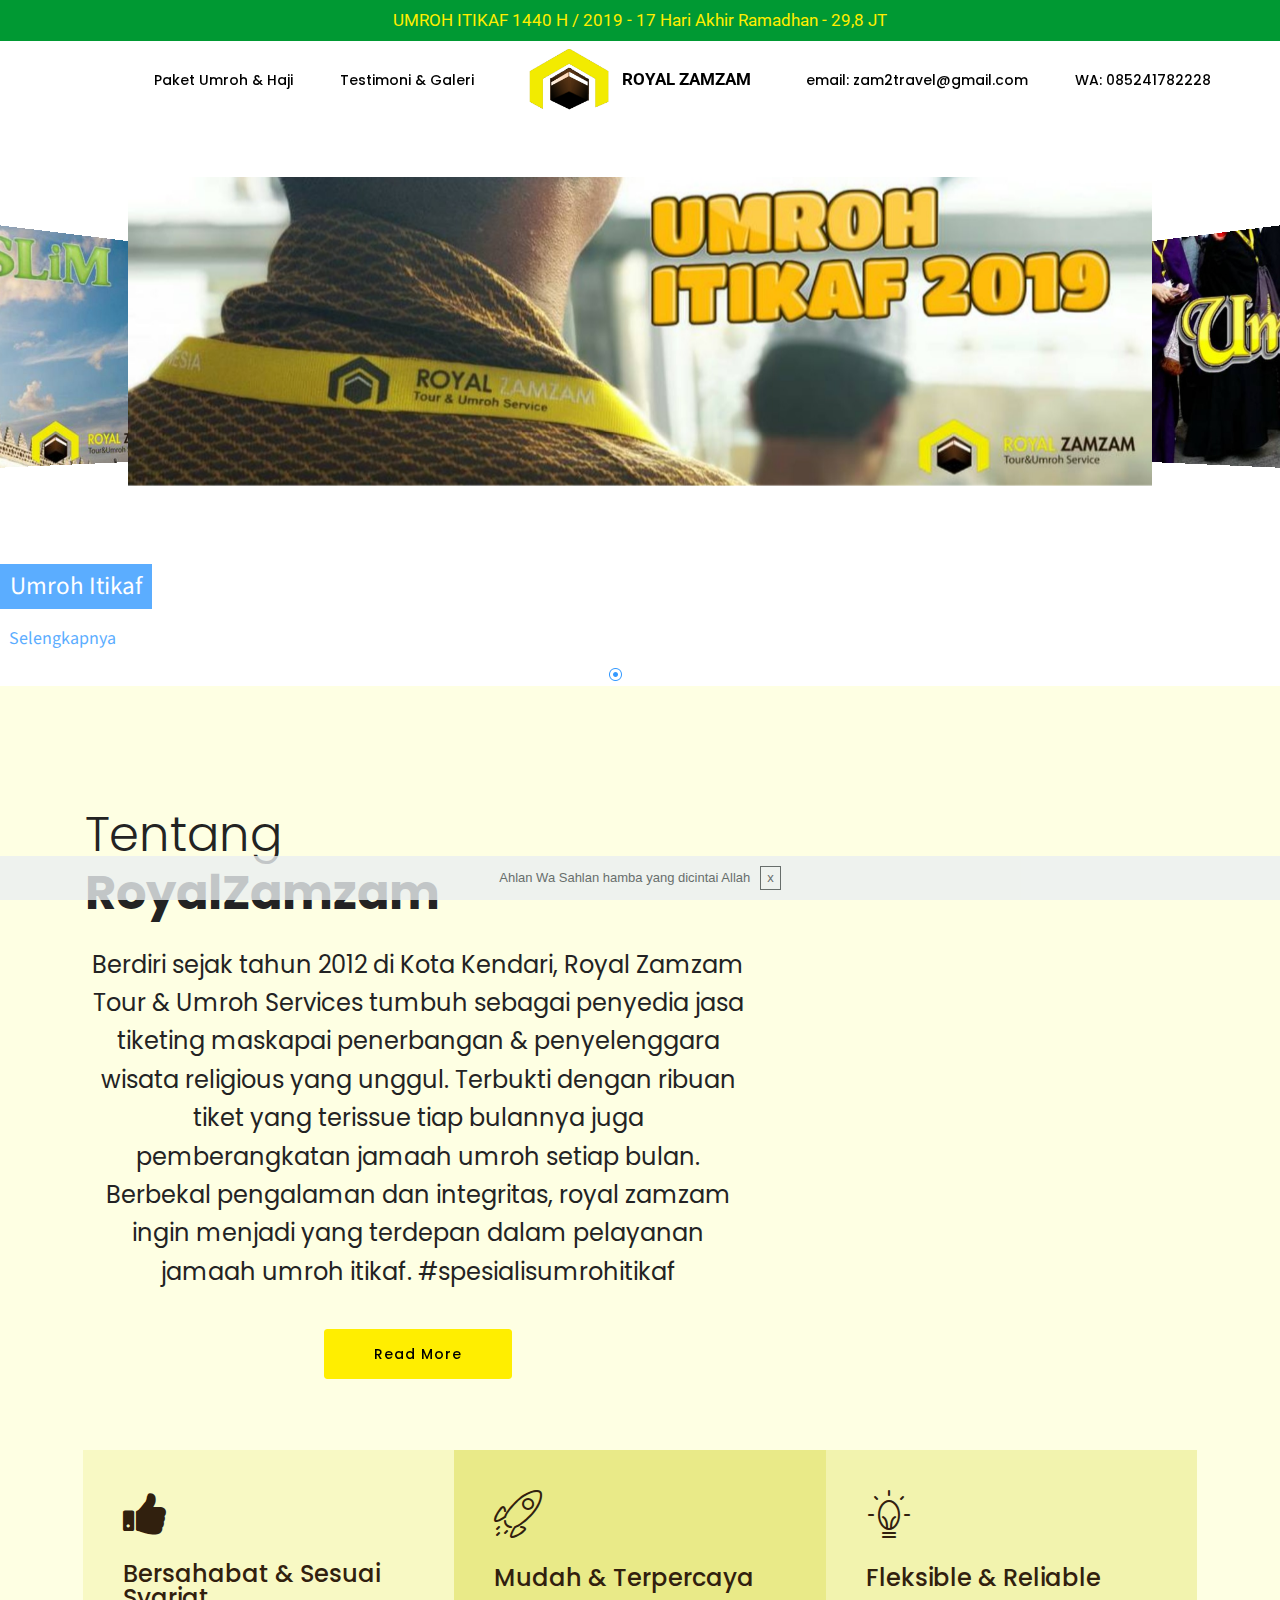
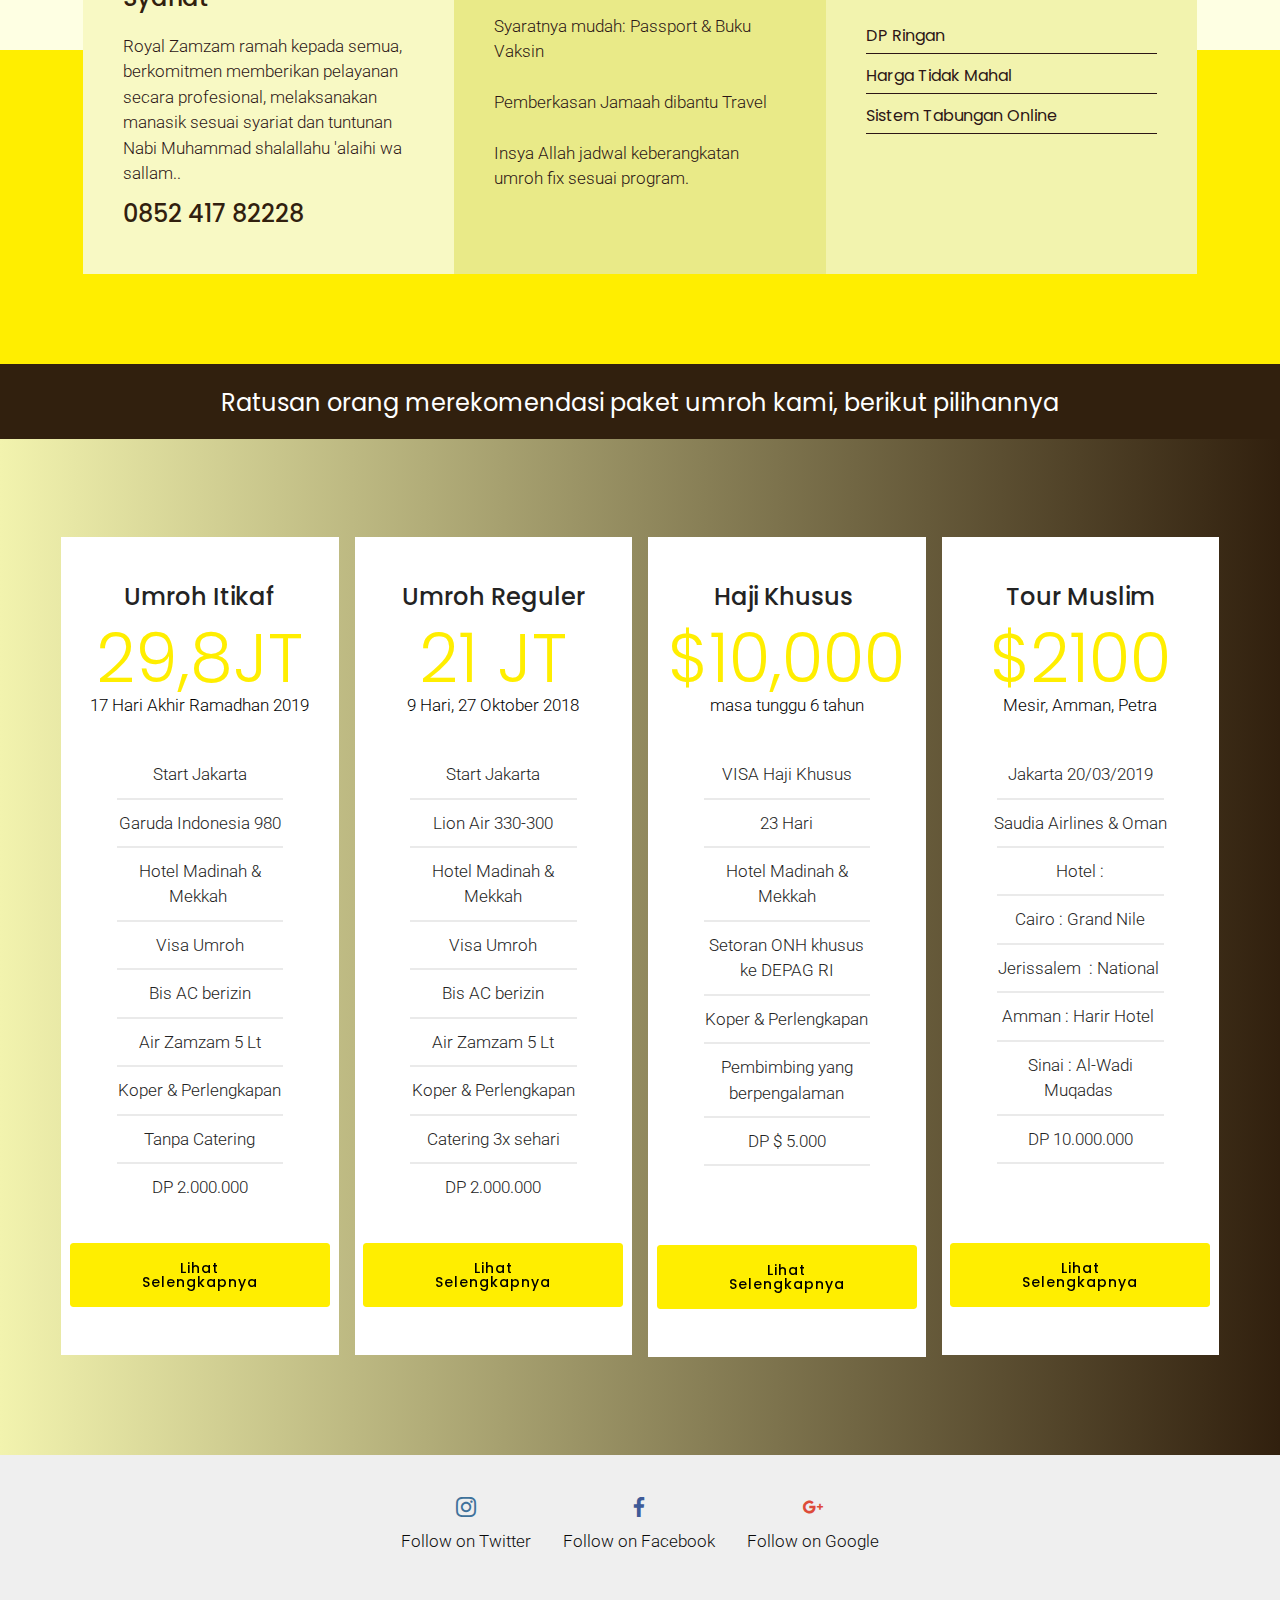
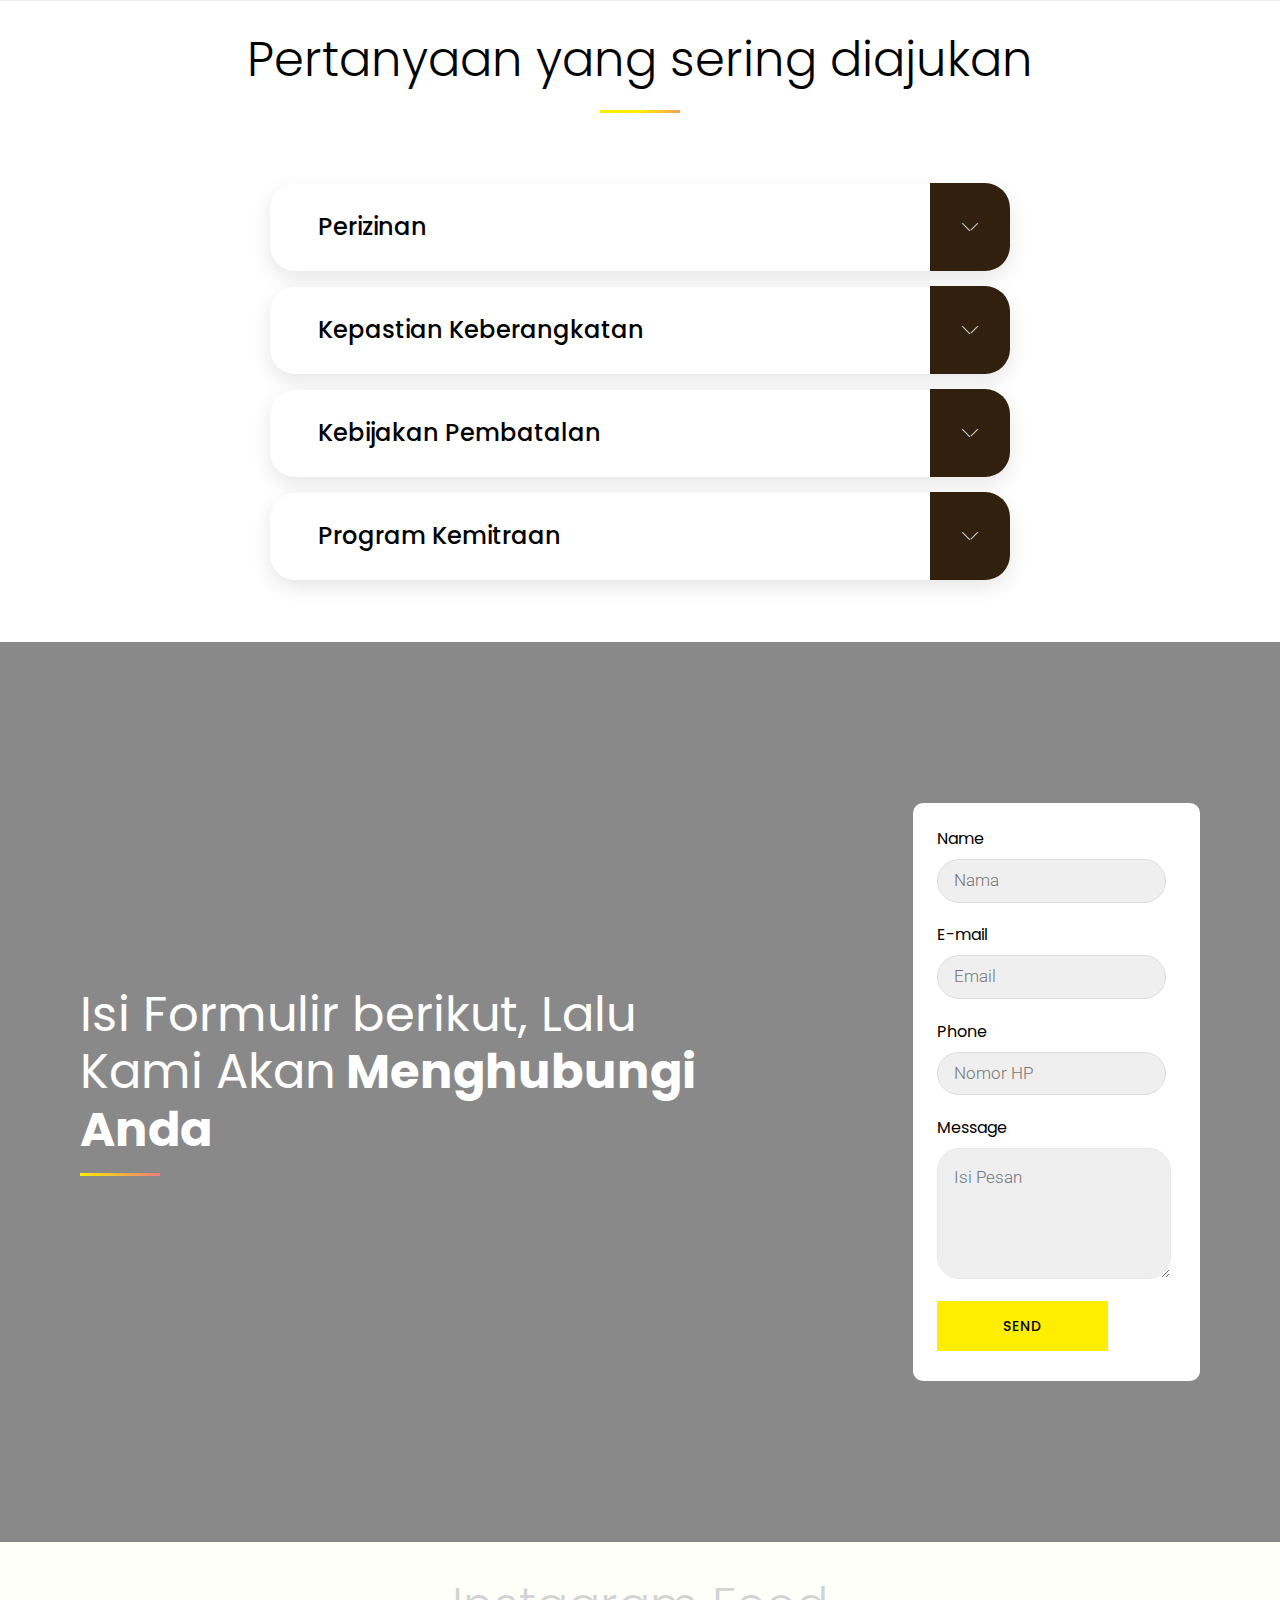
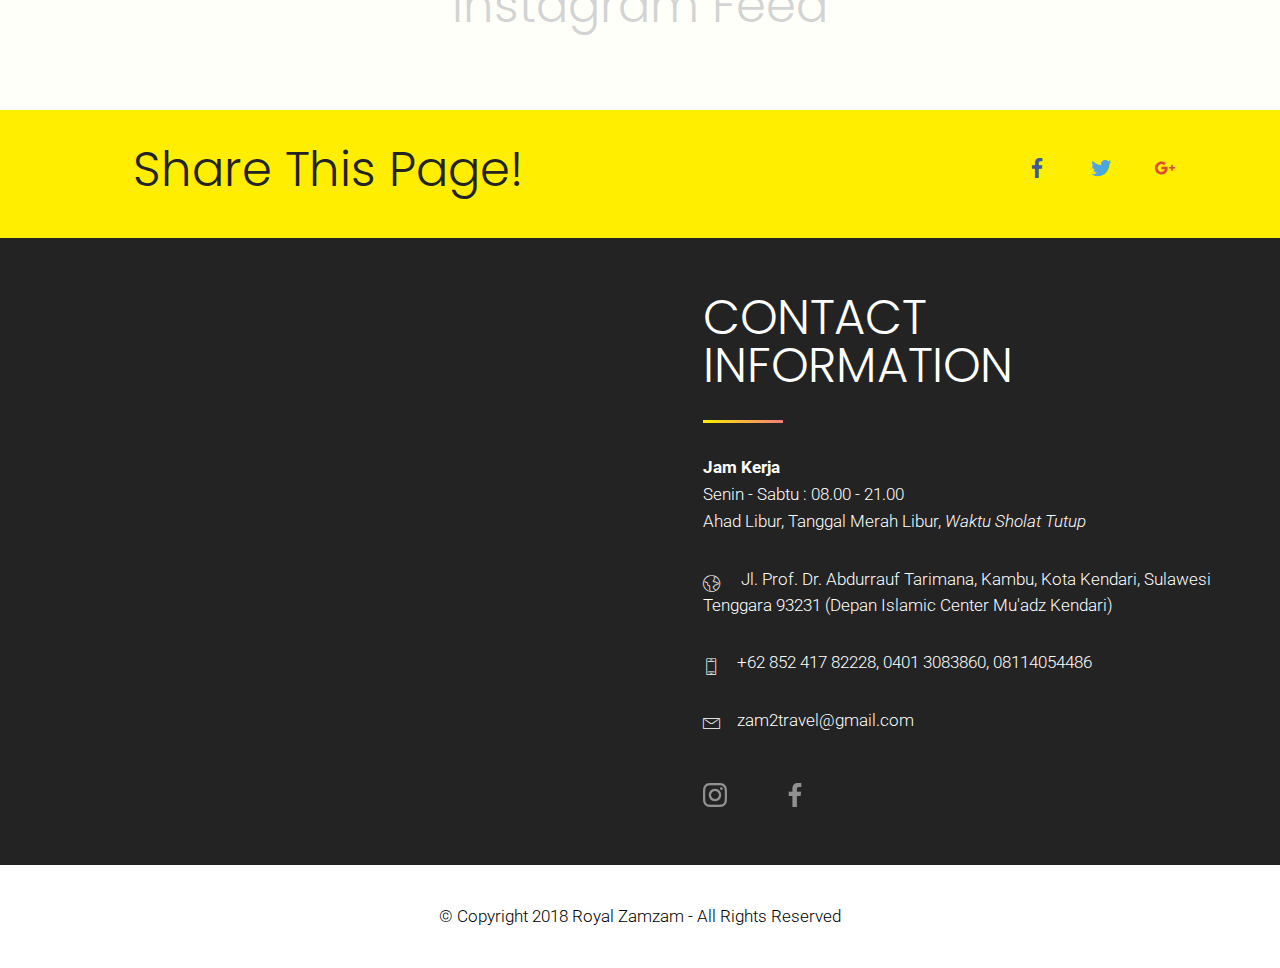
<file: index.html>
<!DOCTYPE html>
<html >
<head>
  <!-- Site made with Mobirise Website Builder v4.5.2, https://mobirise.com -->
  <meta charset="UTF-8">
  <meta http-equiv="X-UA-Compatible" content="IE=edge">
  <meta name="generator" content="Mobirise v4.5.2, mobirise.com">
  <meta name="viewport" content="width=device-width, initial-scale=1, minimum-scale=1">
  <link rel="shortcut icon" href="assets/images/logo-royal-zamzam-landscape-transparan-1401x971.png" type="image/x-icon">
  <meta name="description" content="">
  <title>Home</title>
  <link rel="stylesheet" href="assets/font-awesome/css/font-awesome.css">
  <link rel="stylesheet" href="assets/web/assets/mobirise-icons/mobirise-icons.css">
  <link rel="stylesheet" href="assets/tether/tether.min.css">
  <link rel="stylesheet" href="assets/bootstrap/css/bootstrap.min.css">
  <link rel="stylesheet" href="assets/bootstrap/css/bootstrap-reboot.min.css">
  <link rel="stylesheet" href="assets/bootstrap/css/bootstrap-grid.min.css">
  <link rel="stylesheet" href="assets/dropdown/css/style.css">
  <link rel="stylesheet" href="assets/socicon/css/styles.css">
  <link rel="stylesheet" href="assets/style.css">
  <link rel="stylesheet" href="assets/slick.css">
  <link rel="stylesheet" href="assets/theme/css/style.css">
  <link rel="stylesheet" href="assets/wowslider-init/style.css">
  <link rel="stylesheet" href="assets/mobirise/css/mbr-additional.css" type="text/css">
  
  
  <!-- Facebook Pixel Code -->
<script>
  !function(f,b,e,v,n,t,s)
  {if(f.fbq)return;n=f.fbq=function(){n.callMethod?
  n.callMethod.apply(n,arguments):n.queue.push(arguments)};
  if(!f._fbq)f._fbq=n;n.push=n;n.loaded=!0;n.version='2.0';
  n.queue=[];t=b.createElement(e);t.async=!0;
  t.src=v;s=b.getElementsByTagName(e)[0];
  s.parentNode.insertBefore(t,s)}(window, document,'script',
  'https://connect.facebook.net/en_US/fbevents.js');
  fbq('init', '320686184950274');
  fbq('track', 'PageViewHalamanUtama');
</script>
<noscript><img height="1" width="1" style="display:none"
  src="https://www.facebook.com/tr?id=320686184950274&ev=PageView&noscript=1"
/></noscript>
<!-- End Facebook Pixel Code -->

<link rel="stylesheet" href = "assets/wowslider-init/elegant/style.css"></link></head>
<body>

<!-- Google Analytics -->
UA-110448313-1
<!-- /Google Analytics -->


<section class="menu popup-btn-cards cid-qWdTb4c80M" once="menu" id="menu2-3" data-rv-view="576">

    
    

    <nav class="navbar navbar-dropdown navbar-fixed-top navbar-expand-lg">
        <div class="mbr-overlay" style="opacity: 0.6;"></div>

      <a class="full-link" href="http://www.royalzamzam.id">
        </a><div class="menu-top card-wrapper mbr-fonts-style mbr-white display-7"><a class="full-link" href="{{linkValue}}"></a><a href="paket-umroh-itikaf-akhir-ramadhan-2019-1440-royal-zamzam-travel.html">UMROH ITIKAF 1440 H / 2019 - 17 Hari Akhir Ramadhan - 29,8 JT</a></div>
      
      <div class="collapse navbar-collapse" id="navbarSupportedContent">
            
        <div class="left-menu">
          <ul class="navbar-nav nav-dropdown" data-app-modern-menu="true"><li class="nav-item">
                  <a class="nav-link link text-black display-4" href="paket-umroh-haji-royal-zamzam-travel.html">Paket Umroh &amp; Haji</a>
              </li><li class="nav-item"><a class="nav-link link text-black display-4" href="testimoni-galeri-royal-zamzam-travel.html">Testimoni &amp; Galeri</a></li></ul>
        </div>

        <div class="brand-container">
          <div class="navbar-brand">
              <span class="navbar-logo">
                  <a href="https://royalzamzam.id">
                      <img src="assets/images/logo-royal-zamzam-landscape-transparan-1401x971.png" alt="Herbal Zamzam" title="" media-simple="true" style="height: 3.8rem;">
                  </a>
              </span>
              <span class="navbar-caption-wrap"><a class="navbar-caption text-black display-7" href="#top">ROYAL ZAMZAM</a></span>
          </div>
        </div>

        <div class="right-menu">
          <ul class="navbar-nav nav-dropdown" data-app-modern-menu="true"><li class="nav-item">
                <a class="nav-link link text-black display-4" href="testimoni-galeri-royal-zamzam-travel.html">email: zam2travel@gmail.com</a>
            </li><li class="nav-item"><a class="nav-link link text-black display-4" href="testimoni-galeri-royal-zamzam-travel.html">WA: 085241782228</a></li></ul>
        </div>
      </div>

          <button class="navbar-toggler" type="button" data-toggle="collapse" data-target="#navbarSupportedContent" aria-controls="navbarNavAltMarkup" aria-expanded="false" aria-label="Toggle navigation">
            <div class="hamburger">
                <span></span>
                <span></span>
                <span></span>
                <span></span>
            </div>
          </button>
    </nav>
</section>

<section class="mbr-wowslider-container mbr-section mbr-section__container carousel slide mbr-section-nopadding mbr-wowslider-container--elegant" data-ride="carousel" data-keyboard="false" data-wrap="true" data-interval="false" id="wowslider-4" data-rv-view="2" style="background-color: rgb(255, 255, 255);">
    <div class="mbr-wowslider">
        <div class="ws_images">
            <ul>
                <li>
                    <a href="http://google.com">
                    <img src="assets/images/1-1600x708.jpg" alt="Umroh Itikaf" title="Umroh Itikaf">Selengkapnya
                    </a>
                     Selengkapnya
                </li><li>
                    
                    <img src="assets/images/3-1600x708.jpg" alt="Umroh Reguler" title="Umroh Reguler"> Selengkapnya
                </li><li>
                    
                    <img src="assets/images/2-1600x708.jpg" alt="Haji Khusus" title="Haji Khusus"> Selengkapnya
                </li><li>
                    <a href="http://google.com">
                    <img src="assets/images/4-1600x708.jpg" alt="UMROH ITIKAF" title="UMROH ITIKAF">Selengkapnya
                    </a>
                     Selengkapnya
                </li><li>
                    
                    <img src="assets/images/5-1600x708.jpg" alt="Umroh Reguler" title="Umroh Reguler"> Selengkapnya
                </li>
            </ul>
        </div>
        <div class="ws_bullets">
            <div>
                <a href="#" title="">
                    <span><img alt="slide1" src="assets/images/1-2-85x37.png"></span>
                </a><a href="#" title="">
                    <span><img alt="slide1" src="assets/images/3-85x37.png"></span>
                </a><a href="#" title="">
                    <span><img alt="slide1" src="assets/images/2-85x37.png"></span>
                </a><a href="#" title="">
                    <span><img alt="slide1" src="assets/images/4-85x37.png"></span>
                </a><a href="#" title="">
                    <span><img alt="slide1" src="assets/images/5-85x37.png"></span>
                </a>
            </div>
        </div>
        <div class="ws_shadow"></div>
        <div class="mbr-wowslider-options">
            <div class="params" data-paddingbottom="0" data-anim-type="carousel" data-theme="elegant" data-autoplay="true" data-paddingtop="4" data-fullscreen="true" data-showbullets="true" data-timeout="2" data-duration="2" data-height="600" data-width="800" data-responsive="2" data-showcaptions="true" data-captionseffect="fade" data-hidecontrols="true"></div>
        </div>
</div></section>

<section class="header7 cid-qWfhlw7A1T" id="header7-7" data-rv-view="588">

    

    

    <div class="container">
        <div class="media-container-row">
            <div class="mb-4 content-container" style="width: 60%;">
                <h1 class="mbr-section-title pb-3 mbr-fonts-style display-2">Tentang&nbsp;<br><strong>RoyalZamzam</strong></h1>
                <p class="mbr-text pb-3 mbr-fonts-style display-5">Berdiri sejak tahun 2012 di Kota Kendari, Royal Zamzam Tour &amp; Umroh Services tumbuh sebagai penyedia jasa tiketing maskapai penerbangan &amp; penyelenggara wisata religious yang unggul. Terbukti dengan ribuan tiket yang terissue tiap bulannya juga pemberangkatan jamaah umroh setiap bulan. Berbekal pengalaman dan integritas, royal zamzam ingin menjadi yang terdepan dalam pelayanan jamaah umroh itikaf. #spesialisumrohitikaf<br></p>
                <div class="mbr-section-btn pb-5"><a class="btn btn-md btn-primary btn-bgr display-4" href="https://mobirise.com">Read More</a></div>
            </div>
        </div>
    </div>
    <div class="container-boxes mbr-white">
        <div class="box-item">
            <div class="icon-block-top pb-4">
                <span class="mbr-iconfont fa-thumbs-up fa display-2" media-simple="true"></span>
            </div>
            <h4 class="box-item-title pb-3 mbr-fonts-style display-5">Bersahabat &amp; Sesuai Syariat</h4>
            <p class="box-item-text mbr-fonts-style display-7">Royal Zamzam ramah kepada semua, berkomitmen memberikan pelayanan secara profesional, melaksanakan manasik sesuai syariat dan tuntunan Nabi Muhammad shalallahu 'alaihi wa sallam.. <br></p>
            <h5 class="mbr-fonts-style display-5">0852 417 82228</h5>
        </div>
        <div class="box-item">
            <div class="icon-block-top pb-4">
                <span class="mbr-iconfont mbri-rocket display-2" media-simple="true"></span>
            </div>
            <h4 class="box-item-title pb-3 mbr-fonts-style display-5">Mudah &amp; Terpercaya</h4>
            <p class="box-item-text mbr-fonts-style display-7">Syaratnya mudah: Passport &amp; Buku Vaksin<br><br>Pemberkasan Jamaah dibantu Travel<br><br>Insya Allah jadwal keberangkatan umroh fix sesuai program. <br></p>
        </div>
        <div class="box-item">
            <div class="icon-block-top pb-4">
                <span class="mbr-iconfont mbri-idea display-2" media-simple="true"></span>
            </div>
            <h4 class="box-item-title pb-3 mbr-fonts-style display-5">Fleksible &amp; Reliable</h4>
            <ul class="box-list">
                <li class="clearfix">DP Ringan</li><li class="clearfix">Harga Tidak Mahal</li><li class="clearfix">Sistem Tabungan Online</li><li class="clearfix"><br></li>
            </ul>
        </div>
    </div>
</section>

<section class="header9 cid-qWfpX7OVii" id="header9-a" data-rv-view="591">

    

    

    <div class="container">
        <div class="row justify-content-center">
            <div class="media-container-column mbr-white col-md-10">
            <p class="mbr-text align-center mbr-fonts-style display-5">Ratusan orang merekomendasi paket umroh kami, berikut pilihannya</p>
            
        </div>
        </div>
    </div>

    
</section>

<section class="cid-qWfpTVUd6E" id="pricing-tables3-9" data-rv-view="594">

    

    
    <div class="container">
        <div class="media-container-row">
            <div class="plan col-12 mx-2 my-2 justify-content-center col-lg-3">
                <div class="mbr-overlay"></div>
                <div class="plan-header text-center pt-5">
                    <h3 class="plan-title mb-3 mbr-fonts-style display-5">Umroh Itikaf</h3>
                    <div class="plan-price">
                        <span class="price-figure mbr-fonts-style display-1">29,8JT</span>
                        <div class="price-term mbr-black mbr-fonts-style display-7">17 Hari Akhir Ramadhan 2019</div>
                    </div>
                </div>
                <div class="plan-body">
                    <div class="plan-list align-center">
                        <ul class="list-group list-group-flush mbr-fonts-style display-7">
                            <li class="list-group-item"><span style="background-color: initial; font-size: 1.06rem;">Start Jakarta</span></li><li class="list-group-item"><span style="background-color: initial; font-size: 1.06rem;">Garuda Indonesia 980</span></li><li class="list-group-item"><span style="background-color: initial; font-size: 1.06rem;">Hotel Madinah &amp; Mekkah&nbsp;</span></li><li class="list-group-item"><span style="background-color: initial; font-size: 1.06rem;">Visa Umroh</span></li><li class="list-group-item"><span style="background-color: initial; font-size: 1.06rem;">Bis AC berizin</span></li><li class="list-group-item">Air Zamzam 5 Lt</li><li class="list-group-item">Koper &amp; Perlengkapan</li><li class="list-group-item">Tanpa Catering</li><li class="list-group-item">DP 2.000.000</li>
                        </ul>
                    </div>
                    <div class="mbr-section-btn text-center pt-4"><a href="paket-umroh-itikaf-akhir-ramadhan-2019-1440-royal-zamzam-travel.html" class="btn btn-primary btn-bgr display-4">Lihat Selengkapnya</a></div>
                </div>
            </div>

            <div class="plan col-12 mx-2 my-2 justify-content-center col-lg-3">
                <div class="mbr-overlay"></div>
                <div class="plan-header text-center pt-5">
                    <h3 class="plan-title mb-3 mbr-fonts-style display-5">Umroh Reguler</h3>
                    <div class="plan-price">
                        <span class="price-figure mbr-fonts-style display-1">21 JT</span>
                        <div class="price-term mbr-black mbr-fonts-style display-7">9 Hari, 27 Oktober 2018</div>
                    </div>
                </div>
                <div class="plan-body">
                    <div class="plan-list align-center">
                        <ul class="list-group list-group-flush mbr-fonts-style display-7">
                            <li class="list-group-item"><span style="background-color: initial; font-size: 1.06rem;">Start Jakarta</span></li><li class="list-group-item"><span style="background-color: initial; font-size: 1.06rem;">Lion Air 330-300</span></li><li class="list-group-item"><span style="background-color: initial; font-size: 1.06rem;">Hotel Madinah &amp; Mekkah</span></li><li class="list-group-item"><span style="background-color: initial; font-size: 1.06rem;">Visa Umroh</span></li><li class="list-group-item"><span style="background-color: initial; font-size: 1.06rem;">Bis AC berizin</span></li><li class="list-group-item"><span style="background-color: initial; font-size: 1.06rem;">Air Zamzam 5 Lt</span></li><li class="list-group-item"><span style="background-color: initial; font-size: 1.06rem;">Koper &amp; Perlengkapan</span></li><li class="list-group-item"><span style="background-color: initial; font-size: 1.06rem;">Catering 3x sehari</span></li><li class="list-group-item"><span style="background-color: initial; font-size: 1.06rem;">DP 2.000.000</span><br></li>
                        </ul>
                    </div>
                    <div class="mbr-section-btn text-center pt-4"><a href="paket-umroh-oktober-2018-royal-zamzam-travel.html" class="btn btn-primary btn-bgr display-4">Lihat Selengkapnya</a></div>
                </div>
            </div>

            <div class="plan col-12 mx-2 my-2 justify-content-center col-lg-3">
                <div class="mbr-overlay"></div>
                <div class="plan-header text-center pt-5">
                    <h3 class="plan-title mb-3 mbr-fonts-style display-5">Haji Khusus&nbsp;</h3>
                    <div class="plan-price">
                        <span class="price-figure mbr-fonts-style display-1">
                            $10,000</span>
                        <div class="price-term mbr-black mbr-fonts-style display-7">masa tunggu 6 tahun</div>
                    </div>
                </div>
                <div class="plan-body">
                    <div class="plan-list align-center">
                        <ul class="list-group list-group-flush mbr-fonts-style display-7">
                            <li class="list-group-item"><span style="background-color: initial; font-size: 1.06rem;">VISA Haji Khusus</span></li><li class="list-group-item"><span style="background-color: initial; font-size: 1.06rem;">23 Hari</span></li><li class="list-group-item"><span style="background-color: initial; font-size: 1.06rem;">Hotel Madinah &amp; Mekkah</span></li><li class="list-group-item"><span style="background-color: initial; font-size: 1.06rem;">Setoran ONH khusus ke DEPAG RI</span></li><li class="list-group-item"><span style="background-color: initial; font-size: 1.06rem;">Koper &amp; Perlengkapan</span></li><li class="list-group-item"><span style="background-color: initial; font-size: 1.06rem;">Pembimbing yang berpengalaman</span></li><li class="list-group-item"><span style="background-color: initial; font-size: 1.06rem;">DP $ 5.000</span></li><li class="list-group-item"><br></li>
                        </ul>
                    </div>
                    <div class="mbr-section-btn text-center pt-4"><a href="https://mobirise.com" class="btn btn-primary btn-bgr display-4">Lihat Selengkapnya</a></div>
                </div>
            </div>

            <div class="plan col-12 mx-2 my-2 justify-content-center col-lg-3">
                <div class="mbr-overlay"></div>
                <div class="plan-header text-center pt-5">
                    <h3 class="plan-title mb-3 mbr-fonts-style display-5">Tour Muslim</h3>
                    <div class="plan-price">
                        <span class="price-figure mbr-fonts-style display-1">
                            $2100</span>
                        <div class="price-term mbr-black mbr-fonts-style display-7">Mesir, Amman, Petra<br></div>
                    </div>
                </div>
                <div class="plan-body">
                    <div class="plan-list align-center">
                        <ul class="list-group list-group-flush mbr-fonts-style display-7">
                            <li class="list-group-item"><span style="background-color: initial; font-size: 1.06rem;">Jakarta 20/03/2019</span></li><li class="list-group-item"><span style="background-color: initial; font-size: 1.06rem;">Saudia Airlines &amp; Oman</span></li><li class="list-group-item"><span style="background-color: initial; font-size: 1.06rem;">Hotel          :
</span></li><li class="list-group-item"><span style="background-color: initial; font-size: 1.06rem;">Cairo          : Grand Nile</span></li><li class="list-group-item"><span style="background-color: initial; font-size: 1.06rem;">Jerissalem &nbsp;: National&nbsp;</span><span style="background-color: initial; font-size: 1.06rem;"></span></li><li class="list-group-item"><span style="background-color: initial; font-size: 1.06rem;">Amman       : Harir Hotel&nbsp;</span></li><li class="list-group-item"><span style="background-color: initial; font-size: 1.06rem;">Sinai                    : Al-Wadi Muqadas&nbsp;</span></li><li class="list-group-item"><span style="background-color: initial; font-size: 1.06rem;">DP 10.000.000</span></li><li class="list-group-item"><span style="background-color: initial; font-size: 1.06rem;"><br></span></li>
                        </ul>
                    </div>
                    <div class="mbr-section-btn text-center pt-4"><a href="tour-muslim-petra-amman-jerussalem-2019.html" class="btn btn-primary btn-bgr display-4">Lihat Selengkapnya</a></div>
                </div>
            </div>

        </div>
    </div>
</section>

<section class="cid-qWwPSsAMNJ" id="social-buttons1-14" data-rv-view="597">

    

    

    <div class="container">
        <div class="media-container-row">
            <a href="https://instagram.com/royalzamzam.id" target="_blank">
                <span class="px-2 mbr-iconfont mbr-iconfont-social socicon-instagram socicon" media-simple="true"></span>
                <p class="mbr-fonts-style display-7">Follow on Twitter</p>
            </a>
            <a href="https://www.facebook.com/royalzamzam.id" target="_blank">
                <span class="px-2 mbr-iconfont mbr-iconfont-social socicon-facebook socicon" media-simple="true"></span>
                <p class="mbr-fonts-style display-7">Follow on Facebook</p>
            </a>
            <a href="https://plus.google.com/u/0/+royalzamzam" target="_blank">
                <span class="px-2 mbr-iconfont mbr-iconfont-social socicon-googleplus socicon" media-simple="true"></span>
                <p class="mbr-fonts-style display-7">Follow on Google</p>
            </a>
            
            
            
            
            
                
            
        </div>
    </div>
</section>

<section class="accordion1 cid-qWxBYjv3JP" id="accordion1-1y" data-rv-view="600">

    

    
    <div class="container-fluid">
        <div class="media-container-row align-center">
            <div class="col-12 col-md-12">
                <h2 class="mbr-section-title mbr-fonts-style display-2">Pertanyaan yang sering diajukan</h2>
                <div class="underline align-center pb-3">
                    <div class="line"></div>
                </div>
                
                <div id="bootstrap-accordion_4" class="panel-group accordionStyles accordion col-sm-12 col-md-10 col-lg-8 align-left pt-5" role="tablist" aria-multiselectable="true">
                    <div class="card">
                        <div class="card-header" role="tab" id="headingOne">
                            <a role="button" class="collapsed panel-title text-black" data-toggle="collapse" data-core="" href="#collapse1_4" aria-expanded="false" aria-controls="collapse1" data-parent="#bootstrap-accordion_4">
                                <span class="sign mbr-iconfont mbri-arrow-down inactive"></span>
                                <h4 class="mbr-fonts-style header-text display-5">Perizinan</h4>
                            </a>
                        </div>
                        <div id="collapse1_4" class="panel-collapse noScroll collapse" role="tabpanel" aria-labelledby="headingOne" data-parent="#accordion">
                            <div class="panel-body p-4">
                                <p class="mbr-fonts-style panel-text display-7">Travel kami berasosiasi dengan PPIU, memiliki akses SIPATUH, dan terdaftar di KEMENAG Provinsi Sulawesi Tenggara</p>
                            </div>
                        </div>
                    </div>
            
                    <div class="card">
                        <div class="card-header" role="tab" id="headingTwo">
                            <a role="button" class="collapsed panel-title text-black" data-toggle="collapse" data-core="" href="#collapse2_4" aria-expanded="false" aria-controls="collapse2" data-parent="#bootstrap-accordion_4">
                                <span class="sign mbr-iconfont mbri-arrow-down inactive"></span>
                                <h4 class="mbr-fonts-style header-text display-5">Kepastian Keberangkatan</h4>
                            </a>
                            
                        </div>
                        <div id="collapse2_4" class="panel-collapse noScroll collapse" role="tabpanel" aria-labelledby="headingTwo" data-parent="#accordion">
                            <div class="panel-body p-4">
                                <p class="mbr-fonts-style panel-text display-7">Insya Allah kode booking tiket pesawat telah siap 4 bulan sebelum keberangkatan</p>
                            </div>
                        </div>
                    </div>
            
                    <div class="card">
                        <div class="card-header" role="tab" id="headingThree">
                            <a role="button" class="collapsed panel-title text-black" data-toggle="collapse" data-core="" href="#collapse3_4" aria-expanded="false" aria-controls="collapse3" data-parent="#bootstrap-accordion_4">
                                <span class="sign mbr-iconfont mbri-arrow-down inactive"></span>
                                <h4 class="mbr-fonts-style header-text display-5">Kebijakan Pembatalan</h4>
                            </a>
                        </div>
                        <div id="collapse3_4" class="panel-collapse noScroll collapse" role="tabpanel" aria-labelledby="headingThree" data-parent="#accordion">
                            <div class="panel-body p-4">
                                <p class="mbr-fonts-style panel-text display-7">Pembatalan diatas 2 bulan sebelum keberangkatan tidak dikenakan biaya. Pembatalan dibawah 2 bulan akan dikenakan biaya sesuai biaya yang telah dikeluarkan travel</p>
                            </div>
                        </div>
                    </div>
            
                    <div class="card">
                        <div class="card-header" role="tab" id="headingFour">
                            <a role="button" class="collapsed panel-title text-black" data-toggle="collapse" data-core="" href="#collapse4_4" aria-expanded="false" aria-controls="collapse4" data-parent="#bootstrap-accordion_4">
                                <span class="sign mbr-iconfont mbri-arrow-down inactive"></span>
                                <h4 class="mbr-fonts-style header-text display-5">Program Kemitraan</h4>
                            </a>
                        </div>
                        <div id="collapse4_4" class="panel-collapse noScroll collapse" role="tabpanel" aria-labelledby="headingFour" data-parent="#accordion">
                            <div class="panel-body p-4">
                                <p class="mbr-fonts-style panel-text display-7">Program Kemitraan dapat diakses di <strong><em>link ini</em></strong></p>
                            </div>
                        </div>
                    </div>
            
                    
            
                    
                </div>
            </div>
        </div>
    </div>
</section>

<section class="cid-qWxCg92C1p mbr-fullscreen mbr-parallax-background" id="header2-1z" data-rv-view="603">

    

    <div class="mbr-overlay" style="opacity: 0.5; background-color: rgb(35, 35, 35);">
    </div>
    <div class="container-fluid">
        <div class="row justify-content-space-between">
            <div class="col-md-7 text-element">
                <h2 class="mbr-section-title mbr-fonts-style mbr-white mbr-bold display-2"><span style="font-weight: normal;">Isi Formulir berikut, Lalu Kami Akan</span>&nbsp;Menghubungi Anda</h2>
                <div class="underline align-left pb-3">
                     <div class="line"></div>
                </div>
                
                
            </div>
            <div class="form-1 col-md-4 col-xl-3" data-form-type="formoid">
                <div data-form-alert="" hidden="">Terima Kasih, insya Allah kami akan menghubungi Anda dalam 2x24 jam</div>
                
                <form class="mbr-form" action="https://mobirise.com/" method="post" data-form-title="My Mobirise Form"><input type="hidden" data-form-email="true" value="q9rGJbfxHIdr31ooWY36LRlO7NSZHq070mFEM/8PTIUCmBRaFUNy0DAFh7thq1RWZ74btRsTSuz/VhWlKysdbAx/8eumfBjADA7t2GfUS+1Atggqv6+r312i6pNvAvPU">
                    <div class="input-wrap" data-for="name">
                        <label class="form-label-outside" for="form-1-name">Name</label>
                        <input type="text" class="field display-7" name="name" data-form-field="Name" required="" placeholder="Nama" id="name-header2-1z">
                    </div>
                    <div class="input-wrap" data-for="email">
                        <label class="form-label-outside" for="form-1-email">E-mail</label>
                        <input type="text" class="field display-7" name="email" data-form-field="E-mail" required="" placeholder="Email" id="email-header2-1z">
                    </div>
                    <div class="input-wrap" data-for="phone">
                        <label class="form-label-outside" for="form-1-phone">Phone</label>
                        <input type="text" class="field display-7" name="phone" data-form-field="Phone" placeholder="Nomor HP" id="phone-header2-1z">
                    </div>
                    <div class="form-group" data-for="message">
                        <label class="form-label-outside" for="form-1-message">Message</label>
                        <textarea type="text" class="form-control display-7" name="message" rows="4" data-form-field="Message" placeholder="Isi Pesan" id="message-header2-1z"></textarea>
                    </div>
                    <div class="btn-row">
                        <span class="input-group-btn">
                            <button href="https://mobirise.com/" type="submit" class="btn btn-form btn-primary display-4">SEND</button>
                        </span>
                    </div>
                </form>
            </div>
        </div>
    </div>
              
</section>

<section class="mbr-instagram-feed" data-rows="" data-per-row-slider="7" data-spacing="5" data-full-width="" data-token="6311008976.727bfe1.e7eb1cbb6c654eaea75c36d344886dc3" data-per-row-grid="" id="instagram-feed-block-c" data-rv-view="20" style="background-color: rgb(254, 255, 227); padding-top: 40px; padding-bottom: 40px;">
    
    <div class="container container_toggle">
        <div class="row">
            <div class="col">
                <div class="inst">
                    <h1 class="inst__title align-center mbr-fonts-style display-2">Instagram Feed</h1>
                    <div class="inst__content"></div>
                    
                </div>
            </div>
        </div>
    </div>
</section>



<section class="cid-qWvk8kDMql" id="social-buttons2-n" data-rv-view="606">
    
    

    

    <div class="container">
        <div class="media-container-row pt-3">
            <h2 class="pb-3 mbr-section-title mbr-fonts-style display-2">Share This Page!</h2>
            <div>
                <div class="mbr-social-likes">
                    <span class="btn btn-social socicon-bg-facebook facebook mx-2" title="Share link on Facebook">
                        <i class="socicon socicon-facebook"></i>
                    </span>
                    <span class="btn btn-social twitter socicon-bg-twitter mx-2" title="Share link on Twitter">
                        <i class="socicon socicon-twitter"></i>
                    </span>
                    <span class="btn btn-social plusone socicon-bg-googleplus mx-2" title="Share link on Google+">
                        <i class="socicon socicon-googleplus"></i>
                    </span>
                    
                    
                    
                    
                </div>
            </div>
        </div>
    </div>
</section>

<section class="info3 cid-qWmVNfpEPy" id="info3-e" data-rv-view="609">

    

    
    <div class="container-fluid">
        <div class="row main">
            <div class="col-md-6 map">
              <div class="google-map"><iframe frameborder="0" style="border:0" src="https://www.google.com/maps/embed/v1/place?key=AIzaSyA0Dx_boXQiwvdz8sJHoYeZNVTdoWONYkU&amp;q=place_id:ChIJcc_e9F2NmC0Rz61Pk7f4gdE" allowfullscreen=""></iframe></div>
            </div>
            <div class="col-md-6 text-element">
                <div class="text-content">
                    <h2 class="mbr-title pt-2 mbr-fonts-style display-2">CONTACT INFORMATION</h2>
                    <div class="underline align-left">
                         <div class="line"></div>
                    </div>
                    <div class="mbr-section-text">
                        <p class="mbr-text pt-3 mbr-light mbr-fonts-style display-7"><strong>Jam Kerja</strong><br>Senin - Sabtu : 08.00 - 21.00<br>Ahad Libur, Tanggal Merah Libur, <em>Waktu Sholat Tutup</em></p>
                    </div>
                    <div class="mbr-list  mbr-fonts-style display-7">
                        <ul class="mbr-list mbr-fonts-style">
                          <li> <span class="mbri-globe mbr-iconfont"></span>&nbsp;Jl. Prof. Dr. Abdurrauf Tarimana, Kambu, Kota Kendari, Sulawesi Tenggara 93231 (Depan Islamic Center Mu'adz Kendari)</li>
                          <li><span class="mbri-mobile2 mbr-iconfont"></span>+62 852 417 82228, 0401 3083860, 08114054486</li>
                          <li><span class="mbri-letter mbr-iconfont"></span>zam2travel@gmail.com</li>
                        </ul>
                    </div>
                     <div class="social-list align-right">
                        <div class="soc-item">
                            <a href="https://www.instagram.com/royalzamzam.id" target="_blank">
                                <span class="mbr-iconfont mbr-iconfont-social socicon-instagram socicon" media-simple="true"></span>
                            </a>
                        </div>
                        <div class="soc-item">
                            <a href="https://www.facebook.com/royalzamzam.id" target="_blank">
                                <span class="mbr-iconfont mbr-iconfont-social socicon-facebook socicon" media-simple="true"></span>
                            </a>
                        </div>
                        
                        
                        
                        
                    </div>
                </div>
            </div>
        </div>
    </div>
</section>









<section once="footers" class="cid-qWxBUqD637" id="footer1-1x" data-rv-view="612">

    

    

    <div class="container">
        <div class="media-container-row align-center justify-content-center align-items-center">
            <div class="section-text m-2">
                <p class="mbr-text mbr-black mb-0 mbr-fonts-style display-7">© Copyright 2018 Royal Zamzam - All Rights Reserved</p>
            </div>
            
        </div>
    </div>
</section>


  <script src="assets/web/assets/jquery/jquery.min.js"></script>
  <script src="assets/tether/tether.min.js"></script>
  <script src="assets/popper/popper.min.js"></script>
  <script src="assets/bootstrap/js/bootstrap.min.js"></script>
  <script src="assets/dropdown/js/script.min.js"></script>
  <script src="assets/touchswipe/jquery.touch-swipe.min.js"></script>
  <script src="assets/wowslider-plugin/wowslider.js"></script>
  <script src="assets/smoothscroll/smooth-scroll.js"></script>
  <script src="assets/sociallikes/social-likes.js"></script>
  <script src="assets/mbr-switch-arrow/mbr-switch-arrow.js"></script>
  <script src="assets/parallax/jarallax.min.js"></script>
  <script src="assets/cookies-alert-plugin/cookies-alert-core.js"></script>
  <script src="assets/cookies-alert-plugin/cookies-alert-script.js"></script>
  <script src="assets/index.js"></script>
  <script src="assets/slick.min.js"></script>
  <script src="assets/wowslider-effect/effects.js"></script>
  <script src="assets/theme/js/script.js"></script>
  <script src="assets/formoid/formoid.min.js"></script>
  <script src="assets/wowslider-init/script.js"></script>
  
  
<input name="cookieData" type="hidden" data-cookie-text="Ahlan Wa Sahlan hamba yang dicintai Allah">
  </body>
</html>
</file>
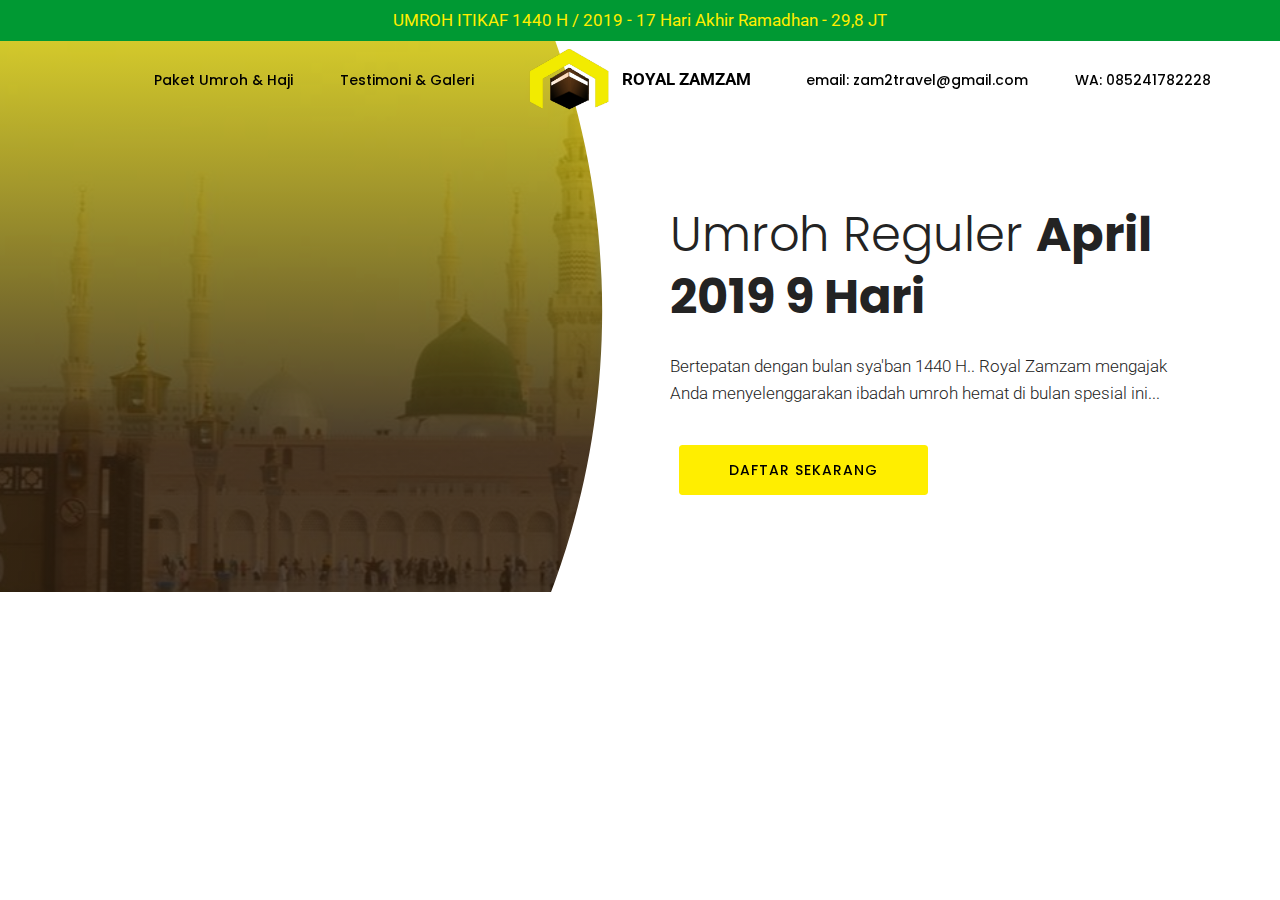
<file: paket-umroh-april 2019-royal-zamzam-travel.html>
<meta content='Program Paket Umroh hemat di bulan April 2019 bersama royal zamzam tour & umroh service' name='description'/>
<meta content='Umroh Gratis, Umroh Kendari, Kendari Travel, Kendari Tour, Sulawesi Tenggara, Sultra, Tanpa Biaya, Umrah, Umrah Gratis, Paket Umroh, Paket Umrah, Biaya Umroh, Biaya Umrah, Travel Umrah, Travel Umroh, tips Umroh, Umrah murah, Umroh murah, Paket Umroh promo, paket umrah promo, paket umroh murah, haji dan umroh, haji dan umrah, travel haji kendari, travel umroh kendari, umroh ramadhan, umroh april, umroh 21 juta' name='keywords'/><!DOCTYPE html>
<html >
<head>
  <!-- Site made with Mobirise Website Builder v4.5.2, https://mobirise.com -->
  <meta charset="UTF-8">
  <meta http-equiv="X-UA-Compatible" content="IE=edge">
  <meta name="generator" content="Mobirise v4.5.2, mobirise.com">
  <meta name="viewport" content="width=device-width, initial-scale=1, minimum-scale=1">
  <link rel="shortcut icon" href="assets/images/logo-royal-zamzam-landscape-transparan-1401x971.png" type="image/x-icon">
  <meta name="description" content="">
  <title>Umroh Reguler April 2019</title>
  <link rel="stylesheet" href="assets/tether/tether.min.css">
  <link rel="stylesheet" href="assets/bootstrap/css/bootstrap.min.css">
  <link rel="stylesheet" href="assets/bootstrap/css/bootstrap-reboot.min.css">
  <link rel="stylesheet" href="assets/bootstrap/css/bootstrap-grid.min.css">
  <link rel="stylesheet" href="assets/dropdown/css/style.css">
  <link rel="stylesheet" href="assets/theme/css/style.css">
  <link rel="stylesheet" href="assets/mobirise/css/mbr-additional.css" type="text/css">
  
  
  <!-- Facebook Pixel Code -->
<script>
  !function(f,b,e,v,n,t,s)
  {if(f.fbq)return;n=f.fbq=function(){n.callMethod?
  n.callMethod.apply(n,arguments):n.queue.push(arguments)};
  if(!f._fbq)f._fbq=n;n.push=n;n.loaded=!0;n.version='2.0';
  n.queue=[];t=b.createElement(e);t.async=!0;
  t.src=v;s=b.getElementsByTagName(e)[0];
  s.parentNode.insertBefore(t,s)}(window, document,'script',
  'https://connect.facebook.net/en_US/fbevents.js');
  fbq('init', '320686184950274');
  fbq('track', 'UmrohApril');
</script>
<noscript><img height="1" width="1" style="display:none"
  src="https://www.facebook.com/tr?id=320686184950274&ev=PageView&noscript=1"
/></noscript>
<!-- End Facebook Pixel Code -->

</head>
<body>

<!-- Google Analytics -->
UA-110448313-1
<!-- /Google Analytics -->


<section class="menu popup-btn-cards cid-qWdTb4c80M" once="menu" id="menu2-v" data-rv-view="971">

    
    

    <nav class="navbar navbar-dropdown navbar-fixed-top navbar-expand-lg">
        <div class="mbr-overlay" style="opacity: 0.6;"></div>

      <a class="full-link" href="http://www.royalzamzam.id">
        </a><div class="menu-top card-wrapper mbr-fonts-style mbr-white display-7"><a class="full-link" href="{{linkValue}}"></a><a href="paket-umroh-itikaf-akhir-ramadhan-2019-1440-royal-zamzam-travel.html">UMROH ITIKAF 1440 H / 2019 - 17 Hari Akhir Ramadhan - 29,8 JT</a></div>
      
      <div class="collapse navbar-collapse" id="navbarSupportedContent">
            
        <div class="left-menu">
          <ul class="navbar-nav nav-dropdown" data-app-modern-menu="true"><li class="nav-item">
                  <a class="nav-link link text-black display-4" href="paket-umroh-haji-royal-zamzam-travel.html">Paket Umroh &amp; Haji</a>
              </li><li class="nav-item"><a class="nav-link link text-black display-4" href="testimoni-galeri-royal-zamzam-travel.html">Testimoni &amp; Galeri</a></li></ul>
        </div>

        <div class="brand-container">
          <div class="navbar-brand">
              <span class="navbar-logo">
                  <a href="https://royalzamzam.id">
                      <img src="assets/images/logo-royal-zamzam-landscape-transparan-1401x971.png" alt="Herbal Zamzam" title="" media-simple="true" style="height: 3.8rem;">
                  </a>
              </span>
              <span class="navbar-caption-wrap"><a class="navbar-caption text-black display-7" href="#top">ROYAL ZAMZAM</a></span>
          </div>
        </div>

        <div class="right-menu">
          <ul class="navbar-nav nav-dropdown" data-app-modern-menu="true"><li class="nav-item">
                <a class="nav-link link text-black display-4" href="testimoni-galeri-royal-zamzam-travel.html">email: zam2travel@gmail.com</a>
            </li><li class="nav-item"><a class="nav-link link text-black display-4" href="testimoni-galeri-royal-zamzam-travel.html">WA: 085241782228</a></li></ul>
        </div>
      </div>

          <button class="navbar-toggler" type="button" data-toggle="collapse" data-target="#navbarSupportedContent" aria-controls="navbarNavAltMarkup" aria-expanded="false" aria-label="Toggle navigation">
            <div class="hamburger">
                <span></span>
                <span></span>
                <span></span>
                <span></span>
            </div>
          </button>
    </nav>
</section>

<section class="header5 cid-qWxnPlutPD mbr-parallax-background" id="header5-1u" data-rv-view="973">

    

    <div class="mbr-overlay" style="opacity: 0.8;">
    </div>
    <div class="container-full-width clearfix">
        <svg version="1.1" class="layer" xmlns="http://www.w3.org/2000/svg" xmlns:xlink="http://www.w3.org/1999/xlink" x="0px" y="0px" height="100%" viewBox="0 0 97 604" enable-background="new 0 0 97 604" xml:space="preserve">
                    <path fill-rule="evenodd" clip-rule="evenodd" fill="#43D5CB" d="M0,0c36,93.5,56,195.4,56,302c0,106.6-20,208.5-56,302 c22.8,0,97,0,97,0V0C97,0,32.5,0,0,0z"></path>
        </svg>
        <div class="column-content">
            <div class="text-content">
                <h1 class="mbr-section-subtitle mbr-light pb-3 mbr-fonts-style display-2">Umroh Reguler&nbsp;<strong>April 2019 9 Hari</strong></h1>
                <p class="mbr-text pb-3 mbr-fonts-style display-7">Bertepatan dengan bulan sya'ban 1440 H.. Royal Zamzam mengajak Anda menyelenggarakan ibadah umroh hemat di bulan spesial ini...&nbsp;</p>
                <div class="mbr-section-btn"><a class="btn btn-md btn-bgr btn-primary display-4" href="https://docs.google.com/forms/d/e/1FAIpQLSd8d33B-QbQRBUfRwTPyqxZ6rM-AB2LVJF8J-5GrhGveBieBA/viewform?usp=sf_link" target="_blank">DAFTAR SEKARANG</a></div>
            </div>
        </div>
    </div>
</section>


  <script src="assets/web/assets/jquery/jquery.min.js"></script>
  <script src="assets/popper/popper.min.js"></script>
  <script src="assets/tether/tether.min.js"></script>
  <script src="assets/bootstrap/js/bootstrap.min.js"></script>
  <script src="assets/smoothscroll/smooth-scroll.js"></script>
  <script src="assets/cookies-alert-plugin/cookies-alert-core.js"></script>
  <script src="assets/cookies-alert-plugin/cookies-alert-script.js"></script>
  <script src="assets/dropdown/js/script.min.js"></script>
  <script src="assets/touchswipe/jquery.touch-swipe.min.js"></script>
  <script src="assets/parallax/jarallax.min.js"></script>
  <script src="assets/theme/js/script.js"></script>
  
  
<input name="cookieData" type="hidden" data-cookie-text="Ahlan Wa Sahlan hamba yang dicintai Allah">
  </body>
</html>
</file>
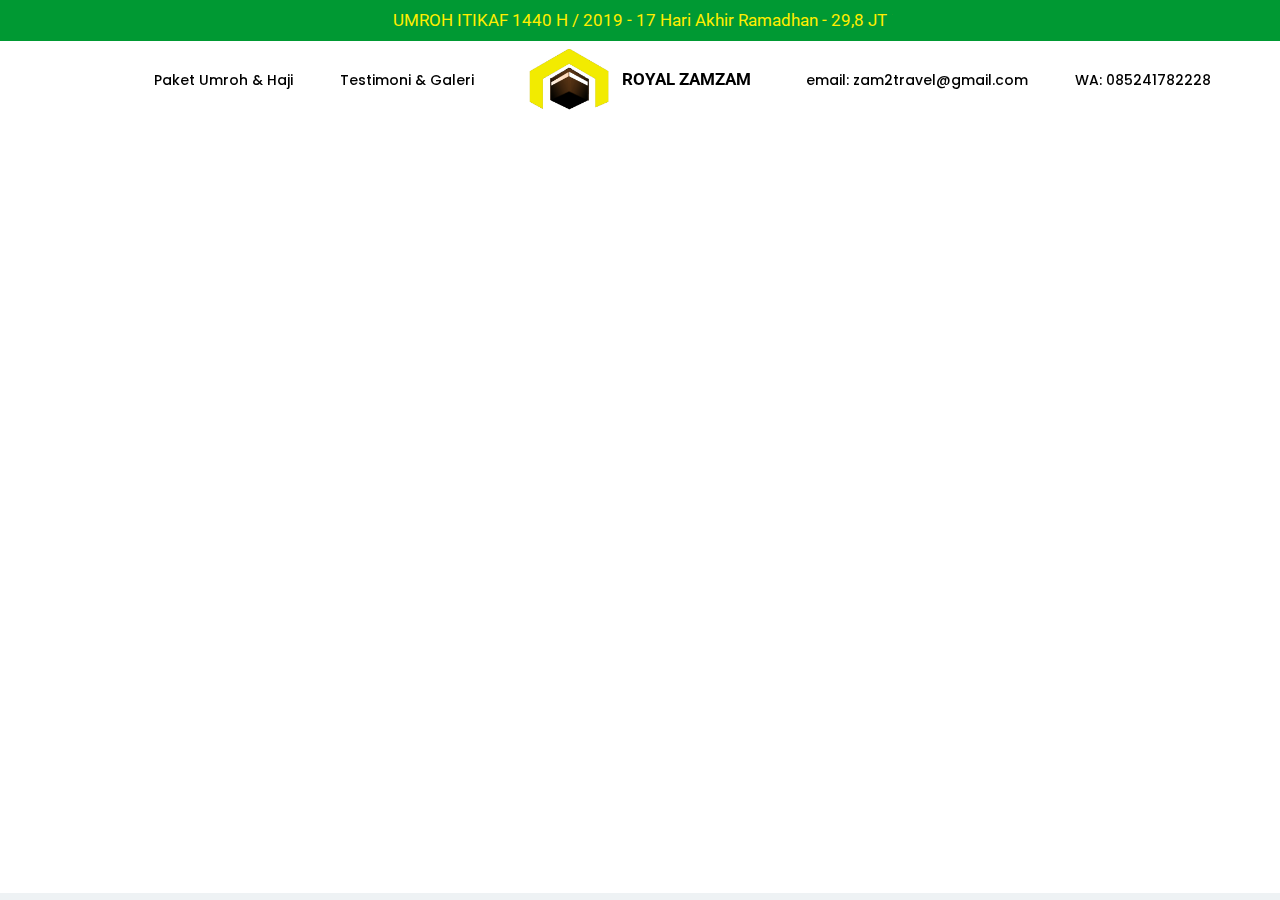
<file: paket-umroh-desember-2018-royal-zamzam-travel.html>
<meta content='Program Paket Umroh Akhir tahun di bulan Desember 2018 bersama royal zamzam tour & umroh service' name='description'/>
<meta content='Umroh Gratis, Umroh Kendari, Kendari Travel, Kendari Tour, Sulawesi Tenggara, Sultra, Tanpa Biaya, Umrah, Umrah Gratis, Paket Umroh, Paket Umrah, Biaya Umroh, Biaya Umrah, Travel Umrah, Travel Umroh, tips Umroh, Umrah murah, Umroh murah, Paket Umroh promo, paket umrah promo, paket umroh murah, haji dan umroh, haji dan umrah, travel haji kendari, travel umroh kendari, umroh ramadhan, umroh akhir tahun, umroh 21 juta' name='keywords'/><!DOCTYPE html>
<html >
<head>
  <!-- Site made with Mobirise Website Builder v4.5.2, https://mobirise.com -->
  <meta charset="UTF-8">
  <meta http-equiv="X-UA-Compatible" content="IE=edge">
  <meta name="generator" content="Mobirise v4.5.2, mobirise.com">
  <meta name="viewport" content="width=device-width, initial-scale=1, minimum-scale=1">
  <link rel="shortcut icon" href="assets/images/logo-royal-zamzam-landscape-transparan-1401x971.png" type="image/x-icon">
  <meta name="description" content="">
  <title>Umroh Reguler Desember 2018</title>
  <link rel="stylesheet" href="assets/tether/tether.min.css">
  <link rel="stylesheet" href="assets/bootstrap/css/bootstrap.min.css">
  <link rel="stylesheet" href="assets/bootstrap/css/bootstrap-reboot.min.css">
  <link rel="stylesheet" href="assets/bootstrap/css/bootstrap-grid.min.css">
  <link rel="stylesheet" href="assets/dropdown/css/style.css">
  <link rel="stylesheet" href="assets/theme/css/style.css">
  <link rel="stylesheet" href="assets/mobirise/css/mbr-additional.css" type="text/css">
  
  
  <!-- Facebook Pixel Code -->
<script>
  !function(f,b,e,v,n,t,s)
  {if(f.fbq)return;n=f.fbq=function(){n.callMethod?
  n.callMethod.apply(n,arguments):n.queue.push(arguments)};
  if(!f._fbq)f._fbq=n;n.push=n;n.loaded=!0;n.version='2.0';
  n.queue=[];t=b.createElement(e);t.async=!0;
  t.src=v;s=b.getElementsByTagName(e)[0];
  s.parentNode.insertBefore(t,s)}(window, document,'script',
  'https://connect.facebook.net/en_US/fbevents.js');
  fbq('init', '320686184950274');
  fbq('track', 'UmrohDesember');
</script>
<noscript><img height="1" width="1" style="display:none"
  src="https://www.facebook.com/tr?id=320686184950274&ev=PageView&noscript=1"
/></noscript>
<!-- End Facebook Pixel Code -->

</head>
<body>

<!-- Google Analytics -->
UA-110448313-1
<!-- /Google Analytics -->


<section class="menu popup-btn-cards cid-qWdTb4c80M" once="menu" id="menu2-t" data-rv-view="967">

    
    

    <nav class="navbar navbar-dropdown navbar-fixed-top navbar-expand-lg">
        <div class="mbr-overlay" style="opacity: 0.6;"></div>

      <a class="full-link" href="http://www.royalzamzam.id">
        </a><div class="menu-top card-wrapper mbr-fonts-style mbr-white display-7"><a class="full-link" href="{{linkValue}}"></a><a href="paket-umroh-itikaf-akhir-ramadhan-2019-1440-royal-zamzam-travel.html">UMROH ITIKAF 1440 H / 2019 - 17 Hari Akhir Ramadhan - 29,8 JT</a></div>
      
      <div class="collapse navbar-collapse" id="navbarSupportedContent">
            
        <div class="left-menu">
          <ul class="navbar-nav nav-dropdown" data-app-modern-menu="true"><li class="nav-item">
                  <a class="nav-link link text-black display-4" href="paket-umroh-haji-royal-zamzam-travel.html">Paket Umroh &amp; Haji</a>
              </li><li class="nav-item"><a class="nav-link link text-black display-4" href="testimoni-galeri-royal-zamzam-travel.html">Testimoni &amp; Galeri</a></li></ul>
        </div>

        <div class="brand-container">
          <div class="navbar-brand">
              <span class="navbar-logo">
                  <a href="https://royalzamzam.id">
                      <img src="assets/images/logo-royal-zamzam-landscape-transparan-1401x971.png" alt="Herbal Zamzam" title="" media-simple="true" style="height: 3.8rem;">
                  </a>
              </span>
              <span class="navbar-caption-wrap"><a class="navbar-caption text-black display-7" href="#top">ROYAL ZAMZAM</a></span>
          </div>
        </div>

        <div class="right-menu">
          <ul class="navbar-nav nav-dropdown" data-app-modern-menu="true"><li class="nav-item">
                <a class="nav-link link text-black display-4" href="testimoni-galeri-royal-zamzam-travel.html">email: zam2travel@gmail.com</a>
            </li><li class="nav-item"><a class="nav-link link text-black display-4" href="testimoni-galeri-royal-zamzam-travel.html">WA: 085241782228</a></li></ul>
        </div>
      </div>

          <button class="navbar-toggler" type="button" data-toggle="collapse" data-target="#navbarSupportedContent" aria-controls="navbarNavAltMarkup" aria-expanded="false" aria-label="Toggle navigation">
            <div class="hamburger">
                <span></span>
                <span></span>
                <span></span>
                <span></span>
            </div>
          </button>
    </nav>
</section>


  <script src="assets/web/assets/jquery/jquery.min.js"></script>
  <script src="assets/popper/popper.min.js"></script>
  <script src="assets/tether/tether.min.js"></script>
  <script src="assets/bootstrap/js/bootstrap.min.js"></script>
  <script src="assets/smoothscroll/smooth-scroll.js"></script>
  <script src="assets/cookies-alert-plugin/cookies-alert-core.js"></script>
  <script src="assets/cookies-alert-plugin/cookies-alert-script.js"></script>
  <script src="assets/dropdown/js/script.min.js"></script>
  <script src="assets/touchswipe/jquery.touch-swipe.min.js"></script>
  <script src="assets/theme/js/script.js"></script>
  
  
<input name="cookieData" type="hidden" data-cookie-text="Ahlan Wa Sahlan hamba yang dicintai Allah">
  </body>
</html>
</file>
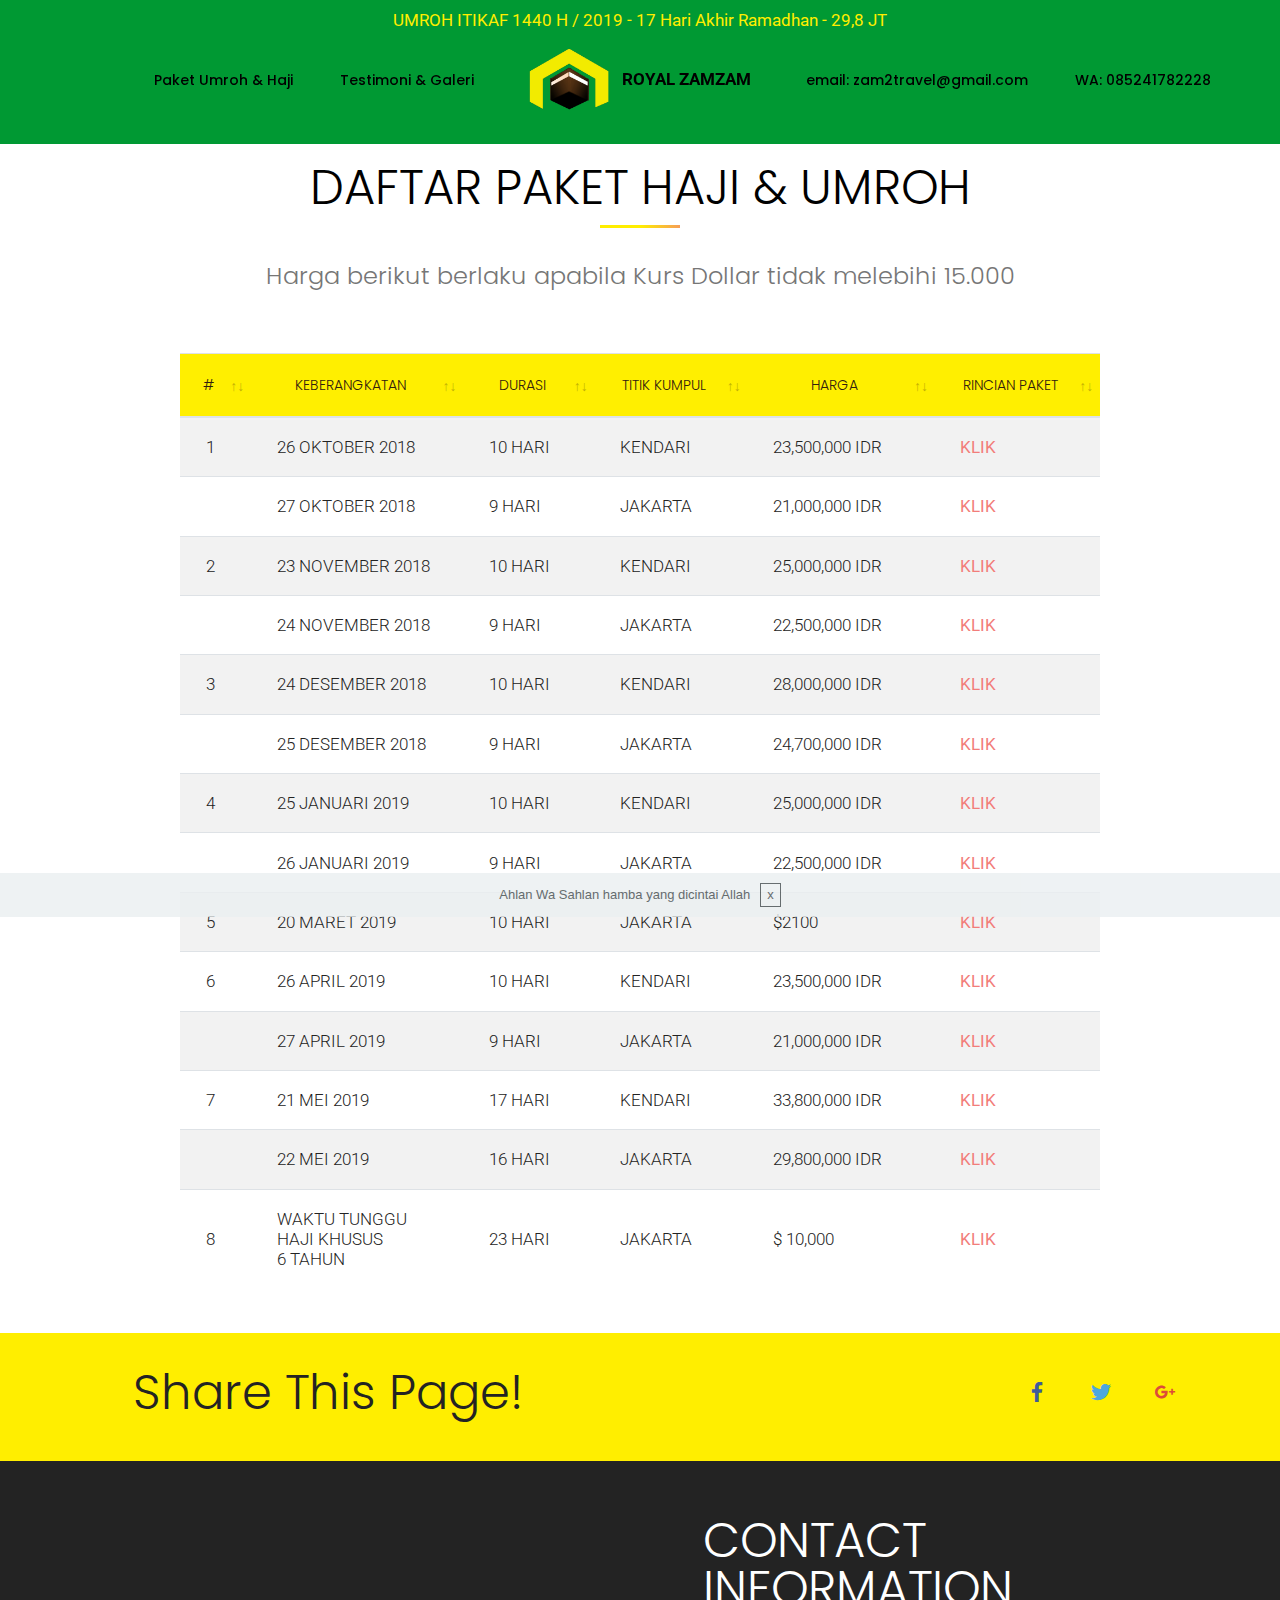
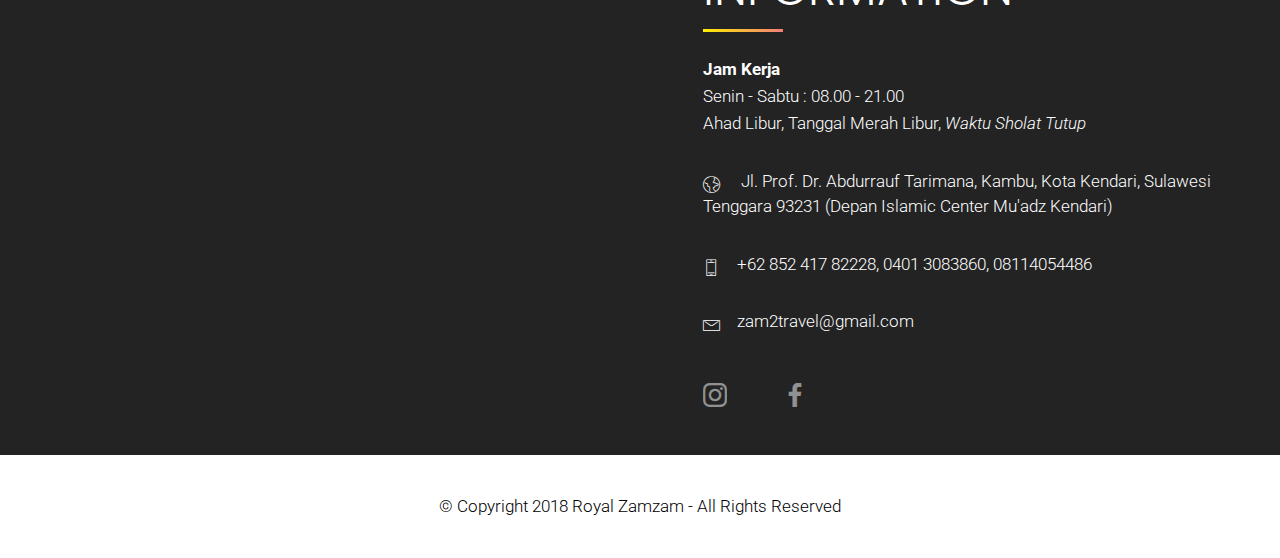
<file: paket-umroh-haji-royal-zamzam-travel.html>
<meta content='Program Paket Umroh hemat & Haji Khusus bersama royal zamzam tour & umroh service' name='description'/>
<meta content='Umroh Gratis, Umroh Kendari, Kendari Travel, Kendari Tour, Sulawesi Tenggara, Sultra, Tanpa Biaya, Umrah, Umrah Gratis, Paket Umroh, Paket Umrah, Biaya Umroh, Biaya Umrah, Travel Umrah, Travel Umroh, tips Umroh, Umrah murah, Umroh murah, Paket Umroh promo, paket umrah promo, paket umroh murah, haji dan umroh, haji dan umrah, travel haji kendari, travel umroh kendari, umroh ramadhan,  umroh itikaf, umroh November, umroh 21 juta' name='keywords'/><!DOCTYPE html>
<html >
<head>
  <!-- Site made with Mobirise Website Builder v4.5.2, https://mobirise.com -->
  <meta charset="UTF-8">
  <meta http-equiv="X-UA-Compatible" content="IE=edge">
  <meta name="generator" content="Mobirise v4.5.2, mobirise.com">
  <meta name="viewport" content="width=device-width, initial-scale=1, minimum-scale=1">
  <link rel="shortcut icon" href="assets/images/logo-royal-zamzam-landscape-transparan-1401x971.png" type="image/x-icon">
  <meta name="description" content="">
  <title>Paket Umroh &amp; Haji</title>
  <link rel="stylesheet" href="assets/web/assets/mobirise-icons/mobirise-icons.css">
  <link rel="stylesheet" href="assets/tether/tether.min.css">
  <link rel="stylesheet" href="assets/bootstrap/css/bootstrap.min.css">
  <link rel="stylesheet" href="assets/bootstrap/css/bootstrap-reboot.min.css">
  <link rel="stylesheet" href="assets/bootstrap/css/bootstrap-grid.min.css">
  <link rel="stylesheet" href="assets/socicon/css/styles.css">
  <link rel="stylesheet" href="assets/datatables/data-tables.bootstrap4.min.css">
  <link rel="stylesheet" href="assets/dropdown/css/style.css">
  <link rel="stylesheet" href="assets/theme/css/style.css">
  <link rel="stylesheet" href="assets/mobirise/css/mbr-additional.css" type="text/css">
  
  
  <!-- Facebook Pixel Code -->
<script>
  !function(f,b,e,v,n,t,s)
  {if(f.fbq)return;n=f.fbq=function(){n.callMethod?
  n.callMethod.apply(n,arguments):n.queue.push(arguments)};
  if(!f._fbq)f._fbq=n;n.push=n;n.loaded=!0;n.version='2.0';
  n.queue=[];t=b.createElement(e);t.async=!0;
  t.src=v;s=b.getElementsByTagName(e)[0];
  s.parentNode.insertBefore(t,s)}(window, document,'script',
  'https://connect.facebook.net/en_US/fbevents.js');
  fbq('init', '320686184950274');
  fbq('track', 'LihatPaketUmum');
</script>
<noscript><img height="1" width="1" style="display:none"
  src="https://www.facebook.com/tr?id=320686184950274&ev=PageView&noscript=1"
/></noscript>
<!-- End Facebook Pixel Code -->

</head>
<body>

<!-- Google Analytics -->
UA-110448313-1
<!-- /Google Analytics -->


<section class="menu popup-btn-cards cid-qWdTb4c80M" once="menu" id="menu2-o" data-rv-view="704">

    
    

    <nav class="navbar navbar-dropdown navbar-fixed-top navbar-expand-lg">
        <div class="mbr-overlay" style="opacity: 0.6;"></div>

      <a class="full-link" href="http://www.royalzamzam.id">
        </a><div class="menu-top card-wrapper mbr-fonts-style mbr-white display-7"><a class="full-link" href="{{linkValue}}"></a><a href="paket-umroh-itikaf-akhir-ramadhan-2019-1440-royal-zamzam-travel.html">UMROH ITIKAF 1440 H / 2019 - 17 Hari Akhir Ramadhan - 29,8 JT</a></div>
      
      <div class="collapse navbar-collapse" id="navbarSupportedContent">
            
        <div class="left-menu">
          <ul class="navbar-nav nav-dropdown" data-app-modern-menu="true"><li class="nav-item">
                  <a class="nav-link link text-black display-4" href="paket-umroh-haji-royal-zamzam-travel.html">Paket Umroh &amp; Haji</a>
              </li><li class="nav-item"><a class="nav-link link text-black display-4" href="testimoni-galeri-royal-zamzam-travel.html">Testimoni &amp; Galeri</a></li></ul>
        </div>

        <div class="brand-container">
          <div class="navbar-brand">
              <span class="navbar-logo">
                  <a href="https://royalzamzam.id">
                      <img src="assets/images/logo-royal-zamzam-landscape-transparan-1401x971.png" alt="Herbal Zamzam" title="" media-simple="true" style="height: 3.8rem;">
                  </a>
              </span>
              <span class="navbar-caption-wrap"><a class="navbar-caption text-black display-7" href="#top">ROYAL ZAMZAM</a></span>
          </div>
        </div>

        <div class="right-menu">
          <ul class="navbar-nav nav-dropdown" data-app-modern-menu="true"><li class="nav-item">
                <a class="nav-link link text-black display-4" href="testimoni-galeri-royal-zamzam-travel.html">email: zam2travel@gmail.com</a>
            </li><li class="nav-item"><a class="nav-link link text-black display-4" href="testimoni-galeri-royal-zamzam-travel.html">WA: 085241782228</a></li></ul>
        </div>
      </div>

          <button class="navbar-toggler" type="button" data-toggle="collapse" data-target="#navbarSupportedContent" aria-controls="navbarNavAltMarkup" aria-expanded="false" aria-label="Toggle navigation">
            <div class="hamburger">
                <span></span>
                <span></span>
                <span></span>
                <span></span>
            </div>
          </button>
    </nav>
</section>

<section class="cid-qWy6VBnzlK" id="info2-21" data-rv-view="701">

    

    
    <div class="container-fluid">
        <div class="row justify-content-center">
            
            
        </div>
    </div>
</section>

<section class="table1 section-table cid-qWy6RNFopo" id="table1-20" data-rv-view="706">

    

    
    <div class="container-fluid">
        <div class="media-container-row align-center">
            <div class="col-12 col-md-12">
                <h2 class="mbr-section-title mbr-fonts-style mbr-black display-2">DAFTAR PAKET HAJI &amp; UMROH</h2>
                <div class="underline align-center pb-3">
                    <div class="line"></div>
                </div>
                <h3 class="mbr-section-subtitle mbr-light mbr-fonts-style pb-5 pt-3 display-5">Harga berikut berlaku apabila Kurs Dollar tidak melebihi 15.000</h3>
                <div class="table-wrapper" style="width: 88%;">
                    <div class="container-fluid">
                        
                    </div>
                    <div class="container-fluid scroll">
                        <table class="table table-striped" cellspacing="0">
                            <thead>
                                <tr class="table-heads">
                                    
                                    
                                    
                                    
                                    
                                <th class="head-item mbr-fonts-style display-4">#</th><th class="head-item mbr-fonts-style display-4">KEBERANGKATAN</th><th class="head-item mbr-fonts-style display-4">DURASI</th><th class="head-item mbr-fonts-style display-4">TITIK KUMPUL</th><th class="head-item mbr-fonts-style display-4">HARGA</th><th class="head-item mbr-fonts-style display-4">RINCIAN PAKET</th></tr>
                            </thead>

                            <tbody>
                                

                                

                                

                                

                                
                            <tr> 
                                    
                                    
                                    
                                    
                                    
                                <td class="body-item mbr-fonts-style display-7">1</td><td class="body-item mbr-fonts-style display-7">26 OKTOBER 2018</td><td class="body-item mbr-fonts-style display-7">10 HARI</td><td class="body-item mbr-fonts-style display-7">KENDARI</td><td class="body-item mbr-fonts-style display-7">23,500,000 IDR</td><td class="body-item mbr-fonts-style display-7"><strong><em><a href="paket-umroh-oktober-2018-royal-zamzam-travel.html" class="text-secondary">KLIK</a></em></strong></td></tr><tr> 
                                    
                                    
                                    
                                    
                                    
                                <td class="body-item mbr-fonts-style display-7"></td><td class="body-item mbr-fonts-style display-7">27 OKTOBER 2018</td><td class="body-item mbr-fonts-style display-7">9 HARI</td><td class="body-item mbr-fonts-style display-7">JAKARTA</td><td class="body-item mbr-fonts-style display-7">21,000,000 IDR</td><td class="body-item mbr-fonts-style display-7"><strong><em><a href="paket-umroh-oktober-2018-royal-zamzam-travel.html" class="text-secondary">KLIK</a></em></strong></td></tr><tr> 
                                    
                                    
                                    
                                    
                                    
                                <td class="body-item mbr-fonts-style display-7">2</td><td class="body-item mbr-fonts-style display-7">23 NOVEMBER 2018</td><td class="body-item mbr-fonts-style display-7">10 HARI</td><td class="body-item mbr-fonts-style display-7">KENDARI</td><td class="body-item mbr-fonts-style display-7">25,000,000 IDR</td><td class="body-item mbr-fonts-style display-7"><strong><em><a href="paket-umroh-november-2018-royal-zamzam-travel.html" class="text-secondary">KLIK</a></em></strong></td></tr><tr> 
                                    
                                    
                                    
                                    
                                    
                                <td class="body-item mbr-fonts-style display-7"></td><td class="body-item mbr-fonts-style display-7">24 NOVEMBER 2018</td><td class="body-item mbr-fonts-style display-7">9 HARI</td><td class="body-item mbr-fonts-style display-7">JAKARTA</td><td class="body-item mbr-fonts-style display-7">22,500,000 IDR</td><td class="body-item mbr-fonts-style display-7"><em><strong><a href="paket-umroh-november-2018-royal-zamzam-travel.html" class="text-secondary">KLIK</a></strong></em></td></tr><tr> 
                                    
                                    
                                    
                                    
                                    
                                <td class="body-item mbr-fonts-style display-7">3</td><td class="body-item mbr-fonts-style display-7">24 DESEMBER 2018</td><td class="body-item mbr-fonts-style display-7">10 HARI</td><td class="body-item mbr-fonts-style display-7">KENDARI</td><td class="body-item mbr-fonts-style display-7">28,000,000 IDR</td><td class="body-item mbr-fonts-style display-7"><em><strong><a href="paket-umroh-desember-2018-royal-zamzam-travel.html" class="text-secondary">KLIK</a></strong></em></td></tr><tr> 
                                    
                                    
                                    
                                    
                                    
                                <td class="body-item mbr-fonts-style display-7"></td><td class="body-item mbr-fonts-style display-7">25 DESEMBER 2018</td><td class="body-item mbr-fonts-style display-7">9 HARI</td><td class="body-item mbr-fonts-style display-7">JAKARTA</td><td class="body-item mbr-fonts-style display-7">24,700,000 IDR</td><td class="body-item mbr-fonts-style display-7"><em><strong><a href="paket-umroh-desember-2018-royal-zamzam-travel.html" class="text-secondary">KLIK</a></strong></em></td></tr><tr> 
                                    
                                    
                                    
                                    
                                    
                                <td class="body-item mbr-fonts-style display-7">4</td><td class="body-item mbr-fonts-style display-7">25 JANUARI 2019</td><td class="body-item mbr-fonts-style display-7">10 HARI</td><td class="body-item mbr-fonts-style display-7">KENDARI</td><td class="body-item mbr-fonts-style display-7">25,000,000 IDR</td><td class="body-item mbr-fonts-style display-7"><em><strong><a href="paket-umroh-januari-2019-royal-zamzam-travel.html" class="text-secondary">KLIK</a></strong></em></td></tr><tr> 
                                    
                                    
                                    
                                    
                                    
                                <td class="body-item mbr-fonts-style display-7"></td><td class="body-item mbr-fonts-style display-7">26 JANUARI 2019</td><td class="body-item mbr-fonts-style display-7">9 HARI</td><td class="body-item mbr-fonts-style display-7">JAKARTA</td><td class="body-item mbr-fonts-style display-7">22,500,000 IDR</td><td class="body-item mbr-fonts-style display-7"><em><strong><a href="paket-umroh-januari-2019-royal-zamzam-travel.html" class="text-secondary">KLIK</a></strong></em></td></tr><tr> 
                                    
                                    
                                    
                                    
                                    
                                <td class="body-item mbr-fonts-style display-7">5</td><td class="body-item mbr-fonts-style display-7">20 MARET 2019</td><td class="body-item mbr-fonts-style display-7">10 HARI</td><td class="body-item mbr-fonts-style display-7">JAKARTA</td><td class="body-item mbr-fonts-style display-7">$2100</td><td class="body-item mbr-fonts-style display-7"><em><strong><a href="tour-muslim-petra-amman-jerussalem-2019.html" class="text-secondary">KLIK</a></strong></em></td></tr><tr> 
                                    
                                    
                                    
                                    
                                    
                                <td class="body-item mbr-fonts-style display-7">6</td><td class="body-item mbr-fonts-style display-7">26 APRIL 2019</td><td class="body-item mbr-fonts-style display-7">10 HARI</td><td class="body-item mbr-fonts-style display-7">KENDARI</td><td class="body-item mbr-fonts-style display-7">23,500,000 IDR</td><td class="body-item mbr-fonts-style display-7"><em><strong><a href="paket-umroh-april 2019-royal-zamzam-travel.html" class="text-secondary">KLIK</a></strong></em></td></tr><tr> 
                                    
                                    
                                    
                                    
                                    
                                <td class="body-item mbr-fonts-style display-7"></td><td class="body-item mbr-fonts-style display-7">27 APRIL 2019</td><td class="body-item mbr-fonts-style display-7">9 HARI</td><td class="body-item mbr-fonts-style display-7">JAKARTA</td><td class="body-item mbr-fonts-style display-7">21,000,000 IDR</td><td class="body-item mbr-fonts-style display-7"><em><strong><a href="paket-umroh-april 2019-royal-zamzam-travel.html" class="text-secondary">KLIK</a></strong></em></td></tr><tr> 
                                    
                                    
                                    
                                    
                                    
                                <td class="body-item mbr-fonts-style display-7">7</td><td class="body-item mbr-fonts-style display-7">21 MEI 2019</td><td class="body-item mbr-fonts-style display-7">17 HARI</td><td class="body-item mbr-fonts-style display-7">KENDARI</td><td class="body-item mbr-fonts-style display-7">33,800,000 IDR</td><td class="body-item mbr-fonts-style display-7"><em><strong><a href="paket-umroh-itikaf-akhir-ramadhan-2019-1440-royal-zamzam-travel.html" class="text-secondary">KLIK</a></strong></em></td></tr><tr> 
                                    
                                    
                                    
                                    
                                    
                                <td class="body-item mbr-fonts-style display-7"></td><td class="body-item mbr-fonts-style display-7">22 MEI 2019</td><td class="body-item mbr-fonts-style display-7">16 HARI</td><td class="body-item mbr-fonts-style display-7">JAKARTA</td><td class="body-item mbr-fonts-style display-7">29,800,000 IDR</td><td class="body-item mbr-fonts-style display-7"><em><strong><a href="paket-umroh-itikaf-akhir-ramadhan-2019-1440-royal-zamzam-travel.html" class="text-secondary">KLIK</a></strong></em></td></tr><tr> 
                                    
                                    
                                    
                                    
                                    
                                <td class="body-item mbr-fonts-style display-7">8</td><td class="body-item mbr-fonts-style display-7">WAKTU TUNGGU <br>HAJI KHUSUS <br>6 TAHUN</td><td class="body-item mbr-fonts-style display-7">23 HARI</td><td class="body-item mbr-fonts-style display-7">JAKARTA</td><td class="body-item mbr-fonts-style display-7">$ 10,000</td><td class="body-item mbr-fonts-style display-7"><em><strong><a href="Program-Haji-khusus-royal-zamzam-travel.html" class="text-secondary">KLIK</a></strong></em></td></tr></tbody>
                        </table>
                    </div>
                    <div class="container-fluid table-info-container">
                        
                    </div>
                </div>
            </div>
        </div>
    </div>
</section>

<section class="cid-qWy7k43lkJ" id="social-buttons2-22" data-rv-view="933">
    
    

    

    <div class="container">
        <div class="media-container-row pt-3">
            <h2 class="pb-3 mbr-section-title mbr-fonts-style display-2">Share This Page!</h2>
            <div>
                <div class="mbr-social-likes">
                    <span class="btn btn-social socicon-bg-facebook facebook mx-2" title="Share link on Facebook">
                        <i class="socicon socicon-facebook"></i>
                    </span>
                    <span class="btn btn-social twitter socicon-bg-twitter mx-2" title="Share link on Twitter">
                        <i class="socicon socicon-twitter"></i>
                    </span>
                    <span class="btn btn-social plusone socicon-bg-googleplus mx-2" title="Share link on Google+">
                        <i class="socicon socicon-googleplus"></i>
                    </span>
                    
                    
                    
                    
                </div>
            </div>
        </div>
    </div>
</section>

<section class="info3 cid-qWyJCPF41f" id="info3-24" data-rv-view="936">

    

    
    <div class="container-fluid">
        <div class="row main">
            <div class="col-md-6 map">
              <div class="google-map"><iframe frameborder="0" style="border:0" src="https://www.google.com/maps/embed/v1/place?key=AIzaSyA0Dx_boXQiwvdz8sJHoYeZNVTdoWONYkU&amp;q=place_id:ChIJcc_e9F2NmC0Rz61Pk7f4gdE" allowfullscreen=""></iframe></div>
            </div>
            <div class="col-md-6 text-element">
                <div class="text-content">
                    <h2 class="mbr-title pt-2 mbr-fonts-style display-2">CONTACT INFORMATION</h2>
                    <div class="underline align-left">
                         <div class="line"></div>
                    </div>
                    <div class="mbr-section-text">
                        <p class="mbr-text pt-3 mbr-light mbr-fonts-style display-7"><strong>Jam Kerja</strong><br>Senin - Sabtu : 08.00 - 21.00<br>Ahad Libur, Tanggal Merah Libur, <em>Waktu Sholat Tutup</em></p>
                    </div>
                    <div class="mbr-list  mbr-fonts-style display-7">
                        <ul class="mbr-list mbr-fonts-style">
                          <li> <span class="mbri-globe mbr-iconfont"></span>&nbsp;Jl. Prof. Dr. Abdurrauf Tarimana, Kambu, Kota Kendari, Sulawesi Tenggara 93231 (Depan Islamic Center Mu'adz Kendari)</li>
                          <li><span class="mbri-mobile2 mbr-iconfont"></span>+62 852 417 82228, 0401 3083860, 08114054486</li>
                          <li><span class="mbri-letter mbr-iconfont"></span>zam2travel@gmail.com</li>
                        </ul>
                    </div>
                     <div class="social-list align-right">
                        <div class="soc-item">
                            <a href="https://www.instagram.com/royalzamzam.id" target="_blank">
                                <span class="mbr-iconfont mbr-iconfont-social socicon-instagram socicon" media-simple="true"></span>
                            </a>
                        </div>
                        <div class="soc-item">
                            <a href="https://www.facebook.com/royalzamzam.id" target="_blank">
                                <span class="mbr-iconfont mbr-iconfont-social socicon-facebook socicon" media-simple="true"></span>
                            </a>
                        </div>
                        
                        
                        
                        
                    </div>
                </div>
            </div>
        </div>
    </div>
</section>

<section once="footers" class="cid-qWyIHdsyJc" id="footer1-23" data-rv-view="939">

    

    

    <div class="container">
        <div class="media-container-row align-center justify-content-center align-items-center">
            <div class="section-text m-2">
                <p class="mbr-text mbr-black mb-0 mbr-fonts-style display-7">© Copyright 2018 Royal Zamzam - All Rights Reserved</p>
            </div>
            
        </div>
    </div>
</section>


  <script src="assets/web/assets/jquery/jquery.min.js"></script>
  <script src="assets/popper/popper.min.js"></script>
  <script src="assets/tether/tether.min.js"></script>
  <script src="assets/bootstrap/js/bootstrap.min.js"></script>
  <script src="assets/smoothscroll/smooth-scroll.js"></script>
  <script src="assets/cookies-alert-plugin/cookies-alert-core.js"></script>
  <script src="assets/cookies-alert-plugin/cookies-alert-script.js"></script>
  <script src="assets/touchswipe/jquery.touch-swipe.min.js"></script>
  <script src="assets/datatables/jquery.data-tables.min.js"></script>
  <script src="assets/datatables/data-tables.bootstrap4.min.js"></script>
  <script src="assets/sociallikes/social-likes.js"></script>
  <script src="assets/dropdown/js/script.min.js"></script>
  <script src="assets/theme/js/script.js"></script>
  
  
<input name="cookieData" type="hidden" data-cookie-text="Ahlan Wa Sahlan hamba yang dicintai Allah">
  </body>
</html>
</file>
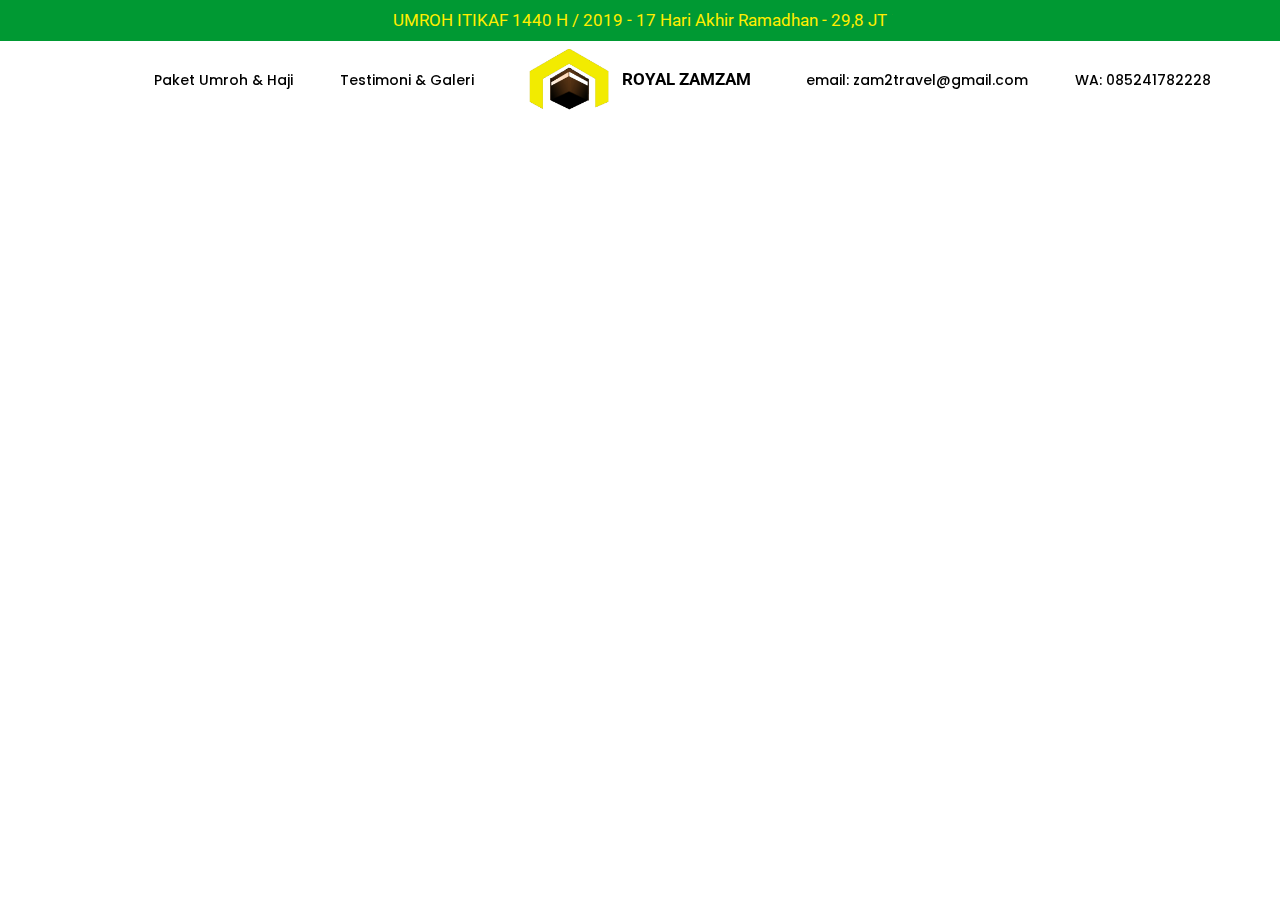
<file: paket-umroh-itikaf-akhir-ramadhan-2019-1440-royal-zamzam-travel.html>
<meta content='Program Paket Umroh hemat di bulan November 2018 bersama royal zamzam tour & umroh service' name='description'/>
<meta content='Umroh Gratis, Umroh Kendari, Kendari Travel, Kendari Tour, Sulawesi Tenggara, Sultra, Tanpa Biaya, Umrah, Umrah Gratis, Paket Umroh, Paket Umrah, Biaya Umroh, Biaya Umrah, Travel Umrah, Travel Umroh, tips Umroh, Umrah murah, Umroh murah, Paket Umroh promo, paket umrah promo, paket umroh murah, haji dan umroh, haji dan umrah, travel haji kendari, travel umroh kendari, umroh ramadhan,  umroh itikaf, umroh Mei, umroh 21 juta, umroh 28 juta, umroh kendari, umroh unaaha, umroh lailatul qadr, umroh lebaran, lebaran di mekkah, lailatul qadr' name='keywords'/><!DOCTYPE html>
<html >
<head>
  <!-- Site made with Mobirise Website Builder v4.5.2, https://mobirise.com -->
  <meta charset="UTF-8">
  <meta http-equiv="X-UA-Compatible" content="IE=edge">
  <meta name="generator" content="Mobirise v4.5.2, mobirise.com">
  <meta name="viewport" content="width=device-width, initial-scale=1, minimum-scale=1">
  <link rel="shortcut icon" href="assets/images/logo-royal-zamzam-landscape-transparan-1401x971.png" type="image/x-icon">
  <meta name="description" content="">
  <title>Umroh Itikaf 2019</title>
  <link rel="stylesheet" href="assets/tether/tether.min.css">
  <link rel="stylesheet" href="assets/bootstrap/css/bootstrap.min.css">
  <link rel="stylesheet" href="assets/bootstrap/css/bootstrap-reboot.min.css">
  <link rel="stylesheet" href="assets/bootstrap/css/bootstrap-grid.min.css">
  <link rel="stylesheet" href="assets/dropdown/css/style.css">
  <link rel="stylesheet" href="assets/theme/css/style.css">
  <link rel="stylesheet" href="assets/mobirise/css/mbr-additional.css" type="text/css">
  
  
  <!-- Facebook Pixel Code -->
<script>
  !function(f,b,e,v,n,t,s)
  {if(f.fbq)return;n=f.fbq=function(){n.callMethod?
  n.callMethod.apply(n,arguments):n.queue.push(arguments)};
  if(!f._fbq)f._fbq=n;n.push=n;n.loaded=!0;n.version='2.0';
  n.queue=[];t=b.createElement(e);t.async=!0;
  t.src=v;s=b.getElementsByTagName(e)[0];
  s.parentNode.insertBefore(t,s)}(window, document,'script',
  'https://connect.facebook.net/en_US/fbevents.js');
  fbq('init', '320686184950274');
  fbq('track', 'UmrohItikaf2019');
</script>
<noscript><img height="1" width="1" style="display:none"
  src="https://www.facebook.com/tr?id=320686184950274&ev=PageView&noscript=1"
/></noscript>
<!-- End Facebook Pixel Code -->

</head>
<body>

<!-- Google Analytics -->
UA-110448313-1
<!-- /Google Analytics -->


<section class="menu popup-btn-cards cid-qWdTb4c80M" once="menu" id="menu2-q" data-rv-view="942">

    
    

    <nav class="navbar navbar-dropdown navbar-fixed-top navbar-expand-lg">
        <div class="mbr-overlay" style="opacity: 0.6;"></div>

      <a class="full-link" href="http://www.royalzamzam.id">
        </a><div class="menu-top card-wrapper mbr-fonts-style mbr-white display-7"><a class="full-link" href="{{linkValue}}"></a><a href="paket-umroh-itikaf-akhir-ramadhan-2019-1440-royal-zamzam-travel.html">UMROH ITIKAF 1440 H / 2019 - 17 Hari Akhir Ramadhan - 29,8 JT</a></div>
      
      <div class="collapse navbar-collapse" id="navbarSupportedContent">
            
        <div class="left-menu">
          <ul class="navbar-nav nav-dropdown" data-app-modern-menu="true"><li class="nav-item">
                  <a class="nav-link link text-black display-4" href="paket-umroh-haji-royal-zamzam-travel.html">Paket Umroh &amp; Haji</a>
              </li><li class="nav-item"><a class="nav-link link text-black display-4" href="testimoni-galeri-royal-zamzam-travel.html">Testimoni &amp; Galeri</a></li></ul>
        </div>

        <div class="brand-container">
          <div class="navbar-brand">
              <span class="navbar-logo">
                  <a href="https://royalzamzam.id">
                      <img src="assets/images/logo-royal-zamzam-landscape-transparan-1401x971.png" alt="Herbal Zamzam" title="" media-simple="true" style="height: 3.8rem;">
                  </a>
              </span>
              <span class="navbar-caption-wrap"><a class="navbar-caption text-black display-7" href="#top">ROYAL ZAMZAM</a></span>
          </div>
        </div>

        <div class="right-menu">
          <ul class="navbar-nav nav-dropdown" data-app-modern-menu="true"><li class="nav-item">
                <a class="nav-link link text-black display-4" href="testimoni-galeri-royal-zamzam-travel.html">email: zam2travel@gmail.com</a>
            </li><li class="nav-item"><a class="nav-link link text-black display-4" href="testimoni-galeri-royal-zamzam-travel.html">WA: 085241782228</a></li></ul>
        </div>
      </div>

          <button class="navbar-toggler" type="button" data-toggle="collapse" data-target="#navbarSupportedContent" aria-controls="navbarNavAltMarkup" aria-expanded="false" aria-label="Toggle navigation">
            <div class="hamburger">
                <span></span>
                <span></span>
                <span></span>
                <span></span>
            </div>
          </button>
    </nav>
</section>


  <script src="assets/web/assets/jquery/jquery.min.js"></script>
  <script src="assets/popper/popper.min.js"></script>
  <script src="assets/tether/tether.min.js"></script>
  <script src="assets/bootstrap/js/bootstrap.min.js"></script>
  <script src="assets/smoothscroll/smooth-scroll.js"></script>
  <script src="assets/cookies-alert-plugin/cookies-alert-core.js"></script>
  <script src="assets/cookies-alert-plugin/cookies-alert-script.js"></script>
  <script src="assets/dropdown/js/script.min.js"></script>
  <script src="assets/touchswipe/jquery.touch-swipe.min.js"></script>
  <script src="assets/theme/js/script.js"></script>
  
  
<input name="cookieData" type="hidden" data-cookie-text="Ahlan Wa Sahlan hamba yang dicintai Allah">
  </body>
</html>
</file>
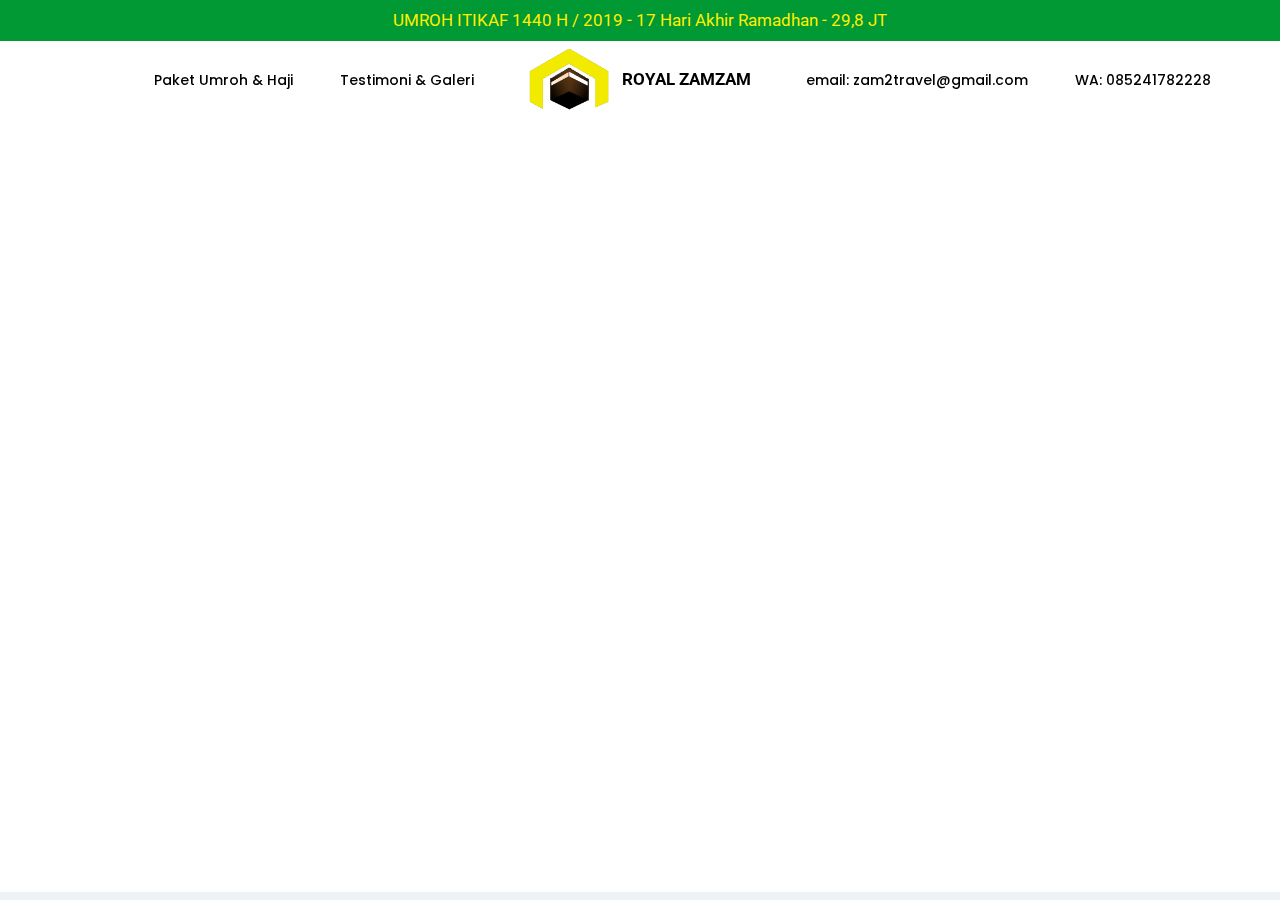
<file: paket-umroh-januari-2019-royal-zamzam-travel.html>
<meta content='Program Paket Umroh hemat di bulan Januari 2019 bersama royal zamzam tour & umroh service' name='description'/>
<meta content='Umroh Gratis, Umroh Kendari, Kendari Travel, Kendari Tour, Sulawesi Tenggara, Sultra, Tanpa Biaya, Umrah, Umrah Gratis, Paket Umroh, Paket Umrah, Biaya Umroh, Biaya Umrah, Travel Umrah, Travel Umroh, tips Umroh, Umrah murah, Umroh murah, Paket Umroh promo, paket umrah promo, paket umroh murah, haji dan umroh, haji dan umrah, travel haji kendari, travel umroh kendari, umroh ramadhan, umroh Januari, umroh 21 juta' name='keywords'/><!DOCTYPE html>
<html >
<head>
  <!-- Site made with Mobirise Website Builder v4.5.2, https://mobirise.com -->
  <meta charset="UTF-8">
  <meta http-equiv="X-UA-Compatible" content="IE=edge">
  <meta name="generator" content="Mobirise v4.5.2, mobirise.com">
  <meta name="viewport" content="width=device-width, initial-scale=1, minimum-scale=1">
  <link rel="shortcut icon" href="assets/images/logo-royal-zamzam-landscape-transparan-1401x971.png" type="image/x-icon">
  <meta name="description" content="">
  <title>Umroh Reguler Januari 2019</title>
  <link rel="stylesheet" href="assets/tether/tether.min.css">
  <link rel="stylesheet" href="assets/bootstrap/css/bootstrap.min.css">
  <link rel="stylesheet" href="assets/bootstrap/css/bootstrap-reboot.min.css">
  <link rel="stylesheet" href="assets/bootstrap/css/bootstrap-grid.min.css">
  <link rel="stylesheet" href="assets/dropdown/css/style.css">
  <link rel="stylesheet" href="assets/theme/css/style.css">
  <link rel="stylesheet" href="assets/mobirise/css/mbr-additional.css" type="text/css">
  
  
  <!-- Facebook Pixel Code -->
<script>
  !function(f,b,e,v,n,t,s)
  {if(f.fbq)return;n=f.fbq=function(){n.callMethod?
  n.callMethod.apply(n,arguments):n.queue.push(arguments)};
  if(!f._fbq)f._fbq=n;n.push=n;n.loaded=!0;n.version='2.0';
  n.queue=[];t=b.createElement(e);t.async=!0;
  t.src=v;s=b.getElementsByTagName(e)[0];
  s.parentNode.insertBefore(t,s)}(window, document,'script',
  'https://connect.facebook.net/en_US/fbevents.js');
  fbq('init', '320686184950274');
  fbq('track', 'UmrohJanuari');
</script>
<noscript><img height="1" width="1" style="display:none"
  src="https://www.facebook.com/tr?id=320686184950274&ev=PageView&noscript=1"
/></noscript>
<!-- End Facebook Pixel Code -->

</head>
<body>

<!-- Google Analytics -->
UA-110448313-1
<!-- /Google Analytics -->


<section class="menu popup-btn-cards cid-qWdTb4c80M" once="menu" id="menu2-u" data-rv-view="969">

    
    

    <nav class="navbar navbar-dropdown navbar-fixed-top navbar-expand-lg">
        <div class="mbr-overlay" style="opacity: 0.6;"></div>

      <a class="full-link" href="http://www.royalzamzam.id">
        </a><div class="menu-top card-wrapper mbr-fonts-style mbr-white display-7"><a class="full-link" href="{{linkValue}}"></a><a href="paket-umroh-itikaf-akhir-ramadhan-2019-1440-royal-zamzam-travel.html">UMROH ITIKAF 1440 H / 2019 - 17 Hari Akhir Ramadhan - 29,8 JT</a></div>
      
      <div class="collapse navbar-collapse" id="navbarSupportedContent">
            
        <div class="left-menu">
          <ul class="navbar-nav nav-dropdown" data-app-modern-menu="true"><li class="nav-item">
                  <a class="nav-link link text-black display-4" href="paket-umroh-haji-royal-zamzam-travel.html">Paket Umroh &amp; Haji</a>
              </li><li class="nav-item"><a class="nav-link link text-black display-4" href="testimoni-galeri-royal-zamzam-travel.html">Testimoni &amp; Galeri</a></li></ul>
        </div>

        <div class="brand-container">
          <div class="navbar-brand">
              <span class="navbar-logo">
                  <a href="https://royalzamzam.id">
                      <img src="assets/images/logo-royal-zamzam-landscape-transparan-1401x971.png" alt="Herbal Zamzam" title="" media-simple="true" style="height: 3.8rem;">
                  </a>
              </span>
              <span class="navbar-caption-wrap"><a class="navbar-caption text-black display-7" href="#top">ROYAL ZAMZAM</a></span>
          </div>
        </div>

        <div class="right-menu">
          <ul class="navbar-nav nav-dropdown" data-app-modern-menu="true"><li class="nav-item">
                <a class="nav-link link text-black display-4" href="testimoni-galeri-royal-zamzam-travel.html">email: zam2travel@gmail.com</a>
            </li><li class="nav-item"><a class="nav-link link text-black display-4" href="testimoni-galeri-royal-zamzam-travel.html">WA: 085241782228</a></li></ul>
        </div>
      </div>

          <button class="navbar-toggler" type="button" data-toggle="collapse" data-target="#navbarSupportedContent" aria-controls="navbarNavAltMarkup" aria-expanded="false" aria-label="Toggle navigation">
            <div class="hamburger">
                <span></span>
                <span></span>
                <span></span>
                <span></span>
            </div>
          </button>
    </nav>
</section>


  <script src="assets/web/assets/jquery/jquery.min.js"></script>
  <script src="assets/popper/popper.min.js"></script>
  <script src="assets/tether/tether.min.js"></script>
  <script src="assets/bootstrap/js/bootstrap.min.js"></script>
  <script src="assets/smoothscroll/smooth-scroll.js"></script>
  <script src="assets/cookies-alert-plugin/cookies-alert-core.js"></script>
  <script src="assets/cookies-alert-plugin/cookies-alert-script.js"></script>
  <script src="assets/dropdown/js/script.min.js"></script>
  <script src="assets/touchswipe/jquery.touch-swipe.min.js"></script>
  <script src="assets/theme/js/script.js"></script>
  
  
<input name="cookieData" type="hidden" data-cookie-text="Ahlan Wa Sahlan hamba yang dicintai Allah">
  </body>
</html>
</file>
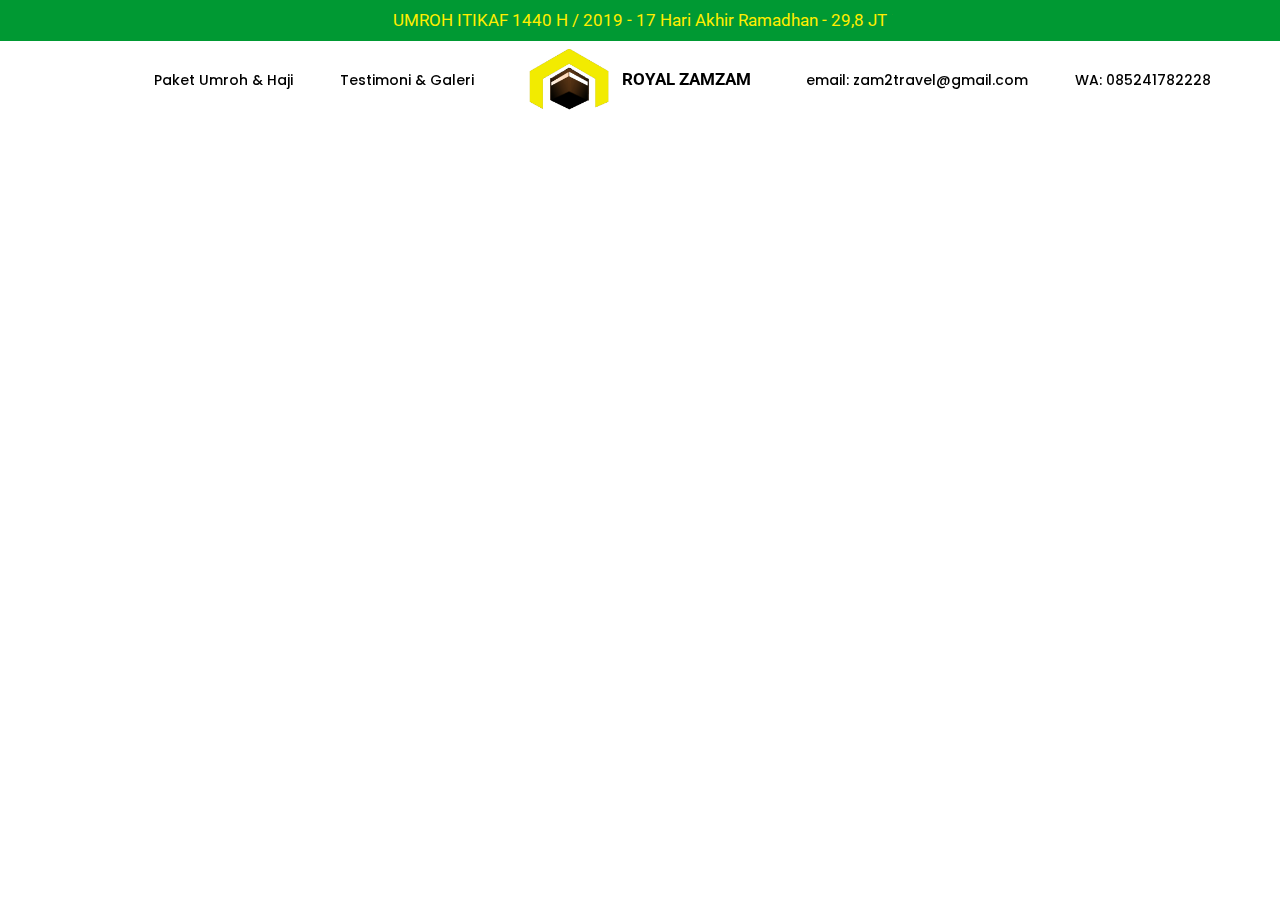
<file: paket-umroh-november-2018-royal-zamzam-travel.html>
<meta content='Program Paket Umroh hemat di bulan November 2018 bersama royal zamzam tour & umroh service' name='description'/>
<meta content='Umroh Gratis, Umroh Kendari, Kendari Travel, Kendari Tour, Sulawesi Tenggara, Sultra, Tanpa Biaya, Umrah, Umrah Gratis, Paket Umroh, Paket Umrah, Biaya Umroh, Biaya Umrah, Travel Umrah, Travel Umroh, tips Umroh, Umrah murah, Umroh murah, Paket Umroh promo, paket umrah promo, paket umroh murah, haji dan umroh, haji dan umrah, travel haji kendari, travel umroh kendari, umroh ramadhan,  umroh itikaf, umroh November, umroh 21 juta' name='keywords'/><!DOCTYPE html>
<html >
<head>
  <!-- Site made with Mobirise Website Builder v4.5.2, https://mobirise.com -->
  <meta charset="UTF-8">
  <meta http-equiv="X-UA-Compatible" content="IE=edge">
  <meta name="generator" content="Mobirise v4.5.2, mobirise.com">
  <meta name="viewport" content="width=device-width, initial-scale=1, minimum-scale=1">
  <link rel="shortcut icon" href="assets/images/logo-royal-zamzam-landscape-transparan-1401x971.png" type="image/x-icon">
  <meta name="description" content="">
  <title>Umroh Reguler November 2018</title>
  <link rel="stylesheet" href="assets/tether/tether.min.css">
  <link rel="stylesheet" href="assets/bootstrap/css/bootstrap.min.css">
  <link rel="stylesheet" href="assets/bootstrap/css/bootstrap-reboot.min.css">
  <link rel="stylesheet" href="assets/bootstrap/css/bootstrap-grid.min.css">
  <link rel="stylesheet" href="assets/dropdown/css/style.css">
  <link rel="stylesheet" href="assets/theme/css/style.css">
  <link rel="stylesheet" href="assets/mobirise/css/mbr-additional.css" type="text/css">
  
  
  <!-- Facebook Pixel Code -->
<script>
  !function(f,b,e,v,n,t,s)
  {if(f.fbq)return;n=f.fbq=function(){n.callMethod?
  n.callMethod.apply(n,arguments):n.queue.push(arguments)};
  if(!f._fbq)f._fbq=n;n.push=n;n.loaded=!0;n.version='2.0';
  n.queue=[];t=b.createElement(e);t.async=!0;
  t.src=v;s=b.getElementsByTagName(e)[0];
  s.parentNode.insertBefore(t,s)}(window, document,'script',
  'https://connect.facebook.net/en_US/fbevents.js');
  fbq('init', '320686184950274');
  fbq('track', 'UmrohDesember');
</script>
<noscript><img height="1" width="1" style="display:none"
  src="https://www.facebook.com/tr?id=320686184950274&ev=PageView&noscript=1"
/></noscript>
<!-- End Facebook Pixel Code -->

</head>
<body>

<!-- Google Analytics -->
UA-110448313-1
<!-- /Google Analytics -->


<section class="menu popup-btn-cards cid-qWdTb4c80M" once="menu" id="menu2-s" data-rv-view="965">

    
    

    <nav class="navbar navbar-dropdown navbar-fixed-top navbar-expand-lg">
        <div class="mbr-overlay" style="opacity: 0.6;"></div>

      <a class="full-link" href="http://www.royalzamzam.id">
        </a><div class="menu-top card-wrapper mbr-fonts-style mbr-white display-7"><a class="full-link" href="{{linkValue}}"></a><a href="paket-umroh-itikaf-akhir-ramadhan-2019-1440-royal-zamzam-travel.html">UMROH ITIKAF 1440 H / 2019 - 17 Hari Akhir Ramadhan - 29,8 JT</a></div>
      
      <div class="collapse navbar-collapse" id="navbarSupportedContent">
            
        <div class="left-menu">
          <ul class="navbar-nav nav-dropdown" data-app-modern-menu="true"><li class="nav-item">
                  <a class="nav-link link text-black display-4" href="paket-umroh-haji-royal-zamzam-travel.html">Paket Umroh &amp; Haji</a>
              </li><li class="nav-item"><a class="nav-link link text-black display-4" href="testimoni-galeri-royal-zamzam-travel.html">Testimoni &amp; Galeri</a></li></ul>
        </div>

        <div class="brand-container">
          <div class="navbar-brand">
              <span class="navbar-logo">
                  <a href="https://royalzamzam.id">
                      <img src="assets/images/logo-royal-zamzam-landscape-transparan-1401x971.png" alt="Herbal Zamzam" title="" media-simple="true" style="height: 3.8rem;">
                  </a>
              </span>
              <span class="navbar-caption-wrap"><a class="navbar-caption text-black display-7" href="#top">ROYAL ZAMZAM</a></span>
          </div>
        </div>

        <div class="right-menu">
          <ul class="navbar-nav nav-dropdown" data-app-modern-menu="true"><li class="nav-item">
                <a class="nav-link link text-black display-4" href="testimoni-galeri-royal-zamzam-travel.html">email: zam2travel@gmail.com</a>
            </li><li class="nav-item"><a class="nav-link link text-black display-4" href="testimoni-galeri-royal-zamzam-travel.html">WA: 085241782228</a></li></ul>
        </div>
      </div>

          <button class="navbar-toggler" type="button" data-toggle="collapse" data-target="#navbarSupportedContent" aria-controls="navbarNavAltMarkup" aria-expanded="false" aria-label="Toggle navigation">
            <div class="hamburger">
                <span></span>
                <span></span>
                <span></span>
                <span></span>
            </div>
          </button>
    </nav>
</section>


  <script src="assets/web/assets/jquery/jquery.min.js"></script>
  <script src="assets/popper/popper.min.js"></script>
  <script src="assets/tether/tether.min.js"></script>
  <script src="assets/bootstrap/js/bootstrap.min.js"></script>
  <script src="assets/smoothscroll/smooth-scroll.js"></script>
  <script src="assets/cookies-alert-plugin/cookies-alert-core.js"></script>
  <script src="assets/cookies-alert-plugin/cookies-alert-script.js"></script>
  <script src="assets/dropdown/js/script.min.js"></script>
  <script src="assets/touchswipe/jquery.touch-swipe.min.js"></script>
  <script src="assets/theme/js/script.js"></script>
  
  
<input name="cookieData" type="hidden" data-cookie-text="Ahlan Wa Sahlan hamba yang dicintai Allah">
  </body>
</html>
</file>
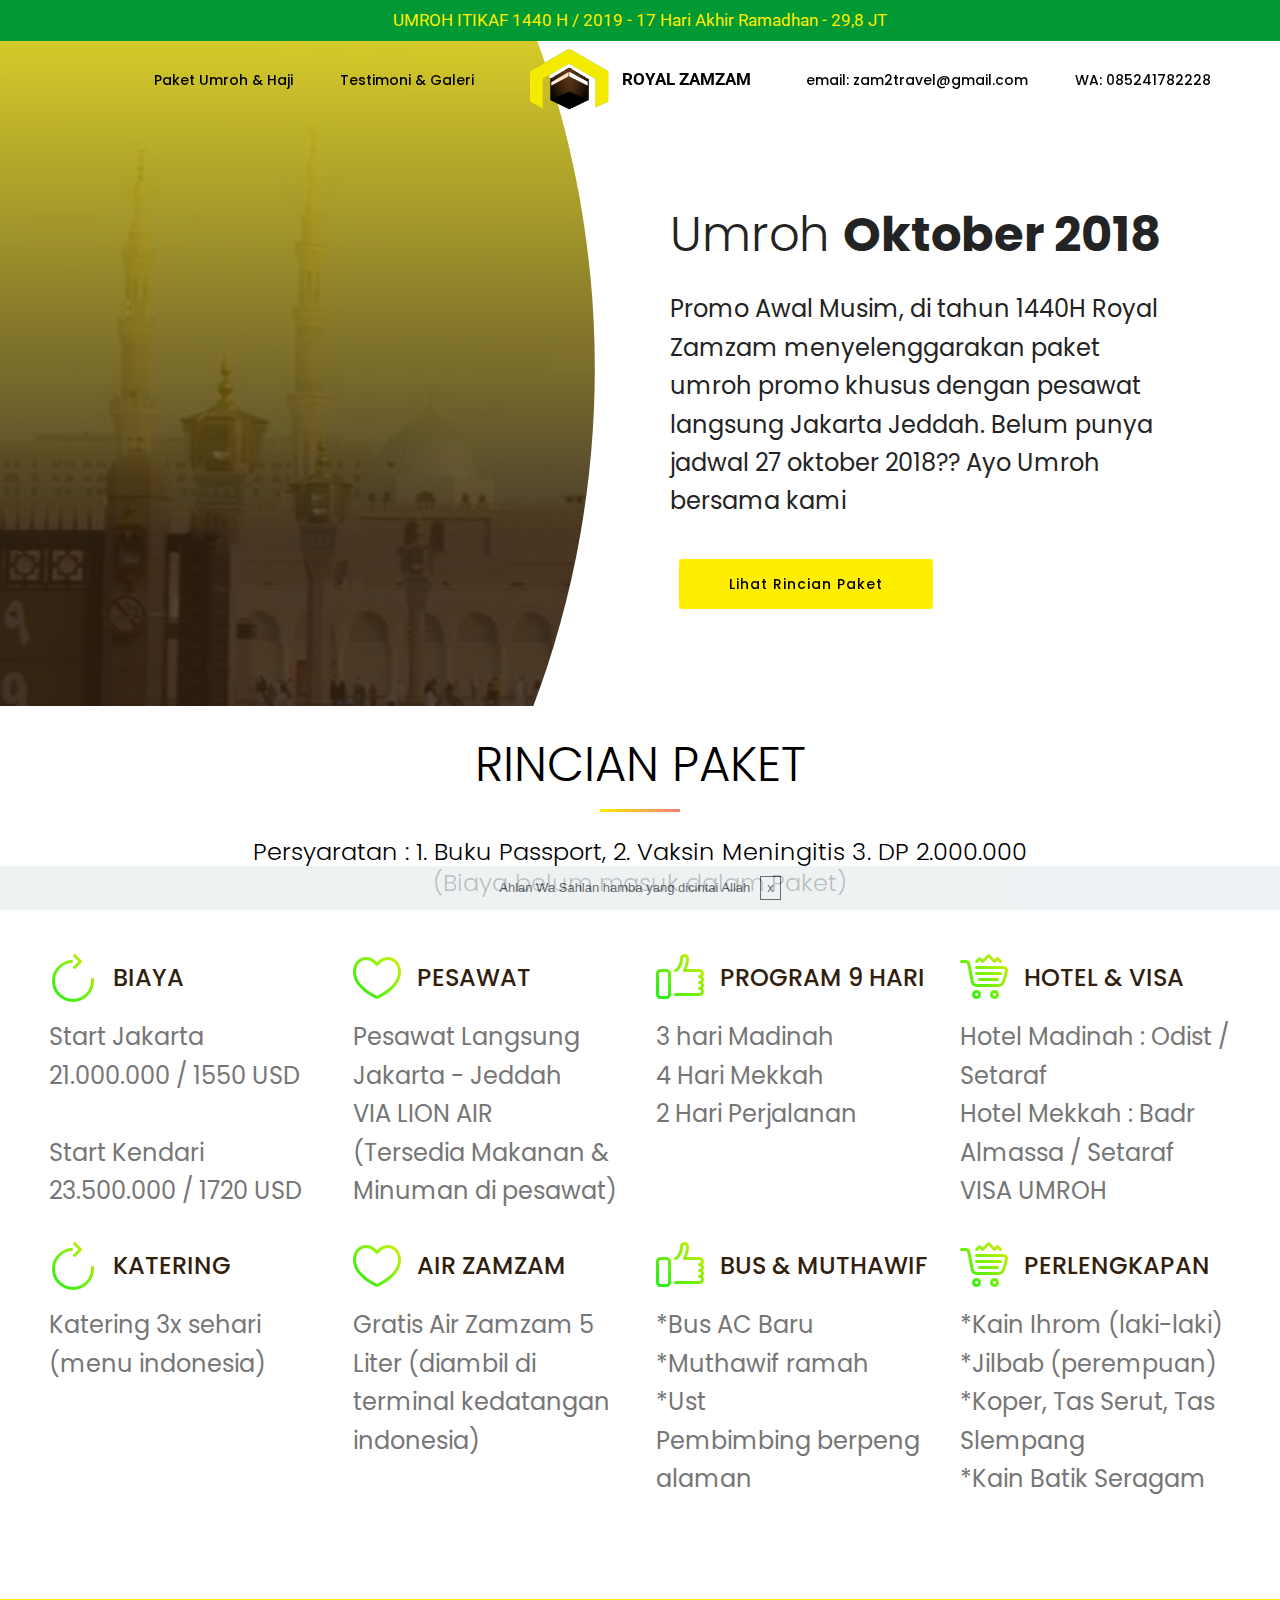
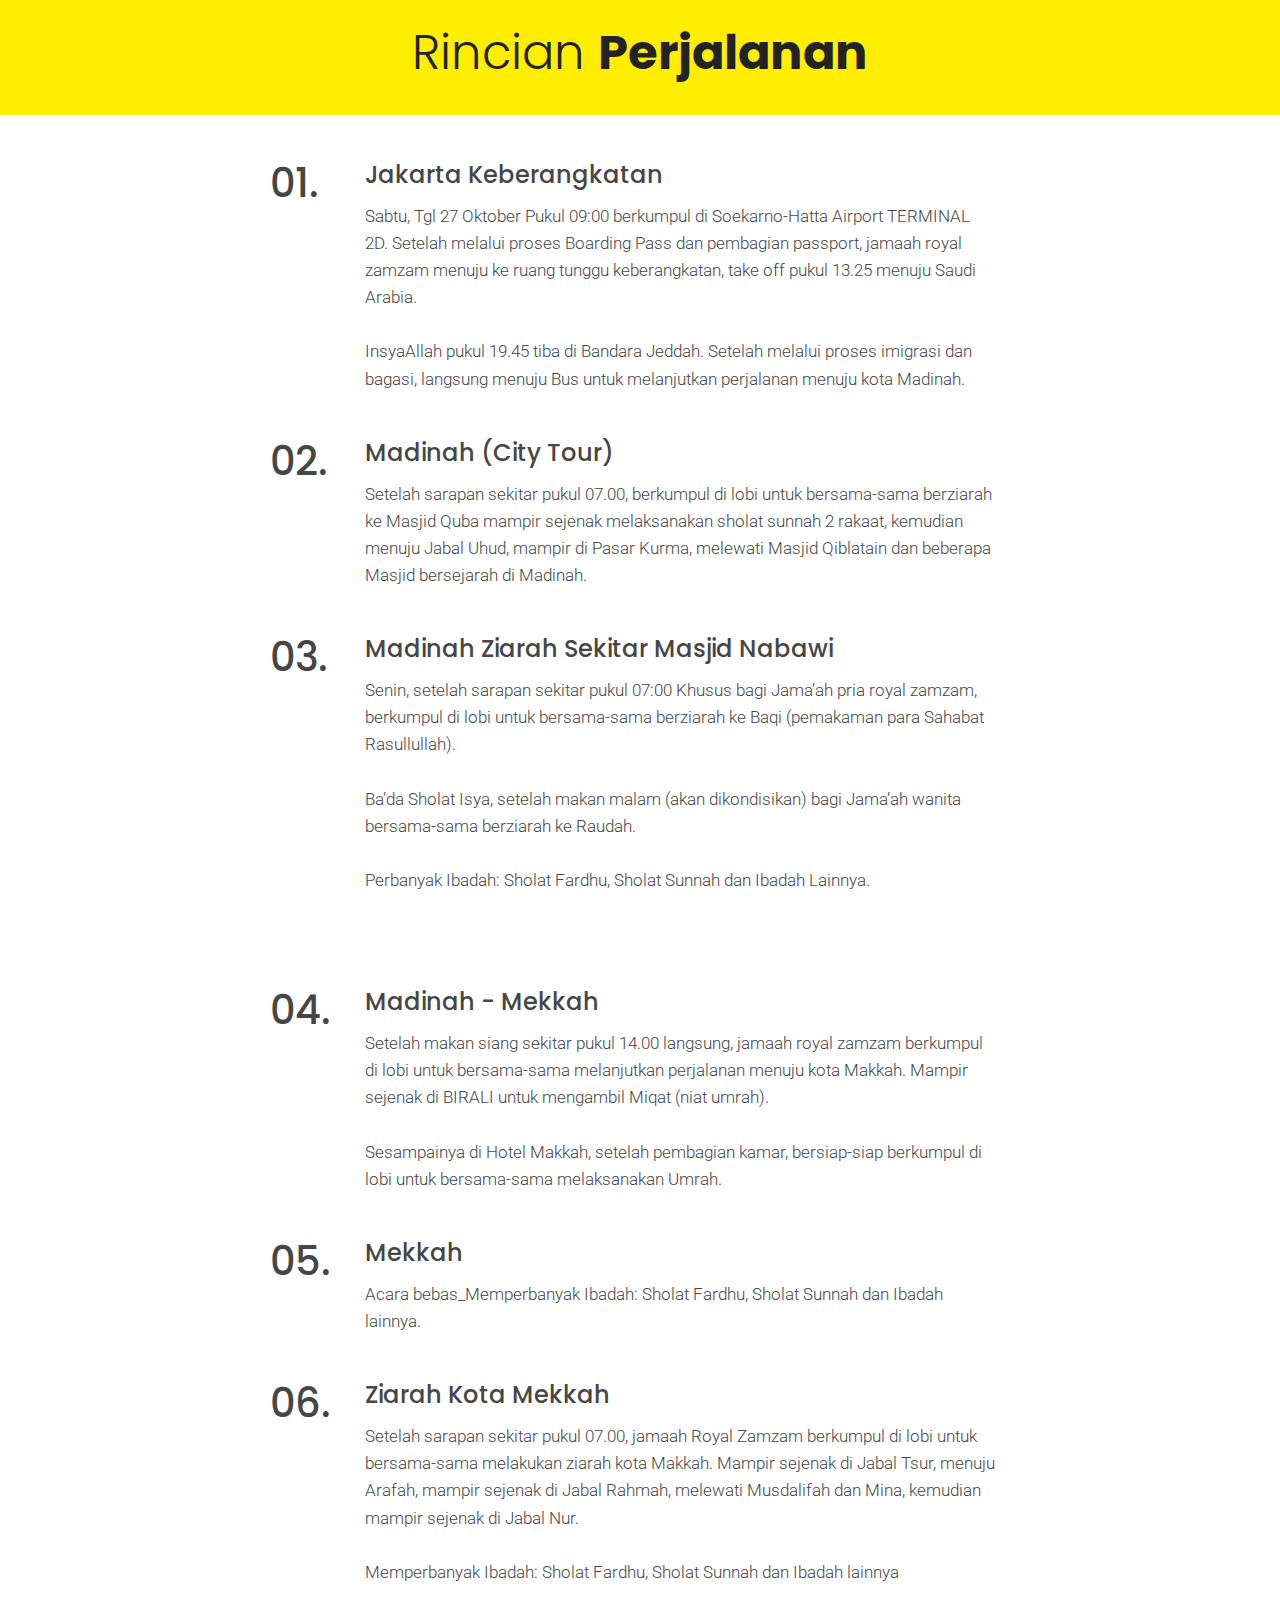
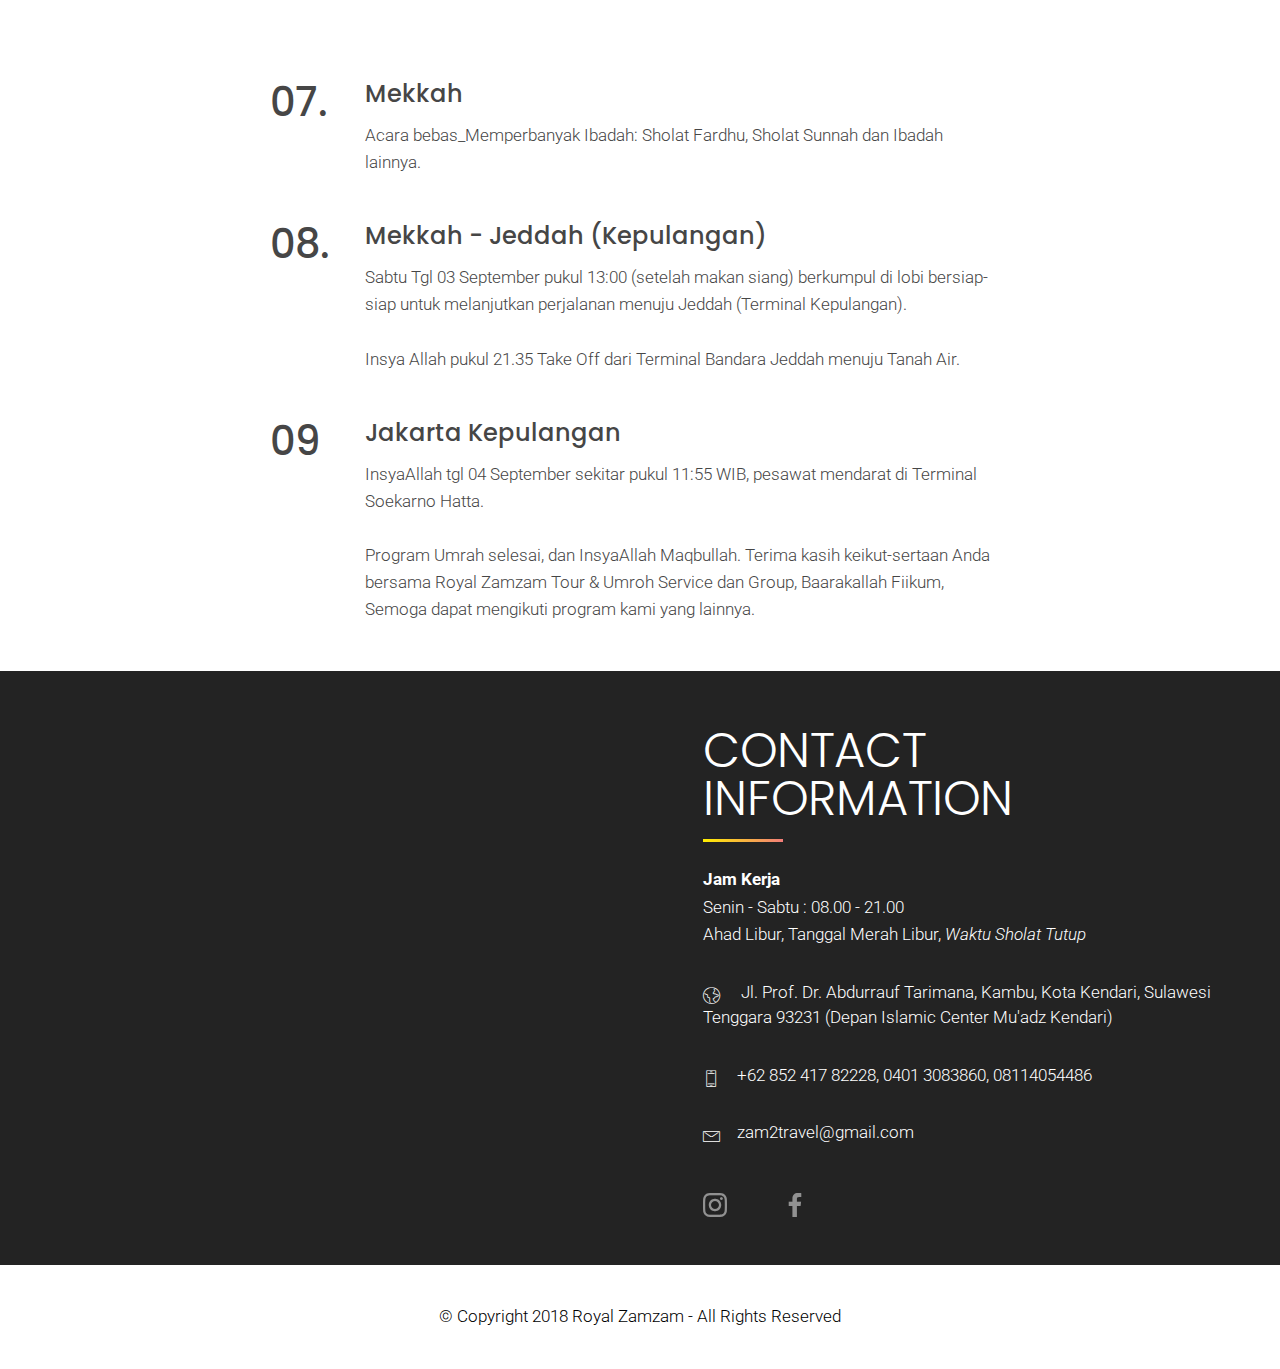
<file: paket-umroh-oktober-2018-royal-zamzam-travel.html>
<meta content='Program Paket Umroh hemat di bulan November 2018 bersama royal zamzam tour & umroh service' name='description'/>
<meta content='Umroh Gratis, Umroh Kendari, Kendari Travel, Kendari Tour, Sulawesi Tenggara, Sultra, Tanpa Biaya, Umrah, Umrah Gratis, Paket Umroh, Paket Umrah, Biaya Umroh, Biaya Umrah, Travel Umrah, Travel Umroh, tips Umroh, Umrah murah, Umroh murah, Paket Umroh promo, paket umrah promo, paket umroh murah, haji dan umroh, haji dan umrah, travel haji kendari, travel umroh kendari, umroh ramadhan,  umroh itikaf, umroh Oktober, umroh 21 juta' name='keywords'/><!DOCTYPE html>
<html >
<head>
  <!-- Site made with Mobirise Website Builder v4.5.2, https://mobirise.com -->
  <meta charset="UTF-8">
  <meta http-equiv="X-UA-Compatible" content="IE=edge">
  <meta name="generator" content="Mobirise v4.5.2, mobirise.com">
  <meta name="viewport" content="width=device-width, initial-scale=1, minimum-scale=1">
  <link rel="shortcut icon" href="assets/images/logo-royal-zamzam-landscape-transparan-1401x971.png" type="image/x-icon">
  <meta name="description" content="">
  <title>Umroh Reguler Oktober 2018</title>
  <link rel="stylesheet" href="assets/web/assets/mobirise-icons/mobirise-icons.css">
  <link rel="stylesheet" href="assets/web/assets/mobirise-icons-bold/mobirise-icons-bold.css">
  <link rel="stylesheet" href="assets/tether/tether.min.css">
  <link rel="stylesheet" href="assets/bootstrap/css/bootstrap.min.css">
  <link rel="stylesheet" href="assets/bootstrap/css/bootstrap-reboot.min.css">
  <link rel="stylesheet" href="assets/bootstrap/css/bootstrap-grid.min.css">
  <link rel="stylesheet" href="assets/socicon/css/styles.css">
  <link rel="stylesheet" href="assets/dropdown/css/style.css">
  <link rel="stylesheet" href="assets/theme/css/style.css">
  <link rel="stylesheet" href="assets/mobirise/css/mbr-additional.css" type="text/css">
  
  
  <!-- Facebook Pixel Code -->
<script>
  !function(f,b,e,v,n,t,s)
  {if(f.fbq)return;n=f.fbq=function(){n.callMethod?
  n.callMethod.apply(n,arguments):n.queue.push(arguments)};
  if(!f._fbq)f._fbq=n;n.push=n;n.loaded=!0;n.version='2.0';
  n.queue=[];t=b.createElement(e);t.async=!0;
  t.src=v;s=b.getElementsByTagName(e)[0];
  s.parentNode.insertBefore(t,s)}(window, document,'script',
  'https://connect.facebook.net/en_US/fbevents.js');
  fbq('init', '320686184950274');
  fbq('track', 'UmrohOktober');
</script>
<noscript><img height="1" width="1" style="display:none"
  src="https://www.facebook.com/tr?id=320686184950274&ev=PageView&noscript=1"
/></noscript>
<!-- End Facebook Pixel Code -->

</head>
<body>

<!-- Google Analytics -->
UA-110448313-1
<!-- /Google Analytics -->


<section class="menu popup-btn-cards cid-qWdTb4c80M" once="menu" id="menu2-r" data-rv-view="944">

    
    

    <nav class="navbar navbar-dropdown navbar-fixed-top navbar-expand-lg">
        <div class="mbr-overlay" style="opacity: 0.6;"></div>

      <a class="full-link" href="http://www.royalzamzam.id">
        </a><div class="menu-top card-wrapper mbr-fonts-style mbr-white display-7"><a class="full-link" href="{{linkValue}}"></a><a href="paket-umroh-itikaf-akhir-ramadhan-2019-1440-royal-zamzam-travel.html">UMROH ITIKAF 1440 H / 2019 - 17 Hari Akhir Ramadhan - 29,8 JT</a></div>
      
      <div class="collapse navbar-collapse" id="navbarSupportedContent">
            
        <div class="left-menu">
          <ul class="navbar-nav nav-dropdown" data-app-modern-menu="true"><li class="nav-item">
                  <a class="nav-link link text-black display-4" href="paket-umroh-haji-royal-zamzam-travel.html">Paket Umroh &amp; Haji</a>
              </li><li class="nav-item"><a class="nav-link link text-black display-4" href="testimoni-galeri-royal-zamzam-travel.html">Testimoni &amp; Galeri</a></li></ul>
        </div>

        <div class="brand-container">
          <div class="navbar-brand">
              <span class="navbar-logo">
                  <a href="https://royalzamzam.id">
                      <img src="assets/images/logo-royal-zamzam-landscape-transparan-1401x971.png" alt="Herbal Zamzam" title="" media-simple="true" style="height: 3.8rem;">
                  </a>
              </span>
              <span class="navbar-caption-wrap"><a class="navbar-caption text-black display-7" href="#top">ROYAL ZAMZAM</a></span>
          </div>
        </div>

        <div class="right-menu">
          <ul class="navbar-nav nav-dropdown" data-app-modern-menu="true"><li class="nav-item">
                <a class="nav-link link text-black display-4" href="testimoni-galeri-royal-zamzam-travel.html">email: zam2travel@gmail.com</a>
            </li><li class="nav-item"><a class="nav-link link text-black display-4" href="testimoni-galeri-royal-zamzam-travel.html">WA: 085241782228</a></li></ul>
        </div>
      </div>

          <button class="navbar-toggler" type="button" data-toggle="collapse" data-target="#navbarSupportedContent" aria-controls="navbarNavAltMarkup" aria-expanded="false" aria-label="Toggle navigation">
            <div class="hamburger">
                <span></span>
                <span></span>
                <span></span>
                <span></span>
            </div>
          </button>
    </nav>
</section>

<section class="header5 cid-qWEc3sp3DU mbr-parallax-background" id="header5-29" data-rv-view="946">

    

    <div class="mbr-overlay" style="opacity: 0.8;">
    </div>
    <div class="container-full-width clearfix">
        <svg version="1.1" class="layer" xmlns="http://www.w3.org/2000/svg" xmlns:xlink="http://www.w3.org/1999/xlink" x="0px" y="0px" height="100%" viewBox="0 0 97 604" enable-background="new 0 0 97 604" xml:space="preserve">
                    <path fill-rule="evenodd" clip-rule="evenodd" fill="#43D5CB" d="M0,0c36,93.5,56,195.4,56,302c0,106.6-20,208.5-56,302 c22.8,0,97,0,97,0V0C97,0,32.5,0,0,0z"></path>
        </svg>
        <div class="column-content">
            <div class="text-content">
                <h1 class="mbr-section-subtitle mbr-light pb-3 mbr-fonts-style display-2">Umroh&nbsp;<strong>Oktober 2018</strong></h1>
                <p class="mbr-text pb-3 mbr-fonts-style display-5">Promo Awal Musim, di tahun 1440H Royal Zamzam menyelenggarakan paket umroh promo khusus dengan pesawat langsung Jakarta Jeddah. Belum punya jadwal 27 oktober 2018?? Ayo Umroh bersama kami</p>
                <div class="mbr-section-btn"><a class="btn btn-md btn-bgr btn-primary display-4" href="paket-umroh-oktober-2018-royal-zamzam-travel.html#features8-2c">Lihat Rincian Paket</a></div>
            </div>
        </div>
    </div>
</section>

<section class="features8 cid-qWHDIzz45j" id="features8-2c" data-rv-view="949">
    
    

    
    <div class="container-fluid justify-content-center">
        <h2 class="mbr-section-title mbr-fonts-style align-center mbr-black display-2">RINCIAN PAKET</h2>
        <div class="underline align-center">
            <div class="line"></div>
        </div>
        <h3 class="mbr-section-subtitle mbr-fonts-style pb-5 pt-3 mbr-light align-center mbr-black display-5">Persyaratan : 1. Buku Passport, 2. Vaksin Meningitis 3. DP 2.000.000<br>(Biaya belum masuk dalam Paket)</h3>
        
        <div class="row content-row">
            <div class="card pl-3 pr-3 col-12 col-md-6 col-lg-3">
                <div class="media pb-3">
                    <div class="card-img align-self-center">
                        <span class="mbrib-refresh mbr-iconfont" media-simple="true"></span>
                    </div>
                    <div class="media-body">
                        <h4 class="card-title py-2 align-left mbr-fonts-style display-5">BIAYA</h4>
                    </div>
                </div>                
                <div class="card-box align-left">
                    <p class="mbr-text mbr-fonts-style display-5">Start Jakarta 
<br>21.000.000 / 1550 USD<br>
<br>Start Kendari <br>23.500.000 / 1720 USD<br></p>
                </div>
            </div>

            <div class="card pl-3 pr-3 col-12 col-md-6 col-lg-3">
                <div class="media pb-3">
                    <div class="card-img align-self-center">
                        <span class="mbrib-hearth mbr-iconfont" media-simple="true"></span>
                    </div>
                    <div class="media-body">
                        <h4 class="card-title py-2 align-left mbr-fonts-style display-5">PESAWAT</h4>
                    </div>
                </div>                
                <div class="card-box align-left">
                    <p class="mbr-text mbr-fonts-style display-5">Pesawat Langsung Jakarta - Jeddah<br>VIA LION AIR&nbsp;<br>(Tersedia Makanan &amp; Minuman di pesawat)</p>
                </div>
            </div>

            <div class="card pl-3 pr-3 col-12 col-md-6 col-lg-3">
                <div class="media pb-3">
                    <div class="card-img align-self-center">
                        <span class="mbrib-like mbr-iconfont" media-simple="true"></span>
                    </div>
                    <div class="media-body">
                        <h4 class="card-title py-2 align-left mbr-fonts-style display-5">PROGRAM 9 HARI</h4>
                    </div>
                </div>                
                <div class="card-box align-left">
                    <p class="mbr-text mbr-fonts-style display-5">3 hari Madinah<br>4 Hari Mekkah<br>2 Hari Perjalanan<br><br><br></p>
                </div>
            </div>

            <div class="card pl-3 pr-3 col-12 col-md-6 col-lg-3">
                <div class="media pb-3">
                    <div class="card-img align-self-center">
                        <span class="mbrib-cart-full mbr-iconfont" media-simple="true"></span>
                    </div>
                    <div class="media-body">
                        <h4 class="card-title py-2 align-left mbr-fonts-style display-5">HOTEL &amp; VISA</h4>
                    </div>
                </div>                
                <div class="card-box align-left">
                    <p class="mbr-text mbr-fonts-style display-5">Hotel Madinah : Odist / Setaraf<br>Hotel Mekkah : Badr Almassa / Setaraf<br>VISA UMROH</p>
                </div>
            </div>
        </div>
        
        <div class="row content-row">
            <div class="card pl-3 pr-3 col-12 col-md-6 col-lg-3">
                <div class="media pb-3">
                    <div class="card-img align-self-center">
                        <span class="mbrib-refresh mbr-iconfont" media-simple="true"></span>
                    </div>
                    <div class="media-body">
                        <h4 class="card-title py-2 align-left mbr-fonts-style display-5">KATERING</h4>
                    </div>
                </div>                
                <div class="card-box align-left">
                    <p class="mbr-text mbr-fonts-style display-5">Katering 3x sehari (menu indonesia)</p>
                </div>
            </div>

            <div class="card pl-3 pr-3 col-12 col-md-6 col-lg-3">
                <div class="media pb-3">
                    <div class="card-img align-self-center">
                        <span class="mbrib-hearth mbr-iconfont" media-simple="true"></span>
                    </div>
                    <div class="media-body">
                        <h4 class="card-title py-2 align-left mbr-fonts-style display-5">AIR ZAMZAM</h4>
                    </div>
                </div>                
                <div class="card-box align-left">
                    <p class="mbr-text mbr-fonts-style display-5">Gratis Air Zamzam 5 Liter (diambil di terminal kedatangan indonesia)</p>
                </div>
            </div>

            <div class="card pl-3 pr-3 col-12 col-md-6 col-lg-3">
                <div class="media pb-3">
                    <div class="card-img align-self-center">
                        <span class="mbrib-like mbr-iconfont" media-simple="true"></span>
                    </div>
                    <div class="media-body">
                        <h4 class="card-title py-2 align-left mbr-fonts-style display-5">BUS &amp; MUTHAWIF</h4>
                    </div>
                </div>                
                <div class="card-box align-left">
                    <p class="mbr-text mbr-fonts-style display-5">*Bus AC Baru&nbsp;<br>*Muthawif ramah<br>*Ust Pembimbing&nbsp;berpengalaman</p>
                </div>
            </div>

            <div class="card pl-3 pr-3 col-12 col-md-6 col-lg-3">
                <div class="media pb-3">
                    <div class="card-img align-self-center">
                        <span class="mbrib-cart-full mbr-iconfont" media-simple="true"></span>
                    </div>
                    <div class="media-body">
                        <h4 class="card-title py-2 align-left mbr-fonts-style display-5">PERLENGKAPAN</h4>
                    </div>
                </div>                
                <div class="card-box align-left">
                    <p class="mbr-text mbr-fonts-style display-5">*Kain Ihrom (laki-laki)<br>*Jilbab (perempuan)<br>*Koper, Tas Serut, Tas Slempang<br>*Kain Batik Seragam<br><br></p>
                </div>
            </div>
        </div>
    </div>
</section>

<section class="mbr-section article content1 cid-qWHIaNfIdj" id="content1-2d" data-rv-view="952">

     

    <div class="container">
        <div class="media-container-row">
            <div class="mbr-text col-12 col-md-12">
                <h2 class="mbr-fonts-style block-title align-center display-2">Rincian&nbsp;<strong>Perjalanan</strong></h2>
            </div>
        </div>
    </div>
</section>

<section class="mbr-section article content12 cid-qWHKIpjaJX" id="content6-2e" data-rv-view="953">
     

    <div class="container">
        <div class="media-container-row">
            <div class="mbr-text counter-container col-12 col-md-8 mbr-fonts-style pt-5">
                <div class="mb-5">
                    <h4 class="counter">01.</h4>
                    <h3 class="mb-3 mbr-fonts-style display-5">Jakarta Keberangkatan</h3>
                    <p class="mbr-fonts-style display-7">Sabtu, Tgl 27 Oktober Pukul 09:00 berkumpul di Soekarno-Hatta Airport TERMINAL 2D. Setelah melalui proses Boarding Pass dan pembagian passport, jamaah royal zamzam menuju ke ruang tunggu keberangkatan, take off pukul 13.25 menuju Saudi Arabia. 
<br>
<br>InsyaAllah pukul 19.45 tiba di Bandara Jeddah. Setelah melalui proses imigrasi dan bagasi, langsung menuju Bus untuk melanjutkan perjalanan menuju kota Madinah.&nbsp;<br></p>
                </div>
                <div class="mb-5">
                    <h4 class="counter">02.</h4>
                    <h3 class="mb-3 mbr-fonts-style display-5">Madinah (City Tour)</h3>
                    <p class="mbr-fonts-style display-7">Setelah sarapan sekitar pukul 07.00, berkumpul di lobi untuk bersama-sama berziarah ke Masjid Quba mampir sejenak melaksanakan sholat sunnah 2 rakaat, kemudian menuju Jabal Uhud, mampir di Pasar Kurma, melewati Masjid Qiblatain dan beberapa Masjid bersejarah di Madinah.</p>
                </div>
                <div class="mb-5">
                    <h4 class="counter">03.</h4>
                    <h3 class="mb-3 mbr-fonts-style display-5">Madinah Ziarah Sekitar Masjid Nabawi</h3>
                    <p class="mbr-fonts-style display-7">Senin, setelah sarapan sekitar pukul 07:00 Khusus bagi Jama’ah pria royal zamzam, berkumpul di lobi untuk bersama-sama berziarah ke Baqi (pemakaman para Sahabat Rasullullah).
<br>
<br>Ba’da Sholat Isya, setelah makan malam (akan dikondisikan) bagi Jama’ah wanita bersama-sama berziarah ke Raudah.
<br>
<br>Perbanyak Ibadah: Sholat Fardhu, Sholat Sunnah dan Ibadah Lainnya.&nbsp;<br></p>
                </div>
            </div>
        </div>
    </div>
</section>

<section class="mbr-section article content12 cid-qWHSgHdbkP" id="content6-2f" data-rv-view="955">
     

    <div class="container">
        <div class="media-container-row">
            <div class="mbr-text counter-container col-12 col-md-8 mbr-fonts-style pt-5">
                <div class="mb-5">
                    <h4 class="counter">04.</h4>
                    <h3 class="mb-3 mbr-fonts-style display-5">Madinah - Mekkah</h3>
                    <p class="mbr-fonts-style display-7">Setelah makan siang sekitar pukul 14.00 langsung, jamaah royal zamzam&nbsp;berkumpul di lobi untuk bersama-sama melanjutkan perjalanan menuju kota Makkah. Mampir sejenak di BIRALI untuk mengambil Miqat (niat umrah).
<br>
<br>Sesampainya di Hotel Makkah, setelah pembagian kamar, bersiap-siap berkumpul di lobi untuk bersama-sama melaksanakan Umrah. &nbsp;<br></p>
                </div>
                <div class="mb-5">
                    <h4 class="counter">05.</h4>
                    <h3 class="mb-3 mbr-fonts-style display-5">Mekkah</h3>
                    <p class="mbr-fonts-style display-7">Acara bebas_Memperbanyak Ibadah: Sholat Fardhu, Sholat Sunnah dan Ibadah lainnya.</p>
                </div>
                <div class="mb-5">
                    <h4 class="counter">06.</h4>
                    <h3 class="mb-3 mbr-fonts-style display-5">Ziarah Kota Mekkah</h3>
                    <p class="mbr-fonts-style display-7">Setelah sarapan sekitar pukul 07.00, jamaah Royal Zamzam berkumpul di lobi untuk bersama-sama melakukan ziarah kota Makkah. Mampir sejenak di Jabal Tsur, menuju Arafah, mampir sejenak di Jabal Rahmah, melewati Musdalifah dan Mina, kemudian mampir sejenak di Jabal Nur.
<br>
<br>Memperbanyak Ibadah: Sholat Fardhu, Sholat Sunnah dan Ibadah lainnya&nbsp;<br></p>
                </div>
            </div>
        </div>
    </div>
</section>

<section class="mbr-section article content12 cid-qWHSYUY6gZ" id="content6-2g" data-rv-view="957">
     

    <div class="container">
        <div class="media-container-row">
            <div class="mbr-text counter-container col-12 col-md-8 mbr-fonts-style pt-5">
                <div class="mb-5">
                    <h4 class="counter">07.</h4>
                    <h3 class="mb-3 mbr-fonts-style display-5">Mekkah</h3>
                    <p class="mbr-fonts-style display-7">Acara bebas_Memperbanyak Ibadah: Sholat Fardhu, Sholat Sunnah dan Ibadah lainnya.<br></p>
                </div>
                <div class="mb-5">
                    <h4 class="counter">08.</h4>
                    <h3 class="mb-3 mbr-fonts-style display-5">Mekkah - Jeddah (Kepulangan)</h3>
                    <p class="mbr-fonts-style display-7">Sabtu Tgl 03 September pukul 13:00 (setelah makan siang) berkumpul di lobi bersiap-siap untuk melanjutkan perjalanan menuju Jeddah (Terminal Kepulangan).
<br>
<br>Insya Allah pukul 21.35 Take Off dari Terminal Bandara Jeddah menuju Tanah Air.&nbsp;<br></p>
                </div>
                <div class="mb-5">
                    <h4 class="counter"><p>09&nbsp;&nbsp;&nbsp;&nbsp;.</p></h4>
                    <h3 class="mb-3 mbr-fonts-style display-5">Jakarta Kepulangan</h3>
                    <p class="mbr-fonts-style display-7">InsyaAllah tgl 04 September sekitar pukul 11:55 WIB, pesawat mendarat di Terminal Soekarno Hatta.
<br>
<br>Program Umrah selesai, dan InsyaAllah Maqbullah. Terima kasih keikut-sertaan Anda bersama Royal Zamzam Tour &amp; Umroh Service dan Group, Baarakallah Fiikum, Semoga dapat mengikuti program kami yang lainnya.&nbsp;<br></p>
                </div>
            </div>
        </div>
    </div>
</section>

<section class="info3 cid-qWHU0GeleY" id="info3-2i" data-rv-view="959">

    

    
    <div class="container-fluid">
        <div class="row main">
            <div class="col-md-6 map">
              <div class="google-map"><iframe frameborder="0" style="border:0" src="https://www.google.com/maps/embed/v1/place?key=AIzaSyA0Dx_boXQiwvdz8sJHoYeZNVTdoWONYkU&amp;q=place_id:ChIJcc_e9F2NmC0Rz61Pk7f4gdE" allowfullscreen=""></iframe></div>
            </div>
            <div class="col-md-6 text-element">
                <div class="text-content">
                    <h2 class="mbr-title pt-2 mbr-fonts-style display-2">CONTACT INFORMATION</h2>
                    <div class="underline align-left">
                         <div class="line"></div>
                    </div>
                    <div class="mbr-section-text">
                        <p class="mbr-text pt-3 mbr-light mbr-fonts-style display-7"><strong>Jam Kerja</strong><br>Senin - Sabtu : 08.00 - 21.00<br>Ahad Libur, Tanggal Merah Libur, <em>Waktu Sholat Tutup</em></p>
                    </div>
                    <div class="mbr-list  mbr-fonts-style display-7">
                        <ul class="mbr-list mbr-fonts-style">
                          <li> <span class="mbri-globe mbr-iconfont"></span>&nbsp;Jl. Prof. Dr. Abdurrauf Tarimana, Kambu, Kota Kendari, Sulawesi Tenggara 93231 (Depan Islamic Center Mu'adz Kendari)</li>
                          <li><span class="mbri-mobile2 mbr-iconfont"></span>+62 852 417 82228, 0401 3083860, 08114054486</li>
                          <li><span class="mbri-letter mbr-iconfont"></span>zam2travel@gmail.com</li>
                        </ul>
                    </div>
                     <div class="social-list align-right">
                        <div class="soc-item">
                            <a href="https://www.instagram.com/royalzamzam.id" target="_blank">
                                <span class="mbr-iconfont mbr-iconfont-social socicon-instagram socicon" media-simple="true"></span>
                            </a>
                        </div>
                        <div class="soc-item">
                            <a href="https://www.facebook.com/royalzamzam.id" target="_blank">
                                <span class="mbr-iconfont mbr-iconfont-social socicon-facebook socicon" media-simple="true"></span>
                            </a>
                        </div>
                        
                        
                        
                        
                    </div>
                </div>
            </div>
        </div>
    </div>
</section>

<section once="footers" class="cid-qWHTUXZ3eW" id="footer1-2h" data-rv-view="962">

    

    

    <div class="container">
        <div class="media-container-row align-center justify-content-center align-items-center">
            <div class="section-text m-2">
                <p class="mbr-text mbr-black mb-0 mbr-fonts-style display-7">© Copyright 2018 Royal Zamzam - All Rights Reserved</p>
            </div>
            
        </div>
    </div>
</section>


  <script src="assets/web/assets/jquery/jquery.min.js"></script>
  <script src="assets/popper/popper.min.js"></script>
  <script src="assets/tether/tether.min.js"></script>
  <script src="assets/bootstrap/js/bootstrap.min.js"></script>
  <script src="assets/dropdown/js/script.min.js"></script>
  <script src="assets/touchswipe/jquery.touch-swipe.min.js"></script>
  <script src="assets/parallax/jarallax.min.js"></script>
  <script src="assets/smoothscroll/smooth-scroll.js"></script>
  <script src="assets/cookies-alert-plugin/cookies-alert-core.js"></script>
  <script src="assets/cookies-alert-plugin/cookies-alert-script.js"></script>
  <script src="assets/theme/js/script.js"></script>
  
  
<input name="cookieData" type="hidden" data-cookie-text="Ahlan Wa Sahlan hamba yang dicintai Allah">
  </body>
</html>
</file>
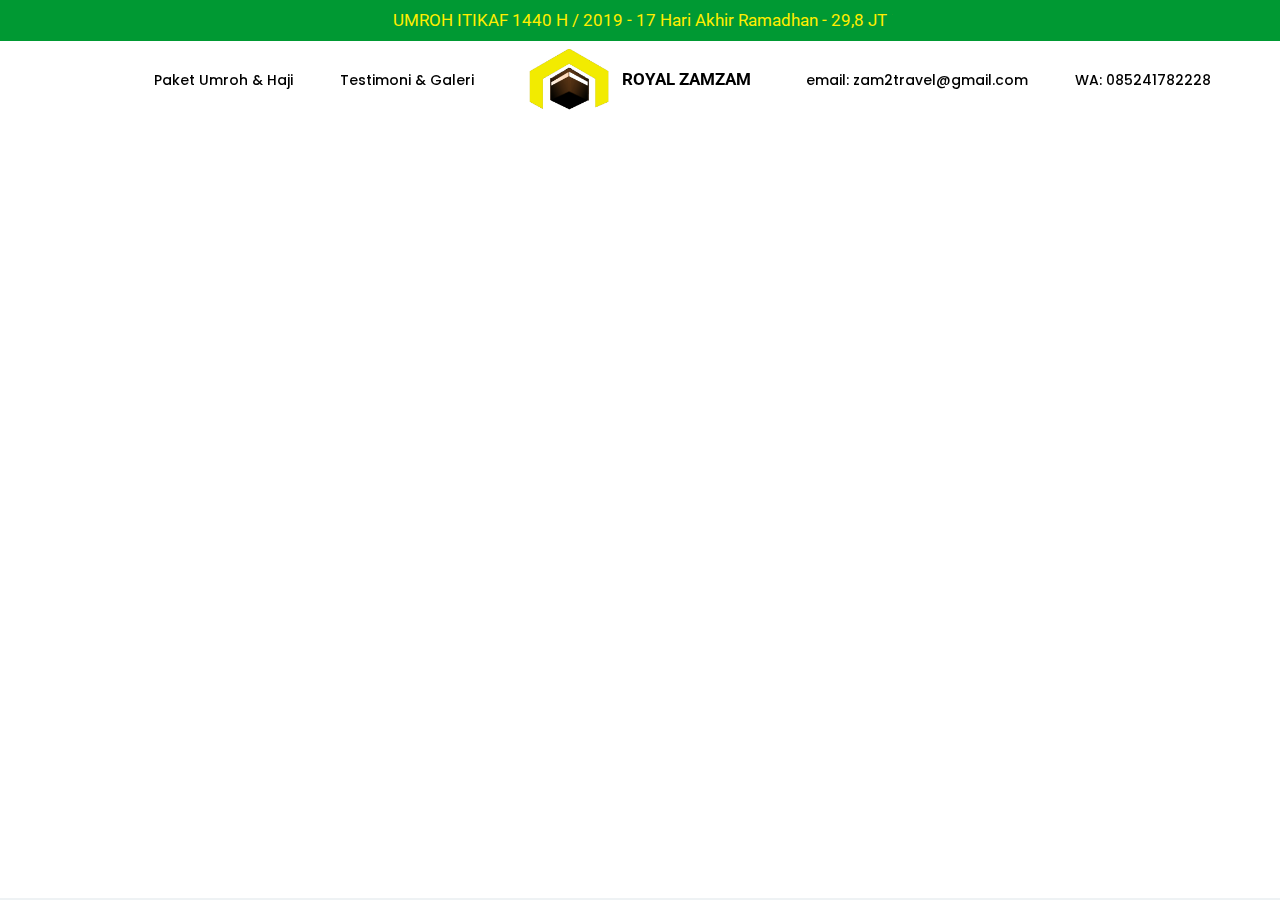
<file: Program-Haji-khusus-royal-zamzam-travel.html>
<meta content='Program Paket Haji Khusus Resmi Kemenag bersama royal zamzam tour & umroh service' name='description'/>
<meta content='Umroh Gratis, Umroh Kendari, Kendari Travel, Kendari Tour, Sulawesi Tenggara, Sultra, Tanpa Biaya, Umrah, Umrah Gratis, Paket Umroh, Paket Umrah, Biaya Umroh, Biaya Umrah, Travel Umrah, Travel Umroh, tips Umroh, Umrah murah, Umroh murah, Paket Umroh promo, paket umrah promo, paket umroh murah, haji dan umroh, haji dan umrah, travel haji kendari, travel umroh kendari, umroh ramadhan,  umroh itikaf, umroh Mei, umroh 21 juta, umroh 28 juta, umroh kendari, umroh unaaha, umroh lailatul qadr, umroh lebaran, lebaran di mekkah, lailatul qadr' name='keywords'/><!DOCTYPE html>
<html >
<head>
  <!-- Site made with Mobirise Website Builder v4.5.2, https://mobirise.com -->
  <meta charset="UTF-8">
  <meta http-equiv="X-UA-Compatible" content="IE=edge">
  <meta name="generator" content="Mobirise v4.5.2, mobirise.com">
  <meta name="viewport" content="width=device-width, initial-scale=1, minimum-scale=1">
  <link rel="shortcut icon" href="assets/images/logo-royal-zamzam-landscape-transparan-1401x971.png" type="image/x-icon">
  <meta name="description" content="">
  <title>Program Haji Khusus</title>
  <link rel="stylesheet" href="assets/tether/tether.min.css">
  <link rel="stylesheet" href="assets/bootstrap/css/bootstrap.min.css">
  <link rel="stylesheet" href="assets/bootstrap/css/bootstrap-reboot.min.css">
  <link rel="stylesheet" href="assets/bootstrap/css/bootstrap-grid.min.css">
  <link rel="stylesheet" href="assets/dropdown/css/style.css">
  <link rel="stylesheet" href="assets/theme/css/style.css">
  <link rel="stylesheet" href="assets/mobirise/css/mbr-additional.css" type="text/css">
  
  
  <!-- Facebook Pixel Code -->
<script>
  !function(f,b,e,v,n,t,s)
  {if(f.fbq)return;n=f.fbq=function(){n.callMethod?
  n.callMethod.apply(n,arguments):n.queue.push(arguments)};
  if(!f._fbq)f._fbq=n;n.push=n;n.loaded=!0;n.version='2.0';
  n.queue=[];t=b.createElement(e);t.async=!0;
  t.src=v;s=b.getElementsByTagName(e)[0];
  s.parentNode.insertBefore(t,s)}(window, document,'script',
  'https://connect.facebook.net/en_US/fbevents.js');
  fbq('init', '320686184950274');
  fbq('track', 'Hajikhusus');
</script>
<noscript><img height="1" width="1" style="display:none"
  src="https://www.facebook.com/tr?id=320686184950274&ev=PageView&noscript=1"
/></noscript>
<!-- End Facebook Pixel Code -->

</head>
<body>

<!-- Google Analytics -->
UA-110448313-1
<!-- /Google Analytics -->


<section class="menu popup-btn-cards cid-qWwHxX1O0c" once="menu" id="menu2-10" data-rv-view="996">

    
    

    <nav class="navbar navbar-dropdown navbar-fixed-top navbar-expand-lg">
        <div class="mbr-overlay" style="opacity: 0.6;"></div>

      <a class="full-link" href="http://www.royalzamzam.id">
        </a><div class="menu-top card-wrapper mbr-fonts-style mbr-white display-7"><a class="full-link" href="{{linkValue}}"></a><a href="paket-umroh-itikaf-akhir-ramadhan-2019-1440-royal-zamzam-travel.html">UMROH ITIKAF 1440 H / 2019 - 17 Hari Akhir Ramadhan - 29,8 JT</a></div>
      
      <div class="collapse navbar-collapse" id="navbarSupportedContent">
            
        <div class="left-menu">
          <ul class="navbar-nav nav-dropdown" data-app-modern-menu="true"><li class="nav-item">
                  <a class="nav-link link text-black display-4" href="paket-umroh-haji-royal-zamzam-travel.html">Paket Umroh &amp; Haji</a>
              </li><li class="nav-item"><a class="nav-link link text-black display-4" href="testimoni-galeri-royal-zamzam-travel.html">Testimoni &amp; Galeri</a></li></ul>
        </div>

        <div class="brand-container">
          <div class="navbar-brand">
              <span class="navbar-logo">
                  <a href="https://royalzamzam.id">
                      <img src="assets/images/logo-royal-zamzam-landscape-transparan-1401x971.png" alt="Herbal Zamzam" title="" media-simple="true" style="height: 3.8rem;">
                  </a>
              </span>
              <span class="navbar-caption-wrap"><a class="navbar-caption text-black display-7" href="#top">ROYAL ZAMZAM</a></span>
          </div>
        </div>

        <div class="right-menu">
          <ul class="navbar-nav nav-dropdown" data-app-modern-menu="true"><li class="nav-item">
                <a class="nav-link link text-black display-4" href="testimoni-galeri-royal-zamzam-travel.html">email: zam2travel@gmail.com</a>
            </li><li class="nav-item"><a class="nav-link link text-black display-4" href="testimoni-galeri-royal-zamzam-travel.html">WA: 085241782228</a></li></ul>
        </div>
      </div>

          <button class="navbar-toggler" type="button" data-toggle="collapse" data-target="#navbarSupportedContent" aria-controls="navbarNavAltMarkup" aria-expanded="false" aria-label="Toggle navigation">
            <div class="hamburger">
                <span></span>
                <span></span>
                <span></span>
                <span></span>
            </div>
          </button>
    </nav>
</section>


  <script src="assets/web/assets/jquery/jquery.min.js"></script>
  <script src="assets/popper/popper.min.js"></script>
  <script src="assets/tether/tether.min.js"></script>
  <script src="assets/bootstrap/js/bootstrap.min.js"></script>
  <script src="assets/smoothscroll/smooth-scroll.js"></script>
  <script src="assets/cookies-alert-plugin/cookies-alert-core.js"></script>
  <script src="assets/cookies-alert-plugin/cookies-alert-script.js"></script>
  <script src="assets/dropdown/js/script.min.js"></script>
  <script src="assets/touchswipe/jquery.touch-swipe.min.js"></script>
  <script src="assets/theme/js/script.js"></script>
  
  
<input name="cookieData" type="hidden" data-cookie-text="Ahlan Wa Sahlan hamba yang dicintai Allah">
  </body>
</html>
</file>
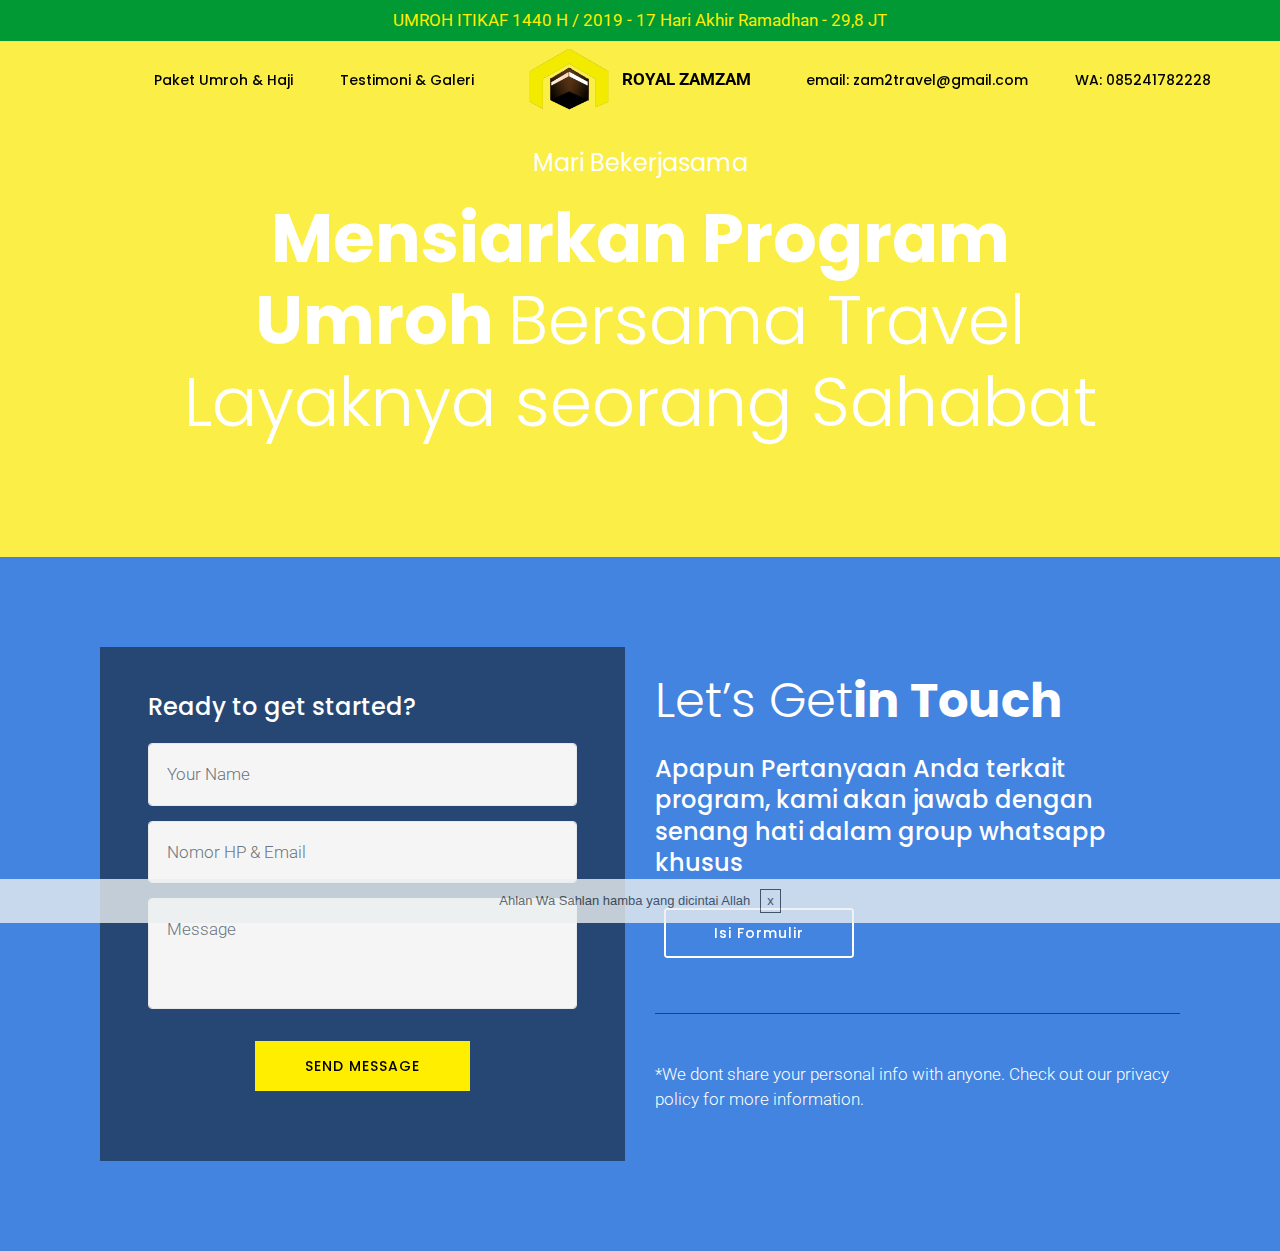
<file: program-kemitraan-royal-zamzam-travel.html>
<meta content='Program Kemitraan Bagi Anda yang siap dan semangat mensiarkan program umroh' name='description'/>
<meta content='Umroh Gratis, Umroh Kendari, Kendari Travel, Kendari Tour, Sulawesi Tenggara, Sultra, Tanpa Biaya, Umrah, Umrah Gratis, Paket Umroh, Paket Umrah, Biaya Umroh, Biaya Umrah, Travel Umrah, Travel Umroh, tips Umroh, Umrah murah, Umroh murah, Paket Umroh promo, paket umrah promo, paket umroh murah, haji dan umroh, haji dan umrah, travel haji kendari, travel umroh kendari, umroh ramadhan,' name='keywords'/><!DOCTYPE html>
<html >
<head>
  <!-- Site made with Mobirise Website Builder v4.5.2, https://mobirise.com -->
  <meta charset="UTF-8">
  <meta http-equiv="X-UA-Compatible" content="IE=edge">
  <meta name="generator" content="Mobirise v4.5.2, mobirise.com">
  <meta name="viewport" content="width=device-width, initial-scale=1, minimum-scale=1">
  <link rel="shortcut icon" href="assets/images/logo-royal-zamzam-landscape-transparan-1401x971.png" type="image/x-icon">
  <meta name="description" content="">
  <title>Program Kemitraan</title>
  <link rel="stylesheet" href="assets/web/assets/mobirise-icons/mobirise-icons.css">
  <link rel="stylesheet" href="assets/tether/tether.min.css">
  <link rel="stylesheet" href="assets/bootstrap/css/bootstrap.min.css">
  <link rel="stylesheet" href="assets/bootstrap/css/bootstrap-reboot.min.css">
  <link rel="stylesheet" href="assets/bootstrap/css/bootstrap-grid.min.css">
  <link rel="stylesheet" href="assets/dropdown/css/style.css">
  <link rel="stylesheet" href="assets/theme/css/style.css">
  <link rel="stylesheet" href="assets/mobirise/css/mbr-additional.css" type="text/css">
  
  
  <!-- Facebook Pixel Code -->
<script>
  !function(f,b,e,v,n,t,s)
  {if(f.fbq)return;n=f.fbq=function(){n.callMethod?
  n.callMethod.apply(n,arguments):n.queue.push(arguments)};
  if(!f._fbq)f._fbq=n;n.push=n;n.loaded=!0;n.version='2.0';
  n.queue=[];t=b.createElement(e);t.async=!0;
  t.src=v;s=b.getElementsByTagName(e)[0];
  s.parentNode.insertBefore(t,s)}(window, document,'script',
  'https://connect.facebook.net/en_US/fbevents.js');
  fbq('init', '320686184950274');
  fbq('track', 'ProgramKemitraan');
</script>
<noscript><img height="1" width="1" style="display:none"
  src="https://www.facebook.com/tr?id=320686184950274&ev=PageView&noscript=1"
/></noscript>
<!-- End Facebook Pixel Code -->

</head>
<body>

<!-- Google Analytics -->
UA-110448313-1
<!-- /Google Analytics -->


<section class="menu popup-btn-cards cid-qWdTb4c80M" once="menu" id="menu2-x" data-rv-view="987">

    
    

    <nav class="navbar navbar-dropdown navbar-fixed-top navbar-expand-lg">
        <div class="mbr-overlay" style="opacity: 0.6;"></div>

      <a class="full-link" href="http://www.royalzamzam.id">
        </a><div class="menu-top card-wrapper mbr-fonts-style mbr-white display-7"><a class="full-link" href="{{linkValue}}"></a><a href="paket-umroh-itikaf-akhir-ramadhan-2019-1440-royal-zamzam-travel.html">UMROH ITIKAF 1440 H / 2019 - 17 Hari Akhir Ramadhan - 29,8 JT</a></div>
      
      <div class="collapse navbar-collapse" id="navbarSupportedContent">
            
        <div class="left-menu">
          <ul class="navbar-nav nav-dropdown" data-app-modern-menu="true"><li class="nav-item">
                  <a class="nav-link link text-black display-4" href="paket-umroh-haji-royal-zamzam-travel.html">Paket Umroh &amp; Haji</a>
              </li><li class="nav-item"><a class="nav-link link text-black display-4" href="testimoni-galeri-royal-zamzam-travel.html">Testimoni &amp; Galeri</a></li></ul>
        </div>

        <div class="brand-container">
          <div class="navbar-brand">
              <span class="navbar-logo">
                  <a href="https://royalzamzam.id">
                      <img src="assets/images/logo-royal-zamzam-landscape-transparan-1401x971.png" alt="Herbal Zamzam" title="" media-simple="true" style="height: 3.8rem;">
                  </a>
              </span>
              <span class="navbar-caption-wrap"><a class="navbar-caption text-black display-7" href="#top">ROYAL ZAMZAM</a></span>
          </div>
        </div>

        <div class="right-menu">
          <ul class="navbar-nav nav-dropdown" data-app-modern-menu="true"><li class="nav-item">
                <a class="nav-link link text-black display-4" href="testimoni-galeri-royal-zamzam-travel.html">email: zam2travel@gmail.com</a>
            </li><li class="nav-item"><a class="nav-link link text-black display-4" href="testimoni-galeri-royal-zamzam-travel.html">WA: 085241782228</a></li></ul>
        </div>
      </div>

          <button class="navbar-toggler" type="button" data-toggle="collapse" data-target="#navbarSupportedContent" aria-controls="navbarNavAltMarkup" aria-expanded="false" aria-label="Toggle navigation">
            <div class="hamburger">
                <span></span>
                <span></span>
                <span></span>
                <span></span>
            </div>
          </button>
    </nav>
</section>

<section class="header9 cid-qWwQd4SHKd" data-bg-video="https://www.youtube.com/watch?v=E0Pa8tYo94U" id="header9-15" data-rv-view="989">

    

    <div class="mbr-overlay" style="opacity: 0.7; background-color: rgb(255, 238, 0);">
    </div>

    <div class="container">
        <div class="row justify-content-center">
            <div class="media-container-column mbr-white col-md-10">
            <p class="mbr-text align-center mbr-fonts-style display-5">Mari Bekerjasama</p>
            <h1 class="mbr-section-title align-center pb-3 mbr-fonts-style display-1">
                <strong>Mensiarkan Program Umroh&nbsp;</strong>Bersama Travel Layaknya seorang Sahabat</h1>
        </div>
        </div>
    </div>

    
</section>

<section class="mbr-section form2 cid-qWwR0g50AG" id="form2-17" data-rv-view="993">

    

    
    <div class="container">
        <div class="media-container-row">
            <div class="col-md-6 col-lg-6 block-content">
                <div data-form-type="formoid">
                    <div class="form-block" data-form-type="formoid">
                        <h4 class="mb-4 mbr-fonts-style display-5">Ready to get started?</h4>
                        <div data-form-alert="" hidden="">Thanks for filling out the form!</div>
                        <form class="block mbr-form" action="https://mobirise.com/" method="post" data-form-title="Mobirise Form"><input type="hidden" data-form-email="true" value="mrtKNiamYeGHJL5zdkPEaobxhxDqz65lVxPY3SyxP6IidfIjYgdvZ6byZ/6gVabr3uTM4w5u1SKNDB7pfi4feoZTn8AV2DhhvTyN2O96P44fNGJEFeKGCPH4oXjh6dwj">
                            <div class="row">
                                <div class="col-md-12" data-for="name">
                                    <input type="text" class="form-control input" name="name" data-form-field="Name" placeholder="Your Name" required="" id="name-form2-17">
                                </div>
                                <div class="col-md-12" data-for="email">
                                    <input type="text" class="form-control input" name="email" data-form-field="Email" placeholder="Nomor HP &amp; Email" required="" id="email-form2-17">
                                </div>
                                <div class="col-md-12" data-for="message">
                                    <textarea class="form-control input" name="message" rows="3" data-form-field="Message" placeholder="Message" style="resize:none" id="message-form2-17"></textarea>
                                </div>
                                <div class="input-group-btn col-md-12" style="margin-top: 10px;"><button href="" type="submit" class="btn btn-primary btn-form btn-bgr display-4">SEND MESSAGE</button></div>
                            </div>
                        </form>
                    </div>
                </div>
            </div>
            <div class="col-md-6 col-lg-6">
                <div class="text-block">
                    <h2 class="mb-4 mbr-fonts-style mbr-section-title display-2">Let’s Get<strong>in Touch</strong></h2>
                    <h3 class="mbr-section-subtitle mbr-fonts-style mb-4 display-5">Apapun Pertanyaan Anda terkait program, kami akan jawab dengan senang hati dalam group whatsapp khusus</h3>
                    
                    <div class="mbr-section-btn mb-5"><a class="btn btn-md btn-white-outline btn-bgr display-4" href="program-kemitraan-royal-zamzam-travel.html#form2-17">Isi Formulir</a></div>
                </div>
                <p class="mb-4 pt-5 mbr-fonts-style subtext display-7">*We dont share your personal info with anyone. Check out our privacy policy for more information.</p>
            </div>
        </div>
    </div>
</section>


  <script src="assets/web/assets/jquery/jquery.min.js"></script>
  <script src="assets/popper/popper.min.js"></script>
  <script src="assets/tether/tether.min.js"></script>
  <script src="assets/bootstrap/js/bootstrap.min.js"></script>
  <script src="assets/smoothscroll/smooth-scroll.js"></script>
  <script src="assets/cookies-alert-plugin/cookies-alert-core.js"></script>
  <script src="assets/cookies-alert-plugin/cookies-alert-script.js"></script>
  <script src="assets/vimeoplayer/jquery.mb.vimeo_player.js"></script>
  <script src="assets/touchswipe/jquery.touch-swipe.min.js"></script>
  <script src="assets/ytplayer/jquery.mb.ytplayer.min.js"></script>
  <script src="assets/dropdown/js/script.min.js"></script>
  <script src="assets/theme/js/script.js"></script>
  <script src="assets/formoid/formoid.min.js"></script>
  
  
<input name="cookieData" type="hidden" data-cookie-text="Ahlan Wa Sahlan hamba yang dicintai Allah">
  </body>
</html>
</file>
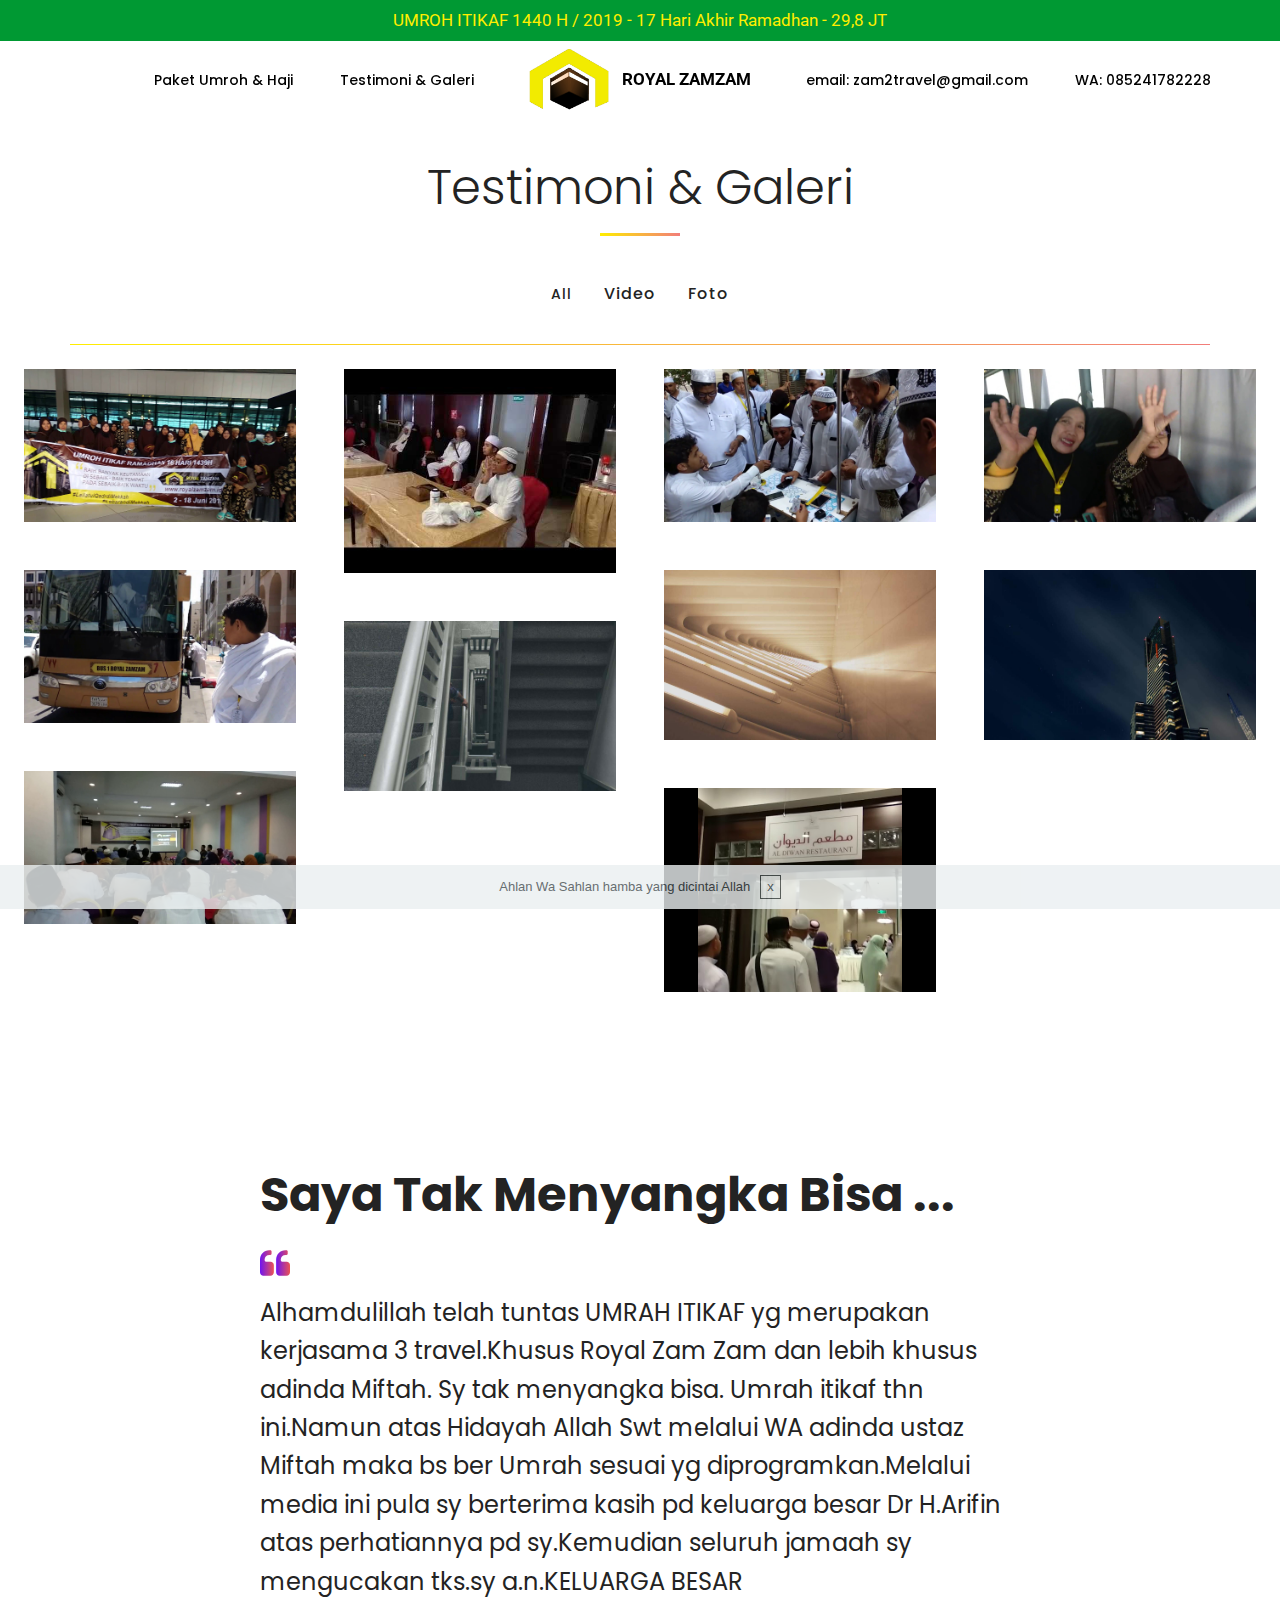
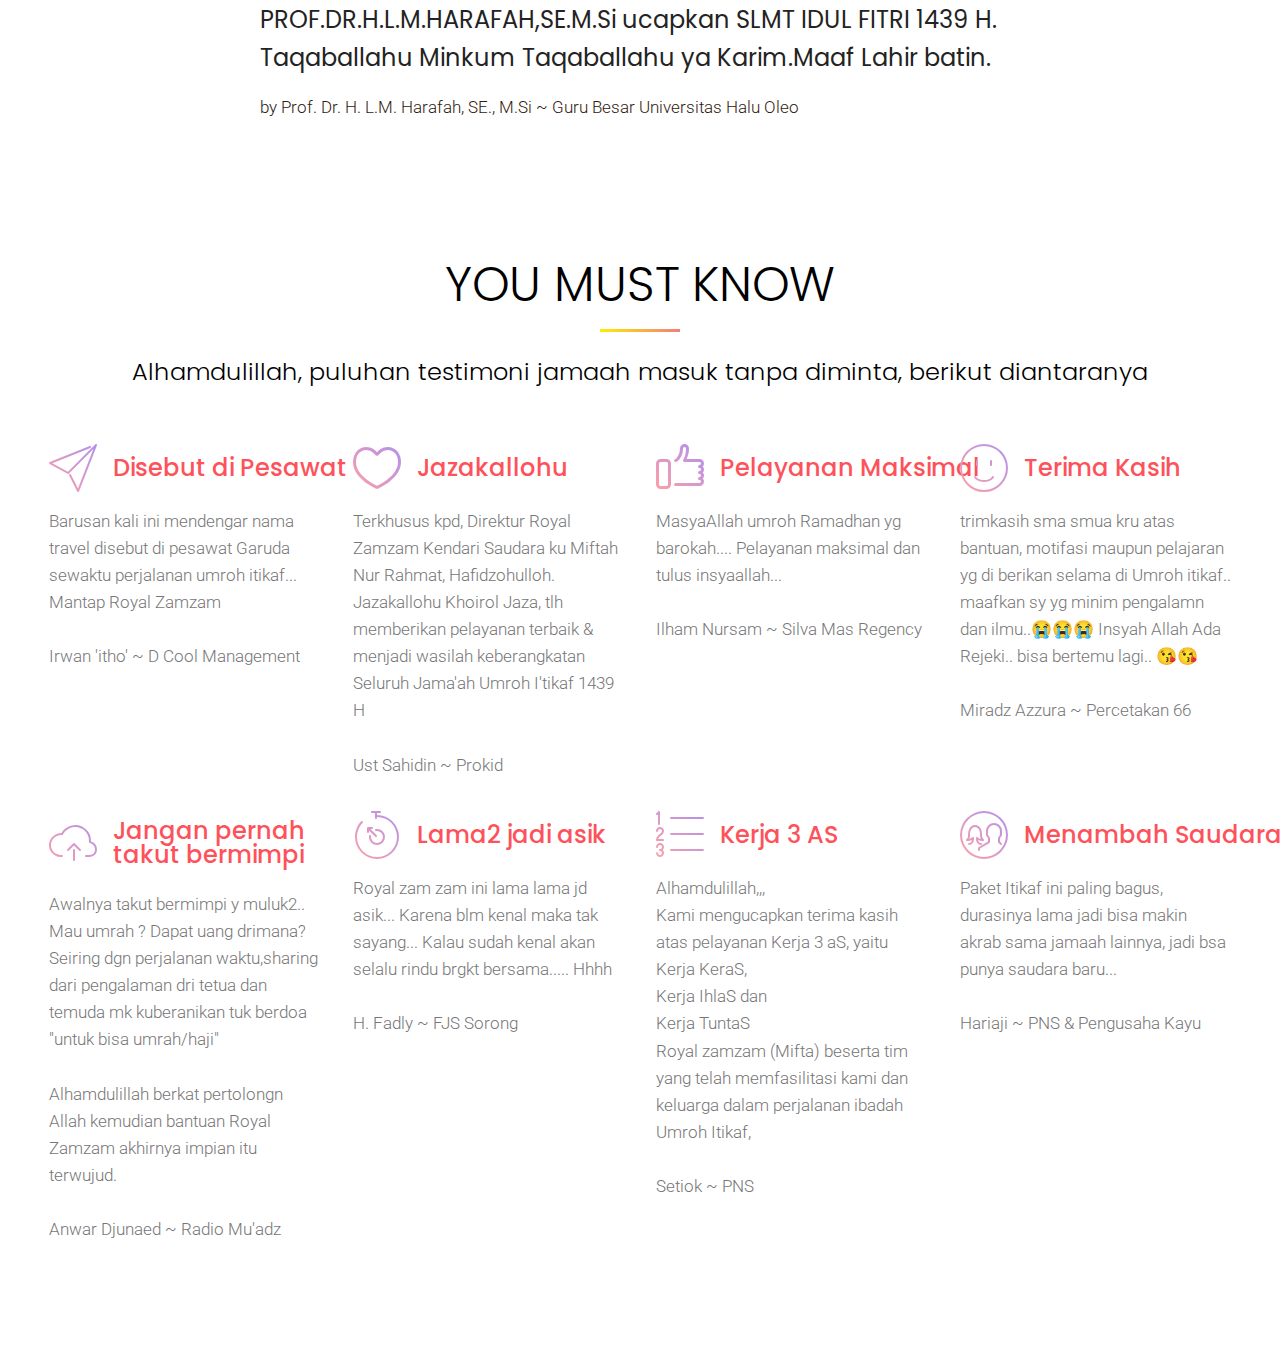
<file: testimoni-galeri-royal-zamzam-travel.html>
<meta content='Program Paket Umroh hemat di bulan November 2018 bersama royal zamzam tour & umroh service' name='description'/>
<meta content='testimoni Umroh Gratis, testimoni, Umroh Kendari, Kendari Travel, Kendari Tour, Sulawesi Tenggara, Sultra, Tanpa Biaya, Umrah, Umrah Gratis, Paket Umroh, Paket Umrah, Biaya Umroh, Biaya Umrah, Travel Umrah, Travel Umroh, tips Umroh, Umrah murah, Umroh murah, Paket Umroh promo, paket umrah promo, paket umroh murah, haji dan umroh, haji dan umrah, travel haji kendari, travel umroh kendari, umroh ramadhan,  umroh itikaf, umroh November, umroh 21 juta' name='keywords'/><!DOCTYPE html>
<html >
<head>
  <!-- Site made with Mobirise Website Builder v4.5.2, https://mobirise.com -->
  <meta charset="UTF-8">
  <meta http-equiv="X-UA-Compatible" content="IE=edge">
  <meta name="generator" content="Mobirise v4.5.2, mobirise.com">
  <meta name="viewport" content="width=device-width, initial-scale=1, minimum-scale=1">
  <link rel="shortcut icon" href="assets/images/logo-royal-zamzam-landscape-transparan-1401x971.png" type="image/x-icon">
  <meta name="description" content="">
  <title>Testimoni &amp; Galeri</title>
  <link rel="stylesheet" href="assets/web/assets/mobirise-icons-bold/mobirise-icons-bold.css">
  <link rel="stylesheet" href="assets/web/assets/mobirise-icons/mobirise-icons.css">
  <link rel="stylesheet" href="assets/tether/tether.min.css">
  <link rel="stylesheet" href="assets/bootstrap/css/bootstrap.min.css">
  <link rel="stylesheet" href="assets/bootstrap/css/bootstrap-reboot.min.css">
  <link rel="stylesheet" href="assets/bootstrap/css/bootstrap-grid.min.css">
  <link rel="stylesheet" href="assets/dropdown/css/style.css">
  <link rel="stylesheet" href="assets/theme/css/style.css">
  <link rel="stylesheet" href="assets/gallery/style.css">
  <link rel="stylesheet" href="assets/mobirise/css/mbr-additional.css" type="text/css">
  
  
  <!-- Facebook Pixel Code -->
<script>
  !function(f,b,e,v,n,t,s)
  {if(f.fbq)return;n=f.fbq=function(){n.callMethod?
  n.callMethod.apply(n,arguments):n.queue.push(arguments)};
  if(!f._fbq)f._fbq=n;n.push=n;n.loaded=!0;n.version='2.0';
  n.queue=[];t=b.createElement(e);t.async=!0;
  t.src=v;s=b.getElementsByTagName(e)[0];
  s.parentNode.insertBefore(t,s)}(window, document,'script',
  'https://connect.facebook.net/en_US/fbevents.js');
  fbq('init', '320686184950274');
  fbq('track', 'TestimoniGaleri');
</script>
<noscript><img height="1" width="1" style="display:none"
  src="https://www.facebook.com/tr?id=320686184950274&ev=PageView&noscript=1"
/></noscript>
<!-- End Facebook Pixel Code -->

</head>
<body>

<!-- Google Analytics -->
UA-110448313-1
<!-- /Google Analytics -->


<section class="menu popup-btn-cards cid-qWdTb4c80M" once="menu" id="menu2-p" data-rv-view="650">

    
    

    <nav class="navbar navbar-dropdown navbar-fixed-top navbar-expand-lg">
        <div class="mbr-overlay" style="opacity: 0.6;"></div>

      <a class="full-link" href="http://www.royalzamzam.id">
        </a><div class="menu-top card-wrapper mbr-fonts-style mbr-white display-7"><a class="full-link" href="{{linkValue}}"></a><a href="paket-umroh-itikaf-akhir-ramadhan-2019-1440-royal-zamzam-travel.html">UMROH ITIKAF 1440 H / 2019 - 17 Hari Akhir Ramadhan - 29,8 JT</a></div>
      
      <div class="collapse navbar-collapse" id="navbarSupportedContent">
            
        <div class="left-menu">
          <ul class="navbar-nav nav-dropdown" data-app-modern-menu="true"><li class="nav-item">
                  <a class="nav-link link text-black display-4" href="paket-umroh-haji-royal-zamzam-travel.html">Paket Umroh &amp; Haji</a>
              </li><li class="nav-item"><a class="nav-link link text-black display-4" href="testimoni-galeri-royal-zamzam-travel.html">Testimoni &amp; Galeri</a></li></ul>
        </div>

        <div class="brand-container">
          <div class="navbar-brand">
              <span class="navbar-logo">
                  <a href="https://royalzamzam.id">
                      <img src="assets/images/logo-royal-zamzam-landscape-transparan-1401x971.png" alt="Herbal Zamzam" title="" media-simple="true" style="height: 3.8rem;">
                  </a>
              </span>
              <span class="navbar-caption-wrap"><a class="navbar-caption text-black display-7" href="#top">ROYAL ZAMZAM</a></span>
          </div>
        </div>

        <div class="right-menu">
          <ul class="navbar-nav nav-dropdown" data-app-modern-menu="true"><li class="nav-item">
                <a class="nav-link link text-black display-4" href="testimoni-galeri-royal-zamzam-travel.html">email: zam2travel@gmail.com</a>
            </li><li class="nav-item"><a class="nav-link link text-black display-4" href="testimoni-galeri-royal-zamzam-travel.html">WA: 085241782228</a></li></ul>
        </div>
      </div>

          <button class="navbar-toggler" type="button" data-toggle="collapse" data-target="#navbarSupportedContent" aria-controls="navbarNavAltMarkup" aria-expanded="false" aria-label="Toggle navigation">
            <div class="hamburger">
                <span></span>
                <span></span>
                <span></span>
                <span></span>
            </div>
          </button>
    </nav>
</section>

<section class="mbr-gallery mbr-slider-carousel cid-qWyQgsGkTT" id="gallery1-26" data-rv-view="652">

    

    
    <h2 class="align-center mbr-fonts-style mbr-section-title display-2">Testimoni &amp; Galeri</h2>
    <div class="underline align-center">
        <div class="line"></div>
    </div>
<!--     <div mbr-class="{'container': !fullWidth}"> -->
        <div class="col-left-gallery"><!-- Filter --><div class="mbr-gallery-filter container gallery-filter-active"><ul buttons="0"><li class="mbr-gallery-filter-all"><a class="btn btn-md btn-primary-outline active display-4" href="">All</a></li></ul></div><!-- Gallery --><div class="mbr-gallery-row"><div class="mbr-gallery-layout-default"><div><div><div class="mbr-gallery-item mbr-gallery-item--p3 video-slide" data-video-url="https://youtu.be/LtE6BIHZoVo" data-tags="Video"><div href="#lb-gallery1-26" data-slide-to="0" data-toggle="modal"><div></div><img alt="" src="assets/images/2018-6-1-8-53-51-131127.jpg"><span class="icon-video"></span><span class="mbr-gallery-title mbr-fonts-style display-7">Sebelum Keberangkatan</span></div></div><div class="mbr-gallery-item mbr-gallery-item--p3 video-slide" data-video-url="https://youtu.be/E-Z7OgXrRs4" data-tags="Video"><div href="#lb-gallery1-26" data-slide-to="1" data-toggle="modal"><div></div><img alt="" src="assets/images/2018-6-1-8-54-13-717841.jpg"><span class="icon-video"></span><span class="mbr-gallery-title mbr-fonts-style display-7">Teknikal Meeting di Madinah</span></div></div><div class="mbr-gallery-item mbr-gallery-item--p3 video-slide" data-video-url="https://youtu.be/9v6q3ZIApxY" data-tags="Video"><div href="#lb-gallery1-26" data-slide-to="2" data-toggle="modal"><div></div><img alt="" src="assets/images/2018-6-1-8-55-1-529240.jpg"><span class="icon-video"></span><span class="mbr-gallery-title mbr-fonts-style display-7">Registrasi Kartu Data Saudi</span></div></div><div class="mbr-gallery-item mbr-gallery-item--p3 video-slide" data-video-url="https://youtu.be/JSMZs7y05eI" data-tags="Video"><div href="#lb-gallery1-26" data-slide-to="3" data-toggle="modal"><div></div><img alt="" src="assets/images/2018-6-1-8-56-8-19528.jpg"><span class="icon-video"></span><span class="mbr-gallery-title mbr-fonts-style display-7">Type caption here</span></div></div><div class="mbr-gallery-item mbr-gallery-item--p3 video-slide" data-video-url="https://youtu.be/5tKdfQ1hO-s" data-tags="Video"><div href="#lb-gallery1-26" data-slide-to="4" data-toggle="modal"><div></div><img alt="" src="assets/images/2018-6-1-8-56-41-154645.jpg"><span class="icon-video"></span><span class="mbr-gallery-title mbr-fonts-style display-7">Type caption here</span></div></div><div class="mbr-gallery-item mbr-gallery-item--p3" data-video-url="false" data-tags="Foto"><div href="#lb-gallery1-26" data-slide-to="5" data-toggle="modal"><img src="assets/images/gallery05.jpg" alt=""><span class="icon-focus"></span><span class="mbr-gallery-title mbr-fonts-style display-7">Type caption here</span></div></div><div class="mbr-gallery-item mbr-gallery-item--p3" data-video-url="false" data-tags="Foto"><div href="#lb-gallery1-26" data-slide-to="6" data-toggle="modal"><img src="assets/images/gallery06.jpg" alt=""><span class="icon-focus"></span><span class="mbr-gallery-title mbr-fonts-style display-7">Type caption here</span></div></div><div class="mbr-gallery-item mbr-gallery-item--p3" data-video-url="false" data-tags="Foto"><div href="#lb-gallery1-26" data-slide-to="7" data-toggle="modal"><img src="assets/images/gallery07.jpg" alt=""><span class="icon-focus"></span><span class="mbr-gallery-title mbr-fonts-style display-7">Type caption here</span></div></div><div class="mbr-gallery-item mbr-gallery-item--p3 video-slide" data-video-url="https://youtu.be/Lns034aex0U" data-tags="Video"><div href="#lb-gallery1-26" data-slide-to="8" data-toggle="modal"><div></div><img alt="" src="assets/images/2018-6-1-8-52-59-293648.jpg"><span class="icon-video"></span><span class="mbr-gallery-title mbr-fonts-style display-7">Manasik Umroh Itikaf 2018</span></div></div><div class="mbr-gallery-item mbr-gallery-item--p3 video-slide" data-video-url="https://youtu.be/bmiDRqzfOFM" data-tags="Video"><div href="#lb-gallery1-26" data-slide-to="9" data-toggle="modal"><div></div><img alt="" src="assets/images/2018-6-1-8-25-40-692897.jpg"><span class="icon-video"></span><span class="mbr-gallery-title mbr-fonts-style display-7">Di Restoran Bintang 5</span></div></div></div></div><div class="clearfix"></div></div></div><!-- Lightbox --><div data-app-prevent-settings="" class="mbr-slider modal fade carousel slide" tabindex="-1" data-keyboard="true" data-interval="false" id="lb-gallery1-26"><div class="modal-dialog"><div class="modal-content"><div class="modal-body"><ol class="carousel-indicators"><li data-app-prevent-settings="" data-target="#lb-gallery1-26" data-slide-to="0"></li><li data-app-prevent-settings="" data-target="#lb-gallery1-26" data-slide-to="1"></li><li data-app-prevent-settings="" data-target="#lb-gallery1-26" data-slide-to="2"></li><li data-app-prevent-settings="" data-target="#lb-gallery1-26" data-slide-to="3"></li><li data-app-prevent-settings="" data-target="#lb-gallery1-26" class=" active" data-slide-to="4"></li><li data-app-prevent-settings="" data-target="#lb-gallery1-26" data-slide-to="5"></li><li data-app-prevent-settings="" data-target="#lb-gallery1-26" data-slide-to="6"></li><li data-app-prevent-settings="" data-target="#lb-gallery1-26" data-slide-to="7"></li><li data-app-prevent-settings="" data-target="#lb-gallery1-26" data-slide-to="8"></li><li data-app-prevent-settings="" data-target="#lb-gallery1-26" data-slide-to="9"></li></ol><div class="carousel-inner"><div class="carousel-item video-container"><img src="assets/images/gallery00.jpg" alt=""></div><div class="carousel-item video-container"><img src="assets/images/gallery01.jpg" alt=""></div><div class="carousel-item video-container"><img src="assets/images/gallery02.jpg" alt=""></div><div class="carousel-item video-container"><img src="assets/images/gallery03.jpg" alt=""></div><div class="carousel-item active video-container"><img src="assets/images/gallery04.jpg" alt=""></div><div class="carousel-item"><img src="assets/images/gallery05.jpg" alt=""></div><div class="carousel-item"><img src="assets/images/gallery06.jpg" alt=""></div><div class="carousel-item"><img src="assets/images/gallery07.jpg" alt=""></div><div class="carousel-item video-container"><img src="assets/images/gallery07.jpg" alt=""></div><div class="carousel-item video-container"><img src="assets/images/gallery03.jpg" alt=""></div></div><a class="carousel-control carousel-control-prev" role="button" data-slide="prev" href="#lb-gallery1-26"><span class="mbri-left mbr-iconfont" aria-hidden="true"></span><span class="sr-only">Previous</span></a><a class="carousel-control carousel-control-next" role="button" data-slide="next" href="#lb-gallery1-26"><span class="mbri-right mbr-iconfont" aria-hidden="true"></span><span class="sr-only">Next</span></a><a class="close" href="#" role="button" data-dismiss="modal"><span class="sr-only">Close</span></a></div></div></div></div></div>
   <!--  </div> -->
</section>

<section class="mbr-section article svg-gradient-elements cid-qWyTNOOMxA" id="content6-27" data-rv-view="696">

     

    <svg class="svg-gradient">
        <linearGradient>
            <stop class="gradColor1" offset="0%" stop-color="#6f14f1"></stop>
            <stop class="gradColor2" offset="100%" stop-color="#eb5353"></stop>
        </linearGradient>  
    </svg>
    <div class="container-fluid">
        <div class="media-container-row">
            <div class="col-12 col-md-8 col-lg-8">
                <h2 class="mbr-section-title pb-3 align-left mbr-fonts-style mbr-bold display-2">Saya Tak Menyangka Bisa ...</h2>
                <div class="blockquote-quote align-left pb-3">
                    <svg class="gradient-element" xmlns="http://www.w3.org/2000/svg" xmlns:xlink="http://www.w3.org/1999/xlink" version="1.1" x="0px" y="0px" width="475.082px" height="475.081px" viewBox="0 0 475.082 475.081" xml:space="preserve">
                        <g><g>
                            <path d="M164.45,219.27h-63.954c-7.614,0-14.087-2.664-19.417-7.994c-5.327-5.33-7.994-11.801-7.994-19.417v-9.132    c0-20.177,7.139-37.401,21.416-51.678c14.276-14.272,31.503-21.411,51.678-21.411h18.271c4.948,0,9.229-1.809,12.847-5.424    c3.616-3.617,5.424-7.898,5.424-12.847V54.819c0-4.948-1.809-9.233-5.424-12.85c-3.617-3.612-7.898-5.424-12.847-5.424h-18.271    c-19.797,0-38.684,3.858-56.673,11.563c-17.987,7.71-33.545,18.132-46.68,31.267c-13.134,13.129-23.553,28.688-31.262,46.677    C3.855,144.039,0,162.931,0,182.726v200.991c0,15.235,5.327,28.171,15.986,38.834c10.66,10.657,23.606,15.985,38.832,15.985    h109.639c15.225,0,28.167-5.328,38.828-15.985c10.657-10.663,15.987-23.599,15.987-38.834V274.088    c0-15.232-5.33-28.168-15.994-38.832C192.622,224.6,179.675,219.27,164.45,219.27z"></path>
                            <path d="M459.103,235.256c-10.656-10.656-23.599-15.986-38.828-15.986h-63.953c-7.61,0-14.089-2.664-19.41-7.994    c-5.332-5.33-7.994-11.801-7.994-19.417v-9.132c0-20.177,7.139-37.401,21.409-51.678c14.271-14.272,31.497-21.411,51.682-21.411    h18.267c4.949,0,9.233-1.809,12.848-5.424c3.613-3.617,5.428-7.898,5.428-12.847V54.819c0-4.948-1.814-9.233-5.428-12.85    c-3.614-3.612-7.898-5.424-12.848-5.424h-18.267c-19.808,0-38.691,3.858-56.685,11.563c-17.984,7.71-33.537,18.132-46.672,31.267    c-13.135,13.129-23.559,28.688-31.265,46.677c-7.707,17.987-11.567,36.879-11.567,56.674v200.991    c0,15.235,5.332,28.171,15.988,38.834c10.657,10.657,23.6,15.985,38.828,15.985h109.633c15.229,0,28.171-5.328,38.827-15.985    c10.664-10.663,15.985-23.599,15.985-38.834V274.088C475.082,258.855,469.76,245.92,459.103,235.256z"></path>
                        </g></g>
                    </svg>
                </div>
                <div class="mbr-text mbr-fonts-style pb-3 display-5">Alhamdulillah telah tuntas UMRAH ITIKAF yg merupakan kerjasama 3 travel.Khusus Royal Zam Zam dan lebih khusus adinda Miftah. Sy tak menyangka bisa. Umrah itikaf thn ini.Namun atas Hidayah Allah Swt melalui WA adinda ustaz Miftah maka bs ber Umrah sesuai yg diprogramkan.Melalui media ini pula sy berterima kasih pd keluarga besar Dr H.Arifin atas perhatiannya pd sy.Kemudian seluruh jamaah sy mengucakan tks.sy a.n.KELUARGA BESAR  PROF.DR.H.L.M.HARAFAH,SE.M.Si ucapkan SLMT IDUL FITRI 1439 H. Taqaballahu Minkum Taqaballahu ya Karim.Maaf Lahir batin.</div>
                <div class="mbr-text signature mbr-fonts-style align-left display-7">by&nbsp;<span>Prof. Dr. H. L.M. Harafah, SE., M.Si ~ Guru Besar Universitas Halu Oleo</span></div>
            </div>
        </div>
    </div>
</section>

<section class="features8 cid-qWyUEidJMS" id="features8-28" data-rv-view="698">
    
    

    
    <div class="container-fluid justify-content-center">
        <h2 class="mbr-section-title mbr-fonts-style align-center mbr-black display-2">YOU MUST KNOW</h2>
        <div class="underline align-center">
            <div class="line"></div>
        </div>
        <h3 class="mbr-section-subtitle mbr-fonts-style pb-5 pt-3 mbr-light align-center mbr-black display-5">Alhamdulillah, puluhan testimoni jamaah masuk tanpa diminta, berikut diantaranya</h3>
        
        <div class="row content-row">
            <div class="card pl-3 pr-3 col-12 col-md-6 col-lg-3">
                <div class="media pb-3">
                    <div class="card-img align-self-center">
                        <span class="mbr-iconfont mbri-paper-plane" media-simple="true"></span>
                    </div>
                    <div class="media-body">
                        <h4 class="card-title py-2 align-left mbr-fonts-style display-5">Disebut di Pesawat</h4>
                    </div>
                </div>                
                <div class="card-box align-left">
                    <p class="mbr-text mbr-fonts-style display-7">Barusan kali ini mendengar nama travel disebut di pesawat Garuda sewaktu perjalanan umroh itikaf... Mantap Royal Zamzam<br><br>Irwan 'itho' ~ D Cool Management</p>
                </div>
            </div>

            <div class="card pl-3 pr-3 col-12 col-md-6 col-lg-3">
                <div class="media pb-3">
                    <div class="card-img align-self-center">
                        <span class="mbrib-hearth mbr-iconfont" media-simple="true"></span>
                    </div>
                    <div class="media-body">
                        <h4 class="card-title py-2 align-left mbr-fonts-style display-5">Jazakallohu</h4>
                    </div>
                </div>                
                <div class="card-box align-left">
                    <p class="mbr-text mbr-fonts-style display-7">Terkhusus kpd, Direktur Royal Zamzam Kendari Saudara ku Miftah Nur Rahmat, Hafidzohulloh. Jazakallohu Khoirol Jaza,  tlh memberikan pelayanan terbaik &amp; menjadi wasilah keberangkatan Seluruh Jama'ah Umroh I'tikaf 1439 H<br><br>Ust Sahidin ~ Prokid</p>
                </div>
            </div>

            <div class="card pl-3 pr-3 col-12 col-md-6 col-lg-3">
                <div class="media pb-3">
                    <div class="card-img align-self-center">
                        <span class="mbrib-like mbr-iconfont" media-simple="true"></span>
                    </div>
                    <div class="media-body">
                        <h4 class="card-title py-2 align-left mbr-fonts-style display-5">Pelayanan Maksimal</h4>
                    </div>
                </div>                
                <div class="card-box align-left">
                    <p class="mbr-text mbr-fonts-style display-7">MasyaAllah umroh Ramadhan yg barokah.... Pelayanan maksimal dan tulus insyaallah...<br><br>Ilham Nursam ~ Silva Mas Regency </p>
                </div>
            </div>

            <div class="card pl-3 pr-3 col-12 col-md-6 col-lg-3">
                <div class="media pb-3">
                    <div class="card-img align-self-center">
                        <span class="mbr-iconfont mbri-smile-face" media-simple="true"></span>
                    </div>
                    <div class="media-body">
                        <h4 class="card-title py-2 align-left mbr-fonts-style display-5">Terima Kasih</h4>
                    </div>
                </div>                
                <div class="card-box align-left">
                    <p class="mbr-text mbr-fonts-style display-7"> trimkasih sma smua kru atas bantuan, motifasi maupun pelajaran yg di berikan selama di Umroh itikaf.. maafkan sy yg minim pengalamn dan ilmu..😭😭😭 Insyah Allah Ada Rejeki.. bisa bertemu lagi.. 😘😘<br><br>Miradz Azzura ~ Percetakan 66</p>
                </div>
            </div>
        </div>
        
        <div class="row content-row">
            <div class="card pl-3 pr-3 col-12 col-md-6 col-lg-3">
                <div class="media pb-3">
                    <div class="card-img align-self-center">
                        <span class="mbr-iconfont mbri-upload" media-simple="true"></span>
                    </div>
                    <div class="media-body">
                        <h4 class="card-title py-2 align-left mbr-fonts-style display-5">Jangan pernah <br>takut bermimpi</h4>
                    </div>
                </div>                
                <div class="card-box align-left">
                    <p class="mbr-text mbr-fonts-style display-7">Awalnya takut bermimpi y muluk2..
<br>Mau umrah ? Dapat uang drimana? 
<br>Seiring dgn perjalanan waktu,sharing dari pengalaman dri tetua dan temuda mk kuberanikan tuk berdoa "untuk bisa umrah/haji"
<br>
<br>Alhamdulillah berkat pertolongn Allah kemudian bantuan Royal Zamzam akhirnya impian itu terwujud.<br><br>Anwar Djunaed ~ Radio Mu'adz&nbsp;</p>
                </div>
            </div>

            <div class="card pl-3 pr-3 col-12 col-md-6 col-lg-3">
                <div class="media pb-3">
                    <div class="card-img align-self-center">
                        <span class="mbr-iconfont mbri-timer" media-simple="true"></span>
                    </div>
                    <div class="media-body">
                        <h4 class="card-title py-2 align-left mbr-fonts-style display-5">Lama2 jadi asik</h4>
                    </div>
                </div>                
                <div class="card-box align-left">
                    <p class="mbr-text mbr-fonts-style display-7">Royal zam zam ini lama lama jd asik... Karena blm kenal maka tak sayang... Kalau sudah kenal akan selalu rindu brgkt bersama..... Hhhh<br><br>H. Fadly ~ FJS Sorong</p>
                </div>
            </div>

            <div class="card pl-3 pr-3 col-12 col-md-6 col-lg-3">
                <div class="media pb-3">
                    <div class="card-img align-self-center">
                        <span class="mbr-iconfont mbri-numbered-list" media-simple="true"></span>
                    </div>
                    <div class="media-body">
                        <h4 class="card-title py-2 align-left mbr-fonts-style display-5">Kerja 3 AS</h4>
                    </div>
                </div>                
                <div class="card-box align-left">
                    <p class="mbr-text mbr-fonts-style display-7">Alhamdulillah,,, <br>Kami mengucapkan terima kasih atas pelayanan Kerja 3 aS, yaitu<br>Kerja KeraS, <br>Kerja IhlaS dan <br>Kerja TuntaS <br>Royal zamzam (Mifta) beserta tim yang telah memfasilitasi kami dan keluarga dalam perjalanan ibadah Umroh Itikaf,&nbsp;<br><br>Setiok ~ PNS</p>
                </div>
            </div>

            <div class="card pl-3 pr-3 col-12 col-md-6 col-lg-3">
                <div class="media pb-3">
                    <div class="card-img align-self-center">
                        <span class="mbr-iconfont mbri-users" media-simple="true"></span>
                    </div>
                    <div class="media-body">
                        <h4 class="card-title py-2 align-left mbr-fonts-style display-5">Menambah Saudara</h4>
                    </div>
                </div>                
                <div class="card-box align-left">
                    <p class="mbr-text mbr-fonts-style display-7">Paket Itikaf ini paling bagus, durasinya lama jadi bisa makin akrab sama jamaah lainnya, jadi bsa punya saudara baru...<br><br>Hariaji ~ PNS &amp; Pengusaha Kayu</p>
                </div>
            </div>
        </div>
    </div>
</section>


  <script src="assets/web/assets/jquery/jquery.min.js"></script>
  <script src="assets/tether/tether.min.js"></script>
  <script src="assets/popper/popper.min.js"></script>
  <script src="assets/bootstrap/js/bootstrap.min.js"></script>
  <script src="assets/cookies-alert-plugin/cookies-alert-core.js"></script>
  <script src="assets/cookies-alert-plugin/cookies-alert-script.js"></script>
  <script src="assets/dropdown/js/script.min.js"></script>
  <script src="assets/touchswipe/jquery.touch-swipe.min.js"></script>
  <script src="assets/smoothscroll/smooth-scroll.js"></script>
  <script src="assets/bootstrapcarouselswipe/bootstrap-carousel-swipe.js"></script>
  <script src="assets/mbr-gradient-svg/mbr-gradient-svg.js"></script>
  <script src="assets/masonry/masonry.pkgd.min.js"></script>
  <script src="assets/imagesloaded/imagesloaded.pkgd.min.js"></script>
  <script src="assets/theme/js/script.js"></script>
  <script src="assets/gallery/player.min.js"></script>
  <script src="assets/gallery/script.js"></script>
  
  
<input name="cookieData" type="hidden" data-cookie-text="Ahlan Wa Sahlan hamba yang dicintai Allah">
  </body>
</html>
</file>
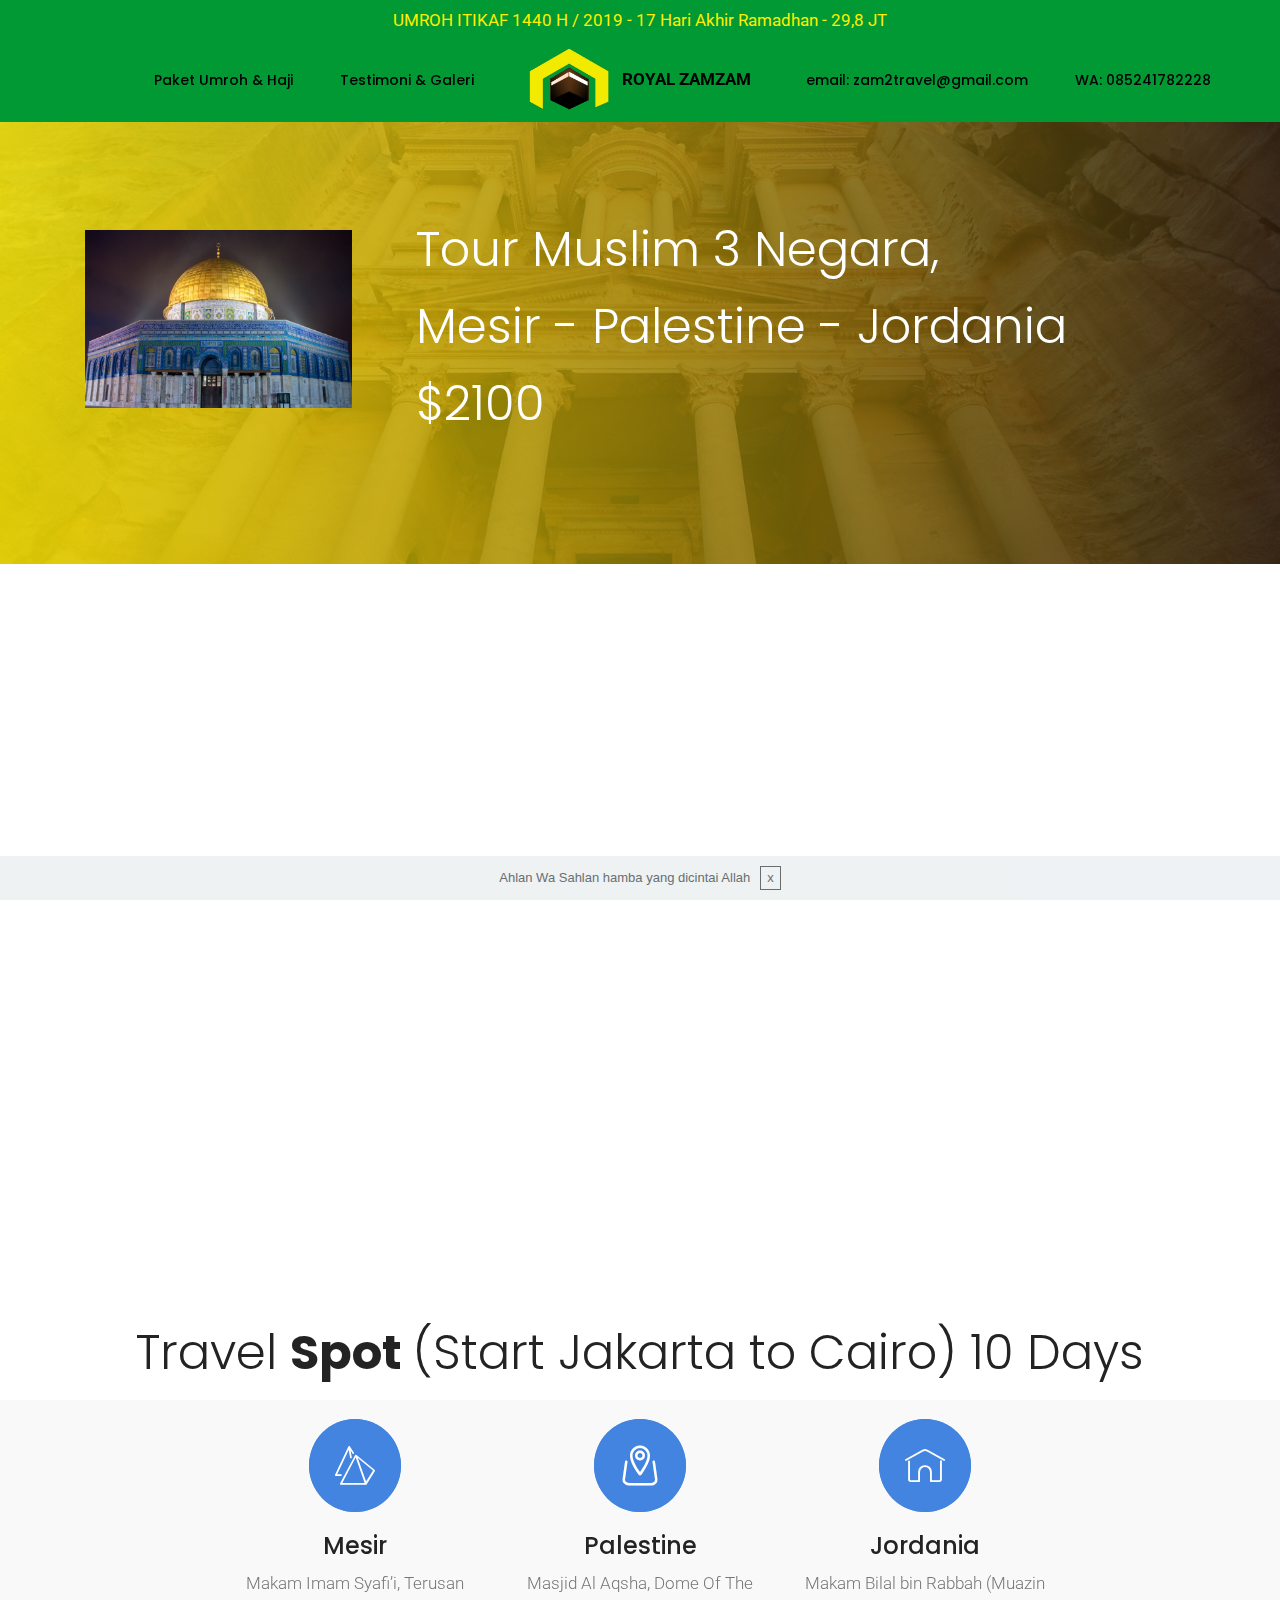
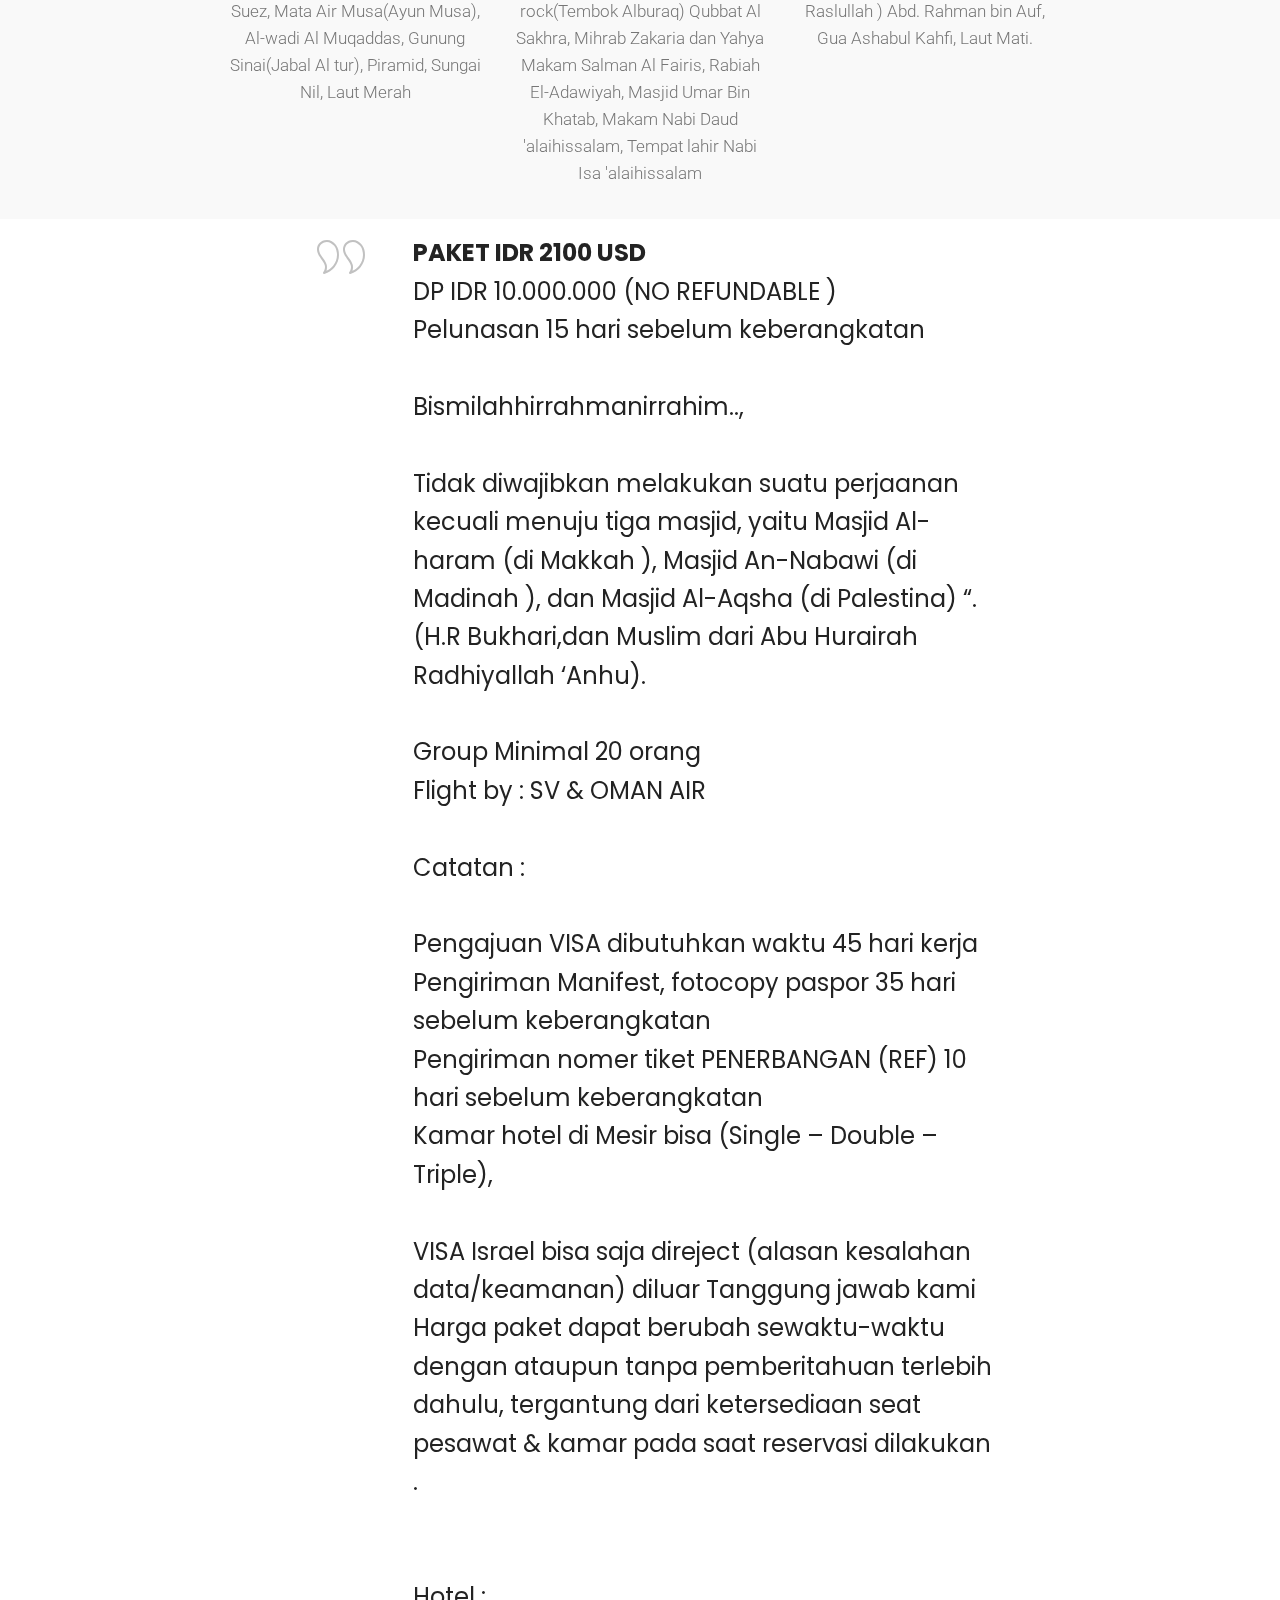
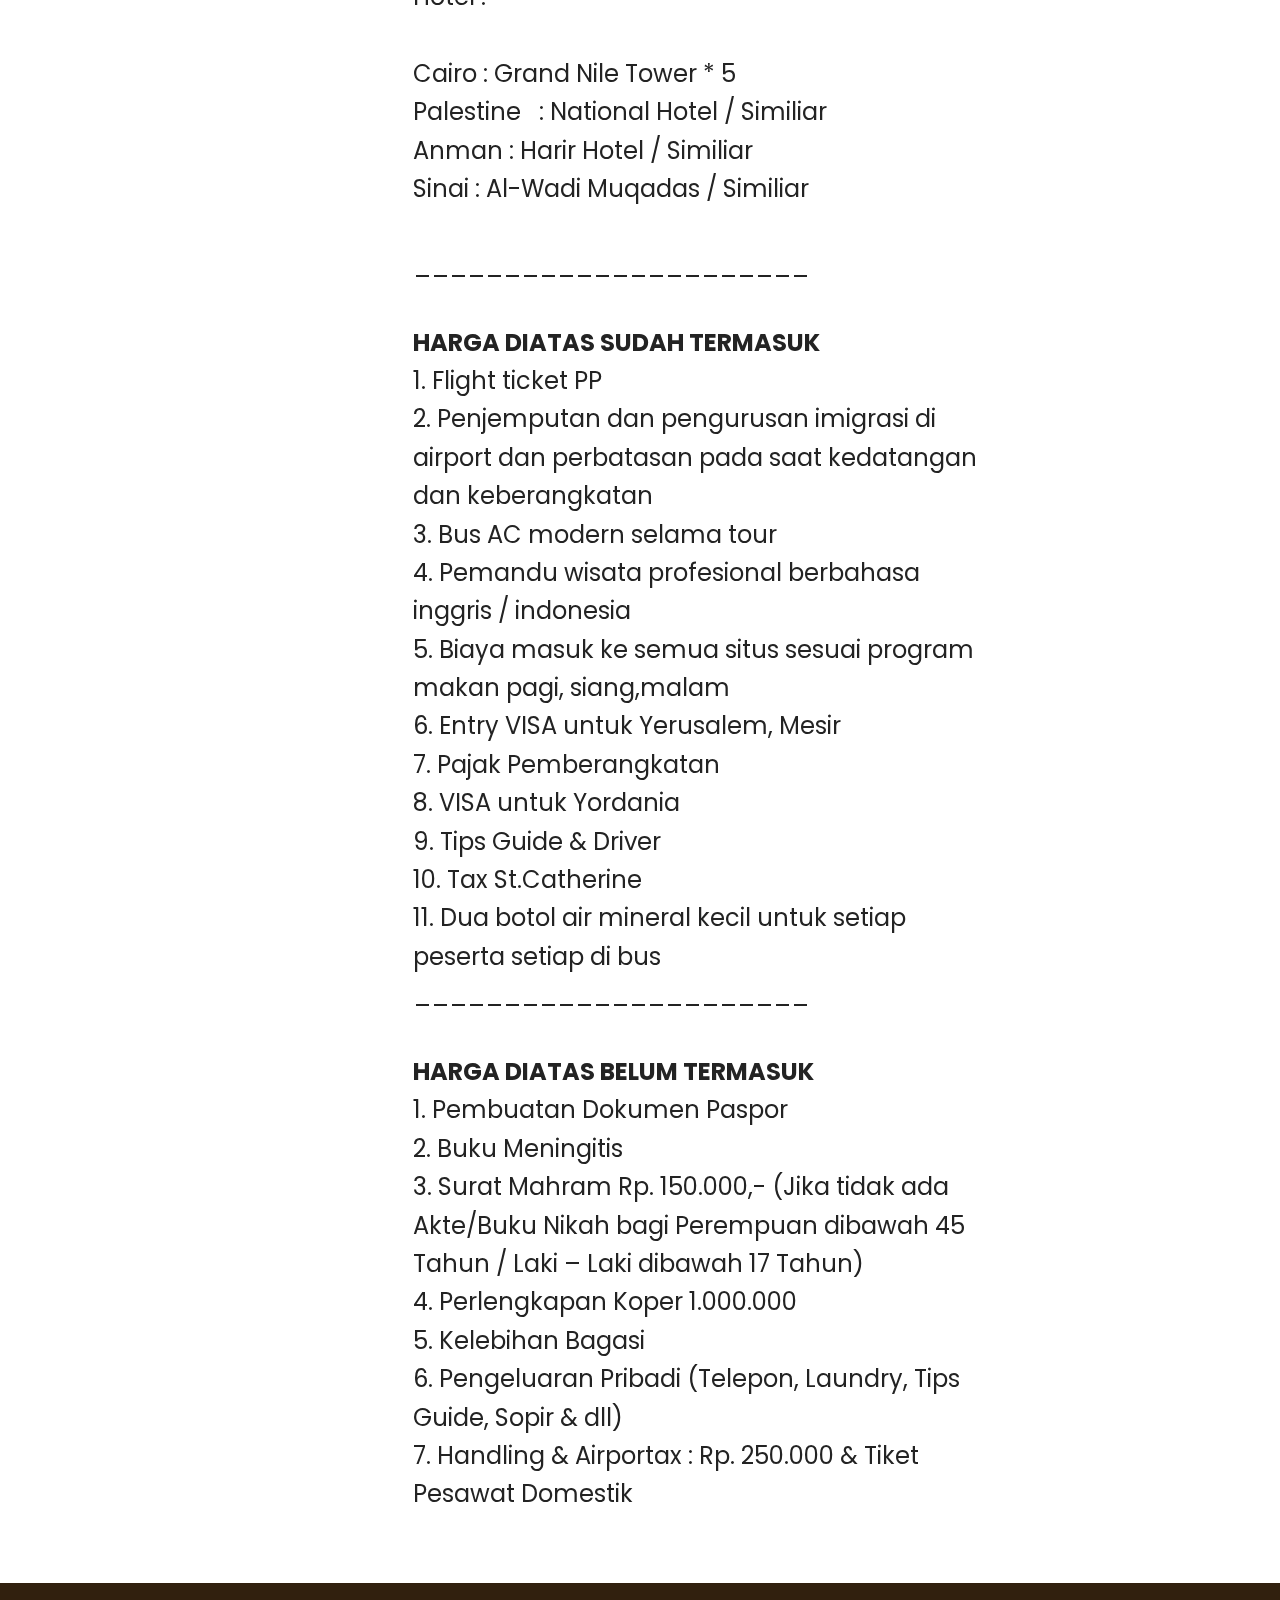
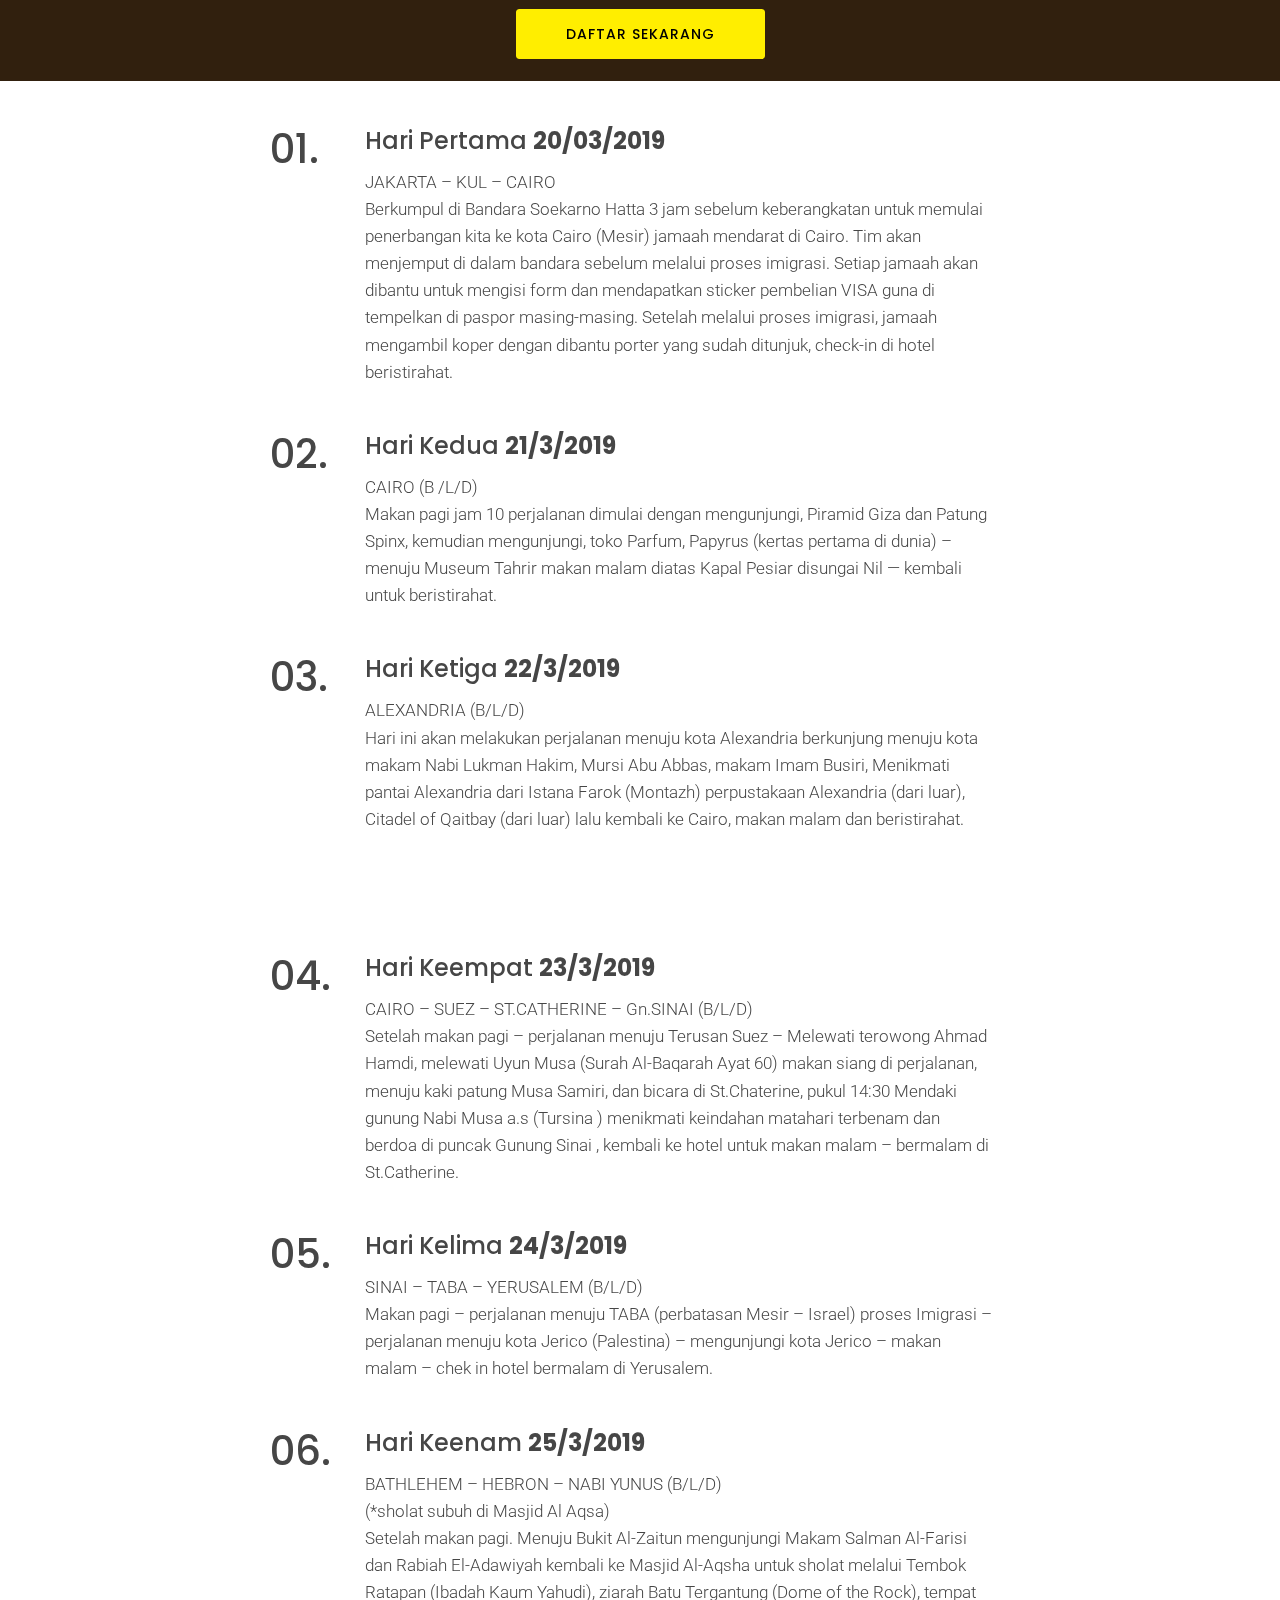
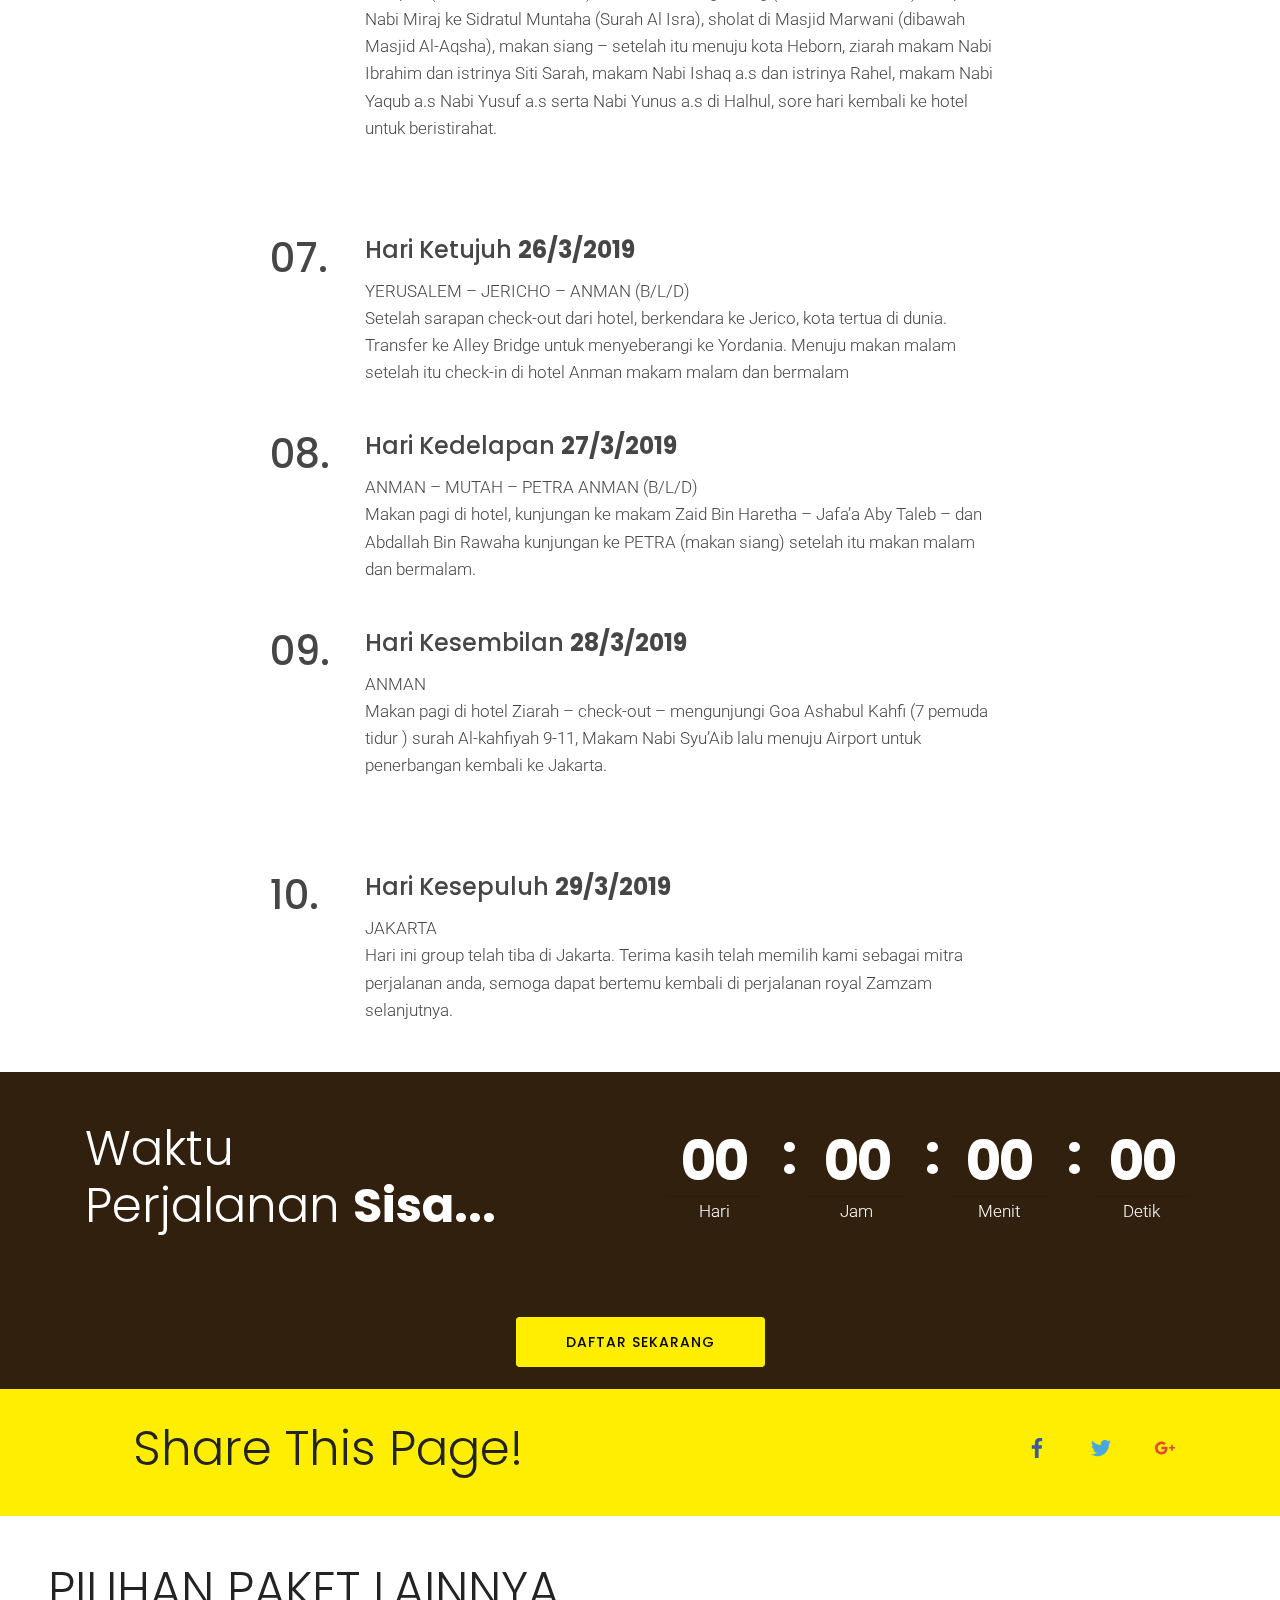
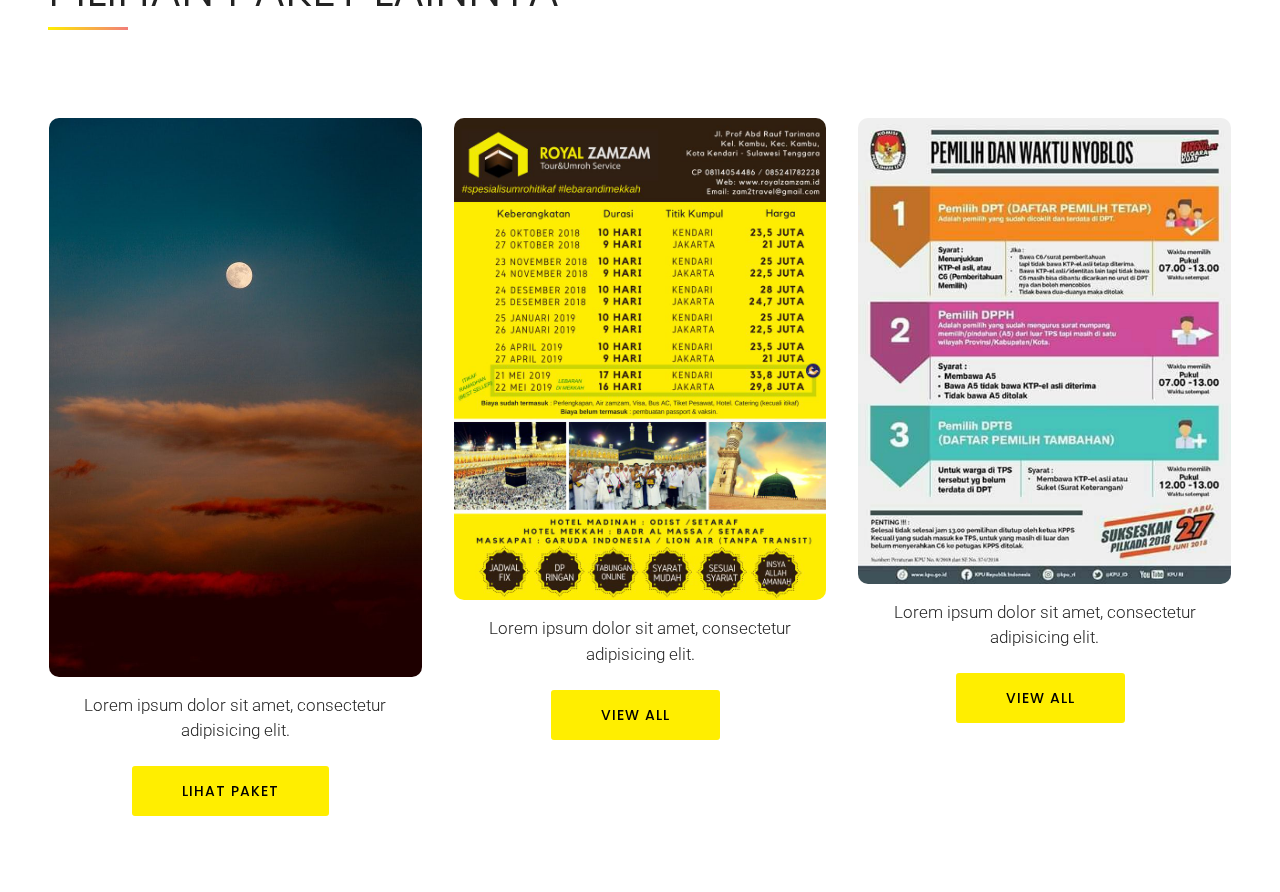
<file: tour-muslim-petra-amman-jerussalem-2019.html>
<meta content='Program Tour Muslim Terbaru, 3 Negara: Mesir, Palestin, Jordania Mengunjungi :
Mesir : Makam Imam Syafi’i, Terusan Suez, Mata Air Musa(Ayun Musa), Al-wadi Al Muqaddas, Gunung Sinai(Jabal Al tur), Piramid, Sungai Nil, Laut Merah.
Palestina : Masjid Al Aqsha, Dome Of The rock(Tembok Alburaq) Qubbat Al Sakhra, Mihrab Zakaria dan Yahya Makam Salman Al Fairis, Rabiah El-Adawiyah, Masjid Umar Bin Khatab, Makam Nabi Daud, Temapat lahir Nabi Isa a.s.
Yordania : Makam Bilal bin Rabbah (Muazin Raslullah ) Abd. Rahman bin Auf, Gua Ashabul Kahfi, Laut Mati.' name='description'/>
<meta content='Umroh Gratis, Umroh Kendari, Kendari Travel, Kendari Tour, Sulawesi Tenggara, Sultra, Tanpa Biaya, Umrah, Umrah Gratis, Paket Umroh, Paket Umrah, Biaya Umroh, Biaya Umrah, Travel Umrah, Travel Umroh, tips Umroh, Umrah murah, Umroh murah, Paket Umroh promo, paket umrah promo, paket umroh murah, haji dan umroh, haji dan umrah, travel haji kendari, travel umroh kendari, paket tour palestina, palestin, petra, amman,' name='keywords'/><!DOCTYPE html>
<html >
<head>
  <!-- Site made with Mobirise Website Builder v4.5.2, https://mobirise.com -->
  <meta charset="UTF-8">
  <meta http-equiv="X-UA-Compatible" content="IE=edge">
  <meta name="generator" content="Mobirise v4.5.2, mobirise.com">
  <meta name="viewport" content="width=device-width, initial-scale=1, minimum-scale=1">
  <link rel="shortcut icon" href="assets/images/logo-royal-zamzam-landscape-transparan-1401x971.png" type="image/x-icon">
  <meta name="description" content="">
  <title>Tour Muslim Maret 2019</title>
  <link rel="stylesheet" href="assets/icon54-v2/style.css">
  <link rel="stylesheet" href="assets/web/assets/mobirise-icons-bold/mobirise-icons-bold.css">
  <link rel="stylesheet" href="assets/web/assets/mobirise-icons/mobirise-icons.css">
  <link rel="stylesheet" href="assets/tether/tether.min.css">
  <link rel="stylesheet" href="assets/bootstrap/css/bootstrap.min.css">
  <link rel="stylesheet" href="assets/bootstrap/css/bootstrap-reboot.min.css">
  <link rel="stylesheet" href="assets/bootstrap/css/bootstrap-grid.min.css">
  <link rel="stylesheet" href="assets/socicon/css/styles.css">
  <link rel="stylesheet" href="assets/dropdown/css/style.css">
  <link rel="stylesheet" href="assets/theme/css/style.css">
  <link rel="stylesheet" href="assets/mobirise/css/mbr-additional.css" type="text/css">
  
  
  <!-- Facebook Pixel Code -->
<script>
  !function(f,b,e,v,n,t,s)
  {if(f.fbq)return;n=f.fbq=function(){n.callMethod?
  n.callMethod.apply(n,arguments):n.queue.push(arguments)};
  if(!f._fbq)f._fbq=n;n.push=n;n.loaded=!0;n.version='2.0';
  n.queue=[];t=b.createElement(e);t.async=!0;
  t.src=v;s=b.getElementsByTagName(e)[0];
  s.parentNode.insertBefore(t,s)}(window, document,'script',
  'https://connect.facebook.net/en_US/fbevents.js');
  fbq('init', '320686184950274');
  fbq('track', 'TourMuslimMaret');
</script>
<noscript><img height="1" width="1" style="display:none"
  src="https://www.facebook.com/tr?id=320686184950274&ev=PageView&noscript=1"
/></noscript>
<!-- End Facebook Pixel Code -->

</head>
<body>

<!-- Google Analytics -->
UA-110448313-1
<!-- /Google Analytics -->


<section class="menu popup-btn-cards cid-qWwWQaOEKq" once="menu" id="menu2-1d" data-rv-view="616">

    
    

    <nav class="navbar navbar-dropdown navbar-fixed-top navbar-expand-lg">
        <div class="mbr-overlay" style="opacity: 0.6;"></div>

      <a class="full-link" href="http://www.royalzamzam.id">
        </a><div class="menu-top card-wrapper mbr-fonts-style mbr-white display-7"><a class="full-link" href="{{linkValue}}"></a><a href="paket-umroh-itikaf-akhir-ramadhan-2019-1440-royal-zamzam-travel.html">UMROH ITIKAF 1440 H / 2019 - 17 Hari Akhir Ramadhan - 29,8 JT</a></div>
      
      <div class="collapse navbar-collapse" id="navbarSupportedContent">
            
        <div class="left-menu">
          <ul class="navbar-nav nav-dropdown" data-app-modern-menu="true"><li class="nav-item">
                  <a class="nav-link link text-black display-4" href="paket-umroh-haji-royal-zamzam-travel.html">Paket Umroh &amp; Haji</a>
              </li><li class="nav-item"><a class="nav-link link text-black display-4" href="testimoni-galeri-royal-zamzam-travel.html">Testimoni &amp; Galeri</a></li></ul>
        </div>

        <div class="brand-container">
          <div class="navbar-brand">
              <span class="navbar-logo">
                  <a href="https://royalzamzam.id">
                      <img src="assets/images/logo-royal-zamzam-landscape-transparan-1401x971.png" alt="Herbal Zamzam" title="" media-simple="true" style="height: 3.8rem;">
                  </a>
              </span>
              <span class="navbar-caption-wrap"><a class="navbar-caption text-black display-7" href="#top">ROYAL ZAMZAM</a></span>
          </div>
        </div>

        <div class="right-menu">
          <ul class="navbar-nav nav-dropdown" data-app-modern-menu="true"><li class="nav-item">
                <a class="nav-link link text-black display-4" href="testimoni-galeri-royal-zamzam-travel.html">email: zam2travel@gmail.com</a>
            </li><li class="nav-item"><a class="nav-link link text-black display-4" href="testimoni-galeri-royal-zamzam-travel.html">WA: 085241782228</a></li></ul>
        </div>
      </div>

          <button class="navbar-toggler" type="button" data-toggle="collapse" data-target="#navbarSupportedContent" aria-controls="navbarNavAltMarkup" aria-expanded="false" aria-label="Toggle navigation">
            <div class="hamburger">
                <span></span>
                <span></span>
                <span></span>
                <span></span>
            </div>
          </button>
    </nav>
</section>

<section class="mbr-section article content1 cid-qWwSKaYgot" id="content1-19" data-rv-view="615">

     

    <div class="container">
        <div class="media-container-row">
            <div class="mbr-text col-12 col-md-12">
                <h2 class="mbr-fonts-style block-title align-center display-2"></h2>
            </div>
        </div>
    </div>
</section>

<section class="features13 cid-qWwX1dgMxm mbr-parallax-background" id="features13-1e" data-rv-view="618">

    

    <div class="mbr-overlay" style="opacity: 0.8;">
    </div>

    <div class="container">
        <div class="media-container-row">
            <div class="mbr-figure mb-5" style="width: 40%;">
                <img src="assets/images/mbr-1-1620x1080.jpg" alt="Mobirise" title="" media-simple="true">
            </div>
            <div class="media-content">
                <div class="mbr-section-text mbr-white pb-3 align-left ">
                    <p class="mbr-text mbr-fonts-style display-2">Tour Muslim 3 Negara, <br>Mesir - Palestine - Jordania<br>$2100&nbsp;</p>
                </div>
            </div>
        </div>
    </div>

</section>

<section class="cid-qWwY5kjrSv" id="video1-1f" data-rv-view="621">

    
    
    <figure class="mbr-figure align-center">
        <div class="video-block" style="width: 100%;">
            <div><iframe class="mbr-embedded-video" src="https://www.youtube.com/embed/cyd3DT9LYAw?rel=0&amp;amp;showinfo=0&amp;autoplay=0&amp;loop=0" width="1280" height="720" frameborder="0" allowfullscreen></iframe></div>
        </div>
    </figure>
</section>

<section class="mbr-section article content1 cid-qWwYVF6mqI" id="content1-1g" data-rv-view="623">

     

    <div class="container">
        <div class="media-container-row">
            <div class="mbr-text col-12 col-md-12">
                <h2 class="mbr-fonts-style block-title align-center display-2">Travel&nbsp;<strong>Spot </strong>(Start Jakarta to Cairo) 10 Days</h2>
            </div>
        </div>
    </div>
</section>

<section class="features2 cid-qWwZM1BQts" id="features2-1i" data-rv-view="624">
    
    

    
    <div class="container">
        <div class="row justify-content-center">

            <div class="card p-3 col-12 col-md-6 col-lg-3">
                <div class="card-img pb-5">
                    <span class="mbr-iconfont icon54-v2-egypt-pyramid" media-simple="true"></span>
                </div>
                <div class="card-box">
                    <h4 class="card-title mbr-fonts-style display-5">Mesir</h4>
                    <p class="mbr-text mbr-fonts-style display-7">Makam Imam Syafi’i, Terusan Suez, Mata Air Musa(Ayun Musa), Al-wadi Al Muqaddas, Gunung Sinai(Jabal Al tur), Piramid, Sungai Nil, Laut Merah</p>
                </div>
            </div>

            <div class="card p-3 col-12 col-md-6 col-lg-3">
                <div class="card-img pb-5">
                    <span class="mbr-iconfont mbrib-map-pin" media-simple="true"></span>
                </div>
                <div class="card-box">
                    <h4 class="card-title mbr-fonts-style display-5">Palestine</h4>
                    <p class="mbr-text mbr-fonts-style display-7">Masjid Al Aqsha, Dome Of The rock(Tembok Alburaq) Qubbat Al Sakhra, Mihrab Zakaria dan Yahya Makam Salman Al Fairis, Rabiah El-Adawiyah, Masjid Umar Bin Khatab, Makam Nabi Daud 'alaihissalam, Tempat lahir Nabi Isa 'alaihissalam</p>
                </div>
            </div>

            <div class="card p-3 col-12 col-md-6 col-lg-3">
                <div class="card-img pb-5">
                    <span class="mbr-iconfont mbri-home" media-simple="true"></span>
                </div>
                <div class="card-box">
                    <h4 class="card-title mbr-fonts-style display-5">Jordania</h4>
                    <p class="mbr-text mbr-fonts-style display-7">Makam Bilal bin Rabbah (Muazin Raslullah ) Abd. Rahman bin Auf, Gua Ashabul Kahfi, Laut Mati.</p>
                </div>
            </div>

            

            

            

        </div>
    </div>
</section>

<section class="mbr-section article content16 cid-qWx1QVv7cM" id="content16-1k" data-rv-view="627">

     

    <div class="container">
        <div class="media-container-row">
            <div class="mbr-text col-12 col-md-8 display-5">
                <div class="flex-block">
                    <span class="mbr-iconfont mbri-quote-right" media-simple="true"></span>
                    <p class="mbr-fonts-style block-quote display-5"><strong>PAKET IDR 2100 USD </strong><strong><br></strong>DP IDR 10.000.000 (NO REFUNDABLE )
<br>Pelunasan 15 hari sebelum keberangkatan
<br>
<br>Bismilahhirrahmanirrahim..,
<br>
<br>Tidak diwajibkan melakukan suatu perjaanan kecuali menuju tiga masjid, yaitu Masjid Al-haram (di Makkah ), Masjid An-Nabawi (di Madinah ), dan Masjid Al-Aqsha (di Palestina) “. (H.R Bukhari,dan Muslim dari Abu Hurairah Radhiyallah ‘Anhu).<br><br>Group Minimal 20 orang
<br>Flight by : SV &amp; OMAN AIR
<br>
<br>Catatan :
<br>
<br>Pengajuan VISA  dibutuhkan waktu 45 hari kerja
<br>Pengiriman Manifest, fotocopy paspor 35 hari sebelum keberangkatan
<br>Pengiriman nomer tiket PENERBANGAN (REF) 10 hari sebelum keberangkatan
<br>Kamar hotel di Mesir bisa (Single – Double – Triple),&nbsp;<br><br>VISA Israel bisa saja direject (alasan kesalahan data/keamanan) diluar Tanggung jawab kami
<br>Harga paket dapat berubah sewaktu-waktu dengan ataupun tanpa pemberitahuan terlebih dahulu, tergantung dari ketersediaan seat pesawat &amp; kamar pada saat reservasi dilakukan .
<br> 
<br>
<br>Hotel          :
<br>
<br>Cairo          : Grand Nile Tower * 5
<br>Palestine &nbsp; : National Hotel / Similiar
<br>Anman       : Harir Hotel / Similiar
<br>Sinai                    : Al-Wadi Muqadas / Similiar<br><br>______________________<br><br><strong>HARGA DIATAS SUDAH TERMASUK</strong><br>1. Flight ticket PP
<br>2. Penjemputan dan pengurusan imigrasi di airport dan perbatasan pada saat kedatangan dan keberangkatan
<br>3. Bus AC modern selama tour
<br>4. Pemandu wisata profesional berbahasa inggris / indonesia
<br>5. Biaya masuk ke semua situs sesuai program
<br>makan pagi, siang,malam
<br>6. Entry VISA untuk Yerusalem, Mesir
<br>7. Pajak Pemberangkatan
<br>8. VISA untuk Yordania
<br>9. Tips Guide &amp; Driver
<br>10. Tax St.Catherine
<br>11. Dua botol air mineral kecil untuk setiap peserta setiap di bus<br>______________________<br><br><strong>HARGA DIATAS BELUM TERMASUK</strong><br>1. Pembuatan Dokumen Paspor
<br>2. Buku Meningitis
<br>3. Surat Mahram Rp. 150.000,- (Jika tidak ada Akte/Buku Nikah bagi Perempuan dibawah 45 Tahun / Laki – Laki dibawah 17 Tahun)
<br>4. Perlengkapan Koper 1.000.000<br>5. Kelebihan Bagasi
<br>6. Pengeluaran Pribadi (Telepon, Laundry, Tips Guide, Sopir &amp; dll)
<br>7. Handling &amp; Airportax : Rp. 250.000 &amp; Tiket Pesawat Domestik<strong><br></strong><br></p>
                </div>
            </div>
        </div>
    </div>
</section>

<section class="header3 cid-qWxm4objC9" id="header3-1t" data-rv-view="628">

    

    

    <div class="container align-center">
        <div class="row justify-content-center">
            <div class="media-container-column mbr-white col-md-10">
                
                
                
                <div class="mbr-section-btn"><a class="btn btn-md btn-bgr btn-primary display-4" href="index.html">DAFTAR SEKARANG</a></div>
            </div>
        </div>
    </div>
    
</section>

<section class="mbr-section article content12 cid-qWx1ePsUjZ" id="content6-1j" data-rv-view="631">
     

    <div class="container">
        <div class="media-container-row">
            <div class="mbr-text counter-container col-12 col-md-8 mbr-fonts-style pt-5">
                <div class="mb-5">
                    <h4 class="counter">01.</h4>
                    <h3 class="mb-3 mbr-fonts-style display-5">Hari Pertama <strong>20/03/2019</strong></h3>
                    <p class="mbr-fonts-style display-7">JAKARTA – KUL – CAIRO
<br>Berkumpul di Bandara Soekarno Hatta 3 jam sebelum keberangkatan untuk memulai penerbangan kita ke kota Cairo (Mesir) jamaah mendarat di Cairo. Tim akan menjemput di dalam bandara sebelum melalui proses imigrasi. Setiap jamaah akan dibantu untuk mengisi form dan mendapatkan sticker pembelian VISA guna di tempelkan di paspor masing-masing. Setelah melalui proses imigrasi, jamaah mengambil koper dengan dibantu porter yang sudah ditunjuk, check-in di hotel beristirahat.</p>
                </div>
                <div class="mb-5">
                    <h4 class="counter">02.</h4>
                    <h3 class="mb-3 mbr-fonts-style display-5">Hari Kedua <strong>21/3/2019</strong></h3>
                    <p class="mbr-fonts-style display-7">CAIRO (B /L/D)
<br>Makan pagi jam 10 perjalanan dimulai dengan mengunjungi, Piramid Giza dan Patung Spinx, kemudian mengunjungi, toko Parfum, Papyrus (kertas pertama di dunia) – menuju Museum Tahrir makan malam diatas Kapal Pesiar disungai Nil — kembali untuk beristirahat.</p>
                </div>
                <div class="mb-5">
                    <h4 class="counter">03.</h4>
                    <h3 class="mb-3 mbr-fonts-style display-5">Hari Ketiga <strong>22/3/2019</strong></h3>
                    <p class="mbr-fonts-style display-7">ALEXANDRIA (B/L/D)
<br>Hari ini akan melakukan perjalanan menuju kota Alexandria berkunjung menuju kota makam Nabi Lukman Hakim, Mursi Abu Abbas, makam Imam Busiri, Menikmati pantai Alexandria dari Istana Farok (Montazh) perpustakaan Alexandria (dari luar), Citadel of Qaitbay (dari luar) lalu kembali ke Cairo, makan malam dan beristirahat.<br><br></p>
                </div>
            </div>
        </div>
    </div>
</section>

<section class="mbr-section article content12 cid-qWxh7LrgHP" id="content6-1m" data-rv-view="633">
     

    <div class="container">
        <div class="media-container-row">
            <div class="mbr-text counter-container col-12 col-md-8 mbr-fonts-style pt-5">
                <div class="mb-5">
                    <h4 class="counter">04.</h4>
                    <h3 class="mb-3 mbr-fonts-style display-5">Hari Keempat <strong>23/3/2019</strong></h3>
                    <p class="mbr-fonts-style display-7">CAIRO – SUEZ – ST.CATHERINE – Gn.SINAI (B/L/D)
<br>Setelah makan pagi – perjalanan menuju Terusan Suez – Melewati terowong Ahmad Hamdi, melewati Uyun Musa (Surah Al-Baqarah Ayat 60) makan siang di perjalanan, menuju kaki patung Musa Samiri, dan bicara di St.Chaterine, pukul 14:30 Mendaki gunung Nabi Musa a.s (Tursina ) menikmati keindahan matahari terbenam dan berdoa di puncak Gunung Sinai , kembali ke hotel untuk makan malam – bermalam di St.Catherine.</p>
                </div>
                <div class="mb-5">
                    <h4 class="counter">05.</h4>
                    <h3 class="mb-3 mbr-fonts-style display-5">Hari Kelima <strong>24/3/2019</strong></h3>
                    <p class="mbr-fonts-style display-7">SINAI – TABA – YERUSALEM (B/L/D)
<br>Makan pagi – perjalanan menuju TABA (perbatasan Mesir – Israel) proses Imigrasi – perjalanan menuju kota Jerico (Palestina) – mengunjungi kota Jerico – makan malam – chek in hotel bermalam di Yerusalem.</p>
                </div>
                <div class="mb-5">
                    <h4 class="counter">06.</h4>
                    <h3 class="mb-3 mbr-fonts-style display-5">Hari Keenam <strong>25/3/2019</strong></h3>
                    <p class="mbr-fonts-style display-7">BATHLEHEM – HEBRON – NABI YUNUS (B/L/D)
<br>(*sholat subuh di Masjid Al Aqsa)
<br>Setelah makan pagi. Menuju Bukit Al-Zaitun mengunjungi Makam Salman Al-Farisi dan Rabiah El-Adawiyah kembali ke Masjid Al-Aqsha untuk sholat melalui Tembok Ratapan (Ibadah Kaum Yahudi), ziarah Batu Tergantung (Dome of the Rock), tempat Nabi Miraj ke Sidratul Muntaha (Surah Al Isra), sholat di Masjid Marwani (dibawah Masjid Al-Aqsha), makan siang – setelah itu menuju kota Heborn, ziarah makam Nabi Ibrahim dan istrinya Siti Sarah, makam Nabi Ishaq a.s dan istrinya Rahel, makam Nabi Yaqub a.s Nabi Yusuf a.s serta Nabi Yunus a.s di Halhul, sore hari kembali ke hotel untuk beristirahat.</p>
                </div>
            </div>
        </div>
    </div>
</section>

<section class="mbr-section article content12 cid-qWxhV30GYF" id="content6-1n" data-rv-view="635">
     

    <div class="container">
        <div class="media-container-row">
            <div class="mbr-text counter-container col-12 col-md-8 mbr-fonts-style pt-5">
                <div class="mb-5">
                    <h4 class="counter">07.</h4>
                    <h3 class="mb-3 mbr-fonts-style display-5">Hari Ketujuh <strong>26/3/2019</strong></h3>
                    <p class="mbr-fonts-style display-7">YERUSALEM – JERICHO – ANMAN (B/L/D)
<br>Setelah sarapan check-out dari hotel, berkendara ke Jerico, kota tertua di dunia. Transfer ke Alley Bridge untuk menyeberangi ke Yordania. Menuju makan malam setelah itu check-in di hotel Anman makam malam dan bermalam</p>
                </div>
                <div class="mb-5">
                    <h4 class="counter">08.</h4>
                    <h3 class="mb-3 mbr-fonts-style display-5">Hari Kedelapan <strong>27/3/2019</strong></h3>
                    <p class="mbr-fonts-style display-7">ANMAN – MUTAH – PETRA ANMAN (B/L/D)
<br>Makan pagi di hotel, kunjungan ke makam Zaid Bin Haretha – Jafa’a Aby Taleb – dan Abdallah Bin Rawaha kunjungan ke PETRA (makan siang) setelah itu makan malam dan bermalam.</p>
                </div>
                <div class="mb-5">
                    <h4 class="counter">09.</h4>
                    <h3 class="mb-3 mbr-fonts-style display-5">Hari Kesembilan <strong>28/3/2019</strong></h3>
                    <p class="mbr-fonts-style display-7">ANMAN
<br>Makan pagi di hotel Ziarah – check-out – mengunjungi Goa Ashabul Kahfi (7 pemuda tidur ) surah Al-kahfiyah 9-11, Makam Nabi Syu’Aib lalu menuju Airport untuk penerbangan kembali ke Jakarta.</p>
                </div>
            </div>
        </div>
    </div>
</section>

<section class="mbr-section article content12 cid-qWxim2cQJ3" id="content6-1o" data-rv-view="637">
     

    <div class="container">
        <div class="media-container-row">
            <div class="mbr-text counter-container col-12 col-md-8 mbr-fonts-style pt-5">
                <div class="mb-5">
                    <h4 class="counter">10.</h4>
                    <h3 class="mb-3 mbr-fonts-style display-5">Hari Kesepuluh <strong>29/3/2019</strong></h3>
                    <p class="mbr-fonts-style display-7">JAKARTA
<br>Hari ini group telah tiba di Jakarta. Terima kasih telah memilih kami sebagai mitra perjalanan anda, semoga dapat bertemu kembali di perjalanan royal Zamzam selanjutnya.</p></div></div></div></div></section>

<section class="countdown2 cid-qWxkwP5nfU" id="countdown2-1q" data-rv-view="639">
    
    
    <div class="container-fluid pt-5 pb-5 full-count-container">
        <div class="container">
            <div class="row justify-content-center">
                <div class="col-lg-6">
                    <h2 class="mbr-section-title mbr-fonts-style mbr-white display-2">Waktu Perjalanan&nbsp;<strong>Sisa...</strong></h2>
                </div>
                <div class="countdown-cont align-center col-lg-6">
                    <div class="daysCountdown" title="Hari"></div>
                    <div class="hoursCountdown" title="Jam"></div> 
                    <div class="minutesCountdown" title="Menit"></div> 
                    <div class="secondsCountdown" title="Detik"></div>
                    <div class="countdown " data-due-date="2019/03/20"> 
                    </div>
                </div>
            </div>
        </div>
    </div>
</section>

<section class="header3 cid-qWxlbwBGkg" id="header3-1r" data-rv-view="641">

    

    

    <div class="container align-center">
        <div class="row justify-content-center">
            <div class="media-container-column mbr-white col-md-10">
                
                
                
                <div class="mbr-section-btn"><a class="btn btn-md btn-bgr btn-primary display-4" href="index.html">DAFTAR SEKARANG</a></div>
            </div>
        </div>
    </div>
    
</section>

<section class="cid-qWxlYfsOnJ" id="social-buttons2-1s" data-rv-view="644">
    
    

    

    <div class="container">
        <div class="media-container-row pt-3">
            <h2 class="pb-3 mbr-section-title mbr-fonts-style display-2">Share This Page!</h2>
            <div>
                <div class="mbr-social-likes">
                    <span class="btn btn-social socicon-bg-facebook facebook mx-2" title="Share link on Facebook">
                        <i class="socicon socicon-facebook"></i>
                    </span>
                    <span class="btn btn-social twitter socicon-bg-twitter mx-2" title="Share link on Twitter">
                        <i class="socicon socicon-twitter"></i>
                    </span>
                    <span class="btn btn-social plusone socicon-bg-googleplus mx-2" title="Share link on Google+">
                        <i class="socicon socicon-googleplus"></i>
                    </span>
                    
                    
                    
                    
                </div>
            </div>
        </div>
    </div>
</section>

<section class="features12 cid-qWxAMPTaSc" id="features12-1v" data-rv-view="647">

    

    
    <div class="container-fluid">
        <h2 class="mbr-section-title align-left mbr-fonts-style display-2">PILIHAN PAKET LAINNYA</h2>
        <div class="underline align-left pb-3">
            <div class="line"></div>
        </div>
        
        <div class="row justify-content-center align-items-start pt-5">
            <div class="card px-3 py-4 col-12 col-md-6 col-lg-4">
                <div class="card-wrapper flip-card">
                    <div class="card-img">
                        <img src="assets/images/mbr-720x1080.jpg" alt="Mobirise" title="" media-simple="true">
                        
                    </div>
                    <div class="card-box">
                        <p class="mbr-card-text mbr-fonts-style align-center display-7">Lorem ipsum dolor sit amet, consectetur adipisicing elit.</p>
                        <div class="mbr-section-btn align-center"><a href="https://mobirise.com" class="btn btn-primary display-4">LIHAT PAKET</a></div>
                    </div>
                </div>
            </div>
            <div class="card px-3 py-4 col-12 col-md-6 col-lg-4">
                <div class="card-wrapper flip-card">
                    <div class="card-img">
                        <img src="assets/images/brosur-rz-1-musim-816x1056.jpg" alt="Mobirise" title="" media-simple="true">
                        
                    </div>
                    <div class="card-box">
                        <p class="mbr-card-text mbr-fonts-style align-center display-7">Lorem ipsum dolor sit amet, consectetur adipisicing elit.</p>
                        <div class="mbr-section-btn align-center"><a href="https://mobirise.com" class="btn btn-primary display-4">VIEW ALL</a></div>
                    </div>
                </div>
            </div>

            <div class="card px-3 py-4 col-12 col-md-6 col-lg-4">
                <div class="card-wrapper flip-card">
                    <div class="card-img">
                        <img src="assets/images/36176745-1609143665860884-3889358521665323008-n-480x600.jpg" alt="Mobirise" title="" media-simple="true">
                        
                    </div>
                    <div class="card-box">
                        <p class="mbr-card-text mbr-fonts-style align-center display-7">Lorem ipsum dolor sit amet, consectetur adipisicing elit.</p>
                        <div class="mbr-section-btn align-center"><a href="https://mobirise.com" class="btn btn-primary display-4">VIEW ALL</a></div>
                    </div>
                </div>
            </div>

            

            

            
        </div>
    </div>
</section>


  <script src="assets/web/assets/jquery/jquery.min.js"></script>
  <script src="assets/tether/tether.min.js"></script>
  <script src="assets/popper/popper.min.js"></script>
  <script src="assets/bootstrap/js/bootstrap.min.js"></script>
  <script src="assets/countdown/jquery.countdown.min.js"></script>
  <script src="assets/touchswipe/jquery.touch-swipe.min.js"></script>
  <script src="assets/parallax/jarallax.min.js"></script>
  <script src="assets/smoothscroll/smooth-scroll.js"></script>
  <script src="assets/sociallikes/social-likes.js"></script>
  <script src="assets/cookies-alert-plugin/cookies-alert-core.js"></script>
  <script src="assets/cookies-alert-plugin/cookies-alert-script.js"></script>
  <script src="assets/dropdown/js/script.min.js"></script>
  <script src="assets/theme/js/script.js"></script>
  
  
<input name="cookieData" type="hidden" data-cookie-text="Ahlan Wa Sahlan hamba yang dicintai Allah">
  </body>
</html>
</file>
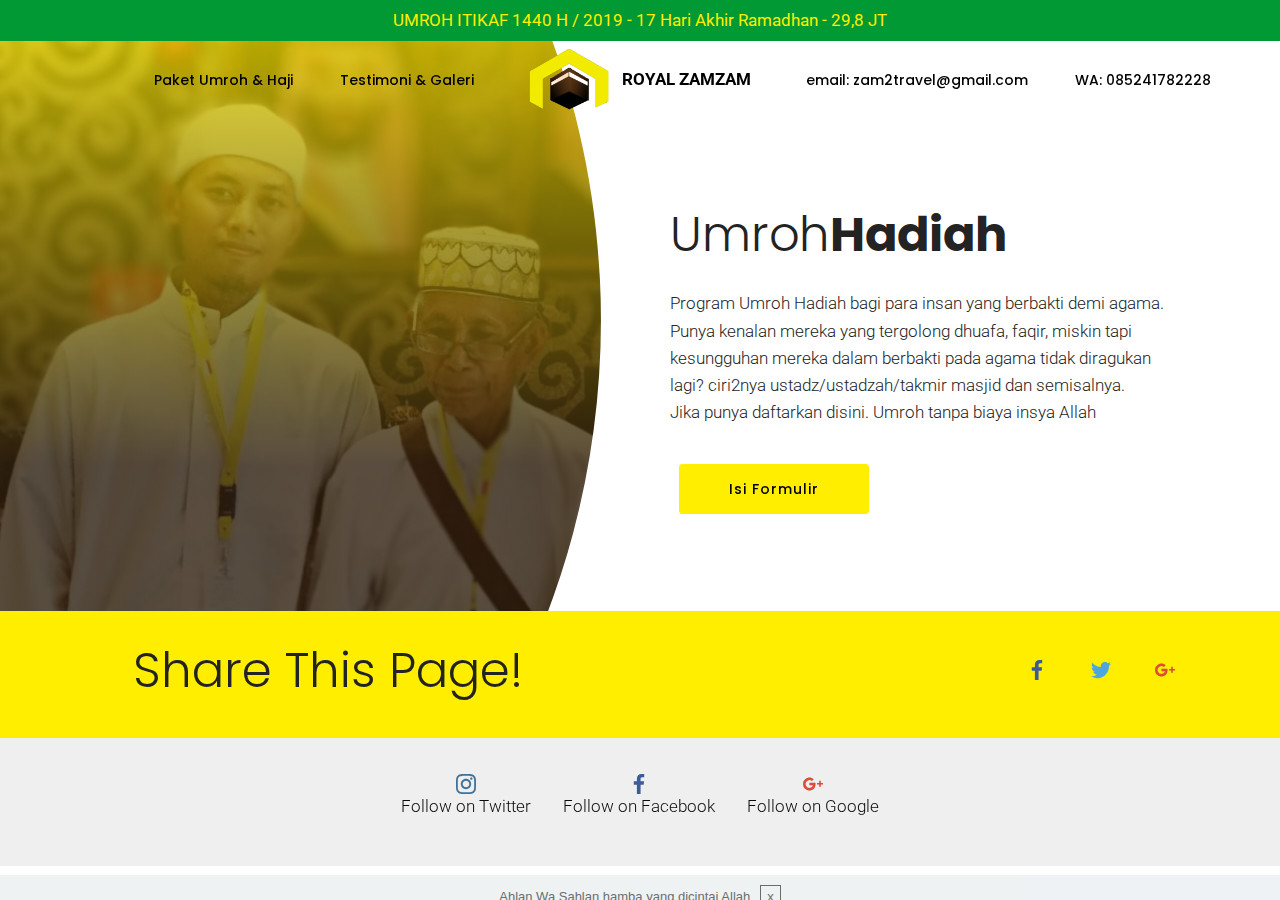
<file: umroh-hadiah-royal-zamzam-travel.html>
<meta content='Program Umroh Hadiah bagi para insan yang berbakti demi agama. Punya kenalan mereka yang tergolong dhuafa, faqir, miskin tapi kesungguhan mereka dalam berbakti pada agama tidak diragukan lagi? ciri2nya ustadz/ustadzah/takmir masjid dan semisalnya. Jika punya daftarkan disini. Umroh tanpa biaya insya Allah' name='description'/>
<meta content='Umroh Gratis, Umroh Kendari, Kendari Travel, Kendari Tour, Sulawesi Tenggara, Sultra, Tanpa Biaya, Umrah, Umrah Gratis, Paket Umroh, Paket Umrah, Biaya Umroh, Biaya Umrah, Travel Umrah, Travel Umroh, tips Umroh, Umrah murah, Umroh murah, Paket Umroh promo, paket umrah promo, paket umroh murah, haji dan umroh, haji dan umrah, travel haji kendari, travel umroh kendari, umroh ramadhan,' name='keywords'/><!DOCTYPE html>
<html >
<head>
  <!-- Site made with Mobirise Website Builder v4.5.2, https://mobirise.com -->
  <meta charset="UTF-8">
  <meta http-equiv="X-UA-Compatible" content="IE=edge">
  <meta name="generator" content="Mobirise v4.5.2, mobirise.com">
  <meta name="viewport" content="width=device-width, initial-scale=1, minimum-scale=1">
  <link rel="shortcut icon" href="assets/images/logo-royal-zamzam-landscape-transparan-1401x971.png" type="image/x-icon">
  <meta name="description" content="Program Umroh Hadiah bagi para insan yang berbakti demi agama. ">
  <title>Umroh Hadiah</title>
  <link rel="stylesheet" href="assets/tether/tether.min.css">
  <link rel="stylesheet" href="assets/bootstrap/css/bootstrap.min.css">
  <link rel="stylesheet" href="assets/bootstrap/css/bootstrap-reboot.min.css">
  <link rel="stylesheet" href="assets/bootstrap/css/bootstrap-grid.min.css">
  <link rel="stylesheet" href="assets/socicon/css/styles.css">
  <link rel="stylesheet" href="assets/dropdown/css/style.css">
  <link rel="stylesheet" href="assets/theme/css/style.css">
  <link rel="stylesheet" href="assets/mobirise/css/mbr-additional.css" type="text/css">
  
  
  <!-- Facebook Pixel Code -->
<script>
  !function(f,b,e,v,n,t,s)
  {if(f.fbq)return;n=f.fbq=function(){n.callMethod?
  n.callMethod.apply(n,arguments):n.queue.push(arguments)};
  if(!f._fbq)f._fbq=n;n.push=n;n.loaded=!0;n.version='2.0';
  n.queue=[];t=b.createElement(e);t.async=!0;
  t.src=v;s=b.getElementsByTagName(e)[0];
  s.parentNode.insertBefore(t,s)}(window, document,'script',
  'https://connect.facebook.net/en_US/fbevents.js');
  fbq('init', '320686184950274');
  fbq('track', 'PageViewUmrohHadiah');
</script>
<noscript><img height="1" width="1" style="display:none"
  src="https://www.facebook.com/tr?id=320686184950274&ev=PageView&noscript=1"
/></noscript>
<!-- End Facebook Pixel Code -->

</head>
<body>

<!-- Google Analytics -->
UA-110448313-1
<!-- /Google Analytics -->


<section class="menu popup-btn-cards cid-qWdTb4c80M" once="menu" id="menu2-y" data-rv-view="976">

    
    

    <nav class="navbar navbar-dropdown navbar-fixed-top navbar-expand-lg">
        <div class="mbr-overlay" style="opacity: 0.6;"></div>

      <a class="full-link" href="http://www.royalzamzam.id">
        </a><div class="menu-top card-wrapper mbr-fonts-style mbr-white display-7"><a class="full-link" href="{{linkValue}}"></a><a href="paket-umroh-itikaf-akhir-ramadhan-2019-1440-royal-zamzam-travel.html">UMROH ITIKAF 1440 H / 2019 - 17 Hari Akhir Ramadhan - 29,8 JT</a></div>
      
      <div class="collapse navbar-collapse" id="navbarSupportedContent">
            
        <div class="left-menu">
          <ul class="navbar-nav nav-dropdown" data-app-modern-menu="true"><li class="nav-item">
                  <a class="nav-link link text-black display-4" href="paket-umroh-haji-royal-zamzam-travel.html">Paket Umroh &amp; Haji</a>
              </li><li class="nav-item"><a class="nav-link link text-black display-4" href="testimoni-galeri-royal-zamzam-travel.html">Testimoni &amp; Galeri</a></li></ul>
        </div>

        <div class="brand-container">
          <div class="navbar-brand">
              <span class="navbar-logo">
                  <a href="https://royalzamzam.id">
                      <img src="assets/images/logo-royal-zamzam-landscape-transparan-1401x971.png" alt="Herbal Zamzam" title="" media-simple="true" style="height: 3.8rem;">
                  </a>
              </span>
              <span class="navbar-caption-wrap"><a class="navbar-caption text-black display-7" href="#top">ROYAL ZAMZAM</a></span>
          </div>
        </div>

        <div class="right-menu">
          <ul class="navbar-nav nav-dropdown" data-app-modern-menu="true"><li class="nav-item">
                <a class="nav-link link text-black display-4" href="testimoni-galeri-royal-zamzam-travel.html">email: zam2travel@gmail.com</a>
            </li><li class="nav-item"><a class="nav-link link text-black display-4" href="testimoni-galeri-royal-zamzam-travel.html">WA: 085241782228</a></li></ul>
        </div>
      </div>

          <button class="navbar-toggler" type="button" data-toggle="collapse" data-target="#navbarSupportedContent" aria-controls="navbarNavAltMarkup" aria-expanded="false" aria-label="Toggle navigation">
            <div class="hamburger">
                <span></span>
                <span></span>
                <span></span>
                <span></span>
            </div>
          </button>
    </nav>
</section>

<section class="header5 cid-qWwIewLlc2 mbr-parallax-background" id="header5-11" data-rv-view="978">

    

    <div class="mbr-overlay" style="opacity: 0.8;">
    </div>
    <div class="container-full-width clearfix">
        <svg version="1.1" class="layer" xmlns="http://www.w3.org/2000/svg" xmlns:xlink="http://www.w3.org/1999/xlink" x="0px" y="0px" height="100%" viewBox="0 0 97 604" enable-background="new 0 0 97 604" xml:space="preserve">
                    <path fill-rule="evenodd" clip-rule="evenodd" fill="#43D5CB" d="M0,0c36,93.5,56,195.4,56,302c0,106.6-20,208.5-56,302 c22.8,0,97,0,97,0V0C97,0,32.5,0,0,0z"></path>
        </svg>
        <div class="column-content">
            <div class="text-content">
                <h1 class="mbr-section-subtitle mbr-light pb-3 mbr-fonts-style display-2">Umroh<strong>Hadiah</strong></h1>
                <p class="mbr-text pb-3 mbr-fonts-style display-7">Program Umroh Hadiah bagi para insan yang berbakti demi agama. Punya kenalan mereka yang tergolong dhuafa, faqir, miskin tapi kesungguhan mereka dalam berbakti pada agama tidak diragukan lagi? ciri2nya ustadz/ustadzah/takmir masjid dan semisalnya. <br>Jika punya daftarkan disini. Umroh tanpa biaya insya Allah</p>
                <div class="mbr-section-btn"><a class="btn btn-md btn-bgr btn-primary display-4" href="https://docs.google.com/forms/d/e/1FAIpQLSd8d33B-QbQRBUfRwTPyqxZ6rM-AB2LVJF8J-5GrhGveBieBA/viewform?usp=sf_link" target="_blank">Isi Formulir</a></div>
            </div>
        </div>
    </div>
</section>

<section class="cid-qWwOGzfUxY" id="social-buttons2-13" data-rv-view="981">
    
    

    

    <div class="container">
        <div class="media-container-row pt-3">
            <h2 class="pb-3 mbr-section-title mbr-fonts-style display-2">Share This Page!</h2>
            <div>
                <div class="mbr-social-likes">
                    <span class="btn btn-social socicon-bg-facebook facebook mx-2" title="Share link on Facebook">
                        <i class="socicon socicon-facebook"></i>
                    </span>
                    <span class="btn btn-social twitter socicon-bg-twitter mx-2" title="Share link on Twitter">
                        <i class="socicon socicon-twitter"></i>
                    </span>
                    <span class="btn btn-social plusone socicon-bg-googleplus mx-2" title="Share link on Google+">
                        <i class="socicon socicon-googleplus"></i>
                    </span>
                    
                    
                    
                    
                </div>
            </div>
        </div>
    </div>
</section>

<section class="cid-qWwOEiWjV1" id="social-buttons1-12" data-rv-view="984">

    

    

    <div class="container">
        <div class="media-container-row">
            <a href="https://instagram.com/royalzamzam.id" target="_blank">
                <span class="px-2 mbr-iconfont mbr-iconfont-social socicon-instagram socicon" media-simple="true"></span>
                <p class="mbr-fonts-style display-7">Follow on Twitter</p>
            </a>
            <a href="https://www.facebook.com/royalzamzam.id" target="_blank">
                <span class="px-2 mbr-iconfont mbr-iconfont-social socicon-facebook socicon" media-simple="true"></span>
                <p class="mbr-fonts-style display-7">Follow on Facebook</p>
            </a>
            <a href="https://plus.google.com/u/0/+royalzamzam" target="_blank">
                <span class="px-2 mbr-iconfont mbr-iconfont-social socicon-googleplus socicon" media-simple="true"></span>
                <p class="mbr-fonts-style display-7">Follow on Google</p>
            </a>
            
            
            
            
            
                
            
        </div>
    </div>
</section>


  <script src="assets/web/assets/jquery/jquery.min.js"></script>
  <script src="assets/popper/popper.min.js"></script>
  <script src="assets/tether/tether.min.js"></script>
  <script src="assets/bootstrap/js/bootstrap.min.js"></script>
  <script src="assets/sociallikes/social-likes.js"></script>
  <script src="assets/smoothscroll/smooth-scroll.js"></script>
  <script src="assets/dropdown/js/script.min.js"></script>
  <script src="assets/touchswipe/jquery.touch-swipe.min.js"></script>
  <script src="assets/parallax/jarallax.min.js"></script>
  <script src="assets/cookies-alert-plugin/cookies-alert-core.js"></script>
  <script src="assets/cookies-alert-plugin/cookies-alert-script.js"></script>
  <script src="assets/theme/js/script.js"></script>
  
  
<input name="cookieData" type="hidden" data-cookie-text="Ahlan Wa Sahlan hamba yang dicintai Allah">
  </body>
</html>
</file>
<file: assets/web/assets/mobirise-icons/mobirise-icons.css>
@font-face {
  font-family: 'MobiriseIcons';
  src:  url('mobirise-icons.eot?spat4u');
  src:  url('mobirise-icons.eot?spat4u#iefix') format('embedded-opentype'),
    url('mobirise-icons.ttf?spat4u') format('truetype'),
    url('mobirise-icons.woff?spat4u') format('woff'),
    url('mobirise-icons.svg?spat4u#MobiriseIcons') format('svg');
  font-weight: normal;
  font-style: normal;
}

[class^="mbri-"], [class*=" mbri-"] {
  /* use !important to prevent issues with browser extensions that change fonts */
  font-family: MobiriseIcons !important;
  speak: none;
  font-style: normal;
  font-weight: normal;
  font-variant: normal;
  text-transform: none;
  line-height: 1;

  /* Better Font Rendering =========== */
  -webkit-font-smoothing: antialiased;
  -moz-osx-font-smoothing: grayscale;
}

.mbri-add-submenu:before {
  content: "\e900";
}
.mbri-alert:before {
  content: "\e901";
}
.mbri-align-center:before {
  content: "\e902";
}
.mbri-align-justify:before {
  content: "\e903";
}
.mbri-align-left:before {
  content: "\e904";
}
.mbri-align-right:before {
  content: "\e905";
}
.mbri-android:before {
  content: "\e906";
}
.mbri-apple:before {
  content: "\e907";
}
.mbri-arrow-down:before {
  content: "\e908";
}
.mbri-arrow-next:before {
  content: "\e909";
}
.mbri-arrow-prev:before {
  content: "\e90a";
}
.mbri-arrow-up:before {
  content: "\e90b";
}
.mbri-bold:before {
  content: "\e90c";
}
.mbri-bookmark:before {
  content: "\e90d";
}
.mbri-bootstrap:before {
  content: "\e90e";
}
.mbri-briefcase:before {
  content: "\e90f";
}
.mbri-browse:before {
  content: "\e910";
}
.mbri-bulleted-list:before {
  content: "\e911";
}
.mbri-calendar:before {
  content: "\e912";
}
.mbri-camera:before {
  content: "\e913";
}
.mbri-cart-add:before {
  content: "\e914";
}
.mbri-cart-full:before {
  content: "\e915";
}
.mbri-cash:before {
  content: "\e916";
}
.mbri-change-style:before {
  content: "\e917";
}
.mbri-chat:before {
  content: "\e918";
}
.mbri-clock:before {
  content: "\e919";
}
.mbri-close:before {
  content: "\e91a";
}
.mbri-cloud:before {
  content: "\e91b";
}
.mbri-code:before {
  content: "\e91c";
}
.mbri-contact-form:before {
  content: "\e91d";
}
.mbri-credit-card:before {
  content: "\e91e";
}
.mbri-cursor-click:before {
  content: "\e91f";
}
.mbri-cust-feedback:before {
  content: "\e920";
}
.mbri-database:before {
  content: "\e921";
}
.mbri-delivery:before {
  content: "\e922";
}
.mbri-desktop:before {
  content: "\e923";
}
.mbri-devices:before {
  content: "\e924";
}
.mbri-down:before {
  content: "\e925";
}
.mbri-download:before {
  content: "\e989";
}
.mbri-drag-n-drop:before {
  content: "\e927";
}
.mbri-drag-n-drop2:before {
  content: "\e928";
}
.mbri-edit:before {
  content: "\e929";
}
.mbri-edit2:before {
  content: "\e92a";
}
.mbri-error:before {
  content: "\e92b";
}
.mbri-extension:before {
  content: "\e92c";
}
.mbri-features:before {
  content: "\e92d";
}
.mbri-file:before {
  content: "\e92e";
}
.mbri-flag:before {
  content: "\e92f";
}
.mbri-folder:before {
  content: "\e930";
}
.mbri-gift:before {
  content: "\e931";
}
.mbri-github:before {
  content: "\e932";
}
.mbri-globe:before {
  content: "\e933";
}
.mbri-globe-2:before {
  content: "\e934";
}
.mbri-growing-chart:before {
  content: "\e935";
}
.mbri-hearth:before {
  content: "\e936";
}
.mbri-help:before {
  content: "\e937";
}
.mbri-home:before {
  content: "\e938";
}
.mbri-hot-cup:before {
  content: "\e939";
}
.mbri-idea:before {
  content: "\e93a";
}
.mbri-image-gallery:before {
  content: "\e93b";
}
.mbri-image-slider:before {
  content: "\e93c";
}
.mbri-info:before {
  content: "\e93d";
}
.mbri-italic:before {
  content: "\e93e";
}
.mbri-key:before {
  content: "\e93f";
}
.mbri-laptop:before {
  content: "\e940";
}
.mbri-layers:before {
  content: "\e941";
}
.mbri-left-right:before {
  content: "\e942";
}
.mbri-left:before {
  content: "\e943";
}
.mbri-letter:before {
  content: "\e944";
}
.mbri-like:before {
  content: "\e945";
}
.mbri-link:before {
  content: "\e946";
}
.mbri-lock:before {
  content: "\e947";
}
.mbri-login:before {
  content: "\e948";
}
.mbri-logout:before {
  content: "\e949";
}
.mbri-magic-stick:before {
  content: "\e94a";
}
.mbri-map-pin:before {
  content: "\e94b";
}
.mbri-menu:before {
  content: "\e94c";
}
.mbri-mobile:before {
  content: "\e94d";
}
.mbri-mobile2:before {
  content: "\e94e";
}
.mbri-mobirise:before {
  content: "\e94f";
}
.mbri-more-horizontal:before {
  content: "\e950";
}
.mbri-more-vertical:before {
  content: "\e951";
}
.mbri-music:before {
  content: "\e952";
}
.mbri-new-file:before {
  content: "\e953";
}
.mbri-numbered-list:before {
  content: "\e954";
}
.mbri-opened-folder:before {
  content: "\e955";
}
.mbri-pages:before {
  content: "\e956";
}
.mbri-paper-plane:before {
  content: "\e957";
}
.mbri-paperclip:before {
  content: "\e958";
}
.mbri-photo:before {
  content: "\e959";
}
.mbri-photos:before {
  content: "\e95a";
}
.mbri-pin:before {
  content: "\e95b";
}
.mbri-play:before {
  content: "\e95c";
}
.mbri-plus:before {
  content: "\e95d";
}
.mbri-preview:before {
  content: "\e95e";
}
.mbri-print:before {
  content: "\e95f";
}
.mbri-protect:before {
  content: "\e960";
}
.mbri-question:before {
  content: "\e961";
}
.mbri-quote-left:before {
  content: "\e962";
}
.mbri-quote-right:before {
  content: "\e963";
}
.mbri-refresh:before {
  content: "\e964";
}
.mbri-responsive:before {
  content: "\e965";
}
.mbri-right:before {
  content: "\e966";
}
.mbri-rocket:before {
  content: "\e967";
}
.mbri-sad-face:before {
  content: "\e968";
}
.mbri-sale:before {
  content: "\e969";
}
.mbri-save:before {
  content: "\e96a";
}
.mbri-search:before {
  content: "\e96b";
}
.mbri-setting:before {
  content: "\e96c";
}
.mbri-setting2:before {
  content: "\e96d";
}
.mbri-setting3:before {
  content: "\e96e";
}
.mbri-share:before {
  content: "\e96f";
}
.mbri-shopping-bag:before {
  content: "\e970";
}
.mbri-shopping-basket:before {
  content: "\e971";
}
.mbri-shopping-cart:before {
  content: "\e972";
}
.mbri-sites:before {
  content: "\e973";
}
.mbri-smile-face:before {
  content: "\e974";
}
.mbri-speed:before {
  content: "\e975";
}
.mbri-star:before {
  content: "\e976";
}
.mbri-success:before {
  content: "\e977";
}
.mbri-sun:before {
  content: "\e978";
}
.mbri-sun2:before {
  content: "\e979";
}
.mbri-tablet:before {
  content: "\e97a";
}
.mbri-tablet-vertical:before {
  content: "\e97b";
}
.mbri-target:before {
  content: "\e97c";
}
.mbri-timer:before {
  content: "\e97d";
}
.mbri-to-ftp:before {
  content: "\e97e";
}
.mbri-to-local-drive:before {
  content: "\e97f";
}
.mbri-touch-swipe:before {
  content: "\e980";
}
.mbri-touch:before {
  content: "\e981";
}
.mbri-trash:before {
  content: "\e982";
}
.mbri-underline:before {
  content: "\e983";
}
.mbri-unlink:before {
  content: "\e984";
}
.mbri-unlock:before {
  content: "\e985";
}
.mbri-up-down:before {
  content: "\e986";
}
.mbri-up:before {
  content: "\e987";
}
.mbri-update:before {
  content: "\e988";
}
.mbri-upload:before {
 content: "\e926"; 
}
.mbri-user:before {
  content: "\e98a";
}
.mbri-user2:before {
  content: "\e98b";
}
.mbri-users:before {
  content: "\e98c";
}
.mbri-video:before {
  content: "\e98d";
}
.mbri-video-play:before {
  content: "\e98e";
}
.mbri-watch:before {
  content: "\e98f";
}
.mbri-website-theme:before {
  content: "\e990";
}
.mbri-wifi:before {
  content: "\e991";
}
.mbri-windows:before {
  content: "\e992";
}
.mbri-zoom-out:before {
  content: "\e993";
}
.mbri-redo:before {
  content: "\e994";
}
.mbri-undo:before {
  content: "\e995";
}
</file>
<file: assets/dropdown/css/style.css>
.navbar-dropdown {
  left: 0;
  padding: 0;
  position: absolute;
  right: 0;
  top: 0;
  transition: all 0.45s ease;
  z-index: 1030;
  background: #282828; }
  .navbar-dropdown .navbar-logo {
    margin-right: 0.8rem;
    transition: margin 0.3s ease-in-out;
    vertical-align: middle; }
    .navbar-dropdown .navbar-logo img {
      height: 3.125rem;
      transition: all 0.3s ease-in-out; }
    .navbar-dropdown .navbar-logo.mbr-iconfont {
      font-size: 3.125rem;
      line-height: 3.125rem; }
  .navbar-dropdown .navbar-caption {
    font-weight: 700;
    white-space: normal;
    vertical-align: -4px;
    line-height: 3.125rem !important; }
    .navbar-dropdown .navbar-caption, .navbar-dropdown .navbar-caption:hover {
      color: inherit;
      text-decoration: none; }
  .navbar-dropdown .mbr-iconfont + .navbar-caption {
    vertical-align: -1px; }
  .navbar-dropdown.navbar-fixed-top {
    position: fixed; }
  .navbar-dropdown .navbar-brand span {
    vertical-align: -4px; }
  .navbar-dropdown.bg-color.transparent {
    background: none; }
  .navbar-dropdown.navbar-short .navbar-brand {
    padding: 0.625rem 0; }
    .navbar-dropdown.navbar-short .navbar-brand span {
      vertical-align: -1px; }
  .navbar-dropdown.navbar-short .navbar-caption {
    line-height: 2.375rem !important;
    vertical-align: -2px; }
  .navbar-dropdown.navbar-short .navbar-logo {
    margin-right: 0.5rem; }
    .navbar-dropdown.navbar-short .navbar-logo img {
      height: 2.375rem; }
    .navbar-dropdown.navbar-short .navbar-logo.mbr-iconfont {
      font-size: 2.375rem;
      line-height: 2.375rem; }
  .navbar-dropdown.navbar-short .mbr-table-cell {
    height: 3.625rem; }
  .navbar-dropdown .navbar-close {
    left: 0.6875rem;
    position: fixed;
    top: 0.75rem;
    z-index: 1000; }
  .navbar-dropdown .hamburger-icon {
    content: "";
    display: inline-block;
    vertical-align: middle;
    width: 16px;
    -webkit-box-shadow: 0 -6px 0 1px #282828,0 0 0 1px #282828,0 6px 0 1px #282828;
    -moz-box-shadow: 0 -6px 0 1px #282828,0 0 0 1px #282828,0 6px 0 1px #282828;
    box-shadow: 0 -6px 0 1px #282828,0 0 0 1px #282828,0 6px 0 1px #282828; }

.dropdown-menu .dropdown-toggle[data-toggle="dropdown-submenu"]::after {
  border-bottom: 0.35em solid transparent;
  border-left: 0.35em solid;
  border-right: 0;
  border-top: 0.35em solid transparent;
  margin-left: 0.3rem; }

.dropdown-menu .dropdown-item:focus {
  outline: 0; }

.nav-dropdown {
  font-size: 0.75rem;
  font-weight: 500;
  height: auto !important; }
  .nav-dropdown .nav-btn {
    padding-left: 1rem; }
  .nav-dropdown .link {
    margin: .667em 1.667em;
    font-weight: 500;
    padding: 0;
    transition: color .2s ease-in-out; }
    .nav-dropdown .link.dropdown-toggle {
      margin-right: 2.583em; }
      .nav-dropdown .link.dropdown-toggle::after {
        margin-left: .25rem;
        border-top: 0.35em solid;
        border-right: 0.35em solid transparent;
        border-left: 0.35em solid transparent;
        border-bottom: 0; }
      .nav-dropdown .link.dropdown-toggle[aria-expanded="true"] {
        margin: 0;
        padding: 0.667em 3.263em  0.667em 1.667em; }
  .nav-dropdown .link::after,
  .nav-dropdown .dropdown-item::after {
    color: inherit; }
  .nav-dropdown .btn {
    font-size: 0.75rem;
    font-weight: 700;
    letter-spacing: 0;
    margin-bottom: 0;
    padding-left: 1.25rem;
    padding-right: 1.25rem; }
  .nav-dropdown .dropdown-menu {
    border-radius: 0;
    border: 0;
    left: 0;
    margin: 0;
    padding-bottom: 1.25rem;
    padding-top: 1.25rem;
    position: relative; }
  .nav-dropdown .dropdown-submenu {
    margin-left: 0.125rem;
    top: 0; }
  .nav-dropdown .dropdown-item {
    font-size: 0.8125rem;
    font-weight: 500;
    line-height: 2;
    padding: 0.3846em 4.615em 0.3846em 1.5385em;
    position: relative;
    transition: color .2s ease-in-out, background-color .2s ease-in-out; }
    .nav-dropdown .dropdown-item::after {
      margin-top: -0.3077em;
      position: absolute;
      right: 1.1538em;
      top: 50%; }
    .nav-dropdown .dropdown-item:focus, .nav-dropdown .dropdown-item:hover {
      background: none; }

@media (max-width: 767px) {
  .nav-dropdown.navbar-toggleable-sm {
    bottom: 0;
    display: none;
    left: 0;
    overflow-x: hidden;
    position: fixed;
    top: 0;
    transform: translateX(-100%);
    -ms-transform: translateX(-100%);
    -webkit-transform: translateX(-100%);
    width: 18.75rem;
    z-index: 999; } }
.nav-dropdown.navbar-toggleable-xl {
  bottom: 0;
  display: none;
  left: 0;
  overflow-x: hidden;
  position: fixed;
  top: 0;
  transform: translateX(-100%);
  -ms-transform: translateX(-100%);
  -webkit-transform: translateX(-100%);
  width: 18.75rem;
  z-index: 999; }

.nav-dropdown-sm {
  display: block !important;
  overflow-x: hidden;
  overflow: auto;
  padding-top: 3.875rem; }
  .nav-dropdown-sm::after {
    content: "";
    display: block;
    height: 3rem;
    width: 100%; }
  .nav-dropdown-sm.collapse.in ~ .navbar-close {
    display: block !important; }
  .nav-dropdown-sm.collapsing, .nav-dropdown-sm.collapse.in {
    transform: translateX(0);
    -ms-transform: translateX(0);
    -webkit-transform: translateX(0);
    transition: all 0.25s ease-out;
    -webkit-transition: all 0.25s ease-out;
    background: #282828; }
  .nav-dropdown-sm.collapsing[aria-expanded="false"] {
    transform: translateX(-100%);
    -ms-transform: translateX(-100%);
    -webkit-transform: translateX(-100%); }
  .nav-dropdown-sm .nav-item {
    display: block;
    margin-left: 0 !important;
    padding-left: 0; }
  .nav-dropdown-sm .link,
  .nav-dropdown-sm .dropdown-item {
    border-top: 1px dotted rgba(255, 255, 255, 0.1);
    font-size: 0.8125rem;
    line-height: 1.6;
    margin: 0 !important;
    padding: 0.875rem 2.4rem 0.875rem 1.5625rem !important;
    position: relative;
    white-space: normal; }
    .nav-dropdown-sm .link:focus, .nav-dropdown-sm .link:hover,
    .nav-dropdown-sm .dropdown-item:focus,
    .nav-dropdown-sm .dropdown-item:hover {
      background: rgba(0, 0, 0, 0.2) !important;
      color: #c0a375; }
  .nav-dropdown-sm .nav-btn {
    position: relative;
    padding: 1.5625rem 1.5625rem 0 1.5625rem; }
    .nav-dropdown-sm .nav-btn::before {
      border-top: 1px dotted rgba(255, 255, 255, 0.1);
      content: "";
      left: 0;
      position: absolute;
      top: 0;
      width: 100%; }
    .nav-dropdown-sm .nav-btn + .nav-btn {
      padding-top: 0.625rem; }
      .nav-dropdown-sm .nav-btn + .nav-btn::before {
        display: none; }
  .nav-dropdown-sm .btn {
    padding: 0.625rem 0; }
  .nav-dropdown-sm .dropdown-toggle[data-toggle="dropdown-submenu"]::after {
    margin-left: .25rem;
    border-top: 0.35em solid;
    border-right: 0.35em solid transparent;
    border-left: 0.35em solid transparent;
    border-bottom: 0; }
  .nav-dropdown-sm .dropdown-toggle[data-toggle="dropdown-submenu"][aria-expanded="true"]::after {
    border-top: 0;
    border-right: 0.35em solid transparent;
    border-left: 0.35em solid transparent;
    border-bottom: 0.35em solid; }
  .nav-dropdown-sm .dropdown-menu {
    margin: 0;
    padding: 0;
    position: relative;
    top: 0;
    left: 0;
    width: 100%;
    border: 0;
    float: none;
    border-radius: 0;
    background: none; }
  .nav-dropdown-sm .dropdown-submenu {
    left: 100%;
    margin-left: 0.125rem;
    margin-top: -1.25rem;
    top: 0; }

.navbar-toggleable-sm .nav-dropdown .dropdown-menu {
  position: absolute; }

.navbar-toggleable-sm .nav-dropdown .dropdown-submenu {
  left: 100%;
  margin-left: 0.125rem;
  margin-top: -1.25rem;
  top: 0; }

.navbar-toggleable-sm.opened .nav-dropdown .dropdown-menu {
  position: relative; }

.navbar-toggleable-sm.opened .nav-dropdown .dropdown-submenu {
  left: 0;
  margin-left: 00rem;
  margin-top: 0rem;
  top: 0; }

.is-builder .nav-dropdown.collapsing {
  transition: none !important; }

/*# sourceMappingURL=style.css.map */
</file>
<file: assets/socicon/css/styles.css>
@charset "UTF-8";

@font-face {
  font-family: "socicon";
  src:url("../fonts/socicon.eot");
  src:url("../fonts/socicon.eot?#iefix") format("embedded-opentype"),
    url("../fonts/socicon.woff") format("woff"),
    url("../fonts/socicon.ttf") format("truetype"),
    url("../fonts/socicon.svg#socicon") format("svg");
  font-weight: normal;
  font-style: normal;

}

[data-icon]:before {
  font-family: "socicon" !important;
  content: attr(data-icon);
  font-style: normal !important;
  font-weight: normal !important;
  font-variant: normal !important;
  text-transform: none !important;
  speak: none;
  line-height: 1;
  -webkit-font-smoothing: antialiased;
  -moz-osx-font-smoothing: grayscale;
}

[class^="socicon-"]:before,
[class*=" socicon-"]:before {
  font-family: "socicon" !important;
  font-style: normal !important;
  font-weight: normal !important;
  font-variant: normal !important;
  text-transform: none !important;
  speak: none;
  line-height: 1;
  -webkit-font-smoothing: antialiased;
  -moz-osx-font-smoothing: grayscale;
}

.socicon-modelmayhem:before {
  content: "\e000";
}
.socicon-mixcloud:before {
  content: "\e001";
}
.socicon-drupal:before {
  content: "\e002";
}
.socicon-swarm:before {
  content: "\e003";
}
.socicon-istock:before {
  content: "\e004";
}
.socicon-yammer:before {
  content: "\e005";
}
.socicon-ello:before {
  content: "\e006";
}
.socicon-stackoverflow:before {
  content: "\e007";
}
.socicon-persona:before {
  content: "\e008";
}
.socicon-triplej:before {
  content: "\e009";
}
.socicon-houzz:before {
  content: "\e00a";
}
.socicon-rss:before {
  content: "\e00b";
}
.socicon-paypal:before {
  content: "\e00c";
}
.socicon-odnoklassniki:before {
  content: "\e00d";
}
.socicon-airbnb:before {
  content: "\e00e";
}
.socicon-periscope:before {
  content: "\e00f";
}
.socicon-outlook:before {
  content: "\e010";
}
.socicon-coderwall:before {
  content: "\e011";
}
.socicon-tripadvisor:before {
  content: "\e012";
}
.socicon-appnet:before {
  content: "\e013";
}
.socicon-goodreads:before {
  content: "\e014";
}
.socicon-tripit:before {
  content: "\e015";
}
.socicon-lanyrd:before {
  content: "\e016";
}
.socicon-slideshare:before {
  content: "\e017";
}
.socicon-buffer:before {
  content: "\e018";
}
.socicon-disqus:before {
  content: "\e019";
}
.socicon-vkontakte:before {
  content: "\e01a";
}
.socicon-whatsapp:before {
  content: "\e01b";
}
.socicon-patreon:before {
  content: "\e01c";
}
.socicon-storehouse:before {
  content: "\e01d";
}
.socicon-pocket:before {
  content: "\e01e";
}
.socicon-mail:before {
  content: "\e01f";
}
.socicon-blogger:before {
  content: "\e020";
}
.socicon-technorati:before {
  content: "\e021";
}
.socicon-reddit:before {
  content: "\e022";
}
.socicon-dribbble:before {
  content: "\e023";
}
.socicon-stumbleupon:before {
  content: "\e024";
}
.socicon-digg:before {
  content: "\e025";
}
.socicon-envato:before {
  content: "\e026";
}
.socicon-behance:before {
  content: "\e027";
}
.socicon-delicious:before {
  content: "\e028";
}
.socicon-deviantart:before {
  content: "\e029";
}
.socicon-forrst:before {
  content: "\e02a";
}
.socicon-play:before {
  content: "\e02b";
}
.socicon-zerply:before {
  content: "\e02c";
}
.socicon-wikipedia:before {
  content: "\e02d";
}
.socicon-apple:before {
  content: "\e02e";
}
.socicon-flattr:before {
  content: "\e02f";
}
.socicon-github:before {
  content: "\e030";
}
.socicon-renren:before {
  content: "\e031";
}
.socicon-friendfeed:before {
  content: "\e032";
}
.socicon-newsvine:before {
  content: "\e033";
}
.socicon-identica:before {
  content: "\e034";
}
.socicon-bebo:before {
  content: "\e035";
}
.socicon-zynga:before {
  content: "\e036";
}
.socicon-steam:before {
  content: "\e037";
}
.socicon-xbox:before {
  content: "\e038";
}
.socicon-windows:before {
  content: "\e039";
}
.socicon-qq:before {
  content: "\e03a";
}
.socicon-douban:before {
  content: "\e03b";
}
.socicon-meetup:before {
  content: "\e03c";
}
.socicon-playstation:before {
  content: "\e03d";
}
.socicon-android:before {
  content: "\e03e";
}
.socicon-snapchat:before {
  content: "\e03f";
}
.socicon-twitter:before {
  content: "\e040";
}
.socicon-facebook:before {
  content: "\e041";
}
.socicon-googleplus:before {
  content: "\e042";
}
.socicon-pinterest:before {
  content: "\e043";
}
.socicon-foursquare:before {
  content: "\e044";
}
.socicon-yahoo:before {
  content: "\e045";
}
.socicon-skype:before {
  content: "\e046";
}
.socicon-yelp:before {
  content: "\e047";
}
.socicon-feedburner:before {
  content: "\e048";
}
.socicon-linkedin:before {
  content: "\e049";
}
.socicon-viadeo:before {
  content: "\e04a";
}
.socicon-xing:before {
  content: "\e04b";
}
.socicon-myspace:before {
  content: "\e04c";
}
.socicon-soundcloud:before {
  content: "\e04d";
}
.socicon-spotify:before {
  content: "\e04e";
}
.socicon-grooveshark:before {
  content: "\e04f";
}
.socicon-lastfm:before {
  content: "\e050";
}
.socicon-youtube:before {
  content: "\e051";
}
.socicon-vimeo:before {
  content: "\e052";
}
.socicon-dailymotion:before {
  content: "\e053";
}
.socicon-vine:before {
  content: "\e054";
}
.socicon-flickr:before {
  content: "\e055";
}
.socicon-500px:before {
  content: "\e056";
}
.socicon-wordpress:before {
  content: "\e058";
}
.socicon-tumblr:before {
  content: "\e059";
}
.socicon-twitch:before {
  content: "\e05a";
}
.socicon-8tracks:before {
  content: "\e05b";
}
.socicon-amazon:before {
  content: "\e05c";
}
.socicon-icq:before {
  content: "\e05d";
}
.socicon-smugmug:before {
  content: "\e05e";
}
.socicon-ravelry:before {
  content: "\e05f";
}
.socicon-weibo:before {
  content: "\e060";
}
.socicon-baidu:before {
  content: "\e061";
}
.socicon-angellist:before {
  content: "\e062";
}
.socicon-ebay:before {
  content: "\e063";
}
.socicon-imdb:before {
  content: "\e064";
}
.socicon-stayfriends:before {
  content: "\e065";
}
.socicon-residentadvisor:before {
  content: "\e066";
}
.socicon-google:before {
  content: "\e067";
}
.socicon-yandex:before {
  content: "\e068";
}
.socicon-sharethis:before {
  content: "\e069";
}
.socicon-bandcamp:before {
  content: "\e06a";
}
.socicon-itunes:before {
  content: "\e06b";
}
.socicon-deezer:before {
  content: "\e06c";
}
.socicon-telegram:before {
  content: "\e06e";
}
.socicon-openid:before {
  content: "\e06f";
}
.socicon-amplement:before {
  content: "\e070";
}
.socicon-viber:before {
  content: "\e071";
}
.socicon-zomato:before {
  content: "\e072";
}
.socicon-draugiem:before {
  content: "\e074";
}
.socicon-endomodo:before {
  content: "\e075";
}
.socicon-filmweb:before {
  content: "\e076";
}
.socicon-stackexchange:before {
  content: "\e077";
}
.socicon-wykop:before {
  content: "\e078";
}
.socicon-teamspeak:before {
  content: "\e079";
}
.socicon-teamviewer:before {
  content: "\e07a";
}
.socicon-ventrilo:before {
  content: "\e07b";
}
.socicon-younow:before {
  content: "\e07c";
}
.socicon-raidcall:before {
  content: "\e07d";
}
.socicon-mumble:before {
  content: "\e07e";
}
.socicon-medium:before {
  content: "\e06d";
}
.socicon-bebee:before {
  content: "\e07f";
}
.socicon-hitbox:before {
  content: "\e080";
}
.socicon-reverbnation:before {
  content: "\e081";
}
.socicon-formulr:before {
  content: "\e082";
}
.socicon-instagram:before {
  content: "\e057";
}
.socicon-battlenet:before {
  content: "\e083";
}
.socicon-chrome:before {
  content: "\e084";
}
.socicon-discord:before {
  content: "\e086";
}
.socicon-issuu:before {
  content: "\e087";
}
.socicon-macos:before {
  content: "\e088";
}
.socicon-firefox:before {
  content: "\e089";
}
.socicon-opera:before {
  content: "\e08d";
}
.socicon-keybase:before {
  content: "\e090";
}
.socicon-alliance:before {
  content: "\e091";
}
.socicon-livejournal:before {
  content: "\e092";
}
.socicon-googlephotos:before {
  content: "\e093";
}
.socicon-horde:before {
  content: "\e094";
}
.socicon-etsy:before {
  content: "\e095";
}
.socicon-zapier:before {
  content: "\e096";
}
.socicon-google-scholar:before {
  content: "\e097";
}
.socicon-researchgate:before {
  content: "\e098";
}
.socicon-wechat:before {
  content: "\e099";
}
.socicon-strava:before {
  content: "\e09a";
}
.socicon-line:before {
  content: "\e09b";
}
.socicon-lyft:before {
  content: "\e09c";
}
.socicon-uber:before {
  content: "\e09d";
}
.socicon-songkick:before {
  content: "\e09e";
}
.socicon-viewbug:before {
  content: "\e09f";
}
.socicon-googlegroups:before {
  content: "\e0a0";
}
.socicon-quora:before {
  content: "\e073";
}
.socicon-diablo:before {
  content: "\e085";
}
.socicon-blizzard:before {
  content: "\e0a1";
}
.socicon-hearthstone:before {
  content: "\e08b";
}
.socicon-heroes:before {
  content: "\e08a";
}
.socicon-overwatch:before {
  content: "\e08c";
}
.socicon-warcraft:before {
  content: "\e08e";
}
.socicon-starcraft:before {
  content: "\e08f";
}
.socicon-beam:before {
  content: "\e0a2";
}
.socicon-curse:before {
  content: "\e0a3";
}
.socicon-player:before {
  content: "\e0a4";
}
.socicon-streamjar:before {
  content: "\e0a5";
}
.socicon-nintendo:before {
  content: "\e0a6";
}
.socicon-hellocoton:before {
  content: "\e0a7";
}
</file>
<file: assets/style.css>
.mbr-instagram-feed {
  position: relative; }

.inst {
  width: 100%;
  margin: 0 auto;
  position: relative; }
  @media (max-width: 768px) {
    .inst {
      width: 100%; } }
  .inst__login-block p {
    text-align: center; }
  .inst__title {
    padding-bottom: 1rem;
    margin-bottom: 1.5rem;
    line-height: 1.3; }
  .inst__content {
    margin-bottom: 10px; }
  .inst__more {
    margin-top: 20px; }
  .inst__login-button {
    transition: all .2s linear;
    padding: 0 10px 0 80px;
    display: block;
    position: relative;
    text-decoration: none;
    color: white;
    background: #cc0055;
    font-size: 18px;
    line-height: 60px;
    height: 60px;
    border-radius: 2px;
    width: 400px;
    margin: 0 auto; }
    .inst__login-button:hover, .inst__login-button:focus {
      background: #990040;
      text-decoration: none;
      color: white; }
    .inst__login-button:before {
      content: "\f16d";
      display: block;
      position: absolute;
      font-family: "FontAwesome";
      width: 60px;
      height: 60px;
      line-height: 60px;
      top: 0;
      left: 0;
      text-align: center;
      background: rgba(0, 0, 0, 0.1);
      border-radius: 2px 0 0 2px; }
  .inst__loader-wrapper {
    position: absolute;
    width: 100%;
    height: 100%;
    background: white;
    opacity: 0.8;
    top: 0;
    left: 0; }
  .inst__loader {
    width: 100px;
    height: 100px;
    border-radius: 100%;
    position: relative;
    margin: 0 auto;
    top: 50%;
    transform: translateY(-50%); }
    .inst__loader span {
      display: inline-block;
      width: 20px;
      height: 20px;
      border-radius: 100%;
      background-color: #ff4488;
      margin: 35px 5px;
      opacity: 0; }
      .inst__loader span:nth-child(1) {
        animation: opacitychange 1s ease-in-out infinite; }
      .inst__loader span:nth-child(2) {
        animation: opacitychange 1s ease-in-out 0.33s infinite; }
      .inst__loader span:nth-child(3) {
        animation: opacitychange 1s ease-in-out 0.66s infinite; }

@keyframes opacitychange {
  0%, 100% {
    opacity: 0; }
  60% {
    opacity: 1; } }
  .inst__account {
    margin-bottom: 20px; }
  .inst__avatar {
    float: left;
    margin-right: -50px;
    height: 50px; }
    .inst__avatar img {
      height: 100%;
      border-radius: 50%;
      border: 1px solid rgba(0, 0, 0, 0.0975); }
  .inst__link {
    float: right;
    padding: 12px 10px 10px 0;
    padding-left: 60px;
    width: 100%;
    overflow-x: hidden; }
    .inst__link a {
      text-decoration: none;
      height: 50px;
      line-height: 16px; }
  .inst__images .slick-frame {
    visibility: hidden; }
  .inst__images .slick-frame.slick-initialized {
    visibility: visible; }
  .inst__images .slick-arrow {
    text-indent: -9999px;
    position: absolute;
    width: 50px;
    height: 50px;
    line-height: 50px;
    margin: 0;
    padding: 0;
    outline: none !important;
    top: 50%;
    transform: translateY(-50%);
    z-index: 10;
    cursor: pointer;
    border: none;
    background: transparent; }
    .inst__images .slick-arrow:before {
      transition: all .2s linear;
      display: block;
      position: absolute;
      top: 0;
      left: 0;
      width: 100%;
      height: 100%;
      font-family: "MobiriseIcons" !important;
      text-indent: 0;
      color: white;
      font-size: 1.5rem;
      cursor: pointer;
      border: 2px solid #fff;
      border-radius: 50%;
      opacity: 0;
      background: rgba(0, 0, 0, 0.5); }
    .inst__images .slick-arrow:hover:before {
      opacity: 1 !important;
      background: #1b1b1b !important; }
    .inst__images .slick-arrow.slick-prev {
      left: 15px; }
      .inst__images .slick-arrow.slick-prev:before {
        content: "\e943"; }
    .inst__images .slick-arrow.slick-next {
      right: 15px; }
      .inst__images .slick-arrow.slick-next:before {
        content: "\e966"; }
  .inst__images:hover .slick-arrow:before {
    opacity: .5; }
  .inst__error {
    padding: 10px;
    background: pink;
    border: 1px solid deeppink;
    color: red;
    border-radius: 3px; }

.inst-card {
  position: relative; }
  .inst-card:hover .inst-card__info {
    opacity: 1; }
  .inst-card__link {
    display: block;
    background-size: cover;
    background-position: center;
    width: 100%;
    height: 100%; }
  .inst-card__info {
    transition: opacity .2s linear;
    opacity: 0;
    display: block;
    position: relative;
    top: -100%;
    left: 0;
    width: 100%;
    height: 100%;
    background: rgba(0, 0, 0, 0.8); }
  .inst-card__info-inner {
    width: 100%;
    display: block;
    margin: 0;
    padding: 0;
    position: absolute;
    top: 50%;
    transform: translateY(-50%);
    text-align: center;
    color: white;
    font-size: 16px; }
  .inst-card__likes span {
    font-size: 20px;
    color: lightcoral; }
  .inst-card__comments span {
    font-size: 20px;
    color: lightskyblue; }
</file>
<file: assets/theme/css/style.css>
.engine {
	position: absolute;
	text-indent: -2400px;
	text-align: center;
	padding: 0;
	top: 0;
	left: -2400px;
}/*!
 * Mobirise v4 theme (https://mobirise.com/)
 * Copyright 2017 Mobirise
 */
section {
  background-color: #eeeeee; }

section,
.container,
.container-fluid {
  position: relative;
  word-wrap: break-word; }

a.mbr-iconfont:hover {
  text-decoration: none; }

.article .lead p, .article .lead ul, .article .lead ol, .article .lead pre, .article .lead blockquote {
  margin-bottom: 0; }

a {
  font-style: normal;
  font-weight: 400;
  cursor: pointer; }
  a, a:hover {
    text-decoration: none; }

figure {
  margin-bottom: 0; }

body {
  color: #232323; }

h1, h2, h3, h4, h5, h6,
.h1, .h2, .h3, .h4, .h5, .h6,
.display-1, .display-2, .display-3, .display-4 {
  line-height: 1;
  word-break: break-word;
  word-wrap: break-word; }

b, strong {
  font-weight: bold; }

blockquote {
  padding: 10px 0 10px 20px;
  position: relative;
  border-left: 2px solid;
  border-color: #ff3366; }

input:-webkit-autofill, input:-webkit-autofill:hover, input:-webkit-autofill:focus, input:-webkit-autofill:active {
  transition-delay: 9999s;
  transition-property: background-color, color; }

textarea[type="hidden"] {
  display: none; }

body {
  position: relative; }

section {
  background-position: 50% 50%;
  background-repeat: no-repeat;
  background-size: cover; }
  section .mbr-background-video,
  section .mbr-background-video-preview {
    position: absolute;
    bottom: 0;
    left: 0;
    right: 0;
    top: 0; }

.hidden {
  visibility: hidden; }

.mbr-z-index20 {
  z-index: 20; }

/*! Base colors */
.mbr-white {
  color: #ffffff; }

.mbr-black {
  color: #000000; }

.mbr-bg-white {
  background-color: #ffffff; }

.mbr-bg-black {
  background-color: #000000; }

/*! Text-aligns */
.align-left {
  text-align: left; }

.align-center {
  text-align: center; }

.align-right {
  text-align: right; }

@media (max-width: 767px) {
  .align-left, .align-center, .align-right, .mbr-section-btn, .mbr-section-title {
    text-align: center; } }
/*! Font-weight  */
.mbr-light {
  font-weight: 300; }

.mbr-regular {
  font-weight: 400; }

.mbr-semibold {
  font-weight: 500; }

.mbr-bold {
  font-weight: 700; }

/*! Media  */
.media-size-item {
  -webkit-flex: 1 1 auto;
  -moz-flex: 1 1 auto;
  -ms-flex: 1 1 auto;
  -o-flex: 1 1 auto;
  flex: 1 1 auto; }

.media-content {
  -webkit-flex-basis: 100%;
  flex-basis: 100%; }

.media-container-row {
  display: -ms-flexbox;
  display: -webkit-flex;
  display: flex;
  -webkit-flex-direction: row;
  -ms-flex-direction: row;
  flex-direction: row;
  -webkit-flex-wrap: wrap;
  -ms-flex-wrap: wrap;
  flex-wrap: wrap;
  -webkit-justify-content: center;
  -ms-flex-pack: center;
  justify-content: center;
  -webkit-align-content: center;
  -ms-flex-line-pack: center;
  align-content: center;
  -webkit-align-items: start;
  -ms-flex-align: start;
  align-items: start; }
  .media-container-row .media-size-item {
    width: 400px; }

.media-container-column {
  display: -ms-flexbox;
  display: -webkit-flex;
  display: flex;
  -webkit-flex-direction: column;
  -ms-flex-direction: column;
  flex-direction: column;
  -webkit-flex-wrap: wrap;
  -ms-flex-wrap: wrap;
  flex-wrap: wrap;
  -webkit-justify-content: center;
  -ms-flex-pack: center;
  justify-content: center;
  -webkit-align-content: center;
  -ms-flex-line-pack: center;
  align-content: center;
  -webkit-align-items: stretch;
  -ms-flex-align: stretch;
  align-items: stretch; }
  .media-container-column > * {
    width: 100%; }

@media (min-width: 992px) {
  .media-container-row {
    -webkit-flex-wrap: nowrap;
    -ms-flex-wrap: nowrap;
    flex-wrap: nowrap; } }
figure {
  overflow: hidden; }

figure[mbr-media-size] {
  transition: width 0.1s; }

.mbr-figure img, .mbr-figure iframe {
  display: block;
  width: 100%; }

.card {
  background-color: transparent;
  border: none; }

.card-img {
  text-align: center;
  flex-shrink: 0; }

.media {
  max-width: 100%;
  margin: 0 auto; }

.mbr-figure {
  -ms-flex-item-align: center;
  -ms-grid-row-align: center;
  -webkit-align-self: center;
  align-self: center; }

.media-container > div {
  max-width: 100%; }

.mbr-figure img, .card-img img {
  width: 100%; }

@media (max-width: 991px) {
  .media-size-item {
    width: auto !important; }

  .media {
    width: auto; }

  .mbr-figure {
    width: 100% !important; } }
/*! Buttons */
.mbr-section-btn {
  margin-left: -.25rem;
  margin-right: -.25rem;
  font-size: 0; }

nav .mbr-section-btn {
  margin-left: 0rem;
  margin-right: 0rem; }

/*! Btn icon margin */
.btn .mbr-iconfont, .btn.btn-sm .mbr-iconfont {
  cursor: pointer;
  margin-right: 0.5rem; }

.btn.btn-md .mbr-iconfont, .btn.btn-md .mbr-iconfont {
  margin-right: 0.8rem; }

.mbr-regular {
  font-weight: 400; }

.mbr-semibold {
  font-weight: 500; }

.mbr-bold {
  font-weight: 700; }

[type="submit"] {
  -webkit-appearance: none; }

/*! Full-screen */
.mbr-fullscreen .mbr-overlay {
  min-height: 100vh; }

.mbr-fullscreen {
  display: flex;
  display: -webkit-flex;
  display: -moz-flex;
  display: -ms-flex;
  display: -o-flex;
  align-items: center;
  -webkit-align-items: center;
  min-height: 100vh;
  padding-top: 3rem;
  padding-bottom: 3rem; }

/*! Map */
.map {
  height: 25rem;
  position: relative; }
  .map iframe {
    width: 100%;
    height: 100%; }

/* Form */
.form-asterisk {
  font-family: initial;
  position: absolute;
  top: -2px;
  font-weight: normal; }

/*! Scroll to top arrow */
.mbr-arrow-up {
  bottom: 25px;
  right: 90px;
  position: fixed;
  text-align: right;
  z-index: 5000;
  color: #ffffff;
  font-size: 32px;
  transform: rotate(180deg);
  -webkit-transform: rotate(180deg); }

.mbr-arrow-up a {
  background: rgba(0, 0, 0, 0.2);
  border-radius: 3px;
  color: #fff;
  display: inline-block;
  height: 60px;
  width: 60px;
  outline-style: none !important;
  position: relative;
  text-decoration: none;
  transition: all .3s ease-in-out;
  cursor: pointer;
  text-align: center; }
  .mbr-arrow-up a:hover {
    background-color: rgba(0, 0, 0, 0.4); }
  .mbr-arrow-up a i {
    line-height: 60px; }

.mbr-arrow-up-icon {
  display: block;
  color: #fff; }

.mbr-arrow-up-icon::before {
  content: "\203a";
  display: inline-block;
  font-family: serif;
  font-size: 32px;
  line-height: 1;
  font-style: normal;
  position: relative;
  top: 6px;
  left: -4px;
  -webkit-transform: rotate(-90deg);
  transform: rotate(-90deg); }

/*! Arrow Down */
.mbr-arrow {
  position: absolute;
  bottom: 45px;
  left: 50%;
  width: 60px;
  height: 60px;
  cursor: pointer;
  background-color: rgba(80, 80, 80, 0.5);
  border-radius: 50%;
  -webkit-transform: translateX(-50%);
  transform: translateX(-50%); }
  .mbr-arrow > a {
    display: inline-block;
    text-decoration: none;
    outline-style: none;
    -webkit-animation: arrowdown 1.7s ease-in-out infinite;
    animation: arrowdown 1.7s ease-in-out infinite; }
    .mbr-arrow > a > i {
      position: absolute;
      top: -2px;
      left: 15px;
      font-size: 2rem; }

@keyframes arrowdown {
  0% {
    transform: translateY(0px);
    -webkit-transform: translateY(0px); }
  50% {
    transform: translateY(-5px);
    -webkit-transform: translateY(-5px); }
  100% {
    transform: translateY(0px);
    -webkit-transform: translateY(0px); } }
@-webkit-keyframes arrowdown {
  0% {
    transform: translateY(0px);
    -webkit-transform: translateY(0px); }
  50% {
    transform: translateY(-5px);
    -webkit-transform: translateY(-5px); }
  100% {
    transform: translateY(0px);
    -webkit-transform: translateY(0px); } }
@media (max-width: 500px) {
  .mbr-arrow-up {
    left: 50%;
    right: auto;
    transform: translateX(-50%) rotate(180deg);
    -webkit-transform: translateX(-50%) rotate(180deg); } }
/*Gradients animation*/
@keyframes gradient-animation {
  from {
    background-position: 0% 100%;
    animation-timing-function: ease-in-out; }
  to {
    background-position: 100% 0%;
    animation-timing-function: ease-in-out; } }
@-webkit-keyframes gradient-animation {
  from {
    background-position: 0% 100%;
    animation-timing-function: ease-in-out; }
  to {
    background-position: 100% 0%;
    animation-timing-function: ease-in-out; } }
.bg-gradient {
  background-size: 200% 200%;
  animation: gradient-animation 5s infinite alternate;
  -webkit-animation: gradient-animation 5s infinite alternate; }

.menu .navbar-brand {
  display: -webkit-flex; }
  .menu .navbar-brand span {
    display: flex;
    display: -webkit-flex; }
  .menu .navbar-brand .navbar-caption-wrap {
    display: -webkit-flex; }
  .menu .navbar-brand .navbar-logo img {
    display: -webkit-flex; }
@media (min-width: 768px) and (max-width: 991px) {
  .menu .navbar-toggleable-sm .navbar-nav {
    display: -webkit-box;
    display: -webkit-flex;
    display: -ms-flexbox; } }
@media (min-width: 992px) {
  .menu .navbar-nav.nav-dropdown {
    display: -ms-flexbox;
    display: -webkit-flex; }
  .menu .navbar-toggleable-sm .navbar-collapse {
    display: -ms-flexbox !important;
    display: -webkit-flex !important; } }

/*# sourceMappingURL=style.css.map */
</file>
<file: assets/wowslider-init/style.css>
.mbr-wowslider .mbr-wowslider-options{
    display: none;
}
</file>
<file: assets/mobirise/css/mbr-additional.css>
@import url(https://fonts.googleapis.com/css?family=Poppins:300,400,500,600,700);
@import url(https://fonts.googleapis.com/css?family=Roboto:100,100i,300,300i,400,400i,500,500i,700,700i);





body {
  font-family: Poppins;
  font-style: normal;
  line-height: 1.5;
}
.mbr-section-title {
  font-style: normal;
  line-height: 1.2;
}
.mbr-section-subtitle {
  line-height: 1.3;
}
.mbr-text {
  font-style: normal;
  line-height: 1.6;
}
.display-1 {
  font-family: 'Poppins', sans-serif;
  font-size: 4.25rem;
}
.display-2 {
  font-family: 'Poppins', sans-serif;
  font-size: 3rem;
}
.display-4 {
  font-family: 'Poppins', sans-serif;
  font-size: 0.875rem;
}
.display-5 {
  font-family: 'Poppins', sans-serif;
  font-size: 1.5rem;
}
.display-7 {
  font-family: 'Roboto', sans-serif;
  font-size: 1.06rem;
}
/* ---- Fluid typography for mobile devices ---- */
/* 1.4 - font scale ratio ( bootstrap == 1.42857 ) */
/* 100vw - current viewport width */
/* (48 - 20)  48 == 48rem == 768px, 20 == 20rem == 320px(minimal supported viewport) */
/* 0.65 - min scale variable, may vary */
@media (max-width: 768px) {
  .display-1 {
    font-size: 3.4rem;
    font-size: calc( 2.1374999999999997rem + (4.25 - 2.1374999999999997) * ((100vw - 20rem) / (48 - 20)));
    line-height: calc( 1.4 * (2.1374999999999997rem + (4.25 - 2.1374999999999997) * ((100vw - 20rem) / (48 - 20))));
  }
  .display-2 {
    font-size: 2.4rem;
    font-size: calc( 1.7rem + (3 - 1.7) * ((100vw - 20rem) / (48 - 20)));
    line-height: calc( 1.4 * (1.7rem + (3 - 1.7) * ((100vw - 20rem) / (48 - 20))));
  }
  .display-4 {
    font-size: 0.7rem;
    font-size: calc( 0.95625rem + (0.875 - 0.95625) * ((100vw - 20rem) / (48 - 20)));
    line-height: calc( 1.4 * (0.95625rem + (0.875 - 0.95625) * ((100vw - 20rem) / (48 - 20))));
  }
  .display-5 {
    font-size: 1.2rem;
    font-size: calc( 1.175rem + (1.5 - 1.175) * ((100vw - 20rem) / (48 - 20)));
    line-height: calc( 1.4 * (1.175rem + (1.5 - 1.175) * ((100vw - 20rem) / (48 - 20))));
  }
}
/* Buttons */
.btn {
  font-weight: 500;
  border-width: 2px;
  font-style: normal;
  letter-spacing: 1px;
  margin: .4rem .8rem;
  white-space: normal;
  -webkit-transition: all 0.3s ease-in-out;
  -moz-transition: all 0.3s ease-in-out;
  transition: all 0.3s ease-in-out;
  padding: 1rem 3rem;
  border-radius: 3px;
  display: inline-flex;
  align-items: center;
  justify-content: center;
  word-break: break-word;
}
.btn .mbr-iconfont {
  font-size: 1.6rem;
}
.btn-sm {
  font-weight: 500;
  letter-spacing: 1px;
  -webkit-transition: all 0.3s ease-in-out;
  -moz-transition: all 0.3s ease-in-out;
  transition: all 0.3s ease-in-out;
  padding: 0.6rem 1.5rem;
  border-radius: 3px;
}
.btn-md {
  font-weight: 500;
  letter-spacing: 1px;
  margin: .4rem .8rem !important;
  -webkit-transition: all 0.3s ease-in-out;
  -moz-transition: all 0.3s ease-in-out;
  transition: all 0.3s ease-in-out;
  padding: 1rem 3rem;
  border-radius: 3px;
}
.btn-lg {
  font-weight: 500;
  letter-spacing: 1px;
  margin: .4rem .8rem !important;
  -webkit-transition: all 0.3s ease-in-out;
  -moz-transition: all 0.3s ease-in-out;
  transition: all 0.3s ease-in-out;
  padding: 1.2rem 3.2rem;
  border-radius: 3px;
}
.bg-primary {
  background-color: #ffee00 !important;
}
.bg-success {
  background-color: #9473d2 !important;
}
.bg-info {
  background-color: #7237a2 !important;
}
.bg-warning {
  background-color: #f8f9c4 !important;
}
.bg-danger {
  background-color: #efefef !important;
}
.btn-primary,
.btn-primary:active,
.btn-primary.active {
  background-color: #ffee00 !important;
  border-color: #ffee00 !important;
  color: #000000 !important;
}
.btn-primary:hover,
.btn-primary:focus,
.btn-primary.focus {
  color: #000000 !important;
  background-color: #ffee00 !important;
  border-color: #ffee00 !important;
}
.btn-primary:before {
  background-color: #b3a700 !important;
}
.btn-primary.disabled,
.btn-primary:disabled {
  color: #000000 !important;
  background-color: #b3a700 !important;
  border-color: #b3a700 !important;
}
.btn-secondary,
.btn-secondary:active,
.btn-secondary.active {
  background-color: #f27d7a !important;
  border-color: #f27d7a !important;
  color: #ffffff !important;
}
.btn-secondary:hover,
.btn-secondary:focus,
.btn-secondary.focus {
  color: #ffffff !important;
  background-color: #f27d7a !important;
  border-color: #f27d7a !important;
}
.btn-secondary:before {
  background-color: #eb3934 !important;
}
.btn-secondary.disabled,
.btn-secondary:disabled {
  color: #ffffff !important;
  background-color: #eb3934 !important;
  border-color: #eb3934 !important;
}
.btn-info,
.btn-info:active,
.btn-info.active {
  background-color: #7237a2 !important;
  border-color: #7237a2 !important;
  color: #ffffff !important;
}
.btn-info:hover,
.btn-info:focus,
.btn-info.focus {
  color: #ffffff !important;
  background-color: #7237a2 !important;
  border-color: #7237a2 !important;
}
.btn-info:before {
  background-color: #4a2469 !important;
}
.btn-info.disabled,
.btn-info:disabled {
  color: #ffffff !important;
  background-color: #4a2469 !important;
  border-color: #4a2469 !important;
}
.btn-success,
.btn-success:active,
.btn-success.active {
  background-color: #9473d2 !important;
  border-color: #9473d2 !important;
  color: #ffffff !important;
}
.btn-success:hover,
.btn-success:focus,
.btn-success.focus {
  color: #ffffff !important;
  background-color: #9473d2 !important;
  border-color: #9473d2 !important;
}
.btn-success:before {
  background-color: #693cbc !important;
}
.btn-success.disabled,
.btn-success:disabled {
  color: #ffffff !important;
  background-color: #693cbc !important;
  border-color: #693cbc !important;
}
.btn-warning,
.btn-warning:active,
.btn-warning.active {
  background-color: #f8f9c4 !important;
  border-color: #f8f9c4 !important;
  color: #aaac12 !important;
}
.btn-warning:hover,
.btn-warning:focus,
.btn-warning.focus {
  color: #aaac12 !important;
  background-color: #f8f9c4 !important;
  border-color: #f8f9c4 !important;
}
.btn-warning:before {
  background-color: #f0f27f !important;
}
.btn-warning.disabled,
.btn-warning:disabled {
  color: #aaac12 !important;
  background-color: #f0f27f !important;
  border-color: #f0f27f !important;
}
.btn-danger,
.btn-danger:active,
.btn-danger.active {
  background-color: #efefef !important;
  border-color: #efefef !important;
  color: #707070 !important;
}
.btn-danger:hover,
.btn-danger:focus,
.btn-danger.focus {
  color: #707070 !important;
  background-color: #efefef !important;
  border-color: #efefef !important;
}
.btn-danger:before {
  background-color: #c9c9c9 !important;
}
.btn-danger.disabled,
.btn-danger:disabled {
  color: #707070 !important;
  background-color: #c9c9c9 !important;
  border-color: #c9c9c9 !important;
}
.btn-white {
  color: #333333 !important;
}
.btn-white,
.btn-white:active,
.btn-white.active {
  background-color: #ffffff !important;
  border-color: #ffffff !important;
  color: #808080 !important;
}
.btn-white:hover,
.btn-white:focus,
.btn-white.focus {
  color: #808080 !important;
  background-color: #ffffff !important;
  border-color: #ffffff !important;
}
.btn-white:before {
  background-color: #d9d9d9 !important;
}
.btn-white.disabled,
.btn-white:disabled {
  color: #808080 !important;
  background-color: #d9d9d9 !important;
  border-color: #d9d9d9 !important;
}
.btn-black,
.btn-black:active,
.btn-black.active {
  background-color: #333333 !important;
  border-color: #333333 !important;
  color: #ffffff !important;
}
.btn-black:hover,
.btn-black:focus,
.btn-black.focus {
  color: #ffffff !important;
  background-color: #333333 !important;
  border-color: #333333 !important;
}
.btn-black:before {
  background-color: #0d0d0d !important;
}
.btn-black.disabled,
.btn-black:disabled {
  color: #ffffff !important;
  background-color: #0d0d0d !important;
  border-color: #0d0d0d !important;
}
.btn-primary-outline,
.btn-primary-outline:active,
.btn-primary-outline.active {
  background: none;
  border-color: #998f00;
  color: #998f00;
}
.btn-primary-outline:hover,
.btn-primary-outline:focus,
.btn-primary-outline.focus {
  color: #000000;
  border-color: #ffee00;
}
.btn-primary-outline:before {
  background-color: #ffee00;
}
.btn-primary-outline.disabled,
.btn-primary-outline:disabled {
  color: #ffffff !important;
  background-color: #ffee00 !important;
  border-color: #ffee00 !important;
}
.btn-secondary-outline,
.btn-secondary-outline:active,
.btn-secondary-outline.active {
  background: none;
  border-color: #e9221d;
  color: #e9221d;
}
.btn-secondary-outline:hover,
.btn-secondary-outline:focus,
.btn-secondary-outline.focus {
  color: #ffffff;
  border-color: #f27d7a;
}
.btn-secondary-outline:before {
  background-color: #f27d7a;
}
.btn-secondary-outline.disabled,
.btn-secondary-outline:disabled {
  color: #ffffff !important;
  background-color: #f27d7a !important;
  border-color: #f27d7a !important;
}
.btn-info-outline,
.btn-info-outline:active,
.btn-info-outline.active {
  background: none;
  border-color: #3c1d56;
  color: #3c1d56;
}
.btn-info-outline:hover,
.btn-info-outline:focus,
.btn-info-outline.focus {
  color: #ffffff;
  border-color: #7237a2;
}
.btn-info-outline:before {
  background-color: #7237a2;
}
.btn-info-outline.disabled,
.btn-info-outline:disabled {
  color: #ffffff !important;
  background-color: #7237a2 !important;
  border-color: #7237a2 !important;
}
.btn-success-outline,
.btn-success-outline:active,
.btn-success-outline.active {
  background: none;
  border-color: #5e36a9;
  color: #5e36a9;
}
.btn-success-outline:hover,
.btn-success-outline:focus,
.btn-success-outline.focus {
  color: #ffffff;
  border-color: #9473d2;
}
.btn-success-outline:before {
  background-color: #9473d2;
}
.btn-success-outline.disabled,
.btn-success-outline:disabled {
  color: #ffffff !important;
  background-color: #9473d2 !important;
  border-color: #9473d2 !important;
}
.btn-warning-outline,
.btn-warning-outline:active,
.btn-warning-outline.active {
  background: none;
  border-color: #edf067;
  color: #edf067;
}
.btn-warning-outline:hover,
.btn-warning-outline:focus,
.btn-warning-outline.focus {
  color: #aaac12;
  border-color: #f8f9c4;
}
.btn-warning-outline:before {
  background-color: #f8f9c4;
}
.btn-warning-outline.disabled,
.btn-warning-outline:disabled {
  color: #ffffff !important;
  background-color: #f8f9c4 !important;
  border-color: #f8f9c4 !important;
}
.btn-danger-outline,
.btn-danger-outline:active,
.btn-danger-outline.active {
  background: none;
  border-color: #bcbcbc;
  color: #bcbcbc;
}
.btn-danger-outline:hover,
.btn-danger-outline:focus,
.btn-danger-outline.focus {
  color: #707070;
  border-color: #efefef;
}
.btn-danger-outline:before {
  background-color: #efefef;
}
.btn-danger-outline.disabled,
.btn-danger-outline:disabled {
  color: #ffffff !important;
  background-color: #efefef !important;
  border-color: #efefef !important;
}
.btn-black-outline,
.btn-black-outline:active,
.btn-black-outline.active {
  background: none;
  border-color: #000000;
  color: #000000;
}
.btn-black-outline:hover,
.btn-black-outline:focus,
.btn-black-outline.focus {
  color: #ffffff;
  border-color: #333333;
}
.btn-black-outline:before {
  background-color: #333333;
}
.btn-black-outline.disabled,
.btn-black-outline:disabled {
  color: #ffffff !important;
  background-color: #333333 !important;
  border-color: #333333 !important;
}
.btn-white-outline,
.btn-white-outline:active,
.btn-white-outline.active {
  background: none;
  border-color: #ffffff;
  color: #ffffff;
}
.btn-white-outline:hover,
.btn-white-outline:focus,
.btn-white-outline.focus {
  color: #333333;
  border-color: #ffffff;
}
.btn-white-outline:before {
  background-color: #ffffff;
}
.btn-bgr {
  position: relative;
  transition: border 0.3s ease-in-out, color 0.5s;
  -webkit-mask-image: -webkit-radial-gradient(circle, white, black);
}
.btn-bgr span {
  position: relative;
  z-index: 12;
}
.btn-bgr:before {
  content: ' ';
  position: absolute;
  top: -2px;
  left: -2px;
  right: 105%;
  bottom: -2px;
  transition: right 0.3s ease-in-out;
  z-index: -1;
}
.btn-bgr:hover:before {
  right: -2px;
}
.btn-underline {
  cursor: pointer;
  display: inline-block;
  position: relative;
  transition: color 0.2s ease-out;
}
.btn-underline:before {
  content: '';
  position: absolute;
  bottom: -3px;
  left: 0;
  width: 0;
  height: 2px;
  background-color: #ffee00;
  -webkit-transition: width 0.2s ease-out;
  -moz-transition: width 0.2s ease-out;
  transition: width 0.2s ease-out;
}
.btn-underline:hover:before {
  width: 100%;
}
.text-primary {
  color: #ffee00 !important;
}
.text-secondary {
  color: #f27d7a !important;
}
.text-success {
  color: #9473d2 !important;
}
.text-info {
  color: #7237a2 !important;
}
.text-warning {
  color: #f8f9c4 !important;
}
.text-danger {
  color: #efefef !important;
}
.text-white {
  color: #ffffff !important;
}
.text-black {
  color: #000000 !important;
}
a.text-primary:hover,
a.text-primary:focus {
  color: #998f00 !important;
}
a.text-secondary:hover,
a.text-secondary:focus {
  color: #e9221d !important;
}
a.text-success:hover,
a.text-success:focus {
  color: #5e36a9 !important;
}
a.text-info:hover,
a.text-info:focus {
  color: #3c1d56 !important;
}
a.text-warning:hover,
a.text-warning:focus {
  color: #edf067 !important;
}
a.text-danger:hover,
a.text-danger:focus {
  color: #bcbcbc !important;
}
a.text-white:hover,
a.text-white:focus {
  color: #b3b3b3 !important;
}
a.text-black:hover,
a.text-black:focus {
  color: #4d4d4d !important;
}
.alert-success {
  background-color: #70c770;
}
.alert-info {
  background-color: #7237a2;
}
.alert-warning {
  background-color: #f8f9c4;
}
.alert-danger {
  background-color: #efefef;
}
.mbr-gallery-filter li.active .btn {
  background-color: #ffee00;
  border-color: #ffee00;
  color: #191800;
}
.mbr-gallery-filter li.active .btn:focus {
  box-shadow: none;
}
.btn-form {
  border-radius: 0;
}
.btn-form:hover {
  cursor: pointer;
}
a,
a:hover {
  color: #ffee00;
}
.mbr-plan-header.bg-primary .mbr-plan-subtitle,
.mbr-plan-header.bg-primary .mbr-plan-price-desc {
  color: #fffccc;
}
.mbr-plan-header.bg-success .mbr-plan-subtitle,
.mbr-plan-header.bg-success .mbr-plan-price-desc {
  color: #ffffff;
}
.mbr-plan-header.bg-info .mbr-plan-subtitle,
.mbr-plan-header.bg-info .mbr-plan-price-desc {
  color: #b083d5;
}
.mbr-plan-header.bg-warning .mbr-plan-subtitle,
.mbr-plan-header.bg-warning .mbr-plan-price-desc {
  color: #ffffff;
}
.mbr-plan-header.bg-danger .mbr-plan-subtitle,
.mbr-plan-header.bg-danger .mbr-plan-price-desc {
  color: #ffffff;
}
/* Scroll to top button*/
.scrollToTop_wraper {
  opacity: 0 !important;
}
#scrollToTop a i:before {
  content: '';
  position: absolute;
  height: 40%;
  top: 25%;
  background: #fff;
  width: 2px;
  left: calc(50% - 1px);
}
#scrollToTop a i:after {
  content: '';
  position: absolute;
  display: block;
  border-top: 2px solid #fff;
  border-right: 2px solid #fff;
  width: 40%;
  height: 40%;
  left: 30%;
  bottom: 30%;
  transform: rotate(135deg);
}
/* Others*/
.note-check a[data-value=Rubik] {
  font-style: normal;
}
.mbr-arrow a {
  color: #ffffff;
}
@media (max-width: 767px) {
  .mbr-arrow {
    display: none;
  }
}
.form-control-label {
  position: relative;
  cursor: pointer;
  margin-bottom: .357em;
  padding: 0;
}
.alert {
  color: #ffffff;
  border-radius: 0;
  border: 0;
  font-size: .875rem;
  line-height: 1.5;
  margin-bottom: 1.875rem;
  padding: 1.25rem;
  position: relative;
}
.alert.alert-form::after {
  background-color: inherit;
  bottom: -7px;
  content: "";
  display: block;
  height: 14px;
  left: 50%;
  margin-left: -7px;
  position: absolute;
  transform: rotate(45deg);
  width: 14px;
}
.form-control {
  background-color: #f5f5f5;
  box-shadow: none;
  color: #565656;
  font-family: 'Roboto', sans-serif;
  font-size: 1.06rem;
  font-weight: 300;
  line-height: 1.43;
  min-height: 3.5em;
  padding: 1.07em .5em;
}
.form-control > .mbr-iconfont {
  font-size: 1.696rem;
}
.form-control,
.form-control:focus {
  border: 1px solid #e8e8e8;
}
.form-active .form-control:invalid {
  border-color: red;
}
.mbr-overlay {
  background-color: #000;
  bottom: 0;
  left: 0;
  opacity: .5;
  position: absolute;
  right: 0;
  top: 0;
  z-index: 0;
}
blockquote {
  font-style: italic;
  padding: 10px 0 10px 20px;
  font-size: 1.09rem;
  position: relative;
  border-color: #ffee00;
  border-width: 3px;
}
ul,
ol,
pre,
blockquote {
  margin-bottom: 2.3125rem;
}
pre {
  background: #f4f4f4;
  padding: 10px 24px;
  white-space: pre-wrap;
}
.inactive {
  -webkit-user-select: none;
  -moz-user-select: none;
  -ms-user-select: none;
  user-select: none;
  pointer-events: none;
  -webkit-user-drag: none;
  user-drag: none;
}
.mbr-section__comments .row {
  justify-content: center;
}
/* Forms */
.mbr-form .btn {
  margin: .4rem 0;
}
@media (max-width: 767px) {
  .btn {
    font-size: .75rem !important;
  }
  .btn .mbr-iconfont {
    font-size: 1rem !important;
  }
}
/* Social block */
.btn-social {
  font-size: 20px;
  border-radius: 50%;
  padding: 0;
  width: 44px;
  height: 44px;
  line-height: 44px;
  text-align: center;
  position: relative;
  border: 2px solid #c0a375;
  border-color: #ffee00;
  color: #232323;
  cursor: pointer;
}
.btn-social i {
  top: 0;
  line-height: 44px;
  width: 44px;
}
.btn-social:hover {
  color: #fff;
  background: #ffee00;
}
.btn-social + .btn {
  margin-left: .1rem;
}
/* Footer */
.mbr-footer-content li::before,
.mbr-footer .mbr-contacts li::before {
  background: #ffee00;
}
.mbr-footer-content li a:hover,
.mbr-footer .mbr-contacts li a:hover {
  color: #ffee00;
}
/* Headers*/
/* Content */
.content11 .counter-container div .counter {
  background: #ffee00;
}
/*Menu*/
.display-1 > .mbr-iconfont {
  font-size: 6.8rem;
}
.display-2 > .mbr-iconfont {
  font-size: 4.8rem;
}
.display-4 > .mbr-iconfont {
  font-size: 1.4rem;
}
.display-5 > .mbr-iconfont {
  font-size: 2.4rem;
}
.display-7 > .mbr-iconfont {
  font-size: 1.696rem;
}
.display-7 {
  font-weight: 300;
}
.carousel-item.active,
.carousel-item-next,
.carousel-item-prev {
  display: -webkit-box;
  display: -webkit-flex;
  display: -ms-flexbox;
  display: flex;
}
.note-air-layout .dropup .dropdown-menu,
.note-air-layout .navbar-fixed-bottom .dropdown .dropdown-menu {
  bottom: initial !important;
}
html,
body {
  height: auto;
  min-height: 100vh;
}
.dropup .dropdown-toggle::after {
  display: none;
}
.cid-qWdTb4c80M .dropdown-item:before {
  font-family: MobiriseIcons !important;
  content: '\e966';
  display: inline-block;
  width: 0;
  position: absolute;
  left: 1rem;
  top: 0.5rem;
  margin-right: 0.5rem;
  line-height: 1;
  font-size: inherit;
  vertical-align: middle;
  text-align: center;
  overflow: hidden;
  transform: scale(0, 1);
  -webkit-transition: all 0.25s ease-in-out;
  -moz-transition: all 0.25s ease-in-out;
  transition: all 0.25s ease-in-out;
}
.cid-qWdTb4c80M .nav-item:focus,
.cid-qWdTb4c80M .nav-link:focus {
  outline: none;
}
@media (min-width: 992px) {
  .cid-qWdTb4c80M .dropdown-item:hover:before {
    transform: scale(1, 1);
    width: 16px;
  }
  .cid-qWdTb4c80M .nav-item .nav-link {
    position: relative;
  }
  .cid-qWdTb4c80M .nav-item .nav-link::before {
    position: absolute;
    content: '';
    width: 0;
    height: 3px;
    bottom: -0.5rem;
    left: 50%;
    background: linear-gradient(90deg, #ffee00, #f27d7a);
    transition: width 200ms linear, left 200ms linear;
  }
  .cid-qWdTb4c80M .nav-item.open .nav-link::before {
    bottom: .2rem;
    width: 80% !important;
    left: 10% !important;
  }
  .cid-qWdTb4c80M .nav-item .nav-link:hover::before {
    width: calc(100% + 2rem);
    left: -1rem;
  }
}
.cid-qWdTb4c80M .dropdown .dropdown-menu .dropdown-item {
  width: auto;
  padding: 0.235em 2.5385em 0.235em 3.5385em;
  -webkit-transition: all 0.25s ease-in-out;
  -moz-transition: all 0.25s ease-in-out;
  transition: all 0.25s ease-in-out;
}
.cid-qWdTb4c80M .dropdown .dropdown-menu .dropdown-item::after {
  right: 0.5rem;
}
.cid-qWdTb4c80M .dropdown .dropdown-menu .dropdown-item:hover .mbr-iconfont:before {
  transform: scale(0, 1);
}
.cid-qWdTb4c80M .dropdown .dropdown-menu .dropdown-item .mbr-iconfont {
  margin-left: -1.8rem;
  padding-right: 1rem;
  font-size: inherit;
}
.cid-qWdTb4c80M .dropdown .dropdown-menu .dropdown-item .mbr-iconfont:before {
  display: inline-block;
  transform: scale(1, 1);
  -webkit-transition: all 0.25s ease-in-out;
  -moz-transition: all 0.25s ease-in-out;
  transition: all 0.25s ease-in-out;
}
.cid-qWdTb4c80M .collapsed .dropdown-menu .dropdown-item:before {
  display: none;
}
.cid-qWdTb4c80M .collapsed .dropdown .dropdown-menu .dropdown-item {
  padding: 0.235em 1.5em 0.235em 1.5em !important;
  transition: none;
  margin: 0 !important;
}
.cid-qWdTb4c80M .navbar {
  min-height: 77px;
  justify-content: center;
  flex-direction: column;
  background: none;
}
.cid-qWdTb4c80M .navbar .mbr-overlay {
  transition: all .3s;
  background: #ffffff;
  background: none;
}
.cid-qWdTb4c80M .navbar.opened .mbr-overlay {
  transition: all .3s;
  background: #ffffff !important;
}
.cid-qWdTb4c80M .navbar .dropdown-item {
  padding: .25rem 1.5rem;
}
.cid-qWdTb4c80M .navbar .navbar-collapse {
  width: 100%;
  flex-basis: auto;
  justify-content: center;
  z-index: 1;
  padding: .5rem 1rem;
}
.cid-qWdTb4c80M .navbar.collapsed.opened .dropdown-menu {
  top: 0;
}
.cid-qWdTb4c80M .navbar.collapsed .navbar-collapse.show,
.cid-qWdTb4c80M .navbar.collapsed .navbar-collapse.collapsing {
  transition: all .3s linear;
  display: flex;
  flex-direction: column;
}
.cid-qWdTb4c80M .navbar.collapsed .navbar-collapse.show .brand-container,
.cid-qWdTb4c80M .navbar.collapsed .navbar-collapse.collapsing .brand-container {
  order: -1;
}
.cid-qWdTb4c80M .navbar.collapsed .dropdown-menu {
  background: transparent !important;
}
.cid-qWdTb4c80M .navbar.collapsed .dropdown-menu .dropdown-submenu {
  left: 0 !important;
}
.cid-qWdTb4c80M .navbar.collapsed .dropdown-menu .dropdown-item:after {
  right: auto;
}
.cid-qWdTb4c80M .navbar.collapsed .dropdown-menu .dropdown-toggle[data-toggle="dropdown-submenu"]:after {
  margin-left: .25rem;
  border-top: 0.35em solid;
  border-right: 0.35em solid transparent;
  border-left: 0.35em solid transparent;
  border-bottom: 0;
  top: 55%;
}
.cid-qWdTb4c80M .navbar.collapsed ul.navbar-nav li {
  margin: auto;
}
.cid-qWdTb4c80M .navbar.collapsed .navbar-buttons {
  margin: 0;
  display: flex;
  justify-content: center;
  flex-direction: column;
}
.cid-qWdTb4c80M .navbar.collapsed .dropdown-menu .dropdown-item {
  padding: .25rem 1.5rem;
  text-align: center;
}
.cid-qWdTb4c80M .navbar.collapsed .right-menu,
.cid-qWdTb4c80M .navbar.collapsed .left-menu {
  flex-basis: auto;
}
@media (max-width: 991px) {
  .cid-qWdTb4c80M .navbar .navbar-collapse.show,
  .cid-qWdTb4c80M .navbar .navbar-collapse.collapsing {
    transition: all .3s linear;
    display: flex;
    flex-direction: column;
  }
  .cid-qWdTb4c80M .navbar .navbar-collapse.show .brand-container,
  .cid-qWdTb4c80M .navbar .navbar-collapse.collapsing .brand-container {
    order: -1;
  }
  .cid-qWdTb4c80M .navbar.opened .dropdown-menu {
    top: 0;
  }
  .cid-qWdTb4c80M .navbar .dropdown-menu {
    background: transparent !important;
  }
  .cid-qWdTb4c80M .navbar .dropdown-menu .dropdown-submenu {
    left: 0 !important;
  }
  .cid-qWdTb4c80M .navbar .dropdown-menu .dropdown-item:after {
    right: auto;
  }
  .cid-qWdTb4c80M .navbar .dropdown-menu .dropdown-toggle[data-toggle="dropdown-submenu"]:after {
    margin-left: .25rem;
    border-top: 0.35em solid;
    border-right: 0.35em solid transparent;
    border-left: 0.35em solid transparent;
    border-bottom: 0;
    top: 55%;
  }
  .cid-qWdTb4c80M .navbar .navbar-logo img {
    height: 3.8rem !important;
  }
  .cid-qWdTb4c80M .navbar ul.navbar-nav li {
    margin: auto;
  }
  .cid-qWdTb4c80M .navbar .navbar-buttons {
    margin: 0;
    display: flex;
    justify-content: center;
    flex-wrap: wrap;
    flex-direction: column;
  }
  .cid-qWdTb4c80M .navbar .dropdown-menu .dropdown-item {
    padding: .25rem 1.5rem;
    text-align: center;
  }
  .cid-qWdTb4c80M .navbar .right-menu,
  .cid-qWdTb4c80M .navbar .left-menu {
    flex-basis: auto;
  }
}
.cid-qWdTb4c80M .navbar.navbar-short {
  min-height: 60px;
}
.cid-qWdTb4c80M .navbar.navbar-short .mbr-overlay {
  background: #ffffff !important;
}
.cid-qWdTb4c80M .navbar.navbar-short .navbar-logo img {
  height: 3rem !important;
}
.cid-qWdTb4c80M .navbar.navbar-short .navbar-brand {
  padding: 0;
}
.cid-qWdTb4c80M .navbar-brand {
  align-items: center;
  margin-right: 0;
  padding: 0;
  transition: all .3s;
  word-break: break-word;
  z-index: 1;
}
.cid-qWdTb4c80M .navbar-brand .navbar-caption {
  line-height: inherit !important;
}
.cid-qWdTb4c80M .navbar-brand .navbar-logo a {
  outline: none;
}
.cid-qWdTb4c80M .dropdown-item.active,
.cid-qWdTb4c80M .dropdown-item:active {
  background-color: transparent;
}
.cid-qWdTb4c80M .navbar-expand-lg .navbar-nav .nav-link {
  padding: 0;
}
.cid-qWdTb4c80M .nav-dropdown .link.dropdown-toggle {
  margin-right: 1.667em;
}
.cid-qWdTb4c80M .nav-dropdown .link.dropdown-toggle[aria-expanded="true"] {
  margin-right: 0;
  padding: 0.667em 1.667em;
}
.cid-qWdTb4c80M .navbar.navbar-expand-lg .dropdown .dropdown-menu {
  background: #ffffff;
}
.cid-qWdTb4c80M .navbar.navbar-expand-lg .dropdown .dropdown-menu .dropdown-submenu {
  margin: 0;
  left: 100%;
}
.cid-qWdTb4c80M .navbar .dropdown.open > .dropdown-menu {
  display: block;
}
.cid-qWdTb4c80M ul.navbar-nav {
  flex-wrap: wrap;
}
.cid-qWdTb4c80M .navbar-buttons {
  margin-left: auto;
}
.cid-qWdTb4c80M button.navbar-toggler {
  width: 31px;
  height: 20px;
  cursor: pointer;
  transition: all .2s;
  position: relative;
  margin: 1rem;
  align-self: center;
}
.cid-qWdTb4c80M button.navbar-toggler .hamburger span {
  position: absolute;
  right: 0;
  width: 30px;
  height: 2px;
  border-right: 5px;
  background-color: #232323;
}
.cid-qWdTb4c80M button.navbar-toggler .hamburger span:nth-child(1) {
  top: 0;
  transition: all .2s;
}
.cid-qWdTb4c80M button.navbar-toggler .hamburger span:nth-child(2) {
  top: 8px;
  transition: all .15s;
}
.cid-qWdTb4c80M button.navbar-toggler .hamburger span:nth-child(3) {
  top: 8px;
  transition: all .15s;
}
.cid-qWdTb4c80M button.navbar-toggler .hamburger span:nth-child(4) {
  top: 16px;
  transition: all .2s;
}
.cid-qWdTb4c80M nav.opened .hamburger span:nth-child(1) {
  top: 8px;
  width: 0;
  opacity: 0;
  right: 50%;
  transition: all .2s;
}
.cid-qWdTb4c80M nav.opened .hamburger span:nth-child(2) {
  -webkit-transform: rotate(45deg);
  transform: rotate(45deg);
  transition: all .25s;
  width: 20px;
  right: -2px;
}
.cid-qWdTb4c80M nav.opened .hamburger span:nth-child(3) {
  -webkit-transform: rotate(-45deg);
  transform: rotate(-45deg);
  transition: all .25s;
  width: 20px;
  left: -2px;
}
.cid-qWdTb4c80M nav.opened .hamburger span:nth-child(4) {
  top: 8px;
  width: 0;
  opacity: 0;
  right: 50%;
  transition: all .2s;
}
.cid-qWdTb4c80M .navbar-dropdown {
  position: fixed;
}
.cid-qWdTb4c80M a.nav-link {
  display: flex;
  align-items: center;
  justify-content: center;
}
.cid-qWdTb4c80M .mbr-iconfont {
  font-size: 1.5rem;
  padding-right: .5rem;
}
.cid-qWdTb4c80M .right-menu,
.cid-qWdTb4c80M .left-menu {
  flex-basis: 50%;
}
.cid-qWdTb4c80M .left-menu .navbar-nav {
  justify-content: flex-end;
}
.cid-qWdTb4c80M .left-menu .navbar-nav ul {
  justify-content: flex-end;
}
.cid-qWdTb4c80M .brand-container {
  padding: 0 2rem;
  flex-shrink: 0;
}
.cid-qWdTb4c80M .menu-top {
  text-align: center;
  width: 100%;
  background-color: #009933;
  padding: .5rem 0;
}
.cid-qWdTb4c80M .full-link {
  width: 100%;
  font-size: 0;
  z-index: 2;
}
.cid-qWdTb4c80M .card-wrapper {
  z-index: 3;
}
.cid-qWdTb4c80M .popup-btn.card-wrapper {
  z-index: 1 !important;
}
.cid-qWdTb4c80M .opened {
  padding-top: .5rem;
}
@media (max-width: 991px) {
  .cid-qWdTb4c80M .navbar-collapse {
    padding-top: 0;
  }
}
@media screen and (-ms-high-contrast: active), (-ms-high-contrast: none) {
  .cid-qWdTb4c80M .nav-item .nav-link:hover::before {
    width: 175%;
    max-width: calc(100% + 2rem);
    left: -1rem;
  }
}
.cid-qWfhlw7A1T {
  padding-top: 120px;
  background-color: #feffe3;
}
.cid-qWfhlw7A1T .container {
  margin-bottom: 15%;
}
.cid-qWfhlw7A1T .content-container .btn-bgr {
  z-index: 0;
}
.cid-qWfhlw7A1T .container-boxes {
  padding-bottom: 90px;
  position: relative;
  display: flex;
  justify-content: center;
  flex-wrap: wrap;
  align-items: stretch;
  background-color: #ffee00;
}
.cid-qWfhlw7A1T .box-item {
  width: 29%;
  padding: 2.5rem;
}
.cid-qWfhlw7A1T .box-item:first-child {
  background-color: #f8f9c4;
  margin-top: -200px;
}
.cid-qWfhlw7A1T .box-item:nth-child(2) {
  background-color: #e9ea88;
}
.cid-qWfhlw7A1T .box-item:last-child {
  background-color: #f2f3ae;
}
.cid-qWfhlw7A1T .box-list {
  padding-left: 0;
  list-style: none;
  margin-bottom: 0;
}
.cid-qWfhlw7A1T .box-list li {
  border-bottom: 1px solid;
  padding: 10px 0 5px;
}
.cid-qWfhlw7A1T .box-list li:last-child {
  border-bottom: none;
}
.cid-qWfhlw7A1T .box-list li span {
  float: right;
  text-align: right;
  padding-left: 0.5rem;
}
.cid-qWfhlw7A1T .media-content {
  -webkit-flex-basis: initial;
  flex-basis: initial;
}
@media (min-width: 992px) {
  .cid-qWfhlw7A1T .media-container-row {
    justify-content: flex-start;
  }
  .cid-qWfhlw7A1T .box-item {
    margin-top: -200px;
    max-width: 400px;
  }
}
@media (max-width: 991px) {
  .cid-qWfhlw7A1T .content-container {
    -webkit-flex-basis: 90%;
    flex-basis: 90%;
  }
  .cid-qWfhlw7A1T .box-item {
    margin-top: 0;
    width: 90%;
  }
  .cid-qWfhlw7A1T .box-item:first-child {
    margin-top: -100px;
  }
}
.cid-qWfhlw7A1T .icon-block-top,
.cid-qWfhlw7A1T .box-item-title {
  color: #31200e;
}
.cid-qWfhlw7A1T .box-item-text {
  color: #2c1616;
}
.cid-qWfhlw7A1T LI {
  color: #2c1616;
}
.cid-qWfhlw7A1T H5 {
  color: #31200e;
}
.cid-qWfhlw7A1T .mbr-text,
.cid-qWfhlw7A1T .mbr-section-btn {
  text-align: center;
}
.cid-qWfpX7OVii {
  padding-top: 20px;
  padding-bottom: 0px;
  background-color: #31200e;
}
.cid-qWfpTVUd6E {
  padding-top: 90px;
  padding-bottom: 90px;
  background: #f2f3ae;
  background: linear-gradient(90deg, #f2f3ae, #31200e);
}
.cid-qWfpTVUd6E .plan-body .btn-bgr {
  z-index: 0;
}
.cid-qWfpTVUd6E .plan-price {
  color: #ffee00;
}
.cid-qWfpTVUd6E .media-container-row {
  align-items: flex-start;
}
.cid-qWfpTVUd6E .list-group-item {
  padding: .75rem 3.25rem;
}
.cid-qWfpTVUd6E .plan {
  background: none;
  position: relative;
  max-width: 300px;
  padding-right: 0;
  padding-left: 0;
}
.cid-qWfpTVUd6E .plan .mbr-overlay {
  background: #ffffff;
  opacity: 1;
}
.cid-qWfpTVUd6E .plan .list-group-item {
  position: relative;
  -webkit-justify-content: center;
  justify-content: center;
  border: 0;
  background: none;
}
.cid-qWfpTVUd6E .plan .list-group-item::after {
  position: absolute;
  bottom: 0;
  left: 20%;
  width: 60%;
  height: 2px;
  content: "";
  background-color: #eaeaea;
}
.cid-qWfpTVUd6E .plan .list-group-item:last-child::after {
  display: none;
}
.cid-qWfpTVUd6E .plan .mbr-section-btn a {
  margin-bottom: 0;
}
.cid-qWfpTVUd6E .plan .plan-body {
  position: relative;
  padding-bottom: 3rem;
}
.cid-qWfpTVUd6E .plan-header {
  padding-bottom: 2rem;
  position: relative;
}
@media (max-width: 550px) {
  .cid-qWfpTVUd6E .price-figure {
    font-size: 4.25rem;
  }
}
.cid-qWwPSsAMNJ {
  padding-top: 30px;
  padding-bottom: 30px;
  background: linear-gradient(0deg, #efefef, #efefef);
}
.cid-qWwPSsAMNJ a {
  text-align: center;
}
.cid-qWwPSsAMNJ p {
  color: #0a0a0a;
  text-align: center;
}
.cid-qWwPSsAMNJ span {
  font-size: 2rem;
}
.cid-qWwPSsAMNJ .mbr-iconfont-social {
  font-size: 20px;
  width: 44px;
  padding-top: 6px;
  display: inline-block;
  line-height: 38px;
  border-radius: 50%;
}
.cid-qWwPSsAMNJ .socicon-twitter {
  color: #4da7de;
}
.cid-qWwPSsAMNJ .socicon-facebook {
  color: #3e5b98;
}
.cid-qWwPSsAMNJ .socicon-googleplus {
  color: #dd4b39;
}
.cid-qWwPSsAMNJ .socicon-instagram {
  color: #3f729b;
}
.cid-qWwPSsAMNJ .social-list a:focus {
  text-decoration: none;
}
.cid-qWwPSsAMNJ .text-copyright {
  width: 100%;
}
.cid-qWwPSsAMNJ .img-logo-footer {
  margin-right: 1rem;
  max-width: 5rem;
}
.cid-qWwPSsAMNJ .text-logo-footer {
  display: inline-block;
  vertical-align: middle;
}
.cid-qWwPSsAMNJ .logo-footer {
  line-height: normal;
}
.cid-qWwPSsAMNJ .copyright {
  display: flex;
  align-items: center;
}
.cid-qWwPSsAMNJ .social-btns {
  display: flex;
  align-items: center;
  justify-content: center;
}
.cid-qWwPSsAMNJ .media-container-row {
  align-items: center;
}
.cid-qWwPSsAMNJ .media-container-row a {
  margin: 0 1rem;
}
.cid-qWxBYjv3JP {
  padding-top: 30px;
  padding-bottom: 30px;
  background-color: #ffffff;
}
.cid-qWxBYjv3JP .container-fluid {
  padding: 0 3rem;
}
.cid-qWxBYjv3JP .underline .line {
  width: 5rem;
  height: 3px;
  background: linear-gradient(to right, #ffee00 50%, #f27d7a 120%);
  display: inline-block;
}
.cid-qWxBYjv3JP .mbr-section-title {
  color: #000000;
}
.cid-qWxBYjv3JP .mbr-section-subtitle {
  color: #000000;
}
.cid-qWxBYjv3JP .panel-group {
  width: 100%;
  margin: 2rem auto;
  margin-top: 0;
}
.cid-qWxBYjv3JP .header-text {
  padding: 2rem 1rem !important;
}
.cid-qWxBYjv3JP .card {
  border-radius: 25px;
  background: #ffffff;
  margin-bottom: 1rem;
  box-shadow: 0 7px 20px 0px rgba(0, 0, 0, 0.1);
  -webkit-box-shadow: 0 7px 20px 0px rgba(0, 0, 0, 0.1);
  -moz-box-shadow: 0 7px 20px 0px rgba(0, 0, 0, 0.1);
  -o-box-shadow: 0 7px 20px 0px rgba(0, 0, 0, 0.1);
  -ms-box-shadow: 0 7px 20px 0px rgba(0, 0, 0, 0.1);
}
.cid-qWxBYjv3JP .card .card-header {
  border-radius: 25px;
  border: 0px;
  padding: 0;
  background-color: transparent !important;
}
.cid-qWxBYjv3JP .card .card-header a.panel-title {
  transition: all .3s;
  border-radius: 25px 25px 0 0;
  margin-bottom: 0;
  font-style: normal;
  font-weight: 500;
  display: flex;
  align-items: center;
  text-decoration: none !important;
  margin-top: -1px;
  line-height: normal;
  padding-left: 2rem;
}
.cid-qWxBYjv3JP .card .card-header a.panel-title:focus {
  text-decoration: none !important;
}
.cid-qWxBYjv3JP .card .card-header a.panel-title:hover .sign {
  background-color: #ffef00 !important;
}
.cid-qWxBYjv3JP .card .card-header a.panel-title .sign {
  position: absolute;
  right: 0;
  top: -1px;
  bottom: 0;
  border-radius: 0 25px 25px 0;
  background-color: #31200e;
  padding: 2rem;
  padding-top: 36px;
  color: white;
}
.cid-qWxBYjv3JP .card .card-header a.panel-title h4 {
  padding: 1rem 1rem;
  margin-bottom: 0;
}
.cid-qWxBYjv3JP .card .card-header a.collapsed {
  border-radius: 25px;
}
.cid-qWxBYjv3JP .card .panel-body {
  width: calc(100% - 80px);
  border-radius: 0 0 0 25px;
}
@media (max-width: 767px) {
  .cid-qWxBYjv3JP .container-fluid {
    padding: 0 1rem;
  }
  .cid-qWxBYjv3JP .header-text {
    padding: 1rem !important;
  }
  .cid-qWxBYjv3JP .sign {
    padding: 16px !important;
    padding-top: 22px !important;
  }
  .cid-qWxBYjv3JP .panel-body {
    width: calc(100% - 48px);
  }
  .cid-qWxBYjv3JP .panel-group {
    padding: 0;
  }
}
.cid-qWxCg92C1p {
  background-image: url("../../../assets/images/mbr-1623x1080.jpg");
}
.cid-qWxCg92C1p .mbr-section-title {
  margin: 0;
}
.cid-qWxCg92C1p .container-fluid {
  padding: 0 2rem;
}
.cid-qWxCg92C1p .underline .line {
  width: 5rem;
  height: 3px;
  background: linear-gradient(to right, #ffee00, #f27d7a);
  display: inline-block;
}
.cid-qWxCg92C1p .row {
  justify-content: space-between;
  align-items: center;
}
.cid-qWxCg92C1p .form-1 {
  background-color: #ffffff;
  padding: 1.5rem;
  border-radius: 10px;
  margin-right: 15px;
}
.cid-qWxCg92C1p .form-1 label {
  color: #000000;
}
.cid-qWxCg92C1p .input-wrap {
  padding: 0;
  margin-bottom: 1.3em;
}
.cid-qWxCg92C1p .input-wrap input {
  border: 1px solid #ddd;
  border-radius: 22px;
  background-color: #efefef;
  width: 96%;
  padding: .5rem 1rem;
}
.cid-qWxCg92C1p .form-group {
  padding: 0;
}
.cid-qWxCg92C1p .form-group textarea {
  background-color: #efefef;
  border-radius: 22px;
  padding: 1rem;
  width: 98%;
}
.cid-qWxCg92C1p .btn-row {
  padding-left: 0;
}
.cid-qWxCg92C1p .btn-row .btn {
  padding: 1rem 4rem;
}
.cid-qWxCg92C1p .mbr-section-btn .btn {
  margin-left: 4px !important;
}
@media (min-width: 992px) {
  .cid-qWxCg92C1p .container-fluid {
    padding: 0 5rem;
  }
}
@media (max-width: 767px) {
  .cid-qWxCg92C1p .underline .line {
    height: 2px;
  }
  .cid-qWxCg92C1p .text-element {
    padding-bottom: 1rem;
  }
  .cid-qWxCg92C1p .form-1 {
    pading: 1rem;
    margin: 1rem;
  }
}
.cid-qWvgMDj7Rs SPAN {
  color: #ffffff;
}
.cid-qWvgMDj7Rs P {
  color: #ffffff;
}
.cid-qWvk8kDMql {
  padding-top: 15px;
  padding-bottom: 15px;
  background-color: #ffee00;
}
@media (min-width: 400px) {
  .cid-qWvk8kDMql h2 {
    margin-right: 1.5rem;
    margin-left: 1.5rem;
  }
}
@media (min-width: 767px) {
  .cid-qWvk8kDMql h2 {
    margin-right: 3rem;
    margin-left: 3rem;
  }
}
.cid-qWvk8kDMql .media-container-row {
  justify-content: space-between;
}
.cid-qWvk8kDMql .socicon-bg-facebook {
  color: #3e5b98;
}
.cid-qWvk8kDMql .socicon-bg-twitter {
  color: #4da7de;
}
.cid-qWvk8kDMql .socicon-bg-googleplus {
  color: #dd4b39;
}
.cid-qWvk8kDMql .socicon-bg-vkontakte {
  color: #5a7fa6;
}
.cid-qWvk8kDMql .socicon-bg-odnoklassniki {
  color: #f48420;
}
.cid-qWvk8kDMql .socicon-bg-pinterest {
  color: #c92619;
}
.cid-qWvk8kDMql .socicon-bg-mail {
  color: #134785;
}
.cid-qWvk8kDMql .btn-social {
  border: none !important;
}
.cid-qWvk8kDMql .btn-social:hover {
  color: #000000;
  background: #ffee00;
}
.cid-qWvk8kDMql [class^="socicon-"]:before,
.cid-qWvk8kDMql [class*=" socicon-"]:before {
  line-height: 44px;
}
@media (max-width: 767px) {
  .cid-qWvk8kDMql .btn {
    font-size: 20px !important;
  }
}
.cid-qWmVNfpEPy {
  padding-top: 0px;
  padding-bottom: 0px;
  background-color: #232323;
  padding-left: 0;
  padding-right: 0;
}
.cid-qWmVNfpEPy ul {
  list-style: none;
  padding: 0;
  margin: 0;
}
.cid-qWmVNfpEPy ul li {
  padding: 1rem 0;
}
.cid-qWmVNfpEPy ul li:hover {
  color: #ffee00;
}
.cid-qWmVNfpEPy .socicon {
  color: #fff;
  font-size: 1.5rem;
}
.cid-qWmVNfpEPy .mbr-iconfont {
  margin-right: 1em;
  display: inline-block;
  vertical-align: bottom;
}
.cid-qWmVNfpEPy .google-map {
  height: 100%;
  position: relative;
}
.cid-qWmVNfpEPy .map {
  padding: 0;
  height: inherit !important;
}
.cid-qWmVNfpEPy .social-list {
  padding-left: 0;
  margin-bottom: 0;
  list-style: none;
  display: flex;
  flex-wrap: wrap;
  justify-content: flex-start;
  -webkit-justify-content: flex-start;
}
.cid-qWmVNfpEPy .social-list .soc-item {
  padding: 0;
  margin: 2rem 2rem 0 0;
}
.cid-qWmVNfpEPy .social-list a {
  margin: 0;
  opacity: .5;
  -webkit-transition: .2s linear;
  transition: .2s linear;
}
.cid-qWmVNfpEPy .social-list a:hover {
  opacity: 1;
}
.cid-qWmVNfpEPy .row-element,
.cid-qWmVNfpEPy .image-element {
  padding: 0;
}
.cid-qWmVNfpEPy .underline {
  padding-top: .5rem;
  padding-bottom: .5rem;
}
.cid-qWmVNfpEPy .underline .line {
  width: 5rem;
  height: 3px;
  background: linear-gradient(90deg, #ffee00, #f27d7a);
  display: inline-block;
}
@media (min-width: 1500px) {
  .cid-qWmVNfpEPy .text-content {
    padding: 5rem;
  }
}
@media (min-width: 768px) and (max-width: 1499px) {
  .cid-qWmVNfpEPy .text-content {
    padding: 3rem;
  }
}
@media (max-width: 767px) {
  .cid-qWmVNfpEPy .text-content {
    padding: 2rem 1rem;
  }
  .cid-qWmVNfpEPy .underline .line {
    height: 2px;
  }
  .cid-qWmVNfpEPy .mbr-title,
  .cid-qWmVNfpEPy .underline,
  .cid-qWmVNfpEPy .mbr-text,
  .cid-qWmVNfpEPy .mbr-section-btn {
    text-align: center !important;
  }
}
.cid-qWmVNfpEPy .mbr-title,
.cid-qWmVNfpEPy .underline {
  color: #ffffff;
}
.cid-qWmVNfpEPy .mbr-text,
.cid-qWmVNfpEPy .mbr-section-btn {
  color: #ffffff;
}
.cid-qWmVNfpEPy mbr-list LI {
  color: #ffffff;
}
.cid-qWmVNfpEPy mbr-list {
  text-align: center;
}
.cid-qWmVNfpEPy .mbr-list,
.cid-qWmVNfpEPy .social-list mbr-list {
  color: #ffffff;
}
.cid-qWvgFMIYxd SPAN {
  color: #ffffff;
}
.cid-qWvgFMIYxd P {
  color: #ffffff;
}
.cid-qWvgzTYFSu SPAN {
  color: #ffffff;
}
.cid-qWvgzTYFSu P {
  color: #ffffff;
}
.cid-qWvgFaoktk SPAN {
  color: #ffffff;
}
.cid-qWvgFaoktk P {
  color: #ffffff;
}
.cid-qWvjNR98DZ SPAN {
  color: #ffffff;
}
.cid-qWvjNR98DZ P {
  color: #ffffff;
}
.cid-qWxBUqD637 {
  padding-top: 30px;
  padding-bottom: 30px;
  background-color: #ffffff;
}
.cid-qWxBUqD637 .media-container-row {
  flex-wrap: wrap;
}
.cid-qWwSKaYgot {
  padding-top: 45px;
  padding-bottom: 45px;
  background-color: #009933;
}
.cid-qWwWQaOEKq .dropdown-item:before {
  font-family: MobiriseIcons !important;
  content: '\e966';
  display: inline-block;
  width: 0;
  position: absolute;
  left: 1rem;
  top: 0.5rem;
  margin-right: 0.5rem;
  line-height: 1;
  font-size: inherit;
  vertical-align: middle;
  text-align: center;
  overflow: hidden;
  transform: scale(0, 1);
  -webkit-transition: all 0.25s ease-in-out;
  -moz-transition: all 0.25s ease-in-out;
  transition: all 0.25s ease-in-out;
}
.cid-qWwWQaOEKq .nav-item:focus,
.cid-qWwWQaOEKq .nav-link:focus {
  outline: none;
}
@media (min-width: 992px) {
  .cid-qWwWQaOEKq .dropdown-item:hover:before {
    transform: scale(1, 1);
    width: 16px;
  }
  .cid-qWwWQaOEKq .nav-item .nav-link {
    position: relative;
  }
  .cid-qWwWQaOEKq .nav-item .nav-link::before {
    position: absolute;
    content: '';
    width: 0;
    height: 3px;
    bottom: -0.5rem;
    left: 50%;
    background: linear-gradient(90deg, #ffee00, #f27d7a);
    transition: width 200ms linear, left 200ms linear;
  }
  .cid-qWwWQaOEKq .nav-item.open .nav-link::before {
    bottom: .2rem;
    width: 80% !important;
    left: 10% !important;
  }
  .cid-qWwWQaOEKq .nav-item .nav-link:hover::before {
    width: calc(100% + 2rem);
    left: -1rem;
  }
}
.cid-qWwWQaOEKq .dropdown .dropdown-menu .dropdown-item {
  width: auto;
  padding: 0.235em 2.5385em 0.235em 3.5385em;
  -webkit-transition: all 0.25s ease-in-out;
  -moz-transition: all 0.25s ease-in-out;
  transition: all 0.25s ease-in-out;
}
.cid-qWwWQaOEKq .dropdown .dropdown-menu .dropdown-item::after {
  right: 0.5rem;
}
.cid-qWwWQaOEKq .dropdown .dropdown-menu .dropdown-item:hover .mbr-iconfont:before {
  transform: scale(0, 1);
}
.cid-qWwWQaOEKq .dropdown .dropdown-menu .dropdown-item .mbr-iconfont {
  margin-left: -1.8rem;
  padding-right: 1rem;
  font-size: inherit;
}
.cid-qWwWQaOEKq .dropdown .dropdown-menu .dropdown-item .mbr-iconfont:before {
  display: inline-block;
  transform: scale(1, 1);
  -webkit-transition: all 0.25s ease-in-out;
  -moz-transition: all 0.25s ease-in-out;
  transition: all 0.25s ease-in-out;
}
.cid-qWwWQaOEKq .collapsed .dropdown-menu .dropdown-item:before {
  display: none;
}
.cid-qWwWQaOEKq .collapsed .dropdown .dropdown-menu .dropdown-item {
  padding: 0.235em 1.5em 0.235em 1.5em !important;
  transition: none;
  margin: 0 !important;
}
.cid-qWwWQaOEKq .navbar {
  min-height: 77px;
  justify-content: center;
  flex-direction: column;
  background: none;
}
.cid-qWwWQaOEKq .navbar .mbr-overlay {
  transition: all .3s;
  background: #ffffff;
  background: none;
}
.cid-qWwWQaOEKq .navbar.opened .mbr-overlay {
  transition: all .3s;
  background: #ffffff !important;
}
.cid-qWwWQaOEKq .navbar .dropdown-item {
  padding: .25rem 1.5rem;
}
.cid-qWwWQaOEKq .navbar .navbar-collapse {
  width: 100%;
  flex-basis: auto;
  justify-content: center;
  z-index: 1;
  padding: .5rem 1rem;
}
.cid-qWwWQaOEKq .navbar.collapsed.opened .dropdown-menu {
  top: 0;
}
.cid-qWwWQaOEKq .navbar.collapsed .navbar-collapse.show,
.cid-qWwWQaOEKq .navbar.collapsed .navbar-collapse.collapsing {
  transition: all .3s linear;
  display: flex;
  flex-direction: column;
}
.cid-qWwWQaOEKq .navbar.collapsed .navbar-collapse.show .brand-container,
.cid-qWwWQaOEKq .navbar.collapsed .navbar-collapse.collapsing .brand-container {
  order: -1;
}
.cid-qWwWQaOEKq .navbar.collapsed .dropdown-menu {
  background: transparent !important;
}
.cid-qWwWQaOEKq .navbar.collapsed .dropdown-menu .dropdown-submenu {
  left: 0 !important;
}
.cid-qWwWQaOEKq .navbar.collapsed .dropdown-menu .dropdown-item:after {
  right: auto;
}
.cid-qWwWQaOEKq .navbar.collapsed .dropdown-menu .dropdown-toggle[data-toggle="dropdown-submenu"]:after {
  margin-left: .25rem;
  border-top: 0.35em solid;
  border-right: 0.35em solid transparent;
  border-left: 0.35em solid transparent;
  border-bottom: 0;
  top: 55%;
}
.cid-qWwWQaOEKq .navbar.collapsed ul.navbar-nav li {
  margin: auto;
}
.cid-qWwWQaOEKq .navbar.collapsed .navbar-buttons {
  margin: 0;
  display: flex;
  justify-content: center;
  flex-direction: column;
}
.cid-qWwWQaOEKq .navbar.collapsed .dropdown-menu .dropdown-item {
  padding: .25rem 1.5rem;
  text-align: center;
}
.cid-qWwWQaOEKq .navbar.collapsed .right-menu,
.cid-qWwWQaOEKq .navbar.collapsed .left-menu {
  flex-basis: auto;
}
@media (max-width: 991px) {
  .cid-qWwWQaOEKq .navbar .navbar-collapse.show,
  .cid-qWwWQaOEKq .navbar .navbar-collapse.collapsing {
    transition: all .3s linear;
    display: flex;
    flex-direction: column;
  }
  .cid-qWwWQaOEKq .navbar .navbar-collapse.show .brand-container,
  .cid-qWwWQaOEKq .navbar .navbar-collapse.collapsing .brand-container {
    order: -1;
  }
  .cid-qWwWQaOEKq .navbar.opened .dropdown-menu {
    top: 0;
  }
  .cid-qWwWQaOEKq .navbar .dropdown-menu {
    background: transparent !important;
  }
  .cid-qWwWQaOEKq .navbar .dropdown-menu .dropdown-submenu {
    left: 0 !important;
  }
  .cid-qWwWQaOEKq .navbar .dropdown-menu .dropdown-item:after {
    right: auto;
  }
  .cid-qWwWQaOEKq .navbar .dropdown-menu .dropdown-toggle[data-toggle="dropdown-submenu"]:after {
    margin-left: .25rem;
    border-top: 0.35em solid;
    border-right: 0.35em solid transparent;
    border-left: 0.35em solid transparent;
    border-bottom: 0;
    top: 55%;
  }
  .cid-qWwWQaOEKq .navbar .navbar-logo img {
    height: 3.8rem !important;
  }
  .cid-qWwWQaOEKq .navbar ul.navbar-nav li {
    margin: auto;
  }
  .cid-qWwWQaOEKq .navbar .navbar-buttons {
    margin: 0;
    display: flex;
    justify-content: center;
    flex-wrap: wrap;
    flex-direction: column;
  }
  .cid-qWwWQaOEKq .navbar .dropdown-menu .dropdown-item {
    padding: .25rem 1.5rem;
    text-align: center;
  }
  .cid-qWwWQaOEKq .navbar .right-menu,
  .cid-qWwWQaOEKq .navbar .left-menu {
    flex-basis: auto;
  }
}
.cid-qWwWQaOEKq .navbar.navbar-short {
  min-height: 60px;
}
.cid-qWwWQaOEKq .navbar.navbar-short .mbr-overlay {
  background: #ffffff !important;
}
.cid-qWwWQaOEKq .navbar.navbar-short .navbar-logo img {
  height: 3rem !important;
}
.cid-qWwWQaOEKq .navbar.navbar-short .navbar-brand {
  padding: 0;
}
.cid-qWwWQaOEKq .navbar-brand {
  align-items: center;
  margin-right: 0;
  padding: 0;
  transition: all .3s;
  word-break: break-word;
  z-index: 1;
}
.cid-qWwWQaOEKq .navbar-brand .navbar-caption {
  line-height: inherit !important;
}
.cid-qWwWQaOEKq .navbar-brand .navbar-logo a {
  outline: none;
}
.cid-qWwWQaOEKq .dropdown-item.active,
.cid-qWwWQaOEKq .dropdown-item:active {
  background-color: transparent;
}
.cid-qWwWQaOEKq .navbar-expand-lg .navbar-nav .nav-link {
  padding: 0;
}
.cid-qWwWQaOEKq .nav-dropdown .link.dropdown-toggle {
  margin-right: 1.667em;
}
.cid-qWwWQaOEKq .nav-dropdown .link.dropdown-toggle[aria-expanded="true"] {
  margin-right: 0;
  padding: 0.667em 1.667em;
}
.cid-qWwWQaOEKq .navbar.navbar-expand-lg .dropdown .dropdown-menu {
  background: #ffffff;
}
.cid-qWwWQaOEKq .navbar.navbar-expand-lg .dropdown .dropdown-menu .dropdown-submenu {
  margin: 0;
  left: 100%;
}
.cid-qWwWQaOEKq .navbar .dropdown.open > .dropdown-menu {
  display: block;
}
.cid-qWwWQaOEKq ul.navbar-nav {
  flex-wrap: wrap;
}
.cid-qWwWQaOEKq .navbar-buttons {
  margin-left: auto;
}
.cid-qWwWQaOEKq button.navbar-toggler {
  width: 31px;
  height: 20px;
  cursor: pointer;
  transition: all .2s;
  position: relative;
  margin: 1rem;
  align-self: center;
}
.cid-qWwWQaOEKq button.navbar-toggler .hamburger span {
  position: absolute;
  right: 0;
  width: 30px;
  height: 2px;
  border-right: 5px;
  background-color: #232323;
}
.cid-qWwWQaOEKq button.navbar-toggler .hamburger span:nth-child(1) {
  top: 0;
  transition: all .2s;
}
.cid-qWwWQaOEKq button.navbar-toggler .hamburger span:nth-child(2) {
  top: 8px;
  transition: all .15s;
}
.cid-qWwWQaOEKq button.navbar-toggler .hamburger span:nth-child(3) {
  top: 8px;
  transition: all .15s;
}
.cid-qWwWQaOEKq button.navbar-toggler .hamburger span:nth-child(4) {
  top: 16px;
  transition: all .2s;
}
.cid-qWwWQaOEKq nav.opened .hamburger span:nth-child(1) {
  top: 8px;
  width: 0;
  opacity: 0;
  right: 50%;
  transition: all .2s;
}
.cid-qWwWQaOEKq nav.opened .hamburger span:nth-child(2) {
  -webkit-transform: rotate(45deg);
  transform: rotate(45deg);
  transition: all .25s;
  width: 20px;
  right: -2px;
}
.cid-qWwWQaOEKq nav.opened .hamburger span:nth-child(3) {
  -webkit-transform: rotate(-45deg);
  transform: rotate(-45deg);
  transition: all .25s;
  width: 20px;
  left: -2px;
}
.cid-qWwWQaOEKq nav.opened .hamburger span:nth-child(4) {
  top: 8px;
  width: 0;
  opacity: 0;
  right: 50%;
  transition: all .2s;
}
.cid-qWwWQaOEKq .navbar-dropdown {
  position: fixed;
}
.cid-qWwWQaOEKq a.nav-link {
  display: flex;
  align-items: center;
  justify-content: center;
}
.cid-qWwWQaOEKq .mbr-iconfont {
  font-size: 1.5rem;
  padding-right: .5rem;
}
.cid-qWwWQaOEKq .right-menu,
.cid-qWwWQaOEKq .left-menu {
  flex-basis: 50%;
}
.cid-qWwWQaOEKq .left-menu .navbar-nav {
  justify-content: flex-end;
}
.cid-qWwWQaOEKq .left-menu .navbar-nav ul {
  justify-content: flex-end;
}
.cid-qWwWQaOEKq .brand-container {
  padding: 0 2rem;
  flex-shrink: 0;
}
.cid-qWwWQaOEKq .menu-top {
  text-align: center;
  width: 100%;
  background-color: #009933;
  padding: .5rem 0;
}
.cid-qWwWQaOEKq .full-link {
  width: 100%;
  font-size: 0;
  z-index: 2;
}
.cid-qWwWQaOEKq .card-wrapper {
  z-index: 3;
}
.cid-qWwWQaOEKq .popup-btn.card-wrapper {
  z-index: 1 !important;
}
.cid-qWwWQaOEKq .opened {
  padding-top: .5rem;
}
@media (max-width: 991px) {
  .cid-qWwWQaOEKq .navbar-collapse {
    padding-top: 0;
  }
}
@media screen and (-ms-high-contrast: active), (-ms-high-contrast: none) {
  .cid-qWwWQaOEKq .nav-item .nav-link:hover::before {
    width: 175%;
    max-width: calc(100% + 2rem);
    left: -1rem;
  }
}
.cid-qWwX1dgMxm {
  padding-top: 90px;
  padding-bottom: 90px;
  background-image: url("../../../assets/images/mbr-1631x1080.jpg");
}
.cid-qWwX1dgMxm .mbr-overlay {
  background: linear-gradient(90deg, #ffee00, #31200e);
}
.cid-qWwX1dgMxm .media-container-row img {
  -webkit-transition: transform 0.4s cubic-bezier(0.38, 3, 0.57, 1.6);
  -moz-transition: transform 0.4s cubic-bezier(0.38, 3, 0.57, 1.6);
  transition: transform 0.4s cubic-bezier(0.38, 3, 0.57, 1.6);
}
.cid-qWwX1dgMxm .media-container-row:hover img {
  -webkit-transform: translate3d(0, -5px, 0);
  -moz-transform: translate3d(0, -5px, 0);
  transform: translate3d(0, -5px, 0);
}
@media (min-width: 992px) {
  .cid-qWwX1dgMxm .mbr-figure {
    padding-right: 4rem;
  }
}
@media (max-width: 991px) {
  .cid-qWwX1dgMxm .mbr-figure {
    padding-top: 3rem;
  }
}
@media (max-width: 991px) {
  .cid-qWwX1dgMxm {
    text-align: center !important;
  }
}
.cid-qWwY5kjrSv {
  background: #ffffff;
}
.cid-qWwY5kjrSv .video-block {
  margin: auto;
  width: 100% !important;
}
@media (max-width: 768px) {
  .cid-qWwY5kjrSv .video-block {
    width: 100% !important;
  }
}
.cid-qWwYVF6mqI {
  padding-top: 45px;
  padding-bottom: 15px;
  background-color: #ffffff;
}
.cid-qWwZM1BQts {
  padding-top: 30px;
  padding-bottom: 0px;
  background-color: #f9f9f9;
}
.cid-qWwZM1BQts .mbr-text {
  color: #767676;
}
.cid-qWwZM1BQts h4 {
  text-align: center;
}
.cid-qWwZM1BQts p {
  text-align: center;
}
.cid-qWwZM1BQts .card .card-img span {
  font-size: 40px;
  padding: 1.5rem;
  background: #4284df;
  border: 2px solid #4284df;
  color: #ffffff;
  border-radius: 50%;
  transition: all .3s;
}
.cid-qWwZM1BQts .card:hover .card-img span {
  background: none;
  color: #4284df;
}
.cid-qWx1QVv7cM {
  padding-top: 15px;
  padding-bottom: 15px;
  background-color: #ffffff;
}
.cid-qWx1QVv7cM span {
  color: #c1c1c1;
}
.cid-qWx1QVv7cM .flex-block {
  display: flex;
  justify-content: space-between;
}
.cid-qWx1QVv7cM .flex-block span {
  font-size: 3rem;
  margin-right: 3rem;
}
@media (min-width: 577px) {
  .cid-qWx1QVv7cM .flex-block span {
    margin-left: 2rem;
  }
}
.cid-qWxm4objC9 {
  padding-top: 20px;
  padding-bottom: 15px;
  background-color: #31200e;
}
.cid-qWxm4objC9 .media-container-column .btn-bgr {
  z-index: 0;
}
.cid-qWxm4objC9 .mbr-overlay {
  background: linear-gradient(#d6173f -10%, #00113e 75%);
}
.cid-qWx1ePsUjZ {
  padding-top: 0px;
  padding-bottom: 0px;
  background-color: #ffffff;
}
.cid-qWx1ePsUjZ .counter-container {
  color: #464646;
}
.cid-qWx1ePsUjZ .counter-container div {
  margin-bottom: 1rem;
  padding-left: 5rem;
}
.cid-qWx1ePsUjZ .counter-container li {
  list-style: none;
  padding-left: 6rem;
  position: relative;
}
.cid-qWx1ePsUjZ .counter-container .counter {
  text-overflow: clip;
  overflow: hidden;
  white-space: nowrap;
  font-size: 40px;
  position: absolute;
  left: 0;
  display: inline-block;
  margin: 0 0 5px;
  line-height: 40px;
  transition: all .2s;
  width: 60px;
  height: 40px;
}
.cid-qWxh7LrgHP {
  padding-top: 0px;
  padding-bottom: 0px;
  background-color: #ffffff;
}
.cid-qWxh7LrgHP .counter-container {
  color: #464646;
}
.cid-qWxh7LrgHP .counter-container div {
  margin-bottom: 1rem;
  padding-left: 5rem;
}
.cid-qWxh7LrgHP .counter-container li {
  list-style: none;
  padding-left: 6rem;
  position: relative;
}
.cid-qWxh7LrgHP .counter-container .counter {
  text-overflow: clip;
  overflow: hidden;
  white-space: nowrap;
  font-size: 40px;
  position: absolute;
  left: 0;
  display: inline-block;
  margin: 0 0 5px;
  line-height: 40px;
  transition: all .2s;
  width: 60px;
  height: 40px;
}
.cid-qWxhV30GYF {
  padding-top: 0px;
  padding-bottom: 0px;
  background-color: #ffffff;
}
.cid-qWxhV30GYF .counter-container {
  color: #464646;
}
.cid-qWxhV30GYF .counter-container div {
  margin-bottom: 1rem;
  padding-left: 5rem;
}
.cid-qWxhV30GYF .counter-container li {
  list-style: none;
  padding-left: 6rem;
  position: relative;
}
.cid-qWxhV30GYF .counter-container .counter {
  text-overflow: clip;
  overflow: hidden;
  white-space: nowrap;
  font-size: 40px;
  position: absolute;
  left: 0;
  display: inline-block;
  margin: 0 0 5px;
  line-height: 40px;
  transition: all .2s;
  width: 60px;
  height: 40px;
}
.cid-qWxim2cQJ3 {
  padding-top: 0px;
  padding-bottom: 0px;
  background-color: #ffffff;
}
.cid-qWxim2cQJ3 .counter-container {
  color: #464646;
}
.cid-qWxim2cQJ3 .counter-container div {
  margin-bottom: 1rem;
  padding-left: 5rem;
}
.cid-qWxim2cQJ3 .counter-container li {
  list-style: none;
  padding-left: 6rem;
  position: relative;
}
.cid-qWxim2cQJ3 .counter-container .counter {
  text-overflow: clip;
  overflow: hidden;
  white-space: nowrap;
  font-size: 40px;
  position: absolute;
  left: 0;
  display: inline-block;
  margin: 0 0 5px;
  line-height: 40px;
  transition: all .2s;
  width: 60px;
  height: 40px;
}
.cid-qWxkwP5nfU .mbr-section-subtitle {
  color: #767676;
  font-weight: 300;
}
.cid-qWxkwP5nfU .number-wrap {
  color: #ffffff;
  border-color: rgba(255, 255, 255, 0.15);
  position: relative;
  display: inline-block;
  text-align: center;
  padding: 5px 10px 13px 10px;
  margin: 0;
  min-width: 118px;
  border-radius: 2px;
  max-width: 100%;
}
.cid-qWxkwP5nfU .number {
  font-style: normal;
  font-weight: 700;
  font-size: 55px;
  text-transform: none;
  letter-spacing: -2px;
  word-spacing: 0;
  line-height: 1.3;
  color: #ffffff;
}
.cid-qWxkwP5nfU .period {
  display: block;
  padding-top: 2px;
  border-top: 1px solid rgba(0, 0, 0, 0.1);
}
.cid-qWxkwP5nfU .dot {
  position: absolute;
  top: -10px;
  right: -0.8em;
  width: 1em;
  display: block;
  height: 83%;
  overflow: hidden;
  font-style: normal;
  font-weight: 700;
  font-size: 55px;
  line-height: 89.65px;
  text-transform: none;
  letter-spacing: 0;
  word-spacing: 0;
  color: #ffffff;
}
.cid-qWxkwP5nfU .countdown-cont {
  margin: 0 auto;
}
.cid-qWxkwP5nfU .full-count-container {
  background: #31200e;
}
@media (min-width: 992px) and (max-width: 1200px) {
  .cid-qWxkwP5nfU .dot {
    right: -0.6em;
  }
}
@media (min-width: 768px) and (max-width: 991px) {
  .cid-qWxkwP5nfU .dot {
    right: -1em;
  }
}
@media (max-width: 768px) {
  .cid-qWxkwP5nfU .dot {
    display: none;
  }
}
@media (max-width: 543px) {
  .cid-qWxkwP5nfU .number-wrap {
    margin-bottom: 15px;
  }
}
@media (max-width: 550px) {
  .cid-qWxkwP5nfU .col-xs-3 {
    padding-left: 0;
    padding-right: 0;
  }
  .cid-qWxkwP5nfU .number-wrap {
    min-width: auto;
  }
}
@media (max-width: 440px) {
  .cid-qWxkwP5nfU .number,
  .cid-qWxkwP5nfU .dot {
    font-size: 40px;
  }
}
@media (max-width: 380px) {
  .cid-qWxkwP5nfU .period {
    font-size: 0.8rem;
  }
}
.cid-qWxlbwBGkg {
  padding-top: 20px;
  padding-bottom: 15px;
  background-color: #31200e;
}
.cid-qWxlbwBGkg .media-container-column .btn-bgr {
  z-index: 0;
}
.cid-qWxlbwBGkg .mbr-overlay {
  background: linear-gradient(#d6173f -10%, #00113e 75%);
}
.cid-qWxlYfsOnJ {
  padding-top: 15px;
  padding-bottom: 15px;
  background-color: #ffee00;
}
@media (min-width: 400px) {
  .cid-qWxlYfsOnJ h2 {
    margin-right: 1.5rem;
    margin-left: 1.5rem;
  }
}
@media (min-width: 767px) {
  .cid-qWxlYfsOnJ h2 {
    margin-right: 3rem;
    margin-left: 3rem;
  }
}
.cid-qWxlYfsOnJ .media-container-row {
  justify-content: space-between;
}
.cid-qWxlYfsOnJ .socicon-bg-facebook {
  color: #3e5b98;
}
.cid-qWxlYfsOnJ .socicon-bg-twitter {
  color: #4da7de;
}
.cid-qWxlYfsOnJ .socicon-bg-googleplus {
  color: #dd4b39;
}
.cid-qWxlYfsOnJ .socicon-bg-vkontakte {
  color: #5a7fa6;
}
.cid-qWxlYfsOnJ .socicon-bg-odnoklassniki {
  color: #f48420;
}
.cid-qWxlYfsOnJ .socicon-bg-pinterest {
  color: #c92619;
}
.cid-qWxlYfsOnJ .socicon-bg-mail {
  color: #134785;
}
.cid-qWxlYfsOnJ .btn-social {
  border: none !important;
}
.cid-qWxlYfsOnJ .btn-social:hover {
  color: #000000;
  background: #ffee00;
}
.cid-qWxlYfsOnJ [class^="socicon-"]:before,
.cid-qWxlYfsOnJ [class*=" socicon-"]:before {
  line-height: 44px;
}
@media (max-width: 767px) {
  .cid-qWxlYfsOnJ .btn {
    font-size: 20px !important;
  }
}
.cid-qWxAMPTaSc {
  padding-top: 45px;
  padding-bottom: 45px;
  background-color: #ffffff;
}
.cid-qWxAMPTaSc .container-fluid {
  padding: 0 3rem;
}
.cid-qWxAMPTaSc .underline .line {
  width: 5rem;
  height: 3px;
  background: linear-gradient(90deg, #ffee00, #f27d7a);
  display: inline-block;
}
.cid-qWxAMPTaSc .card {
  display: flex;
  position: relative;
  justify-content: center;
}
.cid-qWxAMPTaSc .card:hover img {
  transform: scale3d(1.05, 1.05, 1.05);
  transition: all .5s;
}
.cid-qWxAMPTaSc .card .card-wrapper {
  height: 1%;
}
.cid-qWxAMPTaSc .card .card-wrapper .card-img {
  position: relative;
  overflow: hidden;
  margin-bottom: 1rem;
  border-radius: 10px;
  z-index: 1;
}
.cid-qWxAMPTaSc .card .card-wrapper .card-img img {
  transition: all .5s;
}
.cid-qWxAMPTaSc .card .card-wrapper .card-img .img-text {
  position: absolute;
  padding: .6rem;
  top: 0;
  left: 0;
  z-index: 1;
  border-top-left-radius: 10px;
  border-bottom-right-radius: 10px;
  background-color: #31200e;
}
.cid-qWxAMPTaSc .card .card-wrapper .card-img .img-text span {
  display: block;
}
.cid-qWxAMPTaSc .card .card-wrapper .card-box .mbr-section-btn a {
  margin-left: 4px;
}
@media (max-width: 767px) {
  .cid-qWxAMPTaSc .container-fluid {
    padding: 0 1rem;
  }
}
.cid-qWxAMPTaSc .img-text {
  color: #ffffff;
}
.cid-qWdTb4c80M .dropdown-item:before {
  font-family: MobiriseIcons !important;
  content: '\e966';
  display: inline-block;
  width: 0;
  position: absolute;
  left: 1rem;
  top: 0.5rem;
  margin-right: 0.5rem;
  line-height: 1;
  font-size: inherit;
  vertical-align: middle;
  text-align: center;
  overflow: hidden;
  transform: scale(0, 1);
  -webkit-transition: all 0.25s ease-in-out;
  -moz-transition: all 0.25s ease-in-out;
  transition: all 0.25s ease-in-out;
}
.cid-qWdTb4c80M .nav-item:focus,
.cid-qWdTb4c80M .nav-link:focus {
  outline: none;
}
@media (min-width: 992px) {
  .cid-qWdTb4c80M .dropdown-item:hover:before {
    transform: scale(1, 1);
    width: 16px;
  }
  .cid-qWdTb4c80M .nav-item .nav-link {
    position: relative;
  }
  .cid-qWdTb4c80M .nav-item .nav-link::before {
    position: absolute;
    content: '';
    width: 0;
    height: 3px;
    bottom: -0.5rem;
    left: 50%;
    background: linear-gradient(90deg, #ffee00, #f27d7a);
    transition: width 200ms linear, left 200ms linear;
  }
  .cid-qWdTb4c80M .nav-item.open .nav-link::before {
    bottom: .2rem;
    width: 80% !important;
    left: 10% !important;
  }
  .cid-qWdTb4c80M .nav-item .nav-link:hover::before {
    width: calc(100% + 2rem);
    left: -1rem;
  }
}
.cid-qWdTb4c80M .dropdown .dropdown-menu .dropdown-item {
  width: auto;
  padding: 0.235em 2.5385em 0.235em 3.5385em;
  -webkit-transition: all 0.25s ease-in-out;
  -moz-transition: all 0.25s ease-in-out;
  transition: all 0.25s ease-in-out;
}
.cid-qWdTb4c80M .dropdown .dropdown-menu .dropdown-item::after {
  right: 0.5rem;
}
.cid-qWdTb4c80M .dropdown .dropdown-menu .dropdown-item:hover .mbr-iconfont:before {
  transform: scale(0, 1);
}
.cid-qWdTb4c80M .dropdown .dropdown-menu .dropdown-item .mbr-iconfont {
  margin-left: -1.8rem;
  padding-right: 1rem;
  font-size: inherit;
}
.cid-qWdTb4c80M .dropdown .dropdown-menu .dropdown-item .mbr-iconfont:before {
  display: inline-block;
  transform: scale(1, 1);
  -webkit-transition: all 0.25s ease-in-out;
  -moz-transition: all 0.25s ease-in-out;
  transition: all 0.25s ease-in-out;
}
.cid-qWdTb4c80M .collapsed .dropdown-menu .dropdown-item:before {
  display: none;
}
.cid-qWdTb4c80M .collapsed .dropdown .dropdown-menu .dropdown-item {
  padding: 0.235em 1.5em 0.235em 1.5em !important;
  transition: none;
  margin: 0 !important;
}
.cid-qWdTb4c80M .navbar {
  min-height: 77px;
  justify-content: center;
  flex-direction: column;
  background: none;
}
.cid-qWdTb4c80M .navbar .mbr-overlay {
  transition: all .3s;
  background: #ffffff;
  background: none;
}
.cid-qWdTb4c80M .navbar.opened .mbr-overlay {
  transition: all .3s;
  background: #ffffff !important;
}
.cid-qWdTb4c80M .navbar .dropdown-item {
  padding: .25rem 1.5rem;
}
.cid-qWdTb4c80M .navbar .navbar-collapse {
  width: 100%;
  flex-basis: auto;
  justify-content: center;
  z-index: 1;
  padding: .5rem 1rem;
}
.cid-qWdTb4c80M .navbar.collapsed.opened .dropdown-menu {
  top: 0;
}
.cid-qWdTb4c80M .navbar.collapsed .navbar-collapse.show,
.cid-qWdTb4c80M .navbar.collapsed .navbar-collapse.collapsing {
  transition: all .3s linear;
  display: flex;
  flex-direction: column;
}
.cid-qWdTb4c80M .navbar.collapsed .navbar-collapse.show .brand-container,
.cid-qWdTb4c80M .navbar.collapsed .navbar-collapse.collapsing .brand-container {
  order: -1;
}
.cid-qWdTb4c80M .navbar.collapsed .dropdown-menu {
  background: transparent !important;
}
.cid-qWdTb4c80M .navbar.collapsed .dropdown-menu .dropdown-submenu {
  left: 0 !important;
}
.cid-qWdTb4c80M .navbar.collapsed .dropdown-menu .dropdown-item:after {
  right: auto;
}
.cid-qWdTb4c80M .navbar.collapsed .dropdown-menu .dropdown-toggle[data-toggle="dropdown-submenu"]:after {
  margin-left: .25rem;
  border-top: 0.35em solid;
  border-right: 0.35em solid transparent;
  border-left: 0.35em solid transparent;
  border-bottom: 0;
  top: 55%;
}
.cid-qWdTb4c80M .navbar.collapsed ul.navbar-nav li {
  margin: auto;
}
.cid-qWdTb4c80M .navbar.collapsed .navbar-buttons {
  margin: 0;
  display: flex;
  justify-content: center;
  flex-direction: column;
}
.cid-qWdTb4c80M .navbar.collapsed .dropdown-menu .dropdown-item {
  padding: .25rem 1.5rem;
  text-align: center;
}
.cid-qWdTb4c80M .navbar.collapsed .right-menu,
.cid-qWdTb4c80M .navbar.collapsed .left-menu {
  flex-basis: auto;
}
@media (max-width: 991px) {
  .cid-qWdTb4c80M .navbar .navbar-collapse.show,
  .cid-qWdTb4c80M .navbar .navbar-collapse.collapsing {
    transition: all .3s linear;
    display: flex;
    flex-direction: column;
  }
  .cid-qWdTb4c80M .navbar .navbar-collapse.show .brand-container,
  .cid-qWdTb4c80M .navbar .navbar-collapse.collapsing .brand-container {
    order: -1;
  }
  .cid-qWdTb4c80M .navbar.opened .dropdown-menu {
    top: 0;
  }
  .cid-qWdTb4c80M .navbar .dropdown-menu {
    background: transparent !important;
  }
  .cid-qWdTb4c80M .navbar .dropdown-menu .dropdown-submenu {
    left: 0 !important;
  }
  .cid-qWdTb4c80M .navbar .dropdown-menu .dropdown-item:after {
    right: auto;
  }
  .cid-qWdTb4c80M .navbar .dropdown-menu .dropdown-toggle[data-toggle="dropdown-submenu"]:after {
    margin-left: .25rem;
    border-top: 0.35em solid;
    border-right: 0.35em solid transparent;
    border-left: 0.35em solid transparent;
    border-bottom: 0;
    top: 55%;
  }
  .cid-qWdTb4c80M .navbar .navbar-logo img {
    height: 3.8rem !important;
  }
  .cid-qWdTb4c80M .navbar ul.navbar-nav li {
    margin: auto;
  }
  .cid-qWdTb4c80M .navbar .navbar-buttons {
    margin: 0;
    display: flex;
    justify-content: center;
    flex-wrap: wrap;
    flex-direction: column;
  }
  .cid-qWdTb4c80M .navbar .dropdown-menu .dropdown-item {
    padding: .25rem 1.5rem;
    text-align: center;
  }
  .cid-qWdTb4c80M .navbar .right-menu,
  .cid-qWdTb4c80M .navbar .left-menu {
    flex-basis: auto;
  }
}
.cid-qWdTb4c80M .navbar.navbar-short {
  min-height: 60px;
}
.cid-qWdTb4c80M .navbar.navbar-short .mbr-overlay {
  background: #ffffff !important;
}
.cid-qWdTb4c80M .navbar.navbar-short .navbar-logo img {
  height: 3rem !important;
}
.cid-qWdTb4c80M .navbar.navbar-short .navbar-brand {
  padding: 0;
}
.cid-qWdTb4c80M .navbar-brand {
  align-items: center;
  margin-right: 0;
  padding: 0;
  transition: all .3s;
  word-break: break-word;
  z-index: 1;
}
.cid-qWdTb4c80M .navbar-brand .navbar-caption {
  line-height: inherit !important;
}
.cid-qWdTb4c80M .navbar-brand .navbar-logo a {
  outline: none;
}
.cid-qWdTb4c80M .dropdown-item.active,
.cid-qWdTb4c80M .dropdown-item:active {
  background-color: transparent;
}
.cid-qWdTb4c80M .navbar-expand-lg .navbar-nav .nav-link {
  padding: 0;
}
.cid-qWdTb4c80M .nav-dropdown .link.dropdown-toggle {
  margin-right: 1.667em;
}
.cid-qWdTb4c80M .nav-dropdown .link.dropdown-toggle[aria-expanded="true"] {
  margin-right: 0;
  padding: 0.667em 1.667em;
}
.cid-qWdTb4c80M .navbar.navbar-expand-lg .dropdown .dropdown-menu {
  background: #ffffff;
}
.cid-qWdTb4c80M .navbar.navbar-expand-lg .dropdown .dropdown-menu .dropdown-submenu {
  margin: 0;
  left: 100%;
}
.cid-qWdTb4c80M .navbar .dropdown.open > .dropdown-menu {
  display: block;
}
.cid-qWdTb4c80M ul.navbar-nav {
  flex-wrap: wrap;
}
.cid-qWdTb4c80M .navbar-buttons {
  margin-left: auto;
}
.cid-qWdTb4c80M button.navbar-toggler {
  width: 31px;
  height: 20px;
  cursor: pointer;
  transition: all .2s;
  position: relative;
  margin: 1rem;
  align-self: center;
}
.cid-qWdTb4c80M button.navbar-toggler .hamburger span {
  position: absolute;
  right: 0;
  width: 30px;
  height: 2px;
  border-right: 5px;
  background-color: #232323;
}
.cid-qWdTb4c80M button.navbar-toggler .hamburger span:nth-child(1) {
  top: 0;
  transition: all .2s;
}
.cid-qWdTb4c80M button.navbar-toggler .hamburger span:nth-child(2) {
  top: 8px;
  transition: all .15s;
}
.cid-qWdTb4c80M button.navbar-toggler .hamburger span:nth-child(3) {
  top: 8px;
  transition: all .15s;
}
.cid-qWdTb4c80M button.navbar-toggler .hamburger span:nth-child(4) {
  top: 16px;
  transition: all .2s;
}
.cid-qWdTb4c80M nav.opened .hamburger span:nth-child(1) {
  top: 8px;
  width: 0;
  opacity: 0;
  right: 50%;
  transition: all .2s;
}
.cid-qWdTb4c80M nav.opened .hamburger span:nth-child(2) {
  -webkit-transform: rotate(45deg);
  transform: rotate(45deg);
  transition: all .25s;
  width: 20px;
  right: -2px;
}
.cid-qWdTb4c80M nav.opened .hamburger span:nth-child(3) {
  -webkit-transform: rotate(-45deg);
  transform: rotate(-45deg);
  transition: all .25s;
  width: 20px;
  left: -2px;
}
.cid-qWdTb4c80M nav.opened .hamburger span:nth-child(4) {
  top: 8px;
  width: 0;
  opacity: 0;
  right: 50%;
  transition: all .2s;
}
.cid-qWdTb4c80M .navbar-dropdown {
  position: fixed;
}
.cid-qWdTb4c80M a.nav-link {
  display: flex;
  align-items: center;
  justify-content: center;
}
.cid-qWdTb4c80M .mbr-iconfont {
  font-size: 1.5rem;
  padding-right: .5rem;
}
.cid-qWdTb4c80M .right-menu,
.cid-qWdTb4c80M .left-menu {
  flex-basis: 50%;
}
.cid-qWdTb4c80M .left-menu .navbar-nav {
  justify-content: flex-end;
}
.cid-qWdTb4c80M .left-menu .navbar-nav ul {
  justify-content: flex-end;
}
.cid-qWdTb4c80M .brand-container {
  padding: 0 2rem;
  flex-shrink: 0;
}
.cid-qWdTb4c80M .menu-top {
  text-align: center;
  width: 100%;
  background-color: #009933;
  padding: .5rem 0;
}
.cid-qWdTb4c80M .full-link {
  width: 100%;
  font-size: 0;
  z-index: 2;
}
.cid-qWdTb4c80M .card-wrapper {
  z-index: 3;
}
.cid-qWdTb4c80M .popup-btn.card-wrapper {
  z-index: 1 !important;
}
.cid-qWdTb4c80M .opened {
  padding-top: .5rem;
}
@media (max-width: 991px) {
  .cid-qWdTb4c80M .navbar-collapse {
    padding-top: 0;
  }
}
@media screen and (-ms-high-contrast: active), (-ms-high-contrast: none) {
  .cid-qWdTb4c80M .nav-item .nav-link:hover::before {
    width: 175%;
    max-width: calc(100% + 2rem);
    left: -1rem;
  }
}
.cid-qWyQgsGkTT {
  padding-top: 135px;
  padding-bottom: 90px;
  background-color: #ffffff;
}
.cid-qWyQgsGkTT .mbr-slider .carousel-control {
  background: #1b1b1b;
}
.cid-qWyQgsGkTT .mbr-slider .carousel-control-prev {
  left: 0;
  margin-left: 2.5rem;
}
.cid-qWyQgsGkTT .mbr-slider .carousel-control-next {
  right: 0;
  margin-right: 2.5rem;
}
.cid-qWyQgsGkTT .mbr-slider .modal-body .close {
  background: #1b1b1b;
}
.cid-qWyQgsGkTT .mbr-gallery-item > div::before {
  content: '';
  position: absolute;
  left: 0;
  top: 0;
  width: 100%;
  height: 100%;
  background-color: #ffef00;
  background: linear-gradient(180deg, #ffef00, #44f7b3);
  opacity: 0;
  -webkit-transition: 0.2s opacity ease-in-out;
  transition: 0.2s opacity ease-in-out;
}
.cid-qWyQgsGkTT .icon-focus {
  display: none;
}
.cid-qWyQgsGkTT .mbr-gallery-title {
  transition: all 0.5s ease;
  position: absolute;
  text-align: right;
  display: none;
  width: 100%;
  bottom: 0;
  right: 0;
  padding: 1rem;
  color: #000000;
  font-weight: bold;
  background: transparent;
  -webkit-transition: all 0.5s ease;
  -moz-transition: all 0.5s ease;
  -o-transition: all 0.5s ease;
  -ms-transition: all 0.5s ease;
}
.cid-qWyQgsGkTT ul {
  font-size: 0;
}
.cid-qWyQgsGkTT .mbr-gallery-filter ul li .btn {
  border: none;
  background-color: transparent;
  color: #232323 !important;
  padding: 0.5rem 1rem 0.6rem;
  border-radius: 0;
  margin: 0!important;
  transition: padding, border 0s, transform .2s;
}
.cid-qWyQgsGkTT .mbr-gallery-filter ul li .btn.active {
  padding: 0.5rem 1rem 0.5rem;
  border-radius: 0 !important;
}
.cid-qWyQgsGkTT .mbr-gallery-filter ul li .btn.active:after {
  content: '';
  position: absolute;
  bottom: 0;
  left: 0;
  width: 100%;
  height: 1px;
  background: linear-gradient(90deg, #ffee00, #f27d7a);
}
.cid-qWyQgsGkTT .mbr-gallery-filter ul li {
  padding: 0;
}
.cid-qWyQgsGkTT .mbr-gallery-item > div:hover .mbr-gallery-title {
  padding-bottom: 1.5rem;
  display: block;
}
.cid-qWyQgsGkTT .mbr-gallery-item > div:hover:before {
  opacity: 0.5 !important;
}
.cid-qWyQgsGkTT .underline {
  padding-top: .5rem;
  padding-bottom: .5rem;
}
.cid-qWyQgsGkTT .underline .line {
  width: 5rem;
  height: 3px;
  background: linear-gradient(90deg, #ffee00, #f27d7a);
  display: inline-block;
}
.cid-qWyQgsGkTT .btn {
  background: none;
  border-radius: 0 !important;
}
.cid-qWyQgsGkTT .btn:hover {
  background: transparent !important;
}
.cid-qWyQgsGkTT .btn:hover:before {
  background: transparent !important;
}
.cid-qWyQgsGkTT .btn:before {
  background-color: transparent !important;
}
.cid-qWyQgsGkTT .btn:focus {
  box-shadow: none;
}
.cid-qWyTNOOMxA {
  padding-top: 60px;
  padding-bottom: 60px;
  background-color: #ffffff;
}
.cid-qWyTNOOMxA .container-fluid {
  padding: 0 3rem;
}
.cid-qWyTNOOMxA .blockquote-quote svg {
  height: 30px;
  width: 30px;
}
.cid-qWyTNOOMxA svg.svg-gradient {
  position: absolute;
  opacity: 0;
  z-index: -100;
}
.cid-qWyTNOOMxA .signature > span {
  color: #ffee00;
}
@media (max-width: 767px) {
  .cid-qWyTNOOMxA .blockquote-quote {
    text-align: left;
  }
  .cid-qWyTNOOMxA .container-fluid {
    padding: 0 1rem;
  }
}
.cid-qWyTNOOMxA .mbr-text SPAN {
  color: #31200e;
}
.cid-qWyUEidJMS {
  padding-top: 75px;
  padding-bottom: 75px;
  background-color: #ffffff;
}
.cid-qWyUEidJMS .container-fluid {
  padding: 0 3rem;
}
.cid-qWyUEidJMS .underline {
  padding-top: .5rem;
  padding-bottom: .5rem;
}
.cid-qWyUEidJMS .underline .line {
  width: 5rem;
  height: 3px;
  background: linear-gradient(to right, #ffee00, #f27d7a);
  display: inline-block;
}
.cid-qWyUEidJMS .card {
  margin-bottom: 2rem;
}
.cid-qWyUEidJMS .card-img {
  width: auto !important;
}
.cid-qWyUEidJMS .card-img .mbr-iconfont {
  color: #ffa0a4;
  font-size: 48px;
  padding-right: 1rem;
  background: linear-gradient(45deg, #ffa0a4, #a38dfd);
  -webkit-background-clip: text;
  -webkit-text-fill-color: transparent;
}
.cid-qWyUEidJMS .content-row {
  word-wrap: break-word;
}
.cid-qWyUEidJMS .media {
  width: initial;
  height: initial;
  margin: initial;
  align-items: center;
}
.cid-qWyUEidJMS .media .media-body {
  flex: none;
}
.cid-qWyUEidJMS .mbr-text {
  color: #767676;
  margin: 0;
}
.cid-qWyUEidJMS .card-title {
  color: #fe525b;
  margin: 0;
}
@media (max-width: 767px) {
  .cid-qWyUEidJMS .card-title,
  .cid-qWyUEidJMS .card-box {
    text-align: left;
  }
  .cid-qWyUEidJMS .container-fluid {
    padding: 0 1rem;
  }
}
.cid-qWy6VBnzlK {
  padding-top: 30px;
  padding-bottom: 90px;
  background-color: #009933;
}
.cid-qWy6VBnzlK .container-fluid {
  padding: 0 3rem;
}
.cid-qWy6VBnzlK .mbr-section-title {
  color: #ffef00;
  text-align: center;
}
.cid-qWy6VBnzlK .btn {
  margin-top: 0;
}
.cid-qWy6VBnzlK .media-container-column {
  padding: 0 2rem;
}
@media (max-width: 767px) {
  .cid-qWy6VBnzlK .container-fluid {
    padding: 0 1rem;
  }
  .cid-qWy6VBnzlK .btn {
    margin-top: 0.4rem;
  }
  .cid-qWy6VBnzlK .mbr-section-btn {
    margin: 0;
  }
}
.cid-qWy6VBnzlK .mbr-section-subtitle {
  text-align: center;
  color: #ffffff;
}
.cid-qWdTb4c80M .dropdown-item:before {
  font-family: MobiriseIcons !important;
  content: '\e966';
  display: inline-block;
  width: 0;
  position: absolute;
  left: 1rem;
  top: 0.5rem;
  margin-right: 0.5rem;
  line-height: 1;
  font-size: inherit;
  vertical-align: middle;
  text-align: center;
  overflow: hidden;
  transform: scale(0, 1);
  -webkit-transition: all 0.25s ease-in-out;
  -moz-transition: all 0.25s ease-in-out;
  transition: all 0.25s ease-in-out;
}
.cid-qWdTb4c80M .nav-item:focus,
.cid-qWdTb4c80M .nav-link:focus {
  outline: none;
}
@media (min-width: 992px) {
  .cid-qWdTb4c80M .dropdown-item:hover:before {
    transform: scale(1, 1);
    width: 16px;
  }
  .cid-qWdTb4c80M .nav-item .nav-link {
    position: relative;
  }
  .cid-qWdTb4c80M .nav-item .nav-link::before {
    position: absolute;
    content: '';
    width: 0;
    height: 3px;
    bottom: -0.5rem;
    left: 50%;
    background: linear-gradient(90deg, #ffee00, #f27d7a);
    transition: width 200ms linear, left 200ms linear;
  }
  .cid-qWdTb4c80M .nav-item.open .nav-link::before {
    bottom: .2rem;
    width: 80% !important;
    left: 10% !important;
  }
  .cid-qWdTb4c80M .nav-item .nav-link:hover::before {
    width: calc(100% + 2rem);
    left: -1rem;
  }
}
.cid-qWdTb4c80M .dropdown .dropdown-menu .dropdown-item {
  width: auto;
  padding: 0.235em 2.5385em 0.235em 3.5385em;
  -webkit-transition: all 0.25s ease-in-out;
  -moz-transition: all 0.25s ease-in-out;
  transition: all 0.25s ease-in-out;
}
.cid-qWdTb4c80M .dropdown .dropdown-menu .dropdown-item::after {
  right: 0.5rem;
}
.cid-qWdTb4c80M .dropdown .dropdown-menu .dropdown-item:hover .mbr-iconfont:before {
  transform: scale(0, 1);
}
.cid-qWdTb4c80M .dropdown .dropdown-menu .dropdown-item .mbr-iconfont {
  margin-left: -1.8rem;
  padding-right: 1rem;
  font-size: inherit;
}
.cid-qWdTb4c80M .dropdown .dropdown-menu .dropdown-item .mbr-iconfont:before {
  display: inline-block;
  transform: scale(1, 1);
  -webkit-transition: all 0.25s ease-in-out;
  -moz-transition: all 0.25s ease-in-out;
  transition: all 0.25s ease-in-out;
}
.cid-qWdTb4c80M .collapsed .dropdown-menu .dropdown-item:before {
  display: none;
}
.cid-qWdTb4c80M .collapsed .dropdown .dropdown-menu .dropdown-item {
  padding: 0.235em 1.5em 0.235em 1.5em !important;
  transition: none;
  margin: 0 !important;
}
.cid-qWdTb4c80M .navbar {
  min-height: 77px;
  justify-content: center;
  flex-direction: column;
  background: none;
}
.cid-qWdTb4c80M .navbar .mbr-overlay {
  transition: all .3s;
  background: #ffffff;
  background: none;
}
.cid-qWdTb4c80M .navbar.opened .mbr-overlay {
  transition: all .3s;
  background: #ffffff !important;
}
.cid-qWdTb4c80M .navbar .dropdown-item {
  padding: .25rem 1.5rem;
}
.cid-qWdTb4c80M .navbar .navbar-collapse {
  width: 100%;
  flex-basis: auto;
  justify-content: center;
  z-index: 1;
  padding: .5rem 1rem;
}
.cid-qWdTb4c80M .navbar.collapsed.opened .dropdown-menu {
  top: 0;
}
.cid-qWdTb4c80M .navbar.collapsed .navbar-collapse.show,
.cid-qWdTb4c80M .navbar.collapsed .navbar-collapse.collapsing {
  transition: all .3s linear;
  display: flex;
  flex-direction: column;
}
.cid-qWdTb4c80M .navbar.collapsed .navbar-collapse.show .brand-container,
.cid-qWdTb4c80M .navbar.collapsed .navbar-collapse.collapsing .brand-container {
  order: -1;
}
.cid-qWdTb4c80M .navbar.collapsed .dropdown-menu {
  background: transparent !important;
}
.cid-qWdTb4c80M .navbar.collapsed .dropdown-menu .dropdown-submenu {
  left: 0 !important;
}
.cid-qWdTb4c80M .navbar.collapsed .dropdown-menu .dropdown-item:after {
  right: auto;
}
.cid-qWdTb4c80M .navbar.collapsed .dropdown-menu .dropdown-toggle[data-toggle="dropdown-submenu"]:after {
  margin-left: .25rem;
  border-top: 0.35em solid;
  border-right: 0.35em solid transparent;
  border-left: 0.35em solid transparent;
  border-bottom: 0;
  top: 55%;
}
.cid-qWdTb4c80M .navbar.collapsed ul.navbar-nav li {
  margin: auto;
}
.cid-qWdTb4c80M .navbar.collapsed .navbar-buttons {
  margin: 0;
  display: flex;
  justify-content: center;
  flex-direction: column;
}
.cid-qWdTb4c80M .navbar.collapsed .dropdown-menu .dropdown-item {
  padding: .25rem 1.5rem;
  text-align: center;
}
.cid-qWdTb4c80M .navbar.collapsed .right-menu,
.cid-qWdTb4c80M .navbar.collapsed .left-menu {
  flex-basis: auto;
}
@media (max-width: 991px) {
  .cid-qWdTb4c80M .navbar .navbar-collapse.show,
  .cid-qWdTb4c80M .navbar .navbar-collapse.collapsing {
    transition: all .3s linear;
    display: flex;
    flex-direction: column;
  }
  .cid-qWdTb4c80M .navbar .navbar-collapse.show .brand-container,
  .cid-qWdTb4c80M .navbar .navbar-collapse.collapsing .brand-container {
    order: -1;
  }
  .cid-qWdTb4c80M .navbar.opened .dropdown-menu {
    top: 0;
  }
  .cid-qWdTb4c80M .navbar .dropdown-menu {
    background: transparent !important;
  }
  .cid-qWdTb4c80M .navbar .dropdown-menu .dropdown-submenu {
    left: 0 !important;
  }
  .cid-qWdTb4c80M .navbar .dropdown-menu .dropdown-item:after {
    right: auto;
  }
  .cid-qWdTb4c80M .navbar .dropdown-menu .dropdown-toggle[data-toggle="dropdown-submenu"]:after {
    margin-left: .25rem;
    border-top: 0.35em solid;
    border-right: 0.35em solid transparent;
    border-left: 0.35em solid transparent;
    border-bottom: 0;
    top: 55%;
  }
  .cid-qWdTb4c80M .navbar .navbar-logo img {
    height: 3.8rem !important;
  }
  .cid-qWdTb4c80M .navbar ul.navbar-nav li {
    margin: auto;
  }
  .cid-qWdTb4c80M .navbar .navbar-buttons {
    margin: 0;
    display: flex;
    justify-content: center;
    flex-wrap: wrap;
    flex-direction: column;
  }
  .cid-qWdTb4c80M .navbar .dropdown-menu .dropdown-item {
    padding: .25rem 1.5rem;
    text-align: center;
  }
  .cid-qWdTb4c80M .navbar .right-menu,
  .cid-qWdTb4c80M .navbar .left-menu {
    flex-basis: auto;
  }
}
.cid-qWdTb4c80M .navbar.navbar-short {
  min-height: 60px;
}
.cid-qWdTb4c80M .navbar.navbar-short .mbr-overlay {
  background: #ffffff !important;
}
.cid-qWdTb4c80M .navbar.navbar-short .navbar-logo img {
  height: 3rem !important;
}
.cid-qWdTb4c80M .navbar.navbar-short .navbar-brand {
  padding: 0;
}
.cid-qWdTb4c80M .navbar-brand {
  align-items: center;
  margin-right: 0;
  padding: 0;
  transition: all .3s;
  word-break: break-word;
  z-index: 1;
}
.cid-qWdTb4c80M .navbar-brand .navbar-caption {
  line-height: inherit !important;
}
.cid-qWdTb4c80M .navbar-brand .navbar-logo a {
  outline: none;
}
.cid-qWdTb4c80M .dropdown-item.active,
.cid-qWdTb4c80M .dropdown-item:active {
  background-color: transparent;
}
.cid-qWdTb4c80M .navbar-expand-lg .navbar-nav .nav-link {
  padding: 0;
}
.cid-qWdTb4c80M .nav-dropdown .link.dropdown-toggle {
  margin-right: 1.667em;
}
.cid-qWdTb4c80M .nav-dropdown .link.dropdown-toggle[aria-expanded="true"] {
  margin-right: 0;
  padding: 0.667em 1.667em;
}
.cid-qWdTb4c80M .navbar.navbar-expand-lg .dropdown .dropdown-menu {
  background: #ffffff;
}
.cid-qWdTb4c80M .navbar.navbar-expand-lg .dropdown .dropdown-menu .dropdown-submenu {
  margin: 0;
  left: 100%;
}
.cid-qWdTb4c80M .navbar .dropdown.open > .dropdown-menu {
  display: block;
}
.cid-qWdTb4c80M ul.navbar-nav {
  flex-wrap: wrap;
}
.cid-qWdTb4c80M .navbar-buttons {
  margin-left: auto;
}
.cid-qWdTb4c80M button.navbar-toggler {
  width: 31px;
  height: 20px;
  cursor: pointer;
  transition: all .2s;
  position: relative;
  margin: 1rem;
  align-self: center;
}
.cid-qWdTb4c80M button.navbar-toggler .hamburger span {
  position: absolute;
  right: 0;
  width: 30px;
  height: 2px;
  border-right: 5px;
  background-color: #232323;
}
.cid-qWdTb4c80M button.navbar-toggler .hamburger span:nth-child(1) {
  top: 0;
  transition: all .2s;
}
.cid-qWdTb4c80M button.navbar-toggler .hamburger span:nth-child(2) {
  top: 8px;
  transition: all .15s;
}
.cid-qWdTb4c80M button.navbar-toggler .hamburger span:nth-child(3) {
  top: 8px;
  transition: all .15s;
}
.cid-qWdTb4c80M button.navbar-toggler .hamburger span:nth-child(4) {
  top: 16px;
  transition: all .2s;
}
.cid-qWdTb4c80M nav.opened .hamburger span:nth-child(1) {
  top: 8px;
  width: 0;
  opacity: 0;
  right: 50%;
  transition: all .2s;
}
.cid-qWdTb4c80M nav.opened .hamburger span:nth-child(2) {
  -webkit-transform: rotate(45deg);
  transform: rotate(45deg);
  transition: all .25s;
  width: 20px;
  right: -2px;
}
.cid-qWdTb4c80M nav.opened .hamburger span:nth-child(3) {
  -webkit-transform: rotate(-45deg);
  transform: rotate(-45deg);
  transition: all .25s;
  width: 20px;
  left: -2px;
}
.cid-qWdTb4c80M nav.opened .hamburger span:nth-child(4) {
  top: 8px;
  width: 0;
  opacity: 0;
  right: 50%;
  transition: all .2s;
}
.cid-qWdTb4c80M .navbar-dropdown {
  position: fixed;
}
.cid-qWdTb4c80M a.nav-link {
  display: flex;
  align-items: center;
  justify-content: center;
}
.cid-qWdTb4c80M .mbr-iconfont {
  font-size: 1.5rem;
  padding-right: .5rem;
}
.cid-qWdTb4c80M .right-menu,
.cid-qWdTb4c80M .left-menu {
  flex-basis: 50%;
}
.cid-qWdTb4c80M .left-menu .navbar-nav {
  justify-content: flex-end;
}
.cid-qWdTb4c80M .left-menu .navbar-nav ul {
  justify-content: flex-end;
}
.cid-qWdTb4c80M .brand-container {
  padding: 0 2rem;
  flex-shrink: 0;
}
.cid-qWdTb4c80M .menu-top {
  text-align: center;
  width: 100%;
  background-color: #009933;
  padding: .5rem 0;
}
.cid-qWdTb4c80M .full-link {
  width: 100%;
  font-size: 0;
  z-index: 2;
}
.cid-qWdTb4c80M .card-wrapper {
  z-index: 3;
}
.cid-qWdTb4c80M .popup-btn.card-wrapper {
  z-index: 1 !important;
}
.cid-qWdTb4c80M .opened {
  padding-top: .5rem;
}
@media (max-width: 991px) {
  .cid-qWdTb4c80M .navbar-collapse {
    padding-top: 0;
  }
}
@media screen and (-ms-high-contrast: active), (-ms-high-contrast: none) {
  .cid-qWdTb4c80M .nav-item .nav-link:hover::before {
    width: 175%;
    max-width: calc(100% + 2rem);
    left: -1rem;
  }
}
.cid-qWy6RNFopo {
  padding-top: 15px;
  padding-bottom: 45px;
  background-color: #ffffff;
}
.cid-qWy6RNFopo .container-fluid {
  padding: 0 3rem;
}
.cid-qWy6RNFopo .underline .line {
  width: 5rem;
  height: 3px;
  background: linear-gradient(to right, #ffee00 50%, #f27d7a 120%);
  display: inline-block;
}
.cid-qWy6RNFopo .mbr-section-subtitle {
  color: #767676;
}
.cid-qWy6RNFopo .scroll {
  overflow-x: auto;
  padding: 0;
}
.cid-qWy6RNFopo .table-wrapper {
  margin: 0 auto;
}
.cid-qWy6RNFopo table {
  width: 100% !important;
  margin-top: 6px;
  margin-bottom: 0;
}
.cid-qWy6RNFopo table th {
  padding: 1.5rem 1rem;
  transition: all .2s;
  text-align: center;
  background-color: #ffef00;
  color: white;
  vertical-align: middle;
}
.cid-qWy6RNFopo table td {
  padding: 1.2rem 1.6rem;
  vertical-align: middle;
}
.cid-qWy6RNFopo .dataTables_filter {
  text-align: right;
  margin-bottom: .5rem;
}
.cid-qWy6RNFopo .dataTables_filter label {
  display: inline;
  white-space: normal !important;
}
.cid-qWy6RNFopo .dataTables_filter input {
  display: inline;
  width: auto;
  margin-left: .5rem;
  border-radius: 100px;
  padding-left: 1rem;
}
.cid-qWy6RNFopo .dataTables_info {
  padding-bottom: 1rem;
  padding-top: 1rem;
  white-space: normal !important;
  text-align: left;
  width: 100%;
}
.cid-qWy6RNFopo .dataTables_wrapper {
  display: block;
}
.cid-qWy6RNFopo .dataTables_wrapper .search {
  margin-bottom: .5rem;
}
.cid-qWy6RNFopo .dataTables_wrapper .table {
  overflow-x: auto;
}
.cid-qWy6RNFopo .head-item:after,
.cid-qWy6RNFopo .head-item:before {
  bottom: 1.6em !important;
}
@media (max-width: 992px) {
  .cid-qWy6RNFopo .dataTables_filter {
    text-align: center;
  }
  .cid-qWy6RNFopo .table-wrapper {
    width: 100% !important;
  }
}
@media (max-width: 767px) {
  .cid-qWy6RNFopo .dataTables_filter {
    text-align: center;
  }
  .cid-qWy6RNFopo .dataTables_filter input {
    width: 100% !important;
    margin-left: 0 !important;
  }
  .cid-qWy6RNFopo .container-fluid {
    padding: 0 1rem;
  }
  .cid-qWy6RNFopo table th,
  .cid-qWy6RNFopo table td {
    padding: .75rem;
  }
}
.cid-qWy6RNFopo .head-item {
  color: #31200e;
}
.cid-qWy7k43lkJ {
  padding-top: 15px;
  padding-bottom: 15px;
  background-color: #ffee00;
}
@media (min-width: 400px) {
  .cid-qWy7k43lkJ h2 {
    margin-right: 1.5rem;
    margin-left: 1.5rem;
  }
}
@media (min-width: 767px) {
  .cid-qWy7k43lkJ h2 {
    margin-right: 3rem;
    margin-left: 3rem;
  }
}
.cid-qWy7k43lkJ .media-container-row {
  justify-content: space-between;
}
.cid-qWy7k43lkJ .socicon-bg-facebook {
  color: #3e5b98;
}
.cid-qWy7k43lkJ .socicon-bg-twitter {
  color: #4da7de;
}
.cid-qWy7k43lkJ .socicon-bg-googleplus {
  color: #dd4b39;
}
.cid-qWy7k43lkJ .socicon-bg-vkontakte {
  color: #5a7fa6;
}
.cid-qWy7k43lkJ .socicon-bg-odnoklassniki {
  color: #f48420;
}
.cid-qWy7k43lkJ .socicon-bg-pinterest {
  color: #c92619;
}
.cid-qWy7k43lkJ .socicon-bg-mail {
  color: #134785;
}
.cid-qWy7k43lkJ .btn-social {
  border: none !important;
}
.cid-qWy7k43lkJ .btn-social:hover {
  color: #000000;
  background: #ffee00;
}
.cid-qWy7k43lkJ [class^="socicon-"]:before,
.cid-qWy7k43lkJ [class*=" socicon-"]:before {
  line-height: 44px;
}
@media (max-width: 767px) {
  .cid-qWy7k43lkJ .btn {
    font-size: 20px !important;
  }
}
.cid-qWyJCPF41f {
  padding-top: 0px;
  padding-bottom: 0px;
  background-color: #232323;
  padding-left: 0;
  padding-right: 0;
}
.cid-qWyJCPF41f ul {
  list-style: none;
  padding: 0;
  margin: 0;
}
.cid-qWyJCPF41f ul li {
  padding: 1rem 0;
}
.cid-qWyJCPF41f ul li:hover {
  color: #ffee00;
}
.cid-qWyJCPF41f .socicon {
  color: #fff;
  font-size: 1.5rem;
}
.cid-qWyJCPF41f .mbr-iconfont {
  margin-right: 1em;
  display: inline-block;
  vertical-align: bottom;
}
.cid-qWyJCPF41f .google-map {
  height: 100%;
  position: relative;
}
.cid-qWyJCPF41f .map {
  padding: 0;
  height: inherit !important;
}
.cid-qWyJCPF41f .social-list {
  padding-left: 0;
  margin-bottom: 0;
  list-style: none;
  display: flex;
  flex-wrap: wrap;
  justify-content: flex-start;
  -webkit-justify-content: flex-start;
}
.cid-qWyJCPF41f .social-list .soc-item {
  padding: 0;
  margin: 2rem 2rem 0 0;
}
.cid-qWyJCPF41f .social-list a {
  margin: 0;
  opacity: .5;
  -webkit-transition: .2s linear;
  transition: .2s linear;
}
.cid-qWyJCPF41f .social-list a:hover {
  opacity: 1;
}
.cid-qWyJCPF41f .row-element,
.cid-qWyJCPF41f .image-element {
  padding: 0;
}
.cid-qWyJCPF41f .underline {
  padding-top: .5rem;
  padding-bottom: .5rem;
}
.cid-qWyJCPF41f .underline .line {
  width: 5rem;
  height: 3px;
  background: linear-gradient(90deg, #ffee00, #f27d7a);
  display: inline-block;
}
@media (min-width: 1500px) {
  .cid-qWyJCPF41f .text-content {
    padding: 5rem;
  }
}
@media (min-width: 768px) and (max-width: 1499px) {
  .cid-qWyJCPF41f .text-content {
    padding: 3rem;
  }
}
@media (max-width: 767px) {
  .cid-qWyJCPF41f .text-content {
    padding: 2rem 1rem;
  }
  .cid-qWyJCPF41f .underline .line {
    height: 2px;
  }
  .cid-qWyJCPF41f .mbr-title,
  .cid-qWyJCPF41f .underline,
  .cid-qWyJCPF41f .mbr-text,
  .cid-qWyJCPF41f .mbr-section-btn {
    text-align: center !important;
  }
}
.cid-qWyJCPF41f .mbr-title,
.cid-qWyJCPF41f .underline {
  color: #ffffff;
}
.cid-qWyJCPF41f .mbr-text,
.cid-qWyJCPF41f .mbr-section-btn {
  color: #ffffff;
}
.cid-qWyJCPF41f mbr-list LI {
  color: #ffffff;
}
.cid-qWyJCPF41f mbr-list {
  text-align: center;
}
.cid-qWyJCPF41f .mbr-list,
.cid-qWyJCPF41f .social-list mbr-list {
  color: #ffffff;
}
.cid-qWyIHdsyJc {
  padding-top: 30px;
  padding-bottom: 30px;
  background-color: #ffffff;
}
.cid-qWyIHdsyJc .media-container-row {
  flex-wrap: wrap;
}
.cid-qWdTb4c80M .dropdown-item:before {
  font-family: MobiriseIcons !important;
  content: '\e966';
  display: inline-block;
  width: 0;
  position: absolute;
  left: 1rem;
  top: 0.5rem;
  margin-right: 0.5rem;
  line-height: 1;
  font-size: inherit;
  vertical-align: middle;
  text-align: center;
  overflow: hidden;
  transform: scale(0, 1);
  -webkit-transition: all 0.25s ease-in-out;
  -moz-transition: all 0.25s ease-in-out;
  transition: all 0.25s ease-in-out;
}
.cid-qWdTb4c80M .nav-item:focus,
.cid-qWdTb4c80M .nav-link:focus {
  outline: none;
}
@media (min-width: 992px) {
  .cid-qWdTb4c80M .dropdown-item:hover:before {
    transform: scale(1, 1);
    width: 16px;
  }
  .cid-qWdTb4c80M .nav-item .nav-link {
    position: relative;
  }
  .cid-qWdTb4c80M .nav-item .nav-link::before {
    position: absolute;
    content: '';
    width: 0;
    height: 3px;
    bottom: -0.5rem;
    left: 50%;
    background: linear-gradient(90deg, #ffee00, #f27d7a);
    transition: width 200ms linear, left 200ms linear;
  }
  .cid-qWdTb4c80M .nav-item.open .nav-link::before {
    bottom: .2rem;
    width: 80% !important;
    left: 10% !important;
  }
  .cid-qWdTb4c80M .nav-item .nav-link:hover::before {
    width: calc(100% + 2rem);
    left: -1rem;
  }
}
.cid-qWdTb4c80M .dropdown .dropdown-menu .dropdown-item {
  width: auto;
  padding: 0.235em 2.5385em 0.235em 3.5385em;
  -webkit-transition: all 0.25s ease-in-out;
  -moz-transition: all 0.25s ease-in-out;
  transition: all 0.25s ease-in-out;
}
.cid-qWdTb4c80M .dropdown .dropdown-menu .dropdown-item::after {
  right: 0.5rem;
}
.cid-qWdTb4c80M .dropdown .dropdown-menu .dropdown-item:hover .mbr-iconfont:before {
  transform: scale(0, 1);
}
.cid-qWdTb4c80M .dropdown .dropdown-menu .dropdown-item .mbr-iconfont {
  margin-left: -1.8rem;
  padding-right: 1rem;
  font-size: inherit;
}
.cid-qWdTb4c80M .dropdown .dropdown-menu .dropdown-item .mbr-iconfont:before {
  display: inline-block;
  transform: scale(1, 1);
  -webkit-transition: all 0.25s ease-in-out;
  -moz-transition: all 0.25s ease-in-out;
  transition: all 0.25s ease-in-out;
}
.cid-qWdTb4c80M .collapsed .dropdown-menu .dropdown-item:before {
  display: none;
}
.cid-qWdTb4c80M .collapsed .dropdown .dropdown-menu .dropdown-item {
  padding: 0.235em 1.5em 0.235em 1.5em !important;
  transition: none;
  margin: 0 !important;
}
.cid-qWdTb4c80M .navbar {
  min-height: 77px;
  justify-content: center;
  flex-direction: column;
  background: none;
}
.cid-qWdTb4c80M .navbar .mbr-overlay {
  transition: all .3s;
  background: #ffffff;
  background: none;
}
.cid-qWdTb4c80M .navbar.opened .mbr-overlay {
  transition: all .3s;
  background: #ffffff !important;
}
.cid-qWdTb4c80M .navbar .dropdown-item {
  padding: .25rem 1.5rem;
}
.cid-qWdTb4c80M .navbar .navbar-collapse {
  width: 100%;
  flex-basis: auto;
  justify-content: center;
  z-index: 1;
  padding: .5rem 1rem;
}
.cid-qWdTb4c80M .navbar.collapsed.opened .dropdown-menu {
  top: 0;
}
.cid-qWdTb4c80M .navbar.collapsed .navbar-collapse.show,
.cid-qWdTb4c80M .navbar.collapsed .navbar-collapse.collapsing {
  transition: all .3s linear;
  display: flex;
  flex-direction: column;
}
.cid-qWdTb4c80M .navbar.collapsed .navbar-collapse.show .brand-container,
.cid-qWdTb4c80M .navbar.collapsed .navbar-collapse.collapsing .brand-container {
  order: -1;
}
.cid-qWdTb4c80M .navbar.collapsed .dropdown-menu {
  background: transparent !important;
}
.cid-qWdTb4c80M .navbar.collapsed .dropdown-menu .dropdown-submenu {
  left: 0 !important;
}
.cid-qWdTb4c80M .navbar.collapsed .dropdown-menu .dropdown-item:after {
  right: auto;
}
.cid-qWdTb4c80M .navbar.collapsed .dropdown-menu .dropdown-toggle[data-toggle="dropdown-submenu"]:after {
  margin-left: .25rem;
  border-top: 0.35em solid;
  border-right: 0.35em solid transparent;
  border-left: 0.35em solid transparent;
  border-bottom: 0;
  top: 55%;
}
.cid-qWdTb4c80M .navbar.collapsed ul.navbar-nav li {
  margin: auto;
}
.cid-qWdTb4c80M .navbar.collapsed .navbar-buttons {
  margin: 0;
  display: flex;
  justify-content: center;
  flex-direction: column;
}
.cid-qWdTb4c80M .navbar.collapsed .dropdown-menu .dropdown-item {
  padding: .25rem 1.5rem;
  text-align: center;
}
.cid-qWdTb4c80M .navbar.collapsed .right-menu,
.cid-qWdTb4c80M .navbar.collapsed .left-menu {
  flex-basis: auto;
}
@media (max-width: 991px) {
  .cid-qWdTb4c80M .navbar .navbar-collapse.show,
  .cid-qWdTb4c80M .navbar .navbar-collapse.collapsing {
    transition: all .3s linear;
    display: flex;
    flex-direction: column;
  }
  .cid-qWdTb4c80M .navbar .navbar-collapse.show .brand-container,
  .cid-qWdTb4c80M .navbar .navbar-collapse.collapsing .brand-container {
    order: -1;
  }
  .cid-qWdTb4c80M .navbar.opened .dropdown-menu {
    top: 0;
  }
  .cid-qWdTb4c80M .navbar .dropdown-menu {
    background: transparent !important;
  }
  .cid-qWdTb4c80M .navbar .dropdown-menu .dropdown-submenu {
    left: 0 !important;
  }
  .cid-qWdTb4c80M .navbar .dropdown-menu .dropdown-item:after {
    right: auto;
  }
  .cid-qWdTb4c80M .navbar .dropdown-menu .dropdown-toggle[data-toggle="dropdown-submenu"]:after {
    margin-left: .25rem;
    border-top: 0.35em solid;
    border-right: 0.35em solid transparent;
    border-left: 0.35em solid transparent;
    border-bottom: 0;
    top: 55%;
  }
  .cid-qWdTb4c80M .navbar .navbar-logo img {
    height: 3.8rem !important;
  }
  .cid-qWdTb4c80M .navbar ul.navbar-nav li {
    margin: auto;
  }
  .cid-qWdTb4c80M .navbar .navbar-buttons {
    margin: 0;
    display: flex;
    justify-content: center;
    flex-wrap: wrap;
    flex-direction: column;
  }
  .cid-qWdTb4c80M .navbar .dropdown-menu .dropdown-item {
    padding: .25rem 1.5rem;
    text-align: center;
  }
  .cid-qWdTb4c80M .navbar .right-menu,
  .cid-qWdTb4c80M .navbar .left-menu {
    flex-basis: auto;
  }
}
.cid-qWdTb4c80M .navbar.navbar-short {
  min-height: 60px;
}
.cid-qWdTb4c80M .navbar.navbar-short .mbr-overlay {
  background: #ffffff !important;
}
.cid-qWdTb4c80M .navbar.navbar-short .navbar-logo img {
  height: 3rem !important;
}
.cid-qWdTb4c80M .navbar.navbar-short .navbar-brand {
  padding: 0;
}
.cid-qWdTb4c80M .navbar-brand {
  align-items: center;
  margin-right: 0;
  padding: 0;
  transition: all .3s;
  word-break: break-word;
  z-index: 1;
}
.cid-qWdTb4c80M .navbar-brand .navbar-caption {
  line-height: inherit !important;
}
.cid-qWdTb4c80M .navbar-brand .navbar-logo a {
  outline: none;
}
.cid-qWdTb4c80M .dropdown-item.active,
.cid-qWdTb4c80M .dropdown-item:active {
  background-color: transparent;
}
.cid-qWdTb4c80M .navbar-expand-lg .navbar-nav .nav-link {
  padding: 0;
}
.cid-qWdTb4c80M .nav-dropdown .link.dropdown-toggle {
  margin-right: 1.667em;
}
.cid-qWdTb4c80M .nav-dropdown .link.dropdown-toggle[aria-expanded="true"] {
  margin-right: 0;
  padding: 0.667em 1.667em;
}
.cid-qWdTb4c80M .navbar.navbar-expand-lg .dropdown .dropdown-menu {
  background: #ffffff;
}
.cid-qWdTb4c80M .navbar.navbar-expand-lg .dropdown .dropdown-menu .dropdown-submenu {
  margin: 0;
  left: 100%;
}
.cid-qWdTb4c80M .navbar .dropdown.open > .dropdown-menu {
  display: block;
}
.cid-qWdTb4c80M ul.navbar-nav {
  flex-wrap: wrap;
}
.cid-qWdTb4c80M .navbar-buttons {
  margin-left: auto;
}
.cid-qWdTb4c80M button.navbar-toggler {
  width: 31px;
  height: 20px;
  cursor: pointer;
  transition: all .2s;
  position: relative;
  margin: 1rem;
  align-self: center;
}
.cid-qWdTb4c80M button.navbar-toggler .hamburger span {
  position: absolute;
  right: 0;
  width: 30px;
  height: 2px;
  border-right: 5px;
  background-color: #232323;
}
.cid-qWdTb4c80M button.navbar-toggler .hamburger span:nth-child(1) {
  top: 0;
  transition: all .2s;
}
.cid-qWdTb4c80M button.navbar-toggler .hamburger span:nth-child(2) {
  top: 8px;
  transition: all .15s;
}
.cid-qWdTb4c80M button.navbar-toggler .hamburger span:nth-child(3) {
  top: 8px;
  transition: all .15s;
}
.cid-qWdTb4c80M button.navbar-toggler .hamburger span:nth-child(4) {
  top: 16px;
  transition: all .2s;
}
.cid-qWdTb4c80M nav.opened .hamburger span:nth-child(1) {
  top: 8px;
  width: 0;
  opacity: 0;
  right: 50%;
  transition: all .2s;
}
.cid-qWdTb4c80M nav.opened .hamburger span:nth-child(2) {
  -webkit-transform: rotate(45deg);
  transform: rotate(45deg);
  transition: all .25s;
  width: 20px;
  right: -2px;
}
.cid-qWdTb4c80M nav.opened .hamburger span:nth-child(3) {
  -webkit-transform: rotate(-45deg);
  transform: rotate(-45deg);
  transition: all .25s;
  width: 20px;
  left: -2px;
}
.cid-qWdTb4c80M nav.opened .hamburger span:nth-child(4) {
  top: 8px;
  width: 0;
  opacity: 0;
  right: 50%;
  transition: all .2s;
}
.cid-qWdTb4c80M .navbar-dropdown {
  position: fixed;
}
.cid-qWdTb4c80M a.nav-link {
  display: flex;
  align-items: center;
  justify-content: center;
}
.cid-qWdTb4c80M .mbr-iconfont {
  font-size: 1.5rem;
  padding-right: .5rem;
}
.cid-qWdTb4c80M .right-menu,
.cid-qWdTb4c80M .left-menu {
  flex-basis: 50%;
}
.cid-qWdTb4c80M .left-menu .navbar-nav {
  justify-content: flex-end;
}
.cid-qWdTb4c80M .left-menu .navbar-nav ul {
  justify-content: flex-end;
}
.cid-qWdTb4c80M .brand-container {
  padding: 0 2rem;
  flex-shrink: 0;
}
.cid-qWdTb4c80M .menu-top {
  text-align: center;
  width: 100%;
  background-color: #009933;
  padding: .5rem 0;
}
.cid-qWdTb4c80M .full-link {
  width: 100%;
  font-size: 0;
  z-index: 2;
}
.cid-qWdTb4c80M .card-wrapper {
  z-index: 3;
}
.cid-qWdTb4c80M .popup-btn.card-wrapper {
  z-index: 1 !important;
}
.cid-qWdTb4c80M .opened {
  padding-top: .5rem;
}
@media (max-width: 991px) {
  .cid-qWdTb4c80M .navbar-collapse {
    padding-top: 0;
  }
}
@media screen and (-ms-high-contrast: active), (-ms-high-contrast: none) {
  .cid-qWdTb4c80M .nav-item .nav-link:hover::before {
    width: 175%;
    max-width: calc(100% + 2rem);
    left: -1rem;
  }
}
.cid-qWdTb4c80M .dropdown-item:before {
  font-family: MobiriseIcons !important;
  content: '\e966';
  display: inline-block;
  width: 0;
  position: absolute;
  left: 1rem;
  top: 0.5rem;
  margin-right: 0.5rem;
  line-height: 1;
  font-size: inherit;
  vertical-align: middle;
  text-align: center;
  overflow: hidden;
  transform: scale(0, 1);
  -webkit-transition: all 0.25s ease-in-out;
  -moz-transition: all 0.25s ease-in-out;
  transition: all 0.25s ease-in-out;
}
.cid-qWdTb4c80M .nav-item:focus,
.cid-qWdTb4c80M .nav-link:focus {
  outline: none;
}
@media (min-width: 992px) {
  .cid-qWdTb4c80M .dropdown-item:hover:before {
    transform: scale(1, 1);
    width: 16px;
  }
  .cid-qWdTb4c80M .nav-item .nav-link {
    position: relative;
  }
  .cid-qWdTb4c80M .nav-item .nav-link::before {
    position: absolute;
    content: '';
    width: 0;
    height: 3px;
    bottom: -0.5rem;
    left: 50%;
    background: linear-gradient(90deg, #ffee00, #f27d7a);
    transition: width 200ms linear, left 200ms linear;
  }
  .cid-qWdTb4c80M .nav-item.open .nav-link::before {
    bottom: .2rem;
    width: 80% !important;
    left: 10% !important;
  }
  .cid-qWdTb4c80M .nav-item .nav-link:hover::before {
    width: calc(100% + 2rem);
    left: -1rem;
  }
}
.cid-qWdTb4c80M .dropdown .dropdown-menu .dropdown-item {
  width: auto;
  padding: 0.235em 2.5385em 0.235em 3.5385em;
  -webkit-transition: all 0.25s ease-in-out;
  -moz-transition: all 0.25s ease-in-out;
  transition: all 0.25s ease-in-out;
}
.cid-qWdTb4c80M .dropdown .dropdown-menu .dropdown-item::after {
  right: 0.5rem;
}
.cid-qWdTb4c80M .dropdown .dropdown-menu .dropdown-item:hover .mbr-iconfont:before {
  transform: scale(0, 1);
}
.cid-qWdTb4c80M .dropdown .dropdown-menu .dropdown-item .mbr-iconfont {
  margin-left: -1.8rem;
  padding-right: 1rem;
  font-size: inherit;
}
.cid-qWdTb4c80M .dropdown .dropdown-menu .dropdown-item .mbr-iconfont:before {
  display: inline-block;
  transform: scale(1, 1);
  -webkit-transition: all 0.25s ease-in-out;
  -moz-transition: all 0.25s ease-in-out;
  transition: all 0.25s ease-in-out;
}
.cid-qWdTb4c80M .collapsed .dropdown-menu .dropdown-item:before {
  display: none;
}
.cid-qWdTb4c80M .collapsed .dropdown .dropdown-menu .dropdown-item {
  padding: 0.235em 1.5em 0.235em 1.5em !important;
  transition: none;
  margin: 0 !important;
}
.cid-qWdTb4c80M .navbar {
  min-height: 77px;
  justify-content: center;
  flex-direction: column;
  background: none;
}
.cid-qWdTb4c80M .navbar .mbr-overlay {
  transition: all .3s;
  background: #ffffff;
  background: none;
}
.cid-qWdTb4c80M .navbar.opened .mbr-overlay {
  transition: all .3s;
  background: #ffffff !important;
}
.cid-qWdTb4c80M .navbar .dropdown-item {
  padding: .25rem 1.5rem;
}
.cid-qWdTb4c80M .navbar .navbar-collapse {
  width: 100%;
  flex-basis: auto;
  justify-content: center;
  z-index: 1;
  padding: .5rem 1rem;
}
.cid-qWdTb4c80M .navbar.collapsed.opened .dropdown-menu {
  top: 0;
}
.cid-qWdTb4c80M .navbar.collapsed .navbar-collapse.show,
.cid-qWdTb4c80M .navbar.collapsed .navbar-collapse.collapsing {
  transition: all .3s linear;
  display: flex;
  flex-direction: column;
}
.cid-qWdTb4c80M .navbar.collapsed .navbar-collapse.show .brand-container,
.cid-qWdTb4c80M .navbar.collapsed .navbar-collapse.collapsing .brand-container {
  order: -1;
}
.cid-qWdTb4c80M .navbar.collapsed .dropdown-menu {
  background: transparent !important;
}
.cid-qWdTb4c80M .navbar.collapsed .dropdown-menu .dropdown-submenu {
  left: 0 !important;
}
.cid-qWdTb4c80M .navbar.collapsed .dropdown-menu .dropdown-item:after {
  right: auto;
}
.cid-qWdTb4c80M .navbar.collapsed .dropdown-menu .dropdown-toggle[data-toggle="dropdown-submenu"]:after {
  margin-left: .25rem;
  border-top: 0.35em solid;
  border-right: 0.35em solid transparent;
  border-left: 0.35em solid transparent;
  border-bottom: 0;
  top: 55%;
}
.cid-qWdTb4c80M .navbar.collapsed ul.navbar-nav li {
  margin: auto;
}
.cid-qWdTb4c80M .navbar.collapsed .navbar-buttons {
  margin: 0;
  display: flex;
  justify-content: center;
  flex-direction: column;
}
.cid-qWdTb4c80M .navbar.collapsed .dropdown-menu .dropdown-item {
  padding: .25rem 1.5rem;
  text-align: center;
}
.cid-qWdTb4c80M .navbar.collapsed .right-menu,
.cid-qWdTb4c80M .navbar.collapsed .left-menu {
  flex-basis: auto;
}
@media (max-width: 991px) {
  .cid-qWdTb4c80M .navbar .navbar-collapse.show,
  .cid-qWdTb4c80M .navbar .navbar-collapse.collapsing {
    transition: all .3s linear;
    display: flex;
    flex-direction: column;
  }
  .cid-qWdTb4c80M .navbar .navbar-collapse.show .brand-container,
  .cid-qWdTb4c80M .navbar .navbar-collapse.collapsing .brand-container {
    order: -1;
  }
  .cid-qWdTb4c80M .navbar.opened .dropdown-menu {
    top: 0;
  }
  .cid-qWdTb4c80M .navbar .dropdown-menu {
    background: transparent !important;
  }
  .cid-qWdTb4c80M .navbar .dropdown-menu .dropdown-submenu {
    left: 0 !important;
  }
  .cid-qWdTb4c80M .navbar .dropdown-menu .dropdown-item:after {
    right: auto;
  }
  .cid-qWdTb4c80M .navbar .dropdown-menu .dropdown-toggle[data-toggle="dropdown-submenu"]:after {
    margin-left: .25rem;
    border-top: 0.35em solid;
    border-right: 0.35em solid transparent;
    border-left: 0.35em solid transparent;
    border-bottom: 0;
    top: 55%;
  }
  .cid-qWdTb4c80M .navbar .navbar-logo img {
    height: 3.8rem !important;
  }
  .cid-qWdTb4c80M .navbar ul.navbar-nav li {
    margin: auto;
  }
  .cid-qWdTb4c80M .navbar .navbar-buttons {
    margin: 0;
    display: flex;
    justify-content: center;
    flex-wrap: wrap;
    flex-direction: column;
  }
  .cid-qWdTb4c80M .navbar .dropdown-menu .dropdown-item {
    padding: .25rem 1.5rem;
    text-align: center;
  }
  .cid-qWdTb4c80M .navbar .right-menu,
  .cid-qWdTb4c80M .navbar .left-menu {
    flex-basis: auto;
  }
}
.cid-qWdTb4c80M .navbar.navbar-short {
  min-height: 60px;
}
.cid-qWdTb4c80M .navbar.navbar-short .mbr-overlay {
  background: #ffffff !important;
}
.cid-qWdTb4c80M .navbar.navbar-short .navbar-logo img {
  height: 3rem !important;
}
.cid-qWdTb4c80M .navbar.navbar-short .navbar-brand {
  padding: 0;
}
.cid-qWdTb4c80M .navbar-brand {
  align-items: center;
  margin-right: 0;
  padding: 0;
  transition: all .3s;
  word-break: break-word;
  z-index: 1;
}
.cid-qWdTb4c80M .navbar-brand .navbar-caption {
  line-height: inherit !important;
}
.cid-qWdTb4c80M .navbar-brand .navbar-logo a {
  outline: none;
}
.cid-qWdTb4c80M .dropdown-item.active,
.cid-qWdTb4c80M .dropdown-item:active {
  background-color: transparent;
}
.cid-qWdTb4c80M .navbar-expand-lg .navbar-nav .nav-link {
  padding: 0;
}
.cid-qWdTb4c80M .nav-dropdown .link.dropdown-toggle {
  margin-right: 1.667em;
}
.cid-qWdTb4c80M .nav-dropdown .link.dropdown-toggle[aria-expanded="true"] {
  margin-right: 0;
  padding: 0.667em 1.667em;
}
.cid-qWdTb4c80M .navbar.navbar-expand-lg .dropdown .dropdown-menu {
  background: #ffffff;
}
.cid-qWdTb4c80M .navbar.navbar-expand-lg .dropdown .dropdown-menu .dropdown-submenu {
  margin: 0;
  left: 100%;
}
.cid-qWdTb4c80M .navbar .dropdown.open > .dropdown-menu {
  display: block;
}
.cid-qWdTb4c80M ul.navbar-nav {
  flex-wrap: wrap;
}
.cid-qWdTb4c80M .navbar-buttons {
  margin-left: auto;
}
.cid-qWdTb4c80M button.navbar-toggler {
  width: 31px;
  height: 20px;
  cursor: pointer;
  transition: all .2s;
  position: relative;
  margin: 1rem;
  align-self: center;
}
.cid-qWdTb4c80M button.navbar-toggler .hamburger span {
  position: absolute;
  right: 0;
  width: 30px;
  height: 2px;
  border-right: 5px;
  background-color: #232323;
}
.cid-qWdTb4c80M button.navbar-toggler .hamburger span:nth-child(1) {
  top: 0;
  transition: all .2s;
}
.cid-qWdTb4c80M button.navbar-toggler .hamburger span:nth-child(2) {
  top: 8px;
  transition: all .15s;
}
.cid-qWdTb4c80M button.navbar-toggler .hamburger span:nth-child(3) {
  top: 8px;
  transition: all .15s;
}
.cid-qWdTb4c80M button.navbar-toggler .hamburger span:nth-child(4) {
  top: 16px;
  transition: all .2s;
}
.cid-qWdTb4c80M nav.opened .hamburger span:nth-child(1) {
  top: 8px;
  width: 0;
  opacity: 0;
  right: 50%;
  transition: all .2s;
}
.cid-qWdTb4c80M nav.opened .hamburger span:nth-child(2) {
  -webkit-transform: rotate(45deg);
  transform: rotate(45deg);
  transition: all .25s;
  width: 20px;
  right: -2px;
}
.cid-qWdTb4c80M nav.opened .hamburger span:nth-child(3) {
  -webkit-transform: rotate(-45deg);
  transform: rotate(-45deg);
  transition: all .25s;
  width: 20px;
  left: -2px;
}
.cid-qWdTb4c80M nav.opened .hamburger span:nth-child(4) {
  top: 8px;
  width: 0;
  opacity: 0;
  right: 50%;
  transition: all .2s;
}
.cid-qWdTb4c80M .navbar-dropdown {
  position: fixed;
}
.cid-qWdTb4c80M a.nav-link {
  display: flex;
  align-items: center;
  justify-content: center;
}
.cid-qWdTb4c80M .mbr-iconfont {
  font-size: 1.5rem;
  padding-right: .5rem;
}
.cid-qWdTb4c80M .right-menu,
.cid-qWdTb4c80M .left-menu {
  flex-basis: 50%;
}
.cid-qWdTb4c80M .left-menu .navbar-nav {
  justify-content: flex-end;
}
.cid-qWdTb4c80M .left-menu .navbar-nav ul {
  justify-content: flex-end;
}
.cid-qWdTb4c80M .brand-container {
  padding: 0 2rem;
  flex-shrink: 0;
}
.cid-qWdTb4c80M .menu-top {
  text-align: center;
  width: 100%;
  background-color: #009933;
  padding: .5rem 0;
}
.cid-qWdTb4c80M .full-link {
  width: 100%;
  font-size: 0;
  z-index: 2;
}
.cid-qWdTb4c80M .card-wrapper {
  z-index: 3;
}
.cid-qWdTb4c80M .popup-btn.card-wrapper {
  z-index: 1 !important;
}
.cid-qWdTb4c80M .opened {
  padding-top: .5rem;
}
@media (max-width: 991px) {
  .cid-qWdTb4c80M .navbar-collapse {
    padding-top: 0;
  }
}
@media screen and (-ms-high-contrast: active), (-ms-high-contrast: none) {
  .cid-qWdTb4c80M .nav-item .nav-link:hover::before {
    width: 175%;
    max-width: calc(100% + 2rem);
    left: -1rem;
  }
}
.cid-qWEc3sp3DU {
  background-image: url("../../../assets/images/mbr-1631x10801.jpg");
}
.cid-qWEc3sp3DU .column-content {
  padding-top: 180px;
  padding-bottom: 90px;
  background-color: #ffffff;
  width: 100%;
  float: right;
  position: relative;
}
.cid-qWEc3sp3DU .text-content .btn-bgr {
  z-index: 0;
}
.cid-qWEc3sp3DU .mbr-overlay {
  background: linear-gradient(#ffee00 -10%, #31200e 75%);
}
.cid-qWEc3sp3DU .container-full-width {
  position: relative;
}
.cid-qWEc3sp3DU .text-content {
  width: 100%;
  padding: 0 30px;
  margin: 0 auto;
}
.cid-qWEc3sp3DU .layer {
  display: none;
  height: 101%;
  position: absolute;
  right: 49.9%;
  top: 0;
  bottom: 0;
}
.cid-qWEc3sp3DU .layer path {
  fill: #ffffff;
}
@media (min-width: 576px) {
  .cid-qWEc3sp3DU .text-content {
    width: 540px;
  }
  .cid-qWEc3sp3DU .column-content {
    width: 100%;
  }
  .cid-qWEc3sp3DU .layer {
    display: none;
  }
}
@media (min-width: 768px) {
  .cid-qWEc3sp3DU .text-content {
    width: 720px;
  }
}
@media (min-width: 992px) {
  .cid-qWEc3sp3DU .text-content {
    width: 480px;
    margin: 0;
  }
  .cid-qWEc3sp3DU .column-content {
    width: 50%;
  }
  .cid-qWEc3sp3DU .layer {
    display: block;
  }
}
@media (min-width: 1200px) {
  .cid-qWEc3sp3DU .text-content {
    width: 570px;
  }
}
@media screen and (-ms-high-contrast: active), (-ms-high-contrast: none) {
  .cid-qWEc3sp3DU .container-full-width .layer {
    right: 2.6rem;
    height: 33rem;
  }
  .cid-qWEc3sp3DU .column-content {
    height: 33rem;
  }
}
.cid-qWHDIzz45j {
  padding-top: 30px;
  padding-bottom: 30px;
  background-color: #ffffff;
}
.cid-qWHDIzz45j .container-fluid {
  padding: 0 3rem;
}
.cid-qWHDIzz45j .underline {
  padding-top: .5rem;
  padding-bottom: .5rem;
}
.cid-qWHDIzz45j .underline .line {
  width: 5rem;
  height: 3px;
  background: linear-gradient(to right, #ffee00, #f27d7a);
  display: inline-block;
}
.cid-qWHDIzz45j .card {
  margin-bottom: 2rem;
}
.cid-qWHDIzz45j .card-img {
  width: auto !important;
}
.cid-qWHDIzz45j .card-img .mbr-iconfont {
  color: #11f112;
  font-size: 48px;
  padding-right: 1rem;
  background: linear-gradient(45deg, #11f112, #ffee00);
  -webkit-background-clip: text;
  -webkit-text-fill-color: transparent;
}
.cid-qWHDIzz45j .content-row {
  word-wrap: break-word;
}
.cid-qWHDIzz45j .media {
  width: initial;
  height: initial;
  margin: initial;
  align-items: center;
}
.cid-qWHDIzz45j .media .media-body {
  flex: none;
}
.cid-qWHDIzz45j .mbr-text {
  color: #767676;
  margin: 0;
}
.cid-qWHDIzz45j .card-title {
  color: #31200e;
  margin: 0;
}
@media (max-width: 767px) {
  .cid-qWHDIzz45j .card-title,
  .cid-qWHDIzz45j .card-box {
    text-align: left;
  }
  .cid-qWHDIzz45j .container-fluid {
    padding: 0 1rem;
  }
}
.cid-qWHIaNfIdj {
  padding-top: 30px;
  padding-bottom: 30px;
  background-color: #ffee00;
}
.cid-qWHKIpjaJX {
  padding-top: 0px;
  padding-bottom: 0px;
  background-color: #ffffff;
}
.cid-qWHKIpjaJX .counter-container {
  color: #464646;
}
.cid-qWHKIpjaJX .counter-container div {
  margin-bottom: 1rem;
  padding-left: 5rem;
}
.cid-qWHKIpjaJX .counter-container li {
  list-style: none;
  padding-left: 6rem;
  position: relative;
}
.cid-qWHKIpjaJX .counter-container .counter {
  text-overflow: clip;
  overflow: hidden;
  white-space: nowrap;
  font-size: 40px;
  position: absolute;
  left: 0;
  display: inline-block;
  margin: 0 0 5px;
  line-height: 40px;
  transition: all .2s;
  width: 60px;
  height: 40px;
}
.cid-qWHSgHdbkP {
  padding-top: 0px;
  padding-bottom: 0px;
  background-color: #ffffff;
}
.cid-qWHSgHdbkP .counter-container {
  color: #464646;
}
.cid-qWHSgHdbkP .counter-container div {
  margin-bottom: 1rem;
  padding-left: 5rem;
}
.cid-qWHSgHdbkP .counter-container li {
  list-style: none;
  padding-left: 6rem;
  position: relative;
}
.cid-qWHSgHdbkP .counter-container .counter {
  text-overflow: clip;
  overflow: hidden;
  white-space: nowrap;
  font-size: 40px;
  position: absolute;
  left: 0;
  display: inline-block;
  margin: 0 0 5px;
  line-height: 40px;
  transition: all .2s;
  width: 60px;
  height: 40px;
}
.cid-qWHSYUY6gZ {
  padding-top: 0px;
  padding-bottom: 0px;
  background-color: #ffffff;
}
.cid-qWHSYUY6gZ .counter-container {
  color: #464646;
}
.cid-qWHSYUY6gZ .counter-container div {
  margin-bottom: 1rem;
  padding-left: 5rem;
}
.cid-qWHSYUY6gZ .counter-container li {
  list-style: none;
  padding-left: 6rem;
  position: relative;
}
.cid-qWHSYUY6gZ .counter-container .counter {
  text-overflow: clip;
  overflow: hidden;
  white-space: nowrap;
  font-size: 40px;
  position: absolute;
  left: 0;
  display: inline-block;
  margin: 0 0 5px;
  line-height: 40px;
  transition: all .2s;
  width: 60px;
  height: 40px;
}
.cid-qWHU0GeleY {
  padding-top: 0px;
  padding-bottom: 0px;
  background-color: #232323;
  padding-left: 0;
  padding-right: 0;
}
.cid-qWHU0GeleY ul {
  list-style: none;
  padding: 0;
  margin: 0;
}
.cid-qWHU0GeleY ul li {
  padding: 1rem 0;
}
.cid-qWHU0GeleY ul li:hover {
  color: #ffee00;
}
.cid-qWHU0GeleY .socicon {
  color: #fff;
  font-size: 1.5rem;
}
.cid-qWHU0GeleY .mbr-iconfont {
  margin-right: 1em;
  display: inline-block;
  vertical-align: bottom;
}
.cid-qWHU0GeleY .google-map {
  height: 100%;
  position: relative;
}
.cid-qWHU0GeleY .map {
  padding: 0;
  height: inherit !important;
}
.cid-qWHU0GeleY .social-list {
  padding-left: 0;
  margin-bottom: 0;
  list-style: none;
  display: flex;
  flex-wrap: wrap;
  justify-content: flex-start;
  -webkit-justify-content: flex-start;
}
.cid-qWHU0GeleY .social-list .soc-item {
  padding: 0;
  margin: 2rem 2rem 0 0;
}
.cid-qWHU0GeleY .social-list a {
  margin: 0;
  opacity: .5;
  -webkit-transition: .2s linear;
  transition: .2s linear;
}
.cid-qWHU0GeleY .social-list a:hover {
  opacity: 1;
}
.cid-qWHU0GeleY .row-element,
.cid-qWHU0GeleY .image-element {
  padding: 0;
}
.cid-qWHU0GeleY .underline {
  padding-top: .5rem;
  padding-bottom: .5rem;
}
.cid-qWHU0GeleY .underline .line {
  width: 5rem;
  height: 3px;
  background: linear-gradient(90deg, #ffee00, #f27d7a);
  display: inline-block;
}
@media (min-width: 1500px) {
  .cid-qWHU0GeleY .text-content {
    padding: 5rem;
  }
}
@media (min-width: 768px) and (max-width: 1499px) {
  .cid-qWHU0GeleY .text-content {
    padding: 3rem;
  }
}
@media (max-width: 767px) {
  .cid-qWHU0GeleY .text-content {
    padding: 2rem 1rem;
  }
  .cid-qWHU0GeleY .underline .line {
    height: 2px;
  }
  .cid-qWHU0GeleY .mbr-title,
  .cid-qWHU0GeleY .underline,
  .cid-qWHU0GeleY .mbr-text,
  .cid-qWHU0GeleY .mbr-section-btn {
    text-align: center !important;
  }
}
.cid-qWHU0GeleY .mbr-title,
.cid-qWHU0GeleY .underline {
  color: #ffffff;
}
.cid-qWHU0GeleY .mbr-text,
.cid-qWHU0GeleY .mbr-section-btn {
  color: #ffffff;
}
.cid-qWHU0GeleY mbr-list LI {
  color: #ffffff;
}
.cid-qWHU0GeleY mbr-list {
  text-align: center;
}
.cid-qWHU0GeleY .mbr-list,
.cid-qWHU0GeleY .social-list mbr-list {
  color: #ffffff;
}
.cid-qWHTUXZ3eW {
  padding-top: 30px;
  padding-bottom: 30px;
  background-color: #ffffff;
}
.cid-qWHTUXZ3eW .media-container-row {
  flex-wrap: wrap;
}
.cid-qWdTb4c80M .dropdown-item:before {
  font-family: MobiriseIcons !important;
  content: '\e966';
  display: inline-block;
  width: 0;
  position: absolute;
  left: 1rem;
  top: 0.5rem;
  margin-right: 0.5rem;
  line-height: 1;
  font-size: inherit;
  vertical-align: middle;
  text-align: center;
  overflow: hidden;
  transform: scale(0, 1);
  -webkit-transition: all 0.25s ease-in-out;
  -moz-transition: all 0.25s ease-in-out;
  transition: all 0.25s ease-in-out;
}
.cid-qWdTb4c80M .nav-item:focus,
.cid-qWdTb4c80M .nav-link:focus {
  outline: none;
}
@media (min-width: 992px) {
  .cid-qWdTb4c80M .dropdown-item:hover:before {
    transform: scale(1, 1);
    width: 16px;
  }
  .cid-qWdTb4c80M .nav-item .nav-link {
    position: relative;
  }
  .cid-qWdTb4c80M .nav-item .nav-link::before {
    position: absolute;
    content: '';
    width: 0;
    height: 3px;
    bottom: -0.5rem;
    left: 50%;
    background: linear-gradient(90deg, #ffee00, #f27d7a);
    transition: width 200ms linear, left 200ms linear;
  }
  .cid-qWdTb4c80M .nav-item.open .nav-link::before {
    bottom: .2rem;
    width: 80% !important;
    left: 10% !important;
  }
  .cid-qWdTb4c80M .nav-item .nav-link:hover::before {
    width: calc(100% + 2rem);
    left: -1rem;
  }
}
.cid-qWdTb4c80M .dropdown .dropdown-menu .dropdown-item {
  width: auto;
  padding: 0.235em 2.5385em 0.235em 3.5385em;
  -webkit-transition: all 0.25s ease-in-out;
  -moz-transition: all 0.25s ease-in-out;
  transition: all 0.25s ease-in-out;
}
.cid-qWdTb4c80M .dropdown .dropdown-menu .dropdown-item::after {
  right: 0.5rem;
}
.cid-qWdTb4c80M .dropdown .dropdown-menu .dropdown-item:hover .mbr-iconfont:before {
  transform: scale(0, 1);
}
.cid-qWdTb4c80M .dropdown .dropdown-menu .dropdown-item .mbr-iconfont {
  margin-left: -1.8rem;
  padding-right: 1rem;
  font-size: inherit;
}
.cid-qWdTb4c80M .dropdown .dropdown-menu .dropdown-item .mbr-iconfont:before {
  display: inline-block;
  transform: scale(1, 1);
  -webkit-transition: all 0.25s ease-in-out;
  -moz-transition: all 0.25s ease-in-out;
  transition: all 0.25s ease-in-out;
}
.cid-qWdTb4c80M .collapsed .dropdown-menu .dropdown-item:before {
  display: none;
}
.cid-qWdTb4c80M .collapsed .dropdown .dropdown-menu .dropdown-item {
  padding: 0.235em 1.5em 0.235em 1.5em !important;
  transition: none;
  margin: 0 !important;
}
.cid-qWdTb4c80M .navbar {
  min-height: 77px;
  justify-content: center;
  flex-direction: column;
  background: none;
}
.cid-qWdTb4c80M .navbar .mbr-overlay {
  transition: all .3s;
  background: #ffffff;
  background: none;
}
.cid-qWdTb4c80M .navbar.opened .mbr-overlay {
  transition: all .3s;
  background: #ffffff !important;
}
.cid-qWdTb4c80M .navbar .dropdown-item {
  padding: .25rem 1.5rem;
}
.cid-qWdTb4c80M .navbar .navbar-collapse {
  width: 100%;
  flex-basis: auto;
  justify-content: center;
  z-index: 1;
  padding: .5rem 1rem;
}
.cid-qWdTb4c80M .navbar.collapsed.opened .dropdown-menu {
  top: 0;
}
.cid-qWdTb4c80M .navbar.collapsed .navbar-collapse.show,
.cid-qWdTb4c80M .navbar.collapsed .navbar-collapse.collapsing {
  transition: all .3s linear;
  display: flex;
  flex-direction: column;
}
.cid-qWdTb4c80M .navbar.collapsed .navbar-collapse.show .brand-container,
.cid-qWdTb4c80M .navbar.collapsed .navbar-collapse.collapsing .brand-container {
  order: -1;
}
.cid-qWdTb4c80M .navbar.collapsed .dropdown-menu {
  background: transparent !important;
}
.cid-qWdTb4c80M .navbar.collapsed .dropdown-menu .dropdown-submenu {
  left: 0 !important;
}
.cid-qWdTb4c80M .navbar.collapsed .dropdown-menu .dropdown-item:after {
  right: auto;
}
.cid-qWdTb4c80M .navbar.collapsed .dropdown-menu .dropdown-toggle[data-toggle="dropdown-submenu"]:after {
  margin-left: .25rem;
  border-top: 0.35em solid;
  border-right: 0.35em solid transparent;
  border-left: 0.35em solid transparent;
  border-bottom: 0;
  top: 55%;
}
.cid-qWdTb4c80M .navbar.collapsed ul.navbar-nav li {
  margin: auto;
}
.cid-qWdTb4c80M .navbar.collapsed .navbar-buttons {
  margin: 0;
  display: flex;
  justify-content: center;
  flex-direction: column;
}
.cid-qWdTb4c80M .navbar.collapsed .dropdown-menu .dropdown-item {
  padding: .25rem 1.5rem;
  text-align: center;
}
.cid-qWdTb4c80M .navbar.collapsed .right-menu,
.cid-qWdTb4c80M .navbar.collapsed .left-menu {
  flex-basis: auto;
}
@media (max-width: 991px) {
  .cid-qWdTb4c80M .navbar .navbar-collapse.show,
  .cid-qWdTb4c80M .navbar .navbar-collapse.collapsing {
    transition: all .3s linear;
    display: flex;
    flex-direction: column;
  }
  .cid-qWdTb4c80M .navbar .navbar-collapse.show .brand-container,
  .cid-qWdTb4c80M .navbar .navbar-collapse.collapsing .brand-container {
    order: -1;
  }
  .cid-qWdTb4c80M .navbar.opened .dropdown-menu {
    top: 0;
  }
  .cid-qWdTb4c80M .navbar .dropdown-menu {
    background: transparent !important;
  }
  .cid-qWdTb4c80M .navbar .dropdown-menu .dropdown-submenu {
    left: 0 !important;
  }
  .cid-qWdTb4c80M .navbar .dropdown-menu .dropdown-item:after {
    right: auto;
  }
  .cid-qWdTb4c80M .navbar .dropdown-menu .dropdown-toggle[data-toggle="dropdown-submenu"]:after {
    margin-left: .25rem;
    border-top: 0.35em solid;
    border-right: 0.35em solid transparent;
    border-left: 0.35em solid transparent;
    border-bottom: 0;
    top: 55%;
  }
  .cid-qWdTb4c80M .navbar .navbar-logo img {
    height: 3.8rem !important;
  }
  .cid-qWdTb4c80M .navbar ul.navbar-nav li {
    margin: auto;
  }
  .cid-qWdTb4c80M .navbar .navbar-buttons {
    margin: 0;
    display: flex;
    justify-content: center;
    flex-wrap: wrap;
    flex-direction: column;
  }
  .cid-qWdTb4c80M .navbar .dropdown-menu .dropdown-item {
    padding: .25rem 1.5rem;
    text-align: center;
  }
  .cid-qWdTb4c80M .navbar .right-menu,
  .cid-qWdTb4c80M .navbar .left-menu {
    flex-basis: auto;
  }
}
.cid-qWdTb4c80M .navbar.navbar-short {
  min-height: 60px;
}
.cid-qWdTb4c80M .navbar.navbar-short .mbr-overlay {
  background: #ffffff !important;
}
.cid-qWdTb4c80M .navbar.navbar-short .navbar-logo img {
  height: 3rem !important;
}
.cid-qWdTb4c80M .navbar.navbar-short .navbar-brand {
  padding: 0;
}
.cid-qWdTb4c80M .navbar-brand {
  align-items: center;
  margin-right: 0;
  padding: 0;
  transition: all .3s;
  word-break: break-word;
  z-index: 1;
}
.cid-qWdTb4c80M .navbar-brand .navbar-caption {
  line-height: inherit !important;
}
.cid-qWdTb4c80M .navbar-brand .navbar-logo a {
  outline: none;
}
.cid-qWdTb4c80M .dropdown-item.active,
.cid-qWdTb4c80M .dropdown-item:active {
  background-color: transparent;
}
.cid-qWdTb4c80M .navbar-expand-lg .navbar-nav .nav-link {
  padding: 0;
}
.cid-qWdTb4c80M .nav-dropdown .link.dropdown-toggle {
  margin-right: 1.667em;
}
.cid-qWdTb4c80M .nav-dropdown .link.dropdown-toggle[aria-expanded="true"] {
  margin-right: 0;
  padding: 0.667em 1.667em;
}
.cid-qWdTb4c80M .navbar.navbar-expand-lg .dropdown .dropdown-menu {
  background: #ffffff;
}
.cid-qWdTb4c80M .navbar.navbar-expand-lg .dropdown .dropdown-menu .dropdown-submenu {
  margin: 0;
  left: 100%;
}
.cid-qWdTb4c80M .navbar .dropdown.open > .dropdown-menu {
  display: block;
}
.cid-qWdTb4c80M ul.navbar-nav {
  flex-wrap: wrap;
}
.cid-qWdTb4c80M .navbar-buttons {
  margin-left: auto;
}
.cid-qWdTb4c80M button.navbar-toggler {
  width: 31px;
  height: 20px;
  cursor: pointer;
  transition: all .2s;
  position: relative;
  margin: 1rem;
  align-self: center;
}
.cid-qWdTb4c80M button.navbar-toggler .hamburger span {
  position: absolute;
  right: 0;
  width: 30px;
  height: 2px;
  border-right: 5px;
  background-color: #232323;
}
.cid-qWdTb4c80M button.navbar-toggler .hamburger span:nth-child(1) {
  top: 0;
  transition: all .2s;
}
.cid-qWdTb4c80M button.navbar-toggler .hamburger span:nth-child(2) {
  top: 8px;
  transition: all .15s;
}
.cid-qWdTb4c80M button.navbar-toggler .hamburger span:nth-child(3) {
  top: 8px;
  transition: all .15s;
}
.cid-qWdTb4c80M button.navbar-toggler .hamburger span:nth-child(4) {
  top: 16px;
  transition: all .2s;
}
.cid-qWdTb4c80M nav.opened .hamburger span:nth-child(1) {
  top: 8px;
  width: 0;
  opacity: 0;
  right: 50%;
  transition: all .2s;
}
.cid-qWdTb4c80M nav.opened .hamburger span:nth-child(2) {
  -webkit-transform: rotate(45deg);
  transform: rotate(45deg);
  transition: all .25s;
  width: 20px;
  right: -2px;
}
.cid-qWdTb4c80M nav.opened .hamburger span:nth-child(3) {
  -webkit-transform: rotate(-45deg);
  transform: rotate(-45deg);
  transition: all .25s;
  width: 20px;
  left: -2px;
}
.cid-qWdTb4c80M nav.opened .hamburger span:nth-child(4) {
  top: 8px;
  width: 0;
  opacity: 0;
  right: 50%;
  transition: all .2s;
}
.cid-qWdTb4c80M .navbar-dropdown {
  position: fixed;
}
.cid-qWdTb4c80M a.nav-link {
  display: flex;
  align-items: center;
  justify-content: center;
}
.cid-qWdTb4c80M .mbr-iconfont {
  font-size: 1.5rem;
  padding-right: .5rem;
}
.cid-qWdTb4c80M .right-menu,
.cid-qWdTb4c80M .left-menu {
  flex-basis: 50%;
}
.cid-qWdTb4c80M .left-menu .navbar-nav {
  justify-content: flex-end;
}
.cid-qWdTb4c80M .left-menu .navbar-nav ul {
  justify-content: flex-end;
}
.cid-qWdTb4c80M .brand-container {
  padding: 0 2rem;
  flex-shrink: 0;
}
.cid-qWdTb4c80M .menu-top {
  text-align: center;
  width: 100%;
  background-color: #009933;
  padding: .5rem 0;
}
.cid-qWdTb4c80M .full-link {
  width: 100%;
  font-size: 0;
  z-index: 2;
}
.cid-qWdTb4c80M .card-wrapper {
  z-index: 3;
}
.cid-qWdTb4c80M .popup-btn.card-wrapper {
  z-index: 1 !important;
}
.cid-qWdTb4c80M .opened {
  padding-top: .5rem;
}
@media (max-width: 991px) {
  .cid-qWdTb4c80M .navbar-collapse {
    padding-top: 0;
  }
}
@media screen and (-ms-high-contrast: active), (-ms-high-contrast: none) {
  .cid-qWdTb4c80M .nav-item .nav-link:hover::before {
    width: 175%;
    max-width: calc(100% + 2rem);
    left: -1rem;
  }
}
.cid-qWdTb4c80M .dropdown-item:before {
  font-family: MobiriseIcons !important;
  content: '\e966';
  display: inline-block;
  width: 0;
  position: absolute;
  left: 1rem;
  top: 0.5rem;
  margin-right: 0.5rem;
  line-height: 1;
  font-size: inherit;
  vertical-align: middle;
  text-align: center;
  overflow: hidden;
  transform: scale(0, 1);
  -webkit-transition: all 0.25s ease-in-out;
  -moz-transition: all 0.25s ease-in-out;
  transition: all 0.25s ease-in-out;
}
.cid-qWdTb4c80M .nav-item:focus,
.cid-qWdTb4c80M .nav-link:focus {
  outline: none;
}
@media (min-width: 992px) {
  .cid-qWdTb4c80M .dropdown-item:hover:before {
    transform: scale(1, 1);
    width: 16px;
  }
  .cid-qWdTb4c80M .nav-item .nav-link {
    position: relative;
  }
  .cid-qWdTb4c80M .nav-item .nav-link::before {
    position: absolute;
    content: '';
    width: 0;
    height: 3px;
    bottom: -0.5rem;
    left: 50%;
    background: linear-gradient(90deg, #ffee00, #f27d7a);
    transition: width 200ms linear, left 200ms linear;
  }
  .cid-qWdTb4c80M .nav-item.open .nav-link::before {
    bottom: .2rem;
    width: 80% !important;
    left: 10% !important;
  }
  .cid-qWdTb4c80M .nav-item .nav-link:hover::before {
    width: calc(100% + 2rem);
    left: -1rem;
  }
}
.cid-qWdTb4c80M .dropdown .dropdown-menu .dropdown-item {
  width: auto;
  padding: 0.235em 2.5385em 0.235em 3.5385em;
  -webkit-transition: all 0.25s ease-in-out;
  -moz-transition: all 0.25s ease-in-out;
  transition: all 0.25s ease-in-out;
}
.cid-qWdTb4c80M .dropdown .dropdown-menu .dropdown-item::after {
  right: 0.5rem;
}
.cid-qWdTb4c80M .dropdown .dropdown-menu .dropdown-item:hover .mbr-iconfont:before {
  transform: scale(0, 1);
}
.cid-qWdTb4c80M .dropdown .dropdown-menu .dropdown-item .mbr-iconfont {
  margin-left: -1.8rem;
  padding-right: 1rem;
  font-size: inherit;
}
.cid-qWdTb4c80M .dropdown .dropdown-menu .dropdown-item .mbr-iconfont:before {
  display: inline-block;
  transform: scale(1, 1);
  -webkit-transition: all 0.25s ease-in-out;
  -moz-transition: all 0.25s ease-in-out;
  transition: all 0.25s ease-in-out;
}
.cid-qWdTb4c80M .collapsed .dropdown-menu .dropdown-item:before {
  display: none;
}
.cid-qWdTb4c80M .collapsed .dropdown .dropdown-menu .dropdown-item {
  padding: 0.235em 1.5em 0.235em 1.5em !important;
  transition: none;
  margin: 0 !important;
}
.cid-qWdTb4c80M .navbar {
  min-height: 77px;
  justify-content: center;
  flex-direction: column;
  background: none;
}
.cid-qWdTb4c80M .navbar .mbr-overlay {
  transition: all .3s;
  background: #ffffff;
  background: none;
}
.cid-qWdTb4c80M .navbar.opened .mbr-overlay {
  transition: all .3s;
  background: #ffffff !important;
}
.cid-qWdTb4c80M .navbar .dropdown-item {
  padding: .25rem 1.5rem;
}
.cid-qWdTb4c80M .navbar .navbar-collapse {
  width: 100%;
  flex-basis: auto;
  justify-content: center;
  z-index: 1;
  padding: .5rem 1rem;
}
.cid-qWdTb4c80M .navbar.collapsed.opened .dropdown-menu {
  top: 0;
}
.cid-qWdTb4c80M .navbar.collapsed .navbar-collapse.show,
.cid-qWdTb4c80M .navbar.collapsed .navbar-collapse.collapsing {
  transition: all .3s linear;
  display: flex;
  flex-direction: column;
}
.cid-qWdTb4c80M .navbar.collapsed .navbar-collapse.show .brand-container,
.cid-qWdTb4c80M .navbar.collapsed .navbar-collapse.collapsing .brand-container {
  order: -1;
}
.cid-qWdTb4c80M .navbar.collapsed .dropdown-menu {
  background: transparent !important;
}
.cid-qWdTb4c80M .navbar.collapsed .dropdown-menu .dropdown-submenu {
  left: 0 !important;
}
.cid-qWdTb4c80M .navbar.collapsed .dropdown-menu .dropdown-item:after {
  right: auto;
}
.cid-qWdTb4c80M .navbar.collapsed .dropdown-menu .dropdown-toggle[data-toggle="dropdown-submenu"]:after {
  margin-left: .25rem;
  border-top: 0.35em solid;
  border-right: 0.35em solid transparent;
  border-left: 0.35em solid transparent;
  border-bottom: 0;
  top: 55%;
}
.cid-qWdTb4c80M .navbar.collapsed ul.navbar-nav li {
  margin: auto;
}
.cid-qWdTb4c80M .navbar.collapsed .navbar-buttons {
  margin: 0;
  display: flex;
  justify-content: center;
  flex-direction: column;
}
.cid-qWdTb4c80M .navbar.collapsed .dropdown-menu .dropdown-item {
  padding: .25rem 1.5rem;
  text-align: center;
}
.cid-qWdTb4c80M .navbar.collapsed .right-menu,
.cid-qWdTb4c80M .navbar.collapsed .left-menu {
  flex-basis: auto;
}
@media (max-width: 991px) {
  .cid-qWdTb4c80M .navbar .navbar-collapse.show,
  .cid-qWdTb4c80M .navbar .navbar-collapse.collapsing {
    transition: all .3s linear;
    display: flex;
    flex-direction: column;
  }
  .cid-qWdTb4c80M .navbar .navbar-collapse.show .brand-container,
  .cid-qWdTb4c80M .navbar .navbar-collapse.collapsing .brand-container {
    order: -1;
  }
  .cid-qWdTb4c80M .navbar.opened .dropdown-menu {
    top: 0;
  }
  .cid-qWdTb4c80M .navbar .dropdown-menu {
    background: transparent !important;
  }
  .cid-qWdTb4c80M .navbar .dropdown-menu .dropdown-submenu {
    left: 0 !important;
  }
  .cid-qWdTb4c80M .navbar .dropdown-menu .dropdown-item:after {
    right: auto;
  }
  .cid-qWdTb4c80M .navbar .dropdown-menu .dropdown-toggle[data-toggle="dropdown-submenu"]:after {
    margin-left: .25rem;
    border-top: 0.35em solid;
    border-right: 0.35em solid transparent;
    border-left: 0.35em solid transparent;
    border-bottom: 0;
    top: 55%;
  }
  .cid-qWdTb4c80M .navbar .navbar-logo img {
    height: 3.8rem !important;
  }
  .cid-qWdTb4c80M .navbar ul.navbar-nav li {
    margin: auto;
  }
  .cid-qWdTb4c80M .navbar .navbar-buttons {
    margin: 0;
    display: flex;
    justify-content: center;
    flex-wrap: wrap;
    flex-direction: column;
  }
  .cid-qWdTb4c80M .navbar .dropdown-menu .dropdown-item {
    padding: .25rem 1.5rem;
    text-align: center;
  }
  .cid-qWdTb4c80M .navbar .right-menu,
  .cid-qWdTb4c80M .navbar .left-menu {
    flex-basis: auto;
  }
}
.cid-qWdTb4c80M .navbar.navbar-short {
  min-height: 60px;
}
.cid-qWdTb4c80M .navbar.navbar-short .mbr-overlay {
  background: #ffffff !important;
}
.cid-qWdTb4c80M .navbar.navbar-short .navbar-logo img {
  height: 3rem !important;
}
.cid-qWdTb4c80M .navbar.navbar-short .navbar-brand {
  padding: 0;
}
.cid-qWdTb4c80M .navbar-brand {
  align-items: center;
  margin-right: 0;
  padding: 0;
  transition: all .3s;
  word-break: break-word;
  z-index: 1;
}
.cid-qWdTb4c80M .navbar-brand .navbar-caption {
  line-height: inherit !important;
}
.cid-qWdTb4c80M .navbar-brand .navbar-logo a {
  outline: none;
}
.cid-qWdTb4c80M .dropdown-item.active,
.cid-qWdTb4c80M .dropdown-item:active {
  background-color: transparent;
}
.cid-qWdTb4c80M .navbar-expand-lg .navbar-nav .nav-link {
  padding: 0;
}
.cid-qWdTb4c80M .nav-dropdown .link.dropdown-toggle {
  margin-right: 1.667em;
}
.cid-qWdTb4c80M .nav-dropdown .link.dropdown-toggle[aria-expanded="true"] {
  margin-right: 0;
  padding: 0.667em 1.667em;
}
.cid-qWdTb4c80M .navbar.navbar-expand-lg .dropdown .dropdown-menu {
  background: #ffffff;
}
.cid-qWdTb4c80M .navbar.navbar-expand-lg .dropdown .dropdown-menu .dropdown-submenu {
  margin: 0;
  left: 100%;
}
.cid-qWdTb4c80M .navbar .dropdown.open > .dropdown-menu {
  display: block;
}
.cid-qWdTb4c80M ul.navbar-nav {
  flex-wrap: wrap;
}
.cid-qWdTb4c80M .navbar-buttons {
  margin-left: auto;
}
.cid-qWdTb4c80M button.navbar-toggler {
  width: 31px;
  height: 20px;
  cursor: pointer;
  transition: all .2s;
  position: relative;
  margin: 1rem;
  align-self: center;
}
.cid-qWdTb4c80M button.navbar-toggler .hamburger span {
  position: absolute;
  right: 0;
  width: 30px;
  height: 2px;
  border-right: 5px;
  background-color: #232323;
}
.cid-qWdTb4c80M button.navbar-toggler .hamburger span:nth-child(1) {
  top: 0;
  transition: all .2s;
}
.cid-qWdTb4c80M button.navbar-toggler .hamburger span:nth-child(2) {
  top: 8px;
  transition: all .15s;
}
.cid-qWdTb4c80M button.navbar-toggler .hamburger span:nth-child(3) {
  top: 8px;
  transition: all .15s;
}
.cid-qWdTb4c80M button.navbar-toggler .hamburger span:nth-child(4) {
  top: 16px;
  transition: all .2s;
}
.cid-qWdTb4c80M nav.opened .hamburger span:nth-child(1) {
  top: 8px;
  width: 0;
  opacity: 0;
  right: 50%;
  transition: all .2s;
}
.cid-qWdTb4c80M nav.opened .hamburger span:nth-child(2) {
  -webkit-transform: rotate(45deg);
  transform: rotate(45deg);
  transition: all .25s;
  width: 20px;
  right: -2px;
}
.cid-qWdTb4c80M nav.opened .hamburger span:nth-child(3) {
  -webkit-transform: rotate(-45deg);
  transform: rotate(-45deg);
  transition: all .25s;
  width: 20px;
  left: -2px;
}
.cid-qWdTb4c80M nav.opened .hamburger span:nth-child(4) {
  top: 8px;
  width: 0;
  opacity: 0;
  right: 50%;
  transition: all .2s;
}
.cid-qWdTb4c80M .navbar-dropdown {
  position: fixed;
}
.cid-qWdTb4c80M a.nav-link {
  display: flex;
  align-items: center;
  justify-content: center;
}
.cid-qWdTb4c80M .mbr-iconfont {
  font-size: 1.5rem;
  padding-right: .5rem;
}
.cid-qWdTb4c80M .right-menu,
.cid-qWdTb4c80M .left-menu {
  flex-basis: 50%;
}
.cid-qWdTb4c80M .left-menu .navbar-nav {
  justify-content: flex-end;
}
.cid-qWdTb4c80M .left-menu .navbar-nav ul {
  justify-content: flex-end;
}
.cid-qWdTb4c80M .brand-container {
  padding: 0 2rem;
  flex-shrink: 0;
}
.cid-qWdTb4c80M .menu-top {
  text-align: center;
  width: 100%;
  background-color: #009933;
  padding: .5rem 0;
}
.cid-qWdTb4c80M .full-link {
  width: 100%;
  font-size: 0;
  z-index: 2;
}
.cid-qWdTb4c80M .card-wrapper {
  z-index: 3;
}
.cid-qWdTb4c80M .popup-btn.card-wrapper {
  z-index: 1 !important;
}
.cid-qWdTb4c80M .opened {
  padding-top: .5rem;
}
@media (max-width: 991px) {
  .cid-qWdTb4c80M .navbar-collapse {
    padding-top: 0;
  }
}
@media screen and (-ms-high-contrast: active), (-ms-high-contrast: none) {
  .cid-qWdTb4c80M .nav-item .nav-link:hover::before {
    width: 175%;
    max-width: calc(100% + 2rem);
    left: -1rem;
  }
}
.cid-qWdTb4c80M .dropdown-item:before {
  font-family: MobiriseIcons !important;
  content: '\e966';
  display: inline-block;
  width: 0;
  position: absolute;
  left: 1rem;
  top: 0.5rem;
  margin-right: 0.5rem;
  line-height: 1;
  font-size: inherit;
  vertical-align: middle;
  text-align: center;
  overflow: hidden;
  transform: scale(0, 1);
  -webkit-transition: all 0.25s ease-in-out;
  -moz-transition: all 0.25s ease-in-out;
  transition: all 0.25s ease-in-out;
}
.cid-qWdTb4c80M .nav-item:focus,
.cid-qWdTb4c80M .nav-link:focus {
  outline: none;
}
@media (min-width: 992px) {
  .cid-qWdTb4c80M .dropdown-item:hover:before {
    transform: scale(1, 1);
    width: 16px;
  }
  .cid-qWdTb4c80M .nav-item .nav-link {
    position: relative;
  }
  .cid-qWdTb4c80M .nav-item .nav-link::before {
    position: absolute;
    content: '';
    width: 0;
    height: 3px;
    bottom: -0.5rem;
    left: 50%;
    background: linear-gradient(90deg, #ffee00, #f27d7a);
    transition: width 200ms linear, left 200ms linear;
  }
  .cid-qWdTb4c80M .nav-item.open .nav-link::before {
    bottom: .2rem;
    width: 80% !important;
    left: 10% !important;
  }
  .cid-qWdTb4c80M .nav-item .nav-link:hover::before {
    width: calc(100% + 2rem);
    left: -1rem;
  }
}
.cid-qWdTb4c80M .dropdown .dropdown-menu .dropdown-item {
  width: auto;
  padding: 0.235em 2.5385em 0.235em 3.5385em;
  -webkit-transition: all 0.25s ease-in-out;
  -moz-transition: all 0.25s ease-in-out;
  transition: all 0.25s ease-in-out;
}
.cid-qWdTb4c80M .dropdown .dropdown-menu .dropdown-item::after {
  right: 0.5rem;
}
.cid-qWdTb4c80M .dropdown .dropdown-menu .dropdown-item:hover .mbr-iconfont:before {
  transform: scale(0, 1);
}
.cid-qWdTb4c80M .dropdown .dropdown-menu .dropdown-item .mbr-iconfont {
  margin-left: -1.8rem;
  padding-right: 1rem;
  font-size: inherit;
}
.cid-qWdTb4c80M .dropdown .dropdown-menu .dropdown-item .mbr-iconfont:before {
  display: inline-block;
  transform: scale(1, 1);
  -webkit-transition: all 0.25s ease-in-out;
  -moz-transition: all 0.25s ease-in-out;
  transition: all 0.25s ease-in-out;
}
.cid-qWdTb4c80M .collapsed .dropdown-menu .dropdown-item:before {
  display: none;
}
.cid-qWdTb4c80M .collapsed .dropdown .dropdown-menu .dropdown-item {
  padding: 0.235em 1.5em 0.235em 1.5em !important;
  transition: none;
  margin: 0 !important;
}
.cid-qWdTb4c80M .navbar {
  min-height: 77px;
  justify-content: center;
  flex-direction: column;
  background: none;
}
.cid-qWdTb4c80M .navbar .mbr-overlay {
  transition: all .3s;
  background: #ffffff;
  background: none;
}
.cid-qWdTb4c80M .navbar.opened .mbr-overlay {
  transition: all .3s;
  background: #ffffff !important;
}
.cid-qWdTb4c80M .navbar .dropdown-item {
  padding: .25rem 1.5rem;
}
.cid-qWdTb4c80M .navbar .navbar-collapse {
  width: 100%;
  flex-basis: auto;
  justify-content: center;
  z-index: 1;
  padding: .5rem 1rem;
}
.cid-qWdTb4c80M .navbar.collapsed.opened .dropdown-menu {
  top: 0;
}
.cid-qWdTb4c80M .navbar.collapsed .navbar-collapse.show,
.cid-qWdTb4c80M .navbar.collapsed .navbar-collapse.collapsing {
  transition: all .3s linear;
  display: flex;
  flex-direction: column;
}
.cid-qWdTb4c80M .navbar.collapsed .navbar-collapse.show .brand-container,
.cid-qWdTb4c80M .navbar.collapsed .navbar-collapse.collapsing .brand-container {
  order: -1;
}
.cid-qWdTb4c80M .navbar.collapsed .dropdown-menu {
  background: transparent !important;
}
.cid-qWdTb4c80M .navbar.collapsed .dropdown-menu .dropdown-submenu {
  left: 0 !important;
}
.cid-qWdTb4c80M .navbar.collapsed .dropdown-menu .dropdown-item:after {
  right: auto;
}
.cid-qWdTb4c80M .navbar.collapsed .dropdown-menu .dropdown-toggle[data-toggle="dropdown-submenu"]:after {
  margin-left: .25rem;
  border-top: 0.35em solid;
  border-right: 0.35em solid transparent;
  border-left: 0.35em solid transparent;
  border-bottom: 0;
  top: 55%;
}
.cid-qWdTb4c80M .navbar.collapsed ul.navbar-nav li {
  margin: auto;
}
.cid-qWdTb4c80M .navbar.collapsed .navbar-buttons {
  margin: 0;
  display: flex;
  justify-content: center;
  flex-direction: column;
}
.cid-qWdTb4c80M .navbar.collapsed .dropdown-menu .dropdown-item {
  padding: .25rem 1.5rem;
  text-align: center;
}
.cid-qWdTb4c80M .navbar.collapsed .right-menu,
.cid-qWdTb4c80M .navbar.collapsed .left-menu {
  flex-basis: auto;
}
@media (max-width: 991px) {
  .cid-qWdTb4c80M .navbar .navbar-collapse.show,
  .cid-qWdTb4c80M .navbar .navbar-collapse.collapsing {
    transition: all .3s linear;
    display: flex;
    flex-direction: column;
  }
  .cid-qWdTb4c80M .navbar .navbar-collapse.show .brand-container,
  .cid-qWdTb4c80M .navbar .navbar-collapse.collapsing .brand-container {
    order: -1;
  }
  .cid-qWdTb4c80M .navbar.opened .dropdown-menu {
    top: 0;
  }
  .cid-qWdTb4c80M .navbar .dropdown-menu {
    background: transparent !important;
  }
  .cid-qWdTb4c80M .navbar .dropdown-menu .dropdown-submenu {
    left: 0 !important;
  }
  .cid-qWdTb4c80M .navbar .dropdown-menu .dropdown-item:after {
    right: auto;
  }
  .cid-qWdTb4c80M .navbar .dropdown-menu .dropdown-toggle[data-toggle="dropdown-submenu"]:after {
    margin-left: .25rem;
    border-top: 0.35em solid;
    border-right: 0.35em solid transparent;
    border-left: 0.35em solid transparent;
    border-bottom: 0;
    top: 55%;
  }
  .cid-qWdTb4c80M .navbar .navbar-logo img {
    height: 3.8rem !important;
  }
  .cid-qWdTb4c80M .navbar ul.navbar-nav li {
    margin: auto;
  }
  .cid-qWdTb4c80M .navbar .navbar-buttons {
    margin: 0;
    display: flex;
    justify-content: center;
    flex-wrap: wrap;
    flex-direction: column;
  }
  .cid-qWdTb4c80M .navbar .dropdown-menu .dropdown-item {
    padding: .25rem 1.5rem;
    text-align: center;
  }
  .cid-qWdTb4c80M .navbar .right-menu,
  .cid-qWdTb4c80M .navbar .left-menu {
    flex-basis: auto;
  }
}
.cid-qWdTb4c80M .navbar.navbar-short {
  min-height: 60px;
}
.cid-qWdTb4c80M .navbar.navbar-short .mbr-overlay {
  background: #ffffff !important;
}
.cid-qWdTb4c80M .navbar.navbar-short .navbar-logo img {
  height: 3rem !important;
}
.cid-qWdTb4c80M .navbar.navbar-short .navbar-brand {
  padding: 0;
}
.cid-qWdTb4c80M .navbar-brand {
  align-items: center;
  margin-right: 0;
  padding: 0;
  transition: all .3s;
  word-break: break-word;
  z-index: 1;
}
.cid-qWdTb4c80M .navbar-brand .navbar-caption {
  line-height: inherit !important;
}
.cid-qWdTb4c80M .navbar-brand .navbar-logo a {
  outline: none;
}
.cid-qWdTb4c80M .dropdown-item.active,
.cid-qWdTb4c80M .dropdown-item:active {
  background-color: transparent;
}
.cid-qWdTb4c80M .navbar-expand-lg .navbar-nav .nav-link {
  padding: 0;
}
.cid-qWdTb4c80M .nav-dropdown .link.dropdown-toggle {
  margin-right: 1.667em;
}
.cid-qWdTb4c80M .nav-dropdown .link.dropdown-toggle[aria-expanded="true"] {
  margin-right: 0;
  padding: 0.667em 1.667em;
}
.cid-qWdTb4c80M .navbar.navbar-expand-lg .dropdown .dropdown-menu {
  background: #ffffff;
}
.cid-qWdTb4c80M .navbar.navbar-expand-lg .dropdown .dropdown-menu .dropdown-submenu {
  margin: 0;
  left: 100%;
}
.cid-qWdTb4c80M .navbar .dropdown.open > .dropdown-menu {
  display: block;
}
.cid-qWdTb4c80M ul.navbar-nav {
  flex-wrap: wrap;
}
.cid-qWdTb4c80M .navbar-buttons {
  margin-left: auto;
}
.cid-qWdTb4c80M button.navbar-toggler {
  width: 31px;
  height: 20px;
  cursor: pointer;
  transition: all .2s;
  position: relative;
  margin: 1rem;
  align-self: center;
}
.cid-qWdTb4c80M button.navbar-toggler .hamburger span {
  position: absolute;
  right: 0;
  width: 30px;
  height: 2px;
  border-right: 5px;
  background-color: #232323;
}
.cid-qWdTb4c80M button.navbar-toggler .hamburger span:nth-child(1) {
  top: 0;
  transition: all .2s;
}
.cid-qWdTb4c80M button.navbar-toggler .hamburger span:nth-child(2) {
  top: 8px;
  transition: all .15s;
}
.cid-qWdTb4c80M button.navbar-toggler .hamburger span:nth-child(3) {
  top: 8px;
  transition: all .15s;
}
.cid-qWdTb4c80M button.navbar-toggler .hamburger span:nth-child(4) {
  top: 16px;
  transition: all .2s;
}
.cid-qWdTb4c80M nav.opened .hamburger span:nth-child(1) {
  top: 8px;
  width: 0;
  opacity: 0;
  right: 50%;
  transition: all .2s;
}
.cid-qWdTb4c80M nav.opened .hamburger span:nth-child(2) {
  -webkit-transform: rotate(45deg);
  transform: rotate(45deg);
  transition: all .25s;
  width: 20px;
  right: -2px;
}
.cid-qWdTb4c80M nav.opened .hamburger span:nth-child(3) {
  -webkit-transform: rotate(-45deg);
  transform: rotate(-45deg);
  transition: all .25s;
  width: 20px;
  left: -2px;
}
.cid-qWdTb4c80M nav.opened .hamburger span:nth-child(4) {
  top: 8px;
  width: 0;
  opacity: 0;
  right: 50%;
  transition: all .2s;
}
.cid-qWdTb4c80M .navbar-dropdown {
  position: fixed;
}
.cid-qWdTb4c80M a.nav-link {
  display: flex;
  align-items: center;
  justify-content: center;
}
.cid-qWdTb4c80M .mbr-iconfont {
  font-size: 1.5rem;
  padding-right: .5rem;
}
.cid-qWdTb4c80M .right-menu,
.cid-qWdTb4c80M .left-menu {
  flex-basis: 50%;
}
.cid-qWdTb4c80M .left-menu .navbar-nav {
  justify-content: flex-end;
}
.cid-qWdTb4c80M .left-menu .navbar-nav ul {
  justify-content: flex-end;
}
.cid-qWdTb4c80M .brand-container {
  padding: 0 2rem;
  flex-shrink: 0;
}
.cid-qWdTb4c80M .menu-top {
  text-align: center;
  width: 100%;
  background-color: #009933;
  padding: .5rem 0;
}
.cid-qWdTb4c80M .full-link {
  width: 100%;
  font-size: 0;
  z-index: 2;
}
.cid-qWdTb4c80M .card-wrapper {
  z-index: 3;
}
.cid-qWdTb4c80M .popup-btn.card-wrapper {
  z-index: 1 !important;
}
.cid-qWdTb4c80M .opened {
  padding-top: .5rem;
}
@media (max-width: 991px) {
  .cid-qWdTb4c80M .navbar-collapse {
    padding-top: 0;
  }
}
@media screen and (-ms-high-contrast: active), (-ms-high-contrast: none) {
  .cid-qWdTb4c80M .nav-item .nav-link:hover::before {
    width: 175%;
    max-width: calc(100% + 2rem);
    left: -1rem;
  }
}
.cid-qWdTb4c80M .dropdown-item:before {
  font-family: MobiriseIcons !important;
  content: '\e966';
  display: inline-block;
  width: 0;
  position: absolute;
  left: 1rem;
  top: 0.5rem;
  margin-right: 0.5rem;
  line-height: 1;
  font-size: inherit;
  vertical-align: middle;
  text-align: center;
  overflow: hidden;
  transform: scale(0, 1);
  -webkit-transition: all 0.25s ease-in-out;
  -moz-transition: all 0.25s ease-in-out;
  transition: all 0.25s ease-in-out;
}
.cid-qWdTb4c80M .nav-item:focus,
.cid-qWdTb4c80M .nav-link:focus {
  outline: none;
}
@media (min-width: 992px) {
  .cid-qWdTb4c80M .dropdown-item:hover:before {
    transform: scale(1, 1);
    width: 16px;
  }
  .cid-qWdTb4c80M .nav-item .nav-link {
    position: relative;
  }
  .cid-qWdTb4c80M .nav-item .nav-link::before {
    position: absolute;
    content: '';
    width: 0;
    height: 3px;
    bottom: -0.5rem;
    left: 50%;
    background: linear-gradient(90deg, #ffee00, #f27d7a);
    transition: width 200ms linear, left 200ms linear;
  }
  .cid-qWdTb4c80M .nav-item.open .nav-link::before {
    bottom: .2rem;
    width: 80% !important;
    left: 10% !important;
  }
  .cid-qWdTb4c80M .nav-item .nav-link:hover::before {
    width: calc(100% + 2rem);
    left: -1rem;
  }
}
.cid-qWdTb4c80M .dropdown .dropdown-menu .dropdown-item {
  width: auto;
  padding: 0.235em 2.5385em 0.235em 3.5385em;
  -webkit-transition: all 0.25s ease-in-out;
  -moz-transition: all 0.25s ease-in-out;
  transition: all 0.25s ease-in-out;
}
.cid-qWdTb4c80M .dropdown .dropdown-menu .dropdown-item::after {
  right: 0.5rem;
}
.cid-qWdTb4c80M .dropdown .dropdown-menu .dropdown-item:hover .mbr-iconfont:before {
  transform: scale(0, 1);
}
.cid-qWdTb4c80M .dropdown .dropdown-menu .dropdown-item .mbr-iconfont {
  margin-left: -1.8rem;
  padding-right: 1rem;
  font-size: inherit;
}
.cid-qWdTb4c80M .dropdown .dropdown-menu .dropdown-item .mbr-iconfont:before {
  display: inline-block;
  transform: scale(1, 1);
  -webkit-transition: all 0.25s ease-in-out;
  -moz-transition: all 0.25s ease-in-out;
  transition: all 0.25s ease-in-out;
}
.cid-qWdTb4c80M .collapsed .dropdown-menu .dropdown-item:before {
  display: none;
}
.cid-qWdTb4c80M .collapsed .dropdown .dropdown-menu .dropdown-item {
  padding: 0.235em 1.5em 0.235em 1.5em !important;
  transition: none;
  margin: 0 !important;
}
.cid-qWdTb4c80M .navbar {
  min-height: 77px;
  justify-content: center;
  flex-direction: column;
  background: none;
}
.cid-qWdTb4c80M .navbar .mbr-overlay {
  transition: all .3s;
  background: #ffffff;
  background: none;
}
.cid-qWdTb4c80M .navbar.opened .mbr-overlay {
  transition: all .3s;
  background: #ffffff !important;
}
.cid-qWdTb4c80M .navbar .dropdown-item {
  padding: .25rem 1.5rem;
}
.cid-qWdTb4c80M .navbar .navbar-collapse {
  width: 100%;
  flex-basis: auto;
  justify-content: center;
  z-index: 1;
  padding: .5rem 1rem;
}
.cid-qWdTb4c80M .navbar.collapsed.opened .dropdown-menu {
  top: 0;
}
.cid-qWdTb4c80M .navbar.collapsed .navbar-collapse.show,
.cid-qWdTb4c80M .navbar.collapsed .navbar-collapse.collapsing {
  transition: all .3s linear;
  display: flex;
  flex-direction: column;
}
.cid-qWdTb4c80M .navbar.collapsed .navbar-collapse.show .brand-container,
.cid-qWdTb4c80M .navbar.collapsed .navbar-collapse.collapsing .brand-container {
  order: -1;
}
.cid-qWdTb4c80M .navbar.collapsed .dropdown-menu {
  background: transparent !important;
}
.cid-qWdTb4c80M .navbar.collapsed .dropdown-menu .dropdown-submenu {
  left: 0 !important;
}
.cid-qWdTb4c80M .navbar.collapsed .dropdown-menu .dropdown-item:after {
  right: auto;
}
.cid-qWdTb4c80M .navbar.collapsed .dropdown-menu .dropdown-toggle[data-toggle="dropdown-submenu"]:after {
  margin-left: .25rem;
  border-top: 0.35em solid;
  border-right: 0.35em solid transparent;
  border-left: 0.35em solid transparent;
  border-bottom: 0;
  top: 55%;
}
.cid-qWdTb4c80M .navbar.collapsed ul.navbar-nav li {
  margin: auto;
}
.cid-qWdTb4c80M .navbar.collapsed .navbar-buttons {
  margin: 0;
  display: flex;
  justify-content: center;
  flex-direction: column;
}
.cid-qWdTb4c80M .navbar.collapsed .dropdown-menu .dropdown-item {
  padding: .25rem 1.5rem;
  text-align: center;
}
.cid-qWdTb4c80M .navbar.collapsed .right-menu,
.cid-qWdTb4c80M .navbar.collapsed .left-menu {
  flex-basis: auto;
}
@media (max-width: 991px) {
  .cid-qWdTb4c80M .navbar .navbar-collapse.show,
  .cid-qWdTb4c80M .navbar .navbar-collapse.collapsing {
    transition: all .3s linear;
    display: flex;
    flex-direction: column;
  }
  .cid-qWdTb4c80M .navbar .navbar-collapse.show .brand-container,
  .cid-qWdTb4c80M .navbar .navbar-collapse.collapsing .brand-container {
    order: -1;
  }
  .cid-qWdTb4c80M .navbar.opened .dropdown-menu {
    top: 0;
  }
  .cid-qWdTb4c80M .navbar .dropdown-menu {
    background: transparent !important;
  }
  .cid-qWdTb4c80M .navbar .dropdown-menu .dropdown-submenu {
    left: 0 !important;
  }
  .cid-qWdTb4c80M .navbar .dropdown-menu .dropdown-item:after {
    right: auto;
  }
  .cid-qWdTb4c80M .navbar .dropdown-menu .dropdown-toggle[data-toggle="dropdown-submenu"]:after {
    margin-left: .25rem;
    border-top: 0.35em solid;
    border-right: 0.35em solid transparent;
    border-left: 0.35em solid transparent;
    border-bottom: 0;
    top: 55%;
  }
  .cid-qWdTb4c80M .navbar .navbar-logo img {
    height: 3.8rem !important;
  }
  .cid-qWdTb4c80M .navbar ul.navbar-nav li {
    margin: auto;
  }
  .cid-qWdTb4c80M .navbar .navbar-buttons {
    margin: 0;
    display: flex;
    justify-content: center;
    flex-wrap: wrap;
    flex-direction: column;
  }
  .cid-qWdTb4c80M .navbar .dropdown-menu .dropdown-item {
    padding: .25rem 1.5rem;
    text-align: center;
  }
  .cid-qWdTb4c80M .navbar .right-menu,
  .cid-qWdTb4c80M .navbar .left-menu {
    flex-basis: auto;
  }
}
.cid-qWdTb4c80M .navbar.navbar-short {
  min-height: 60px;
}
.cid-qWdTb4c80M .navbar.navbar-short .mbr-overlay {
  background: #ffffff !important;
}
.cid-qWdTb4c80M .navbar.navbar-short .navbar-logo img {
  height: 3rem !important;
}
.cid-qWdTb4c80M .navbar.navbar-short .navbar-brand {
  padding: 0;
}
.cid-qWdTb4c80M .navbar-brand {
  align-items: center;
  margin-right: 0;
  padding: 0;
  transition: all .3s;
  word-break: break-word;
  z-index: 1;
}
.cid-qWdTb4c80M .navbar-brand .navbar-caption {
  line-height: inherit !important;
}
.cid-qWdTb4c80M .navbar-brand .navbar-logo a {
  outline: none;
}
.cid-qWdTb4c80M .dropdown-item.active,
.cid-qWdTb4c80M .dropdown-item:active {
  background-color: transparent;
}
.cid-qWdTb4c80M .navbar-expand-lg .navbar-nav .nav-link {
  padding: 0;
}
.cid-qWdTb4c80M .nav-dropdown .link.dropdown-toggle {
  margin-right: 1.667em;
}
.cid-qWdTb4c80M .nav-dropdown .link.dropdown-toggle[aria-expanded="true"] {
  margin-right: 0;
  padding: 0.667em 1.667em;
}
.cid-qWdTb4c80M .navbar.navbar-expand-lg .dropdown .dropdown-menu {
  background: #ffffff;
}
.cid-qWdTb4c80M .navbar.navbar-expand-lg .dropdown .dropdown-menu .dropdown-submenu {
  margin: 0;
  left: 100%;
}
.cid-qWdTb4c80M .navbar .dropdown.open > .dropdown-menu {
  display: block;
}
.cid-qWdTb4c80M ul.navbar-nav {
  flex-wrap: wrap;
}
.cid-qWdTb4c80M .navbar-buttons {
  margin-left: auto;
}
.cid-qWdTb4c80M button.navbar-toggler {
  width: 31px;
  height: 20px;
  cursor: pointer;
  transition: all .2s;
  position: relative;
  margin: 1rem;
  align-self: center;
}
.cid-qWdTb4c80M button.navbar-toggler .hamburger span {
  position: absolute;
  right: 0;
  width: 30px;
  height: 2px;
  border-right: 5px;
  background-color: #232323;
}
.cid-qWdTb4c80M button.navbar-toggler .hamburger span:nth-child(1) {
  top: 0;
  transition: all .2s;
}
.cid-qWdTb4c80M button.navbar-toggler .hamburger span:nth-child(2) {
  top: 8px;
  transition: all .15s;
}
.cid-qWdTb4c80M button.navbar-toggler .hamburger span:nth-child(3) {
  top: 8px;
  transition: all .15s;
}
.cid-qWdTb4c80M button.navbar-toggler .hamburger span:nth-child(4) {
  top: 16px;
  transition: all .2s;
}
.cid-qWdTb4c80M nav.opened .hamburger span:nth-child(1) {
  top: 8px;
  width: 0;
  opacity: 0;
  right: 50%;
  transition: all .2s;
}
.cid-qWdTb4c80M nav.opened .hamburger span:nth-child(2) {
  -webkit-transform: rotate(45deg);
  transform: rotate(45deg);
  transition: all .25s;
  width: 20px;
  right: -2px;
}
.cid-qWdTb4c80M nav.opened .hamburger span:nth-child(3) {
  -webkit-transform: rotate(-45deg);
  transform: rotate(-45deg);
  transition: all .25s;
  width: 20px;
  left: -2px;
}
.cid-qWdTb4c80M nav.opened .hamburger span:nth-child(4) {
  top: 8px;
  width: 0;
  opacity: 0;
  right: 50%;
  transition: all .2s;
}
.cid-qWdTb4c80M .navbar-dropdown {
  position: fixed;
}
.cid-qWdTb4c80M a.nav-link {
  display: flex;
  align-items: center;
  justify-content: center;
}
.cid-qWdTb4c80M .mbr-iconfont {
  font-size: 1.5rem;
  padding-right: .5rem;
}
.cid-qWdTb4c80M .right-menu,
.cid-qWdTb4c80M .left-menu {
  flex-basis: 50%;
}
.cid-qWdTb4c80M .left-menu .navbar-nav {
  justify-content: flex-end;
}
.cid-qWdTb4c80M .left-menu .navbar-nav ul {
  justify-content: flex-end;
}
.cid-qWdTb4c80M .brand-container {
  padding: 0 2rem;
  flex-shrink: 0;
}
.cid-qWdTb4c80M .menu-top {
  text-align: center;
  width: 100%;
  background-color: #009933;
  padding: .5rem 0;
}
.cid-qWdTb4c80M .full-link {
  width: 100%;
  font-size: 0;
  z-index: 2;
}
.cid-qWdTb4c80M .card-wrapper {
  z-index: 3;
}
.cid-qWdTb4c80M .popup-btn.card-wrapper {
  z-index: 1 !important;
}
.cid-qWdTb4c80M .opened {
  padding-top: .5rem;
}
@media (max-width: 991px) {
  .cid-qWdTb4c80M .navbar-collapse {
    padding-top: 0;
  }
}
@media screen and (-ms-high-contrast: active), (-ms-high-contrast: none) {
  .cid-qWdTb4c80M .nav-item .nav-link:hover::before {
    width: 175%;
    max-width: calc(100% + 2rem);
    left: -1rem;
  }
}
.cid-qWxnPlutPD {
  background-image: url("../../../assets/images/mbr-1-1631x1080.jpg");
}
.cid-qWxnPlutPD .column-content {
  padding-top: 180px;
  padding-bottom: 90px;
  background-color: #ffffff;
  width: 100%;
  float: right;
  position: relative;
}
.cid-qWxnPlutPD .text-content .btn-bgr {
  z-index: 0;
}
.cid-qWxnPlutPD .mbr-overlay {
  background: linear-gradient(#ffee00 -10%, #31200e 75%);
}
.cid-qWxnPlutPD .container-full-width {
  position: relative;
}
.cid-qWxnPlutPD .text-content {
  width: 100%;
  padding: 0 30px;
  margin: 0 auto;
}
.cid-qWxnPlutPD .layer {
  display: none;
  height: 101%;
  position: absolute;
  right: 49.9%;
  top: 0;
  bottom: 0;
}
.cid-qWxnPlutPD .layer path {
  fill: #ffffff;
}
@media (min-width: 576px) {
  .cid-qWxnPlutPD .text-content {
    width: 540px;
  }
  .cid-qWxnPlutPD .column-content {
    width: 100%;
  }
  .cid-qWxnPlutPD .layer {
    display: none;
  }
}
@media (min-width: 768px) {
  .cid-qWxnPlutPD .text-content {
    width: 720px;
  }
}
@media (min-width: 992px) {
  .cid-qWxnPlutPD .text-content {
    width: 480px;
    margin: 0;
  }
  .cid-qWxnPlutPD .column-content {
    width: 50%;
  }
  .cid-qWxnPlutPD .layer {
    display: block;
  }
}
@media (min-width: 1200px) {
  .cid-qWxnPlutPD .text-content {
    width: 570px;
  }
}
@media screen and (-ms-high-contrast: active), (-ms-high-contrast: none) {
  .cid-qWxnPlutPD .container-full-width .layer {
    right: 2.6rem;
    height: 33rem;
  }
  .cid-qWxnPlutPD .column-content {
    height: 33rem;
  }
}
.cid-qWdTb4c80M .dropdown-item:before {
  font-family: MobiriseIcons !important;
  content: '\e966';
  display: inline-block;
  width: 0;
  position: absolute;
  left: 1rem;
  top: 0.5rem;
  margin-right: 0.5rem;
  line-height: 1;
  font-size: inherit;
  vertical-align: middle;
  text-align: center;
  overflow: hidden;
  transform: scale(0, 1);
  -webkit-transition: all 0.25s ease-in-out;
  -moz-transition: all 0.25s ease-in-out;
  transition: all 0.25s ease-in-out;
}
.cid-qWdTb4c80M .nav-item:focus,
.cid-qWdTb4c80M .nav-link:focus {
  outline: none;
}
@media (min-width: 992px) {
  .cid-qWdTb4c80M .dropdown-item:hover:before {
    transform: scale(1, 1);
    width: 16px;
  }
  .cid-qWdTb4c80M .nav-item .nav-link {
    position: relative;
  }
  .cid-qWdTb4c80M .nav-item .nav-link::before {
    position: absolute;
    content: '';
    width: 0;
    height: 3px;
    bottom: -0.5rem;
    left: 50%;
    background: linear-gradient(90deg, #ffee00, #f27d7a);
    transition: width 200ms linear, left 200ms linear;
  }
  .cid-qWdTb4c80M .nav-item.open .nav-link::before {
    bottom: .2rem;
    width: 80% !important;
    left: 10% !important;
  }
  .cid-qWdTb4c80M .nav-item .nav-link:hover::before {
    width: calc(100% + 2rem);
    left: -1rem;
  }
}
.cid-qWdTb4c80M .dropdown .dropdown-menu .dropdown-item {
  width: auto;
  padding: 0.235em 2.5385em 0.235em 3.5385em;
  -webkit-transition: all 0.25s ease-in-out;
  -moz-transition: all 0.25s ease-in-out;
  transition: all 0.25s ease-in-out;
}
.cid-qWdTb4c80M .dropdown .dropdown-menu .dropdown-item::after {
  right: 0.5rem;
}
.cid-qWdTb4c80M .dropdown .dropdown-menu .dropdown-item:hover .mbr-iconfont:before {
  transform: scale(0, 1);
}
.cid-qWdTb4c80M .dropdown .dropdown-menu .dropdown-item .mbr-iconfont {
  margin-left: -1.8rem;
  padding-right: 1rem;
  font-size: inherit;
}
.cid-qWdTb4c80M .dropdown .dropdown-menu .dropdown-item .mbr-iconfont:before {
  display: inline-block;
  transform: scale(1, 1);
  -webkit-transition: all 0.25s ease-in-out;
  -moz-transition: all 0.25s ease-in-out;
  transition: all 0.25s ease-in-out;
}
.cid-qWdTb4c80M .collapsed .dropdown-menu .dropdown-item:before {
  display: none;
}
.cid-qWdTb4c80M .collapsed .dropdown .dropdown-menu .dropdown-item {
  padding: 0.235em 1.5em 0.235em 1.5em !important;
  transition: none;
  margin: 0 !important;
}
.cid-qWdTb4c80M .navbar {
  min-height: 77px;
  justify-content: center;
  flex-direction: column;
  background: none;
}
.cid-qWdTb4c80M .navbar .mbr-overlay {
  transition: all .3s;
  background: #ffffff;
  background: none;
}
.cid-qWdTb4c80M .navbar.opened .mbr-overlay {
  transition: all .3s;
  background: #ffffff !important;
}
.cid-qWdTb4c80M .navbar .dropdown-item {
  padding: .25rem 1.5rem;
}
.cid-qWdTb4c80M .navbar .navbar-collapse {
  width: 100%;
  flex-basis: auto;
  justify-content: center;
  z-index: 1;
  padding: .5rem 1rem;
}
.cid-qWdTb4c80M .navbar.collapsed.opened .dropdown-menu {
  top: 0;
}
.cid-qWdTb4c80M .navbar.collapsed .navbar-collapse.show,
.cid-qWdTb4c80M .navbar.collapsed .navbar-collapse.collapsing {
  transition: all .3s linear;
  display: flex;
  flex-direction: column;
}
.cid-qWdTb4c80M .navbar.collapsed .navbar-collapse.show .brand-container,
.cid-qWdTb4c80M .navbar.collapsed .navbar-collapse.collapsing .brand-container {
  order: -1;
}
.cid-qWdTb4c80M .navbar.collapsed .dropdown-menu {
  background: transparent !important;
}
.cid-qWdTb4c80M .navbar.collapsed .dropdown-menu .dropdown-submenu {
  left: 0 !important;
}
.cid-qWdTb4c80M .navbar.collapsed .dropdown-menu .dropdown-item:after {
  right: auto;
}
.cid-qWdTb4c80M .navbar.collapsed .dropdown-menu .dropdown-toggle[data-toggle="dropdown-submenu"]:after {
  margin-left: .25rem;
  border-top: 0.35em solid;
  border-right: 0.35em solid transparent;
  border-left: 0.35em solid transparent;
  border-bottom: 0;
  top: 55%;
}
.cid-qWdTb4c80M .navbar.collapsed ul.navbar-nav li {
  margin: auto;
}
.cid-qWdTb4c80M .navbar.collapsed .navbar-buttons {
  margin: 0;
  display: flex;
  justify-content: center;
  flex-direction: column;
}
.cid-qWdTb4c80M .navbar.collapsed .dropdown-menu .dropdown-item {
  padding: .25rem 1.5rem;
  text-align: center;
}
.cid-qWdTb4c80M .navbar.collapsed .right-menu,
.cid-qWdTb4c80M .navbar.collapsed .left-menu {
  flex-basis: auto;
}
@media (max-width: 991px) {
  .cid-qWdTb4c80M .navbar .navbar-collapse.show,
  .cid-qWdTb4c80M .navbar .navbar-collapse.collapsing {
    transition: all .3s linear;
    display: flex;
    flex-direction: column;
  }
  .cid-qWdTb4c80M .navbar .navbar-collapse.show .brand-container,
  .cid-qWdTb4c80M .navbar .navbar-collapse.collapsing .brand-container {
    order: -1;
  }
  .cid-qWdTb4c80M .navbar.opened .dropdown-menu {
    top: 0;
  }
  .cid-qWdTb4c80M .navbar .dropdown-menu {
    background: transparent !important;
  }
  .cid-qWdTb4c80M .navbar .dropdown-menu .dropdown-submenu {
    left: 0 !important;
  }
  .cid-qWdTb4c80M .navbar .dropdown-menu .dropdown-item:after {
    right: auto;
  }
  .cid-qWdTb4c80M .navbar .dropdown-menu .dropdown-toggle[data-toggle="dropdown-submenu"]:after {
    margin-left: .25rem;
    border-top: 0.35em solid;
    border-right: 0.35em solid transparent;
    border-left: 0.35em solid transparent;
    border-bottom: 0;
    top: 55%;
  }
  .cid-qWdTb4c80M .navbar .navbar-logo img {
    height: 3.8rem !important;
  }
  .cid-qWdTb4c80M .navbar ul.navbar-nav li {
    margin: auto;
  }
  .cid-qWdTb4c80M .navbar .navbar-buttons {
    margin: 0;
    display: flex;
    justify-content: center;
    flex-wrap: wrap;
    flex-direction: column;
  }
  .cid-qWdTb4c80M .navbar .dropdown-menu .dropdown-item {
    padding: .25rem 1.5rem;
    text-align: center;
  }
  .cid-qWdTb4c80M .navbar .right-menu,
  .cid-qWdTb4c80M .navbar .left-menu {
    flex-basis: auto;
  }
}
.cid-qWdTb4c80M .navbar.navbar-short {
  min-height: 60px;
}
.cid-qWdTb4c80M .navbar.navbar-short .mbr-overlay {
  background: #ffffff !important;
}
.cid-qWdTb4c80M .navbar.navbar-short .navbar-logo img {
  height: 3rem !important;
}
.cid-qWdTb4c80M .navbar.navbar-short .navbar-brand {
  padding: 0;
}
.cid-qWdTb4c80M .navbar-brand {
  align-items: center;
  margin-right: 0;
  padding: 0;
  transition: all .3s;
  word-break: break-word;
  z-index: 1;
}
.cid-qWdTb4c80M .navbar-brand .navbar-caption {
  line-height: inherit !important;
}
.cid-qWdTb4c80M .navbar-brand .navbar-logo a {
  outline: none;
}
.cid-qWdTb4c80M .dropdown-item.active,
.cid-qWdTb4c80M .dropdown-item:active {
  background-color: transparent;
}
.cid-qWdTb4c80M .navbar-expand-lg .navbar-nav .nav-link {
  padding: 0;
}
.cid-qWdTb4c80M .nav-dropdown .link.dropdown-toggle {
  margin-right: 1.667em;
}
.cid-qWdTb4c80M .nav-dropdown .link.dropdown-toggle[aria-expanded="true"] {
  margin-right: 0;
  padding: 0.667em 1.667em;
}
.cid-qWdTb4c80M .navbar.navbar-expand-lg .dropdown .dropdown-menu {
  background: #ffffff;
}
.cid-qWdTb4c80M .navbar.navbar-expand-lg .dropdown .dropdown-menu .dropdown-submenu {
  margin: 0;
  left: 100%;
}
.cid-qWdTb4c80M .navbar .dropdown.open > .dropdown-menu {
  display: block;
}
.cid-qWdTb4c80M ul.navbar-nav {
  flex-wrap: wrap;
}
.cid-qWdTb4c80M .navbar-buttons {
  margin-left: auto;
}
.cid-qWdTb4c80M button.navbar-toggler {
  width: 31px;
  height: 20px;
  cursor: pointer;
  transition: all .2s;
  position: relative;
  margin: 1rem;
  align-self: center;
}
.cid-qWdTb4c80M button.navbar-toggler .hamburger span {
  position: absolute;
  right: 0;
  width: 30px;
  height: 2px;
  border-right: 5px;
  background-color: #232323;
}
.cid-qWdTb4c80M button.navbar-toggler .hamburger span:nth-child(1) {
  top: 0;
  transition: all .2s;
}
.cid-qWdTb4c80M button.navbar-toggler .hamburger span:nth-child(2) {
  top: 8px;
  transition: all .15s;
}
.cid-qWdTb4c80M button.navbar-toggler .hamburger span:nth-child(3) {
  top: 8px;
  transition: all .15s;
}
.cid-qWdTb4c80M button.navbar-toggler .hamburger span:nth-child(4) {
  top: 16px;
  transition: all .2s;
}
.cid-qWdTb4c80M nav.opened .hamburger span:nth-child(1) {
  top: 8px;
  width: 0;
  opacity: 0;
  right: 50%;
  transition: all .2s;
}
.cid-qWdTb4c80M nav.opened .hamburger span:nth-child(2) {
  -webkit-transform: rotate(45deg);
  transform: rotate(45deg);
  transition: all .25s;
  width: 20px;
  right: -2px;
}
.cid-qWdTb4c80M nav.opened .hamburger span:nth-child(3) {
  -webkit-transform: rotate(-45deg);
  transform: rotate(-45deg);
  transition: all .25s;
  width: 20px;
  left: -2px;
}
.cid-qWdTb4c80M nav.opened .hamburger span:nth-child(4) {
  top: 8px;
  width: 0;
  opacity: 0;
  right: 50%;
  transition: all .2s;
}
.cid-qWdTb4c80M .navbar-dropdown {
  position: fixed;
}
.cid-qWdTb4c80M a.nav-link {
  display: flex;
  align-items: center;
  justify-content: center;
}
.cid-qWdTb4c80M .mbr-iconfont {
  font-size: 1.5rem;
  padding-right: .5rem;
}
.cid-qWdTb4c80M .right-menu,
.cid-qWdTb4c80M .left-menu {
  flex-basis: 50%;
}
.cid-qWdTb4c80M .left-menu .navbar-nav {
  justify-content: flex-end;
}
.cid-qWdTb4c80M .left-menu .navbar-nav ul {
  justify-content: flex-end;
}
.cid-qWdTb4c80M .brand-container {
  padding: 0 2rem;
  flex-shrink: 0;
}
.cid-qWdTb4c80M .menu-top {
  text-align: center;
  width: 100%;
  background-color: #009933;
  padding: .5rem 0;
}
.cid-qWdTb4c80M .full-link {
  width: 100%;
  font-size: 0;
  z-index: 2;
}
.cid-qWdTb4c80M .card-wrapper {
  z-index: 3;
}
.cid-qWdTb4c80M .popup-btn.card-wrapper {
  z-index: 1 !important;
}
.cid-qWdTb4c80M .opened {
  padding-top: .5rem;
}
@media (max-width: 991px) {
  .cid-qWdTb4c80M .navbar-collapse {
    padding-top: 0;
  }
}
@media screen and (-ms-high-contrast: active), (-ms-high-contrast: none) {
  .cid-qWdTb4c80M .nav-item .nav-link:hover::before {
    width: 175%;
    max-width: calc(100% + 2rem);
    left: -1rem;
  }
}
.cid-qWwIewLlc2 {
  background-image: url("../../../assets/images/img-20180603-151613-2000x1500.jpg");
}
.cid-qWwIewLlc2 .column-content {
  padding-top: 180px;
  padding-bottom: 90px;
  background-color: #ffffff;
  width: 100%;
  float: right;
  position: relative;
}
.cid-qWwIewLlc2 .text-content .btn-bgr {
  z-index: 0;
}
.cid-qWwIewLlc2 .mbr-overlay {
  background: linear-gradient(#ffee00 -10%, #31200e 75%);
}
.cid-qWwIewLlc2 .container-full-width {
  position: relative;
}
.cid-qWwIewLlc2 .text-content {
  width: 100%;
  padding: 0 30px;
  margin: 0 auto;
}
.cid-qWwIewLlc2 .layer {
  display: none;
  height: 101%;
  position: absolute;
  right: 49.9%;
  top: 0;
  bottom: 0;
}
.cid-qWwIewLlc2 .layer path {
  fill: #ffffff;
}
@media (min-width: 576px) {
  .cid-qWwIewLlc2 .text-content {
    width: 540px;
  }
  .cid-qWwIewLlc2 .column-content {
    width: 100%;
  }
  .cid-qWwIewLlc2 .layer {
    display: none;
  }
}
@media (min-width: 768px) {
  .cid-qWwIewLlc2 .text-content {
    width: 720px;
  }
}
@media (min-width: 992px) {
  .cid-qWwIewLlc2 .text-content {
    width: 480px;
    margin: 0;
  }
  .cid-qWwIewLlc2 .column-content {
    width: 50%;
  }
  .cid-qWwIewLlc2 .layer {
    display: block;
  }
}
@media (min-width: 1200px) {
  .cid-qWwIewLlc2 .text-content {
    width: 570px;
  }
}
@media screen and (-ms-high-contrast: active), (-ms-high-contrast: none) {
  .cid-qWwIewLlc2 .container-full-width .layer {
    right: 2.6rem;
    height: 33rem;
  }
  .cid-qWwIewLlc2 .column-content {
    height: 33rem;
  }
}
.cid-qWwOGzfUxY {
  padding-top: 15px;
  padding-bottom: 15px;
  background-color: #ffee00;
}
@media (min-width: 400px) {
  .cid-qWwOGzfUxY h2 {
    margin-right: 1.5rem;
    margin-left: 1.5rem;
  }
}
@media (min-width: 767px) {
  .cid-qWwOGzfUxY h2 {
    margin-right: 3rem;
    margin-left: 3rem;
  }
}
.cid-qWwOGzfUxY .media-container-row {
  justify-content: space-between;
}
.cid-qWwOGzfUxY .socicon-bg-facebook {
  color: #3e5b98;
}
.cid-qWwOGzfUxY .socicon-bg-twitter {
  color: #4da7de;
}
.cid-qWwOGzfUxY .socicon-bg-googleplus {
  color: #dd4b39;
}
.cid-qWwOGzfUxY .socicon-bg-vkontakte {
  color: #5a7fa6;
}
.cid-qWwOGzfUxY .socicon-bg-odnoklassniki {
  color: #f48420;
}
.cid-qWwOGzfUxY .socicon-bg-pinterest {
  color: #c92619;
}
.cid-qWwOGzfUxY .socicon-bg-mail {
  color: #134785;
}
.cid-qWwOGzfUxY .btn-social {
  border: none !important;
}
.cid-qWwOGzfUxY .btn-social:hover {
  color: #000000;
  background: #ffee00;
}
.cid-qWwOGzfUxY [class^="socicon-"]:before,
.cid-qWwOGzfUxY [class*=" socicon-"]:before {
  line-height: 44px;
}
@media (max-width: 767px) {
  .cid-qWwOGzfUxY .btn {
    font-size: 20px !important;
  }
}
.cid-qWwOEiWjV1 {
  padding-top: 30px;
  padding-bottom: 30px;
  background: linear-gradient(0deg, #efefef, #efefef);
}
.cid-qWwOEiWjV1 a {
  text-align: center;
}
.cid-qWwOEiWjV1 p {
  color: #0a0a0a;
  text-align: center;
}
.cid-qWwOEiWjV1 span {
  font-size: 2rem;
}
.cid-qWwOEiWjV1 .mbr-iconfont-social {
  font-size: 20px;
  width: 44px;
  padding-top: 6px;
  display: inline-block;
  line-height: 38px;
  border-radius: 50%;
}
.cid-qWwOEiWjV1 .socicon-twitter {
  color: #4da7de;
}
.cid-qWwOEiWjV1 .socicon-facebook {
  color: #3e5b98;
}
.cid-qWwOEiWjV1 .socicon-googleplus {
  color: #dd4b39;
}
.cid-qWwOEiWjV1 .socicon-instagram {
  color: #3f729b;
}
.cid-qWwOEiWjV1 .social-list a:focus {
  text-decoration: none;
}
.cid-qWwOEiWjV1 .text-copyright {
  width: 100%;
}
.cid-qWwOEiWjV1 .img-logo-footer {
  margin-right: 1rem;
  max-width: 5rem;
}
.cid-qWwOEiWjV1 .text-logo-footer {
  display: inline-block;
  vertical-align: middle;
}
.cid-qWwOEiWjV1 .logo-footer {
  line-height: normal;
}
.cid-qWwOEiWjV1 .copyright {
  display: flex;
  align-items: center;
}
.cid-qWwOEiWjV1 .social-btns {
  display: flex;
  align-items: center;
  justify-content: center;
}
.cid-qWwOEiWjV1 .media-container-row {
  align-items: center;
}
.cid-qWwOEiWjV1 .media-container-row a {
  margin: 0 1rem;
}
.cid-qWdTb4c80M .dropdown-item:before {
  font-family: MobiriseIcons !important;
  content: '\e966';
  display: inline-block;
  width: 0;
  position: absolute;
  left: 1rem;
  top: 0.5rem;
  margin-right: 0.5rem;
  line-height: 1;
  font-size: inherit;
  vertical-align: middle;
  text-align: center;
  overflow: hidden;
  transform: scale(0, 1);
  -webkit-transition: all 0.25s ease-in-out;
  -moz-transition: all 0.25s ease-in-out;
  transition: all 0.25s ease-in-out;
}
.cid-qWdTb4c80M .nav-item:focus,
.cid-qWdTb4c80M .nav-link:focus {
  outline: none;
}
@media (min-width: 992px) {
  .cid-qWdTb4c80M .dropdown-item:hover:before {
    transform: scale(1, 1);
    width: 16px;
  }
  .cid-qWdTb4c80M .nav-item .nav-link {
    position: relative;
  }
  .cid-qWdTb4c80M .nav-item .nav-link::before {
    position: absolute;
    content: '';
    width: 0;
    height: 3px;
    bottom: -0.5rem;
    left: 50%;
    background: linear-gradient(90deg, #ffee00, #f27d7a);
    transition: width 200ms linear, left 200ms linear;
  }
  .cid-qWdTb4c80M .nav-item.open .nav-link::before {
    bottom: .2rem;
    width: 80% !important;
    left: 10% !important;
  }
  .cid-qWdTb4c80M .nav-item .nav-link:hover::before {
    width: calc(100% + 2rem);
    left: -1rem;
  }
}
.cid-qWdTb4c80M .dropdown .dropdown-menu .dropdown-item {
  width: auto;
  padding: 0.235em 2.5385em 0.235em 3.5385em;
  -webkit-transition: all 0.25s ease-in-out;
  -moz-transition: all 0.25s ease-in-out;
  transition: all 0.25s ease-in-out;
}
.cid-qWdTb4c80M .dropdown .dropdown-menu .dropdown-item::after {
  right: 0.5rem;
}
.cid-qWdTb4c80M .dropdown .dropdown-menu .dropdown-item:hover .mbr-iconfont:before {
  transform: scale(0, 1);
}
.cid-qWdTb4c80M .dropdown .dropdown-menu .dropdown-item .mbr-iconfont {
  margin-left: -1.8rem;
  padding-right: 1rem;
  font-size: inherit;
}
.cid-qWdTb4c80M .dropdown .dropdown-menu .dropdown-item .mbr-iconfont:before {
  display: inline-block;
  transform: scale(1, 1);
  -webkit-transition: all 0.25s ease-in-out;
  -moz-transition: all 0.25s ease-in-out;
  transition: all 0.25s ease-in-out;
}
.cid-qWdTb4c80M .collapsed .dropdown-menu .dropdown-item:before {
  display: none;
}
.cid-qWdTb4c80M .collapsed .dropdown .dropdown-menu .dropdown-item {
  padding: 0.235em 1.5em 0.235em 1.5em !important;
  transition: none;
  margin: 0 !important;
}
.cid-qWdTb4c80M .navbar {
  min-height: 77px;
  justify-content: center;
  flex-direction: column;
  background: none;
}
.cid-qWdTb4c80M .navbar .mbr-overlay {
  transition: all .3s;
  background: #ffffff;
  background: none;
}
.cid-qWdTb4c80M .navbar.opened .mbr-overlay {
  transition: all .3s;
  background: #ffffff !important;
}
.cid-qWdTb4c80M .navbar .dropdown-item {
  padding: .25rem 1.5rem;
}
.cid-qWdTb4c80M .navbar .navbar-collapse {
  width: 100%;
  flex-basis: auto;
  justify-content: center;
  z-index: 1;
  padding: .5rem 1rem;
}
.cid-qWdTb4c80M .navbar.collapsed.opened .dropdown-menu {
  top: 0;
}
.cid-qWdTb4c80M .navbar.collapsed .navbar-collapse.show,
.cid-qWdTb4c80M .navbar.collapsed .navbar-collapse.collapsing {
  transition: all .3s linear;
  display: flex;
  flex-direction: column;
}
.cid-qWdTb4c80M .navbar.collapsed .navbar-collapse.show .brand-container,
.cid-qWdTb4c80M .navbar.collapsed .navbar-collapse.collapsing .brand-container {
  order: -1;
}
.cid-qWdTb4c80M .navbar.collapsed .dropdown-menu {
  background: transparent !important;
}
.cid-qWdTb4c80M .navbar.collapsed .dropdown-menu .dropdown-submenu {
  left: 0 !important;
}
.cid-qWdTb4c80M .navbar.collapsed .dropdown-menu .dropdown-item:after {
  right: auto;
}
.cid-qWdTb4c80M .navbar.collapsed .dropdown-menu .dropdown-toggle[data-toggle="dropdown-submenu"]:after {
  margin-left: .25rem;
  border-top: 0.35em solid;
  border-right: 0.35em solid transparent;
  border-left: 0.35em solid transparent;
  border-bottom: 0;
  top: 55%;
}
.cid-qWdTb4c80M .navbar.collapsed ul.navbar-nav li {
  margin: auto;
}
.cid-qWdTb4c80M .navbar.collapsed .navbar-buttons {
  margin: 0;
  display: flex;
  justify-content: center;
  flex-direction: column;
}
.cid-qWdTb4c80M .navbar.collapsed .dropdown-menu .dropdown-item {
  padding: .25rem 1.5rem;
  text-align: center;
}
.cid-qWdTb4c80M .navbar.collapsed .right-menu,
.cid-qWdTb4c80M .navbar.collapsed .left-menu {
  flex-basis: auto;
}
@media (max-width: 991px) {
  .cid-qWdTb4c80M .navbar .navbar-collapse.show,
  .cid-qWdTb4c80M .navbar .navbar-collapse.collapsing {
    transition: all .3s linear;
    display: flex;
    flex-direction: column;
  }
  .cid-qWdTb4c80M .navbar .navbar-collapse.show .brand-container,
  .cid-qWdTb4c80M .navbar .navbar-collapse.collapsing .brand-container {
    order: -1;
  }
  .cid-qWdTb4c80M .navbar.opened .dropdown-menu {
    top: 0;
  }
  .cid-qWdTb4c80M .navbar .dropdown-menu {
    background: transparent !important;
  }
  .cid-qWdTb4c80M .navbar .dropdown-menu .dropdown-submenu {
    left: 0 !important;
  }
  .cid-qWdTb4c80M .navbar .dropdown-menu .dropdown-item:after {
    right: auto;
  }
  .cid-qWdTb4c80M .navbar .dropdown-menu .dropdown-toggle[data-toggle="dropdown-submenu"]:after {
    margin-left: .25rem;
    border-top: 0.35em solid;
    border-right: 0.35em solid transparent;
    border-left: 0.35em solid transparent;
    border-bottom: 0;
    top: 55%;
  }
  .cid-qWdTb4c80M .navbar .navbar-logo img {
    height: 3.8rem !important;
  }
  .cid-qWdTb4c80M .navbar ul.navbar-nav li {
    margin: auto;
  }
  .cid-qWdTb4c80M .navbar .navbar-buttons {
    margin: 0;
    display: flex;
    justify-content: center;
    flex-wrap: wrap;
    flex-direction: column;
  }
  .cid-qWdTb4c80M .navbar .dropdown-menu .dropdown-item {
    padding: .25rem 1.5rem;
    text-align: center;
  }
  .cid-qWdTb4c80M .navbar .right-menu,
  .cid-qWdTb4c80M .navbar .left-menu {
    flex-basis: auto;
  }
}
.cid-qWdTb4c80M .navbar.navbar-short {
  min-height: 60px;
}
.cid-qWdTb4c80M .navbar.navbar-short .mbr-overlay {
  background: #ffffff !important;
}
.cid-qWdTb4c80M .navbar.navbar-short .navbar-logo img {
  height: 3rem !important;
}
.cid-qWdTb4c80M .navbar.navbar-short .navbar-brand {
  padding: 0;
}
.cid-qWdTb4c80M .navbar-brand {
  align-items: center;
  margin-right: 0;
  padding: 0;
  transition: all .3s;
  word-break: break-word;
  z-index: 1;
}
.cid-qWdTb4c80M .navbar-brand .navbar-caption {
  line-height: inherit !important;
}
.cid-qWdTb4c80M .navbar-brand .navbar-logo a {
  outline: none;
}
.cid-qWdTb4c80M .dropdown-item.active,
.cid-qWdTb4c80M .dropdown-item:active {
  background-color: transparent;
}
.cid-qWdTb4c80M .navbar-expand-lg .navbar-nav .nav-link {
  padding: 0;
}
.cid-qWdTb4c80M .nav-dropdown .link.dropdown-toggle {
  margin-right: 1.667em;
}
.cid-qWdTb4c80M .nav-dropdown .link.dropdown-toggle[aria-expanded="true"] {
  margin-right: 0;
  padding: 0.667em 1.667em;
}
.cid-qWdTb4c80M .navbar.navbar-expand-lg .dropdown .dropdown-menu {
  background: #ffffff;
}
.cid-qWdTb4c80M .navbar.navbar-expand-lg .dropdown .dropdown-menu .dropdown-submenu {
  margin: 0;
  left: 100%;
}
.cid-qWdTb4c80M .navbar .dropdown.open > .dropdown-menu {
  display: block;
}
.cid-qWdTb4c80M ul.navbar-nav {
  flex-wrap: wrap;
}
.cid-qWdTb4c80M .navbar-buttons {
  margin-left: auto;
}
.cid-qWdTb4c80M button.navbar-toggler {
  width: 31px;
  height: 20px;
  cursor: pointer;
  transition: all .2s;
  position: relative;
  margin: 1rem;
  align-self: center;
}
.cid-qWdTb4c80M button.navbar-toggler .hamburger span {
  position: absolute;
  right: 0;
  width: 30px;
  height: 2px;
  border-right: 5px;
  background-color: #232323;
}
.cid-qWdTb4c80M button.navbar-toggler .hamburger span:nth-child(1) {
  top: 0;
  transition: all .2s;
}
.cid-qWdTb4c80M button.navbar-toggler .hamburger span:nth-child(2) {
  top: 8px;
  transition: all .15s;
}
.cid-qWdTb4c80M button.navbar-toggler .hamburger span:nth-child(3) {
  top: 8px;
  transition: all .15s;
}
.cid-qWdTb4c80M button.navbar-toggler .hamburger span:nth-child(4) {
  top: 16px;
  transition: all .2s;
}
.cid-qWdTb4c80M nav.opened .hamburger span:nth-child(1) {
  top: 8px;
  width: 0;
  opacity: 0;
  right: 50%;
  transition: all .2s;
}
.cid-qWdTb4c80M nav.opened .hamburger span:nth-child(2) {
  -webkit-transform: rotate(45deg);
  transform: rotate(45deg);
  transition: all .25s;
  width: 20px;
  right: -2px;
}
.cid-qWdTb4c80M nav.opened .hamburger span:nth-child(3) {
  -webkit-transform: rotate(-45deg);
  transform: rotate(-45deg);
  transition: all .25s;
  width: 20px;
  left: -2px;
}
.cid-qWdTb4c80M nav.opened .hamburger span:nth-child(4) {
  top: 8px;
  width: 0;
  opacity: 0;
  right: 50%;
  transition: all .2s;
}
.cid-qWdTb4c80M .navbar-dropdown {
  position: fixed;
}
.cid-qWdTb4c80M a.nav-link {
  display: flex;
  align-items: center;
  justify-content: center;
}
.cid-qWdTb4c80M .mbr-iconfont {
  font-size: 1.5rem;
  padding-right: .5rem;
}
.cid-qWdTb4c80M .right-menu,
.cid-qWdTb4c80M .left-menu {
  flex-basis: 50%;
}
.cid-qWdTb4c80M .left-menu .navbar-nav {
  justify-content: flex-end;
}
.cid-qWdTb4c80M .left-menu .navbar-nav ul {
  justify-content: flex-end;
}
.cid-qWdTb4c80M .brand-container {
  padding: 0 2rem;
  flex-shrink: 0;
}
.cid-qWdTb4c80M .menu-top {
  text-align: center;
  width: 100%;
  background-color: #009933;
  padding: .5rem 0;
}
.cid-qWdTb4c80M .full-link {
  width: 100%;
  font-size: 0;
  z-index: 2;
}
.cid-qWdTb4c80M .card-wrapper {
  z-index: 3;
}
.cid-qWdTb4c80M .popup-btn.card-wrapper {
  z-index: 1 !important;
}
.cid-qWdTb4c80M .opened {
  padding-top: .5rem;
}
@media (max-width: 991px) {
  .cid-qWdTb4c80M .navbar-collapse {
    padding-top: 0;
  }
}
@media screen and (-ms-high-contrast: active), (-ms-high-contrast: none) {
  .cid-qWdTb4c80M .nav-item .nav-link:hover::before {
    width: 175%;
    max-width: calc(100% + 2rem);
    left: -1rem;
  }
}
.cid-qWwQd4SHKd {
  padding-top: 120px;
  padding-bottom: 90px;
}
.cid-qWwR0g50AG {
  padding-top: 90px;
  padding-bottom: 90px;
  background-color: #4284df;
}
.cid-qWwR0g50AG h2,
.cid-qWwR0g50AG h3,
.cid-qWwR0g50AG h4,
.cid-qWwR0g50AG p {
  color: #ffffff;
}
.cid-qWwR0g50AG .mbr-overlay {
  z-index: -1;
}
.cid-qWwR0g50AG .mbr-iconfont {
  font-size: 48px;
  padding-right: 1rem;
}
.cid-qWwR0g50AG .input {
  margin-bottom: 15px;
}
.cid-qWwR0g50AG .subtext {
  border-top: 1px solid rgba(0, 0, 0, 0.5);
}
.cid-qWwR0g50AG .media-container-row {
  align-items: center;
}
.cid-qWwR0g50AG .mbr-text {
  color: #767676;
}
.cid-qWwR0g50AG .form-block {
  background-color: rgba(10, 10, 10, 0.5);
  padding: 3rem;
}
.cid-qWwR0g50AG a:not([href]):not([tabindex]) {
  color: #fff;
  border-radius: 3px;
}
.cid-qWwR0g50AG .multi-horizontal {
  flex-grow: 1;
  -webkit-flex-grow: 1;
  max-width: 100%;
}
.cid-qWwR0g50AG .input-group-btn {
  display: block;
  text-align: center;
}
.cid-qWwR0g50AG .block .form-control {
  padding: 1.07em 1.07em;
}
@media (min-width: 768px) {
  .cid-qWwR0g50AG .container > .row > .col-md-6:first-child {
    padding-right: 30px;
  }
  .cid-qWwR0g50AG .container > .row > .col-md-6:last-child {
    padding-left: 30px;
  }
}
@media (max-width: 991px) {
  .cid-qWwR0g50AG .google-map {
    padding-bottom: 2rem;
  }
}
@media (max-width: 767px) {
  .cid-qWwR0g50AG h2 {
    padding-top: 2rem;
  }
}
@media (max-width: 499px) {
  .cid-qWwR0g50AG .block-content {
    padding: 0;
  }
  .cid-qWwR0g50AG .form-block {
    padding: 1rem;
  }
}
.cid-qWwHxX1O0c .dropdown-item:before {
  font-family: MobiriseIcons !important;
  content: '\e966';
  display: inline-block;
  width: 0;
  position: absolute;
  left: 1rem;
  top: 0.5rem;
  margin-right: 0.5rem;
  line-height: 1;
  font-size: inherit;
  vertical-align: middle;
  text-align: center;
  overflow: hidden;
  transform: scale(0, 1);
  -webkit-transition: all 0.25s ease-in-out;
  -moz-transition: all 0.25s ease-in-out;
  transition: all 0.25s ease-in-out;
}
.cid-qWwHxX1O0c .nav-item:focus,
.cid-qWwHxX1O0c .nav-link:focus {
  outline: none;
}
@media (min-width: 992px) {
  .cid-qWwHxX1O0c .dropdown-item:hover:before {
    transform: scale(1, 1);
    width: 16px;
  }
  .cid-qWwHxX1O0c .nav-item .nav-link {
    position: relative;
  }
  .cid-qWwHxX1O0c .nav-item .nav-link::before {
    position: absolute;
    content: '';
    width: 0;
    height: 3px;
    bottom: -0.5rem;
    left: 50%;
    background: linear-gradient(90deg, #ffee00, #f27d7a);
    transition: width 200ms linear, left 200ms linear;
  }
  .cid-qWwHxX1O0c .nav-item.open .nav-link::before {
    bottom: .2rem;
    width: 80% !important;
    left: 10% !important;
  }
  .cid-qWwHxX1O0c .nav-item .nav-link:hover::before {
    width: calc(100% + 2rem);
    left: -1rem;
  }
}
.cid-qWwHxX1O0c .dropdown .dropdown-menu .dropdown-item {
  width: auto;
  padding: 0.235em 2.5385em 0.235em 3.5385em;
  -webkit-transition: all 0.25s ease-in-out;
  -moz-transition: all 0.25s ease-in-out;
  transition: all 0.25s ease-in-out;
}
.cid-qWwHxX1O0c .dropdown .dropdown-menu .dropdown-item::after {
  right: 0.5rem;
}
.cid-qWwHxX1O0c .dropdown .dropdown-menu .dropdown-item:hover .mbr-iconfont:before {
  transform: scale(0, 1);
}
.cid-qWwHxX1O0c .dropdown .dropdown-menu .dropdown-item .mbr-iconfont {
  margin-left: -1.8rem;
  padding-right: 1rem;
  font-size: inherit;
}
.cid-qWwHxX1O0c .dropdown .dropdown-menu .dropdown-item .mbr-iconfont:before {
  display: inline-block;
  transform: scale(1, 1);
  -webkit-transition: all 0.25s ease-in-out;
  -moz-transition: all 0.25s ease-in-out;
  transition: all 0.25s ease-in-out;
}
.cid-qWwHxX1O0c .collapsed .dropdown-menu .dropdown-item:before {
  display: none;
}
.cid-qWwHxX1O0c .collapsed .dropdown .dropdown-menu .dropdown-item {
  padding: 0.235em 1.5em 0.235em 1.5em !important;
  transition: none;
  margin: 0 !important;
}
.cid-qWwHxX1O0c .navbar {
  min-height: 77px;
  justify-content: center;
  flex-direction: column;
  background: none;
}
.cid-qWwHxX1O0c .navbar .mbr-overlay {
  transition: all .3s;
  background: #ffffff;
  background: none;
}
.cid-qWwHxX1O0c .navbar.opened .mbr-overlay {
  transition: all .3s;
  background: #ffffff !important;
}
.cid-qWwHxX1O0c .navbar .dropdown-item {
  padding: .25rem 1.5rem;
}
.cid-qWwHxX1O0c .navbar .navbar-collapse {
  width: 100%;
  flex-basis: auto;
  justify-content: center;
  z-index: 1;
  padding: .5rem 1rem;
}
.cid-qWwHxX1O0c .navbar.collapsed.opened .dropdown-menu {
  top: 0;
}
.cid-qWwHxX1O0c .navbar.collapsed .navbar-collapse.show,
.cid-qWwHxX1O0c .navbar.collapsed .navbar-collapse.collapsing {
  transition: all .3s linear;
  display: flex;
  flex-direction: column;
}
.cid-qWwHxX1O0c .navbar.collapsed .navbar-collapse.show .brand-container,
.cid-qWwHxX1O0c .navbar.collapsed .navbar-collapse.collapsing .brand-container {
  order: -1;
}
.cid-qWwHxX1O0c .navbar.collapsed .dropdown-menu {
  background: transparent !important;
}
.cid-qWwHxX1O0c .navbar.collapsed .dropdown-menu .dropdown-submenu {
  left: 0 !important;
}
.cid-qWwHxX1O0c .navbar.collapsed .dropdown-menu .dropdown-item:after {
  right: auto;
}
.cid-qWwHxX1O0c .navbar.collapsed .dropdown-menu .dropdown-toggle[data-toggle="dropdown-submenu"]:after {
  margin-left: .25rem;
  border-top: 0.35em solid;
  border-right: 0.35em solid transparent;
  border-left: 0.35em solid transparent;
  border-bottom: 0;
  top: 55%;
}
.cid-qWwHxX1O0c .navbar.collapsed ul.navbar-nav li {
  margin: auto;
}
.cid-qWwHxX1O0c .navbar.collapsed .navbar-buttons {
  margin: 0;
  display: flex;
  justify-content: center;
  flex-direction: column;
}
.cid-qWwHxX1O0c .navbar.collapsed .dropdown-menu .dropdown-item {
  padding: .25rem 1.5rem;
  text-align: center;
}
.cid-qWwHxX1O0c .navbar.collapsed .right-menu,
.cid-qWwHxX1O0c .navbar.collapsed .left-menu {
  flex-basis: auto;
}
@media (max-width: 991px) {
  .cid-qWwHxX1O0c .navbar .navbar-collapse.show,
  .cid-qWwHxX1O0c .navbar .navbar-collapse.collapsing {
    transition: all .3s linear;
    display: flex;
    flex-direction: column;
  }
  .cid-qWwHxX1O0c .navbar .navbar-collapse.show .brand-container,
  .cid-qWwHxX1O0c .navbar .navbar-collapse.collapsing .brand-container {
    order: -1;
  }
  .cid-qWwHxX1O0c .navbar.opened .dropdown-menu {
    top: 0;
  }
  .cid-qWwHxX1O0c .navbar .dropdown-menu {
    background: transparent !important;
  }
  .cid-qWwHxX1O0c .navbar .dropdown-menu .dropdown-submenu {
    left: 0 !important;
  }
  .cid-qWwHxX1O0c .navbar .dropdown-menu .dropdown-item:after {
    right: auto;
  }
  .cid-qWwHxX1O0c .navbar .dropdown-menu .dropdown-toggle[data-toggle="dropdown-submenu"]:after {
    margin-left: .25rem;
    border-top: 0.35em solid;
    border-right: 0.35em solid transparent;
    border-left: 0.35em solid transparent;
    border-bottom: 0;
    top: 55%;
  }
  .cid-qWwHxX1O0c .navbar .navbar-logo img {
    height: 3.8rem !important;
  }
  .cid-qWwHxX1O0c .navbar ul.navbar-nav li {
    margin: auto;
  }
  .cid-qWwHxX1O0c .navbar .navbar-buttons {
    margin: 0;
    display: flex;
    justify-content: center;
    flex-wrap: wrap;
    flex-direction: column;
  }
  .cid-qWwHxX1O0c .navbar .dropdown-menu .dropdown-item {
    padding: .25rem 1.5rem;
    text-align: center;
  }
  .cid-qWwHxX1O0c .navbar .right-menu,
  .cid-qWwHxX1O0c .navbar .left-menu {
    flex-basis: auto;
  }
}
.cid-qWwHxX1O0c .navbar.navbar-short {
  min-height: 60px;
}
.cid-qWwHxX1O0c .navbar.navbar-short .mbr-overlay {
  background: #ffffff !important;
}
.cid-qWwHxX1O0c .navbar.navbar-short .navbar-logo img {
  height: 3rem !important;
}
.cid-qWwHxX1O0c .navbar.navbar-short .navbar-brand {
  padding: 0;
}
.cid-qWwHxX1O0c .navbar-brand {
  align-items: center;
  margin-right: 0;
  padding: 0;
  transition: all .3s;
  word-break: break-word;
  z-index: 1;
}
.cid-qWwHxX1O0c .navbar-brand .navbar-caption {
  line-height: inherit !important;
}
.cid-qWwHxX1O0c .navbar-brand .navbar-logo a {
  outline: none;
}
.cid-qWwHxX1O0c .dropdown-item.active,
.cid-qWwHxX1O0c .dropdown-item:active {
  background-color: transparent;
}
.cid-qWwHxX1O0c .navbar-expand-lg .navbar-nav .nav-link {
  padding: 0;
}
.cid-qWwHxX1O0c .nav-dropdown .link.dropdown-toggle {
  margin-right: 1.667em;
}
.cid-qWwHxX1O0c .nav-dropdown .link.dropdown-toggle[aria-expanded="true"] {
  margin-right: 0;
  padding: 0.667em 1.667em;
}
.cid-qWwHxX1O0c .navbar.navbar-expand-lg .dropdown .dropdown-menu {
  background: #ffffff;
}
.cid-qWwHxX1O0c .navbar.navbar-expand-lg .dropdown .dropdown-menu .dropdown-submenu {
  margin: 0;
  left: 100%;
}
.cid-qWwHxX1O0c .navbar .dropdown.open > .dropdown-menu {
  display: block;
}
.cid-qWwHxX1O0c ul.navbar-nav {
  flex-wrap: wrap;
}
.cid-qWwHxX1O0c .navbar-buttons {
  margin-left: auto;
}
.cid-qWwHxX1O0c button.navbar-toggler {
  width: 31px;
  height: 20px;
  cursor: pointer;
  transition: all .2s;
  position: relative;
  margin: 1rem;
  align-self: center;
}
.cid-qWwHxX1O0c button.navbar-toggler .hamburger span {
  position: absolute;
  right: 0;
  width: 30px;
  height: 2px;
  border-right: 5px;
  background-color: #232323;
}
.cid-qWwHxX1O0c button.navbar-toggler .hamburger span:nth-child(1) {
  top: 0;
  transition: all .2s;
}
.cid-qWwHxX1O0c button.navbar-toggler .hamburger span:nth-child(2) {
  top: 8px;
  transition: all .15s;
}
.cid-qWwHxX1O0c button.navbar-toggler .hamburger span:nth-child(3) {
  top: 8px;
  transition: all .15s;
}
.cid-qWwHxX1O0c button.navbar-toggler .hamburger span:nth-child(4) {
  top: 16px;
  transition: all .2s;
}
.cid-qWwHxX1O0c nav.opened .hamburger span:nth-child(1) {
  top: 8px;
  width: 0;
  opacity: 0;
  right: 50%;
  transition: all .2s;
}
.cid-qWwHxX1O0c nav.opened .hamburger span:nth-child(2) {
  -webkit-transform: rotate(45deg);
  transform: rotate(45deg);
  transition: all .25s;
  width: 20px;
  right: -2px;
}
.cid-qWwHxX1O0c nav.opened .hamburger span:nth-child(3) {
  -webkit-transform: rotate(-45deg);
  transform: rotate(-45deg);
  transition: all .25s;
  width: 20px;
  left: -2px;
}
.cid-qWwHxX1O0c nav.opened .hamburger span:nth-child(4) {
  top: 8px;
  width: 0;
  opacity: 0;
  right: 50%;
  transition: all .2s;
}
.cid-qWwHxX1O0c .navbar-dropdown {
  position: fixed;
}
.cid-qWwHxX1O0c a.nav-link {
  display: flex;
  align-items: center;
  justify-content: center;
}
.cid-qWwHxX1O0c .mbr-iconfont {
  font-size: 1.5rem;
  padding-right: .5rem;
}
.cid-qWwHxX1O0c .right-menu,
.cid-qWwHxX1O0c .left-menu {
  flex-basis: 50%;
}
.cid-qWwHxX1O0c .left-menu .navbar-nav {
  justify-content: flex-end;
}
.cid-qWwHxX1O0c .left-menu .navbar-nav ul {
  justify-content: flex-end;
}
.cid-qWwHxX1O0c .brand-container {
  padding: 0 2rem;
  flex-shrink: 0;
}
.cid-qWwHxX1O0c .menu-top {
  text-align: center;
  width: 100%;
  background-color: #009933;
  padding: .5rem 0;
}
.cid-qWwHxX1O0c .full-link {
  width: 100%;
  font-size: 0;
  z-index: 2;
}
.cid-qWwHxX1O0c .card-wrapper {
  z-index: 3;
}
.cid-qWwHxX1O0c .popup-btn.card-wrapper {
  z-index: 1 !important;
}
.cid-qWwHxX1O0c .opened {
  padding-top: .5rem;
}
@media (max-width: 991px) {
  .cid-qWwHxX1O0c .navbar-collapse {
    padding-top: 0;
  }
}
@media screen and (-ms-high-contrast: active), (-ms-high-contrast: none) {
  .cid-qWwHxX1O0c .nav-item .nav-link:hover::before {
    width: 175%;
    max-width: calc(100% + 2rem);
    left: -1rem;
  }
}
</file>
<file: assets/wowslider-init/elegant/style.css>
/*
 *	generated by WOW Slider 8.7
 *	template Elegant
 */
@import url(https://fonts.googleapis.com/css?family=Source+Sans+Pro&subset=latin,latin-ext);
.mbr-wowslider-container--elegant .mbr-wowslider { 
	display: block;
	zoom: 1; 
	position: relative;
	width: 100%;
	max-width: 100%;
	max-height:none;
	margin:0px auto 0px;
	z-index:90;
	text-align:left; /* reset align=center */
	font-size: 10px;
	text-shadow: none; /* fix some user styles */

	/* reset box-sizing (to boostrap friendly) */
	-webkit-box-sizing: content-box;
	-moz-box-sizing: content-box;
	box-sizing: content-box; 
}
* html .mbr-wowslider-container--elegant .mbr-wowslider{ width:640px }
.mbr-wowslider-container--elegant .mbr-wowslider .ws_images ul{
	position:relative;
	width: 10000%; 
	height:100%;
	left:0;
	list-style:none;
	margin:0;
	padding:0;
	border-spacing:0;
	overflow: visible;
	/*table-layout:fixed;*/
}
.mbr-wowslider-container--elegant .mbr-wowslider .ws_images ul li{
	position: relative;
	width:1%;
	height:100%;
	line-height:0; /*opera*/
	overflow: hidden;
	float:left;
	/*font-size:0;*/
	padding:0 0 0 0 !important;
	margin:0 0 0 0 !important;
}

.mbr-wowslider-container--elegant .mbr-wowslider .ws_images{
	position: relative;
	left:0;
	top:0;
	height:100%;
	max-height:none;
	max-width: 100%;
	vertical-align: top;
	border:none;
	overflow: hidden;
}
.mbr-wowslider-container--elegant .mbr-wowslider .ws_images ul a{
	width:100%;
	height:100%;
	max-height:none;
	display:block;
	color:transparent;
}
.mbr-wowslider-container--elegant .mbr-wowslider img{
	max-width: none !important;
}
.mbr-wowslider-container--elegant .mbr-wowslider .ws_images .ws_list img,
.mbr-wowslider-container--elegant .mbr-wowslider .ws_images > div > img{
	width:100%;
	border:none 0;
	max-width: none;
	padding:0;
	margin:0;
}
.mbr-wowslider-container--elegant .mbr-wowslider .ws_images > div > img {
	max-height:none;
}

.mbr-wowslider-container--elegant .mbr-wowslider .ws_images iframe {
	position: absolute;
	z-index: -1;
}

.mbr-wowslider-container--elegant .mbr-wowslider .ws-title > div {
	display: inline-block !important;
}

.mbr-wowslider-container--elegant .mbr-wowslider a{ 
	text-decoration: none; 
	outline: none; 
	border: none; 
}

.mbr-wowslider-container--elegant .mbr-wowslider  .ws_bullets { 
	float: left;
	position:absolute;
	z-index:70;
}
.mbr-wowslider-container--elegant .mbr-wowslider  .ws_bullets div{
	position:relative;
	float:left;
	font-size: 0px;
}
/* compatibility with Joomla styles */
.mbr-wowslider-container--elegant .mbr-wowslider  .ws_bullets a {
	line-height: 0;
}

.mbr-wowslider-container--elegant .mbr-wowslider  .ws_script{
	display:none;
}
.mbr-wowslider-container--elegant .mbr-wowslider sound, 
.mbr-wowslider-container--elegant .mbr-wowslider object{
	position:absolute;
}

/* prevent some of users reset styles */
.mbr-wowslider-container--elegant .mbr-wowslider .ws_effect {
	position: static;
	width: 100%;
	height: 100%;
}

.mbr-wowslider-container--elegant .mbr-wowslider .ws_photoItem {
	border: 2em solid #fff;
	margin-left: -2em;
	margin-top: -2em;
}
.mbr-wowslider-container--elegant .mbr-wowslider .ws_cube_side {
	background: #A6A5A9;
}


.mbr-wowslider-container--elegant .mbr-wowslider.ws_gestures {
	cursor: -webkit-grab;
	cursor: -moz-grab;
	cursor: url("[data-uri]"), move;
}
.mbr-wowslider-container--elegant .mbr-wowslider.ws_gestures.ws_grabbing {
	cursor: -webkit-grabbing;
	cursor: -moz-grabbing;
	cursor: url("[data-uri]"), move;
}

/* hide controls when video start play */
.mbr-wowslider-container--elegant .mbr-wowslider.ws_video_playing .ws_bullets,
.mbr-wowslider-container--elegant .mbr-wowslider.ws_video_playing .ws_fullscreen,
.mbr-wowslider-container--elegant .mbr-wowslider.ws_video_playing .ws_next,
.mbr-wowslider-container--elegant .mbr-wowslider.ws_video_playing .ws_prev {
	display: none;
}


/* youtube/vimeo buttons */
.mbr-wowslider-container--elegant .mbr-wowslider .ws_video_btn {
	position: absolute;
	display: none;
	cursor: pointer;
	top: 0;
	left: 0;
	width: 100%;
	height: 100%;
	z-index: 55;
}
.mbr-wowslider-container--elegant .mbr-wowslider .ws_video_btn.ws_youtube,
.mbr-wowslider-container--elegant .mbr-wowslider .ws_video_btn.ws_vimeo {
	display: block;
}
.mbr-wowslider-container--elegant .mbr-wowslider .ws_video_btn div {
	position: absolute;
	background-image: url(./playvideo.png);
	background-size: 200%;
	top: 50%;
	left: 50%;
	width: 7em;
	height: 5em;
	margin-left: -3.5em;
	margin-top: -2.5em;
}
.mbr-wowslider-container--elegant .mbr-wowslider .ws_video_btn.ws_youtube div {
	background-position: 0 0;
}
.mbr-wowslider-container--elegant .mbr-wowslider .ws_video_btn.ws_youtube:hover div {
	background-position: 100% 0;
}
.mbr-wowslider-container--elegant .mbr-wowslider .ws_video_btn.ws_vimeo div {
	background-position: 0 100%;
}
.mbr-wowslider-container--elegant .mbr-wowslider .ws_video_btn.ws_vimeo:hover div {
	background-position: 100% 100%;
}

.mbr-wowslider-container--elegant .mbr-wowslider .ws_playpause.ws_hide {
	display: none !important;
}
.mbr-wowslider-container--elegant .mbr-wowslider  .ws_bullets { 
	padding: 10px; 
}
.mbr-wowslider-container--elegant .mbr-wowslider .ws_bullets a { 
	margin-left:6px;
	width:13px;
	height:13px;
	background: url(./bullet.png) left top;
	float: left; 
	text-indent: -4000px; 
	position:relative;
	color:transparent;
}
.mbr-wowslider-container--elegant .mbr-wowslider .ws_bullets a.ws_selbull, .mbr-wowslider-container--elegant .mbr-wowslider .ws_bullets a:hover{
	background-position: 0 100%;
}
.mbr-wowslider-container--elegant .mbr-wowslider a.ws_next, .mbr-wowslider-container--elegant .mbr-wowslider a.ws_prev {
	position:absolute;
	top:50%;
	margin-top:-2.1em;
	z-index:60;
	height: 3.2em;
	width: 3.2em;
	background-image: url(./arrows.png);
	background-size: 200%;
}
.mbr-wowslider-container--elegant .mbr-wowslider a.ws_next{
	background-position: 100% 0;
	right:0.5em;
}
.mbr-wowslider-container--elegant .mbr-wowslider a.ws_prev {
	left:0.5px;
	background-position: 0 0; 
}
.mbr-wowslider-container--elegant .mbr-wowslider a.ws_next:hover{
	background-position: 100% 100%;
}
.mbr-wowslider-container--elegant .mbr-wowslider a.ws_prev:hover {
	background-position: 0 100%; 
}

/*playpause*/
.mbr-wowslider-container--elegant .mbr-wowslider .ws_playpause {
    width: 3.2em;
    height: 3.2em;
    position: absolute;
    top: 50%;
    left: 50%;
    margin-left: -1.6em;
    margin-top: -1.6em;
    z-index: 59;
	background-size: 100%;
}

.mbr-wowslider-container--elegant .mbr-wowslider .ws_pause {
    background-image: url(./pause.png);
}

.mbr-wowslider-container--elegant .mbr-wowslider .ws_play {
    background-image: url(./play.png);
}

.mbr-wowslider-container--elegant .mbr-wowslider .ws_pause:hover, .mbr-wowslider-container--elegant .mbr-wowslider .ws_play:hover {
    background-position: 100% 100% !important;
}/* bottom center */
.mbr-wowslider-container--elegant .mbr-wowslider  .ws_bullets {
	bottom:-5px;
	left:50%;
}
.mbr-wowslider-container--elegant .mbr-wowslider  .ws_bullets div{
	left:-50%;
}
/* separate */
.mbr-wowslider-container--elegant .mbr-wowslider .ws-title{
	position: absolute;
	display:block; 
    font: 2.5em 'Source Sans Pro', Arial, sans-serif;
	bottom:1.1em;
	left:0;
	margin-right:0.1em;
	z-index: 50;
	color: #fff;	
	line-height: 1em;

}
.mbr-wowslider-container--elegant .mbr-wowslider .ws-title div,.mbr-wowslider-container--elegant .mbr-wowslider .ws-title span{ 
	display:inline-block; 
	margin-top:0.5em;
	background:#3399FF;
	font-weight: normal;	
	border-radius:0;
	opacity:0.8;
	filter:progid:DXImageTransform.Microsoft.Alpha(opacity=90);	

}
.mbr-wowslider-container--elegant .mbr-wowslider .ws-title div{ 
	display:block;
	margin-top:0.5em; 
	font-size: 0.72em;
	background:#fff;	
	color: #3399FF;
	padding:0.5em;
	line-height: 1.28em;
}
.mbr-wowslider-container--elegant .mbr-wowslider .ws-title span{
	padding:0.4em;
}.mbr-wowslider-container--elegant .mbr-wowslider .ws_images > ul{
	animation: wsBasic 16s infinite;
	-moz-animation: wsBasic 16s infinite;
	-webkit-animation: wsBasic 16s infinite;
}
@keyframes wsBasic{0%{left:-0%} 12.5%{left:-0%} 25%{left:-100%} 37.5%{left:-100%} 50%{left:-200%} 62.5%{left:-200%} 75%{left:-300%} 87.5%{left:-300%} }
@-moz-keyframes wsBasic{0%{left:-0%} 12.5%{left:-0%} 25%{left:-100%} 37.5%{left:-100%} 50%{left:-200%} 62.5%{left:-200%} 75%{left:-300%} 87.5%{left:-300%} }
@-webkit-keyframes wsBasic{0%{left:-0%} 12.5%{left:-0%} 25%{left:-100%} 37.5%{left:-100%} 50%{left:-200%} 62.5%{left:-200%} 75%{left:-300%} 87.5%{left:-300%} }

.mbr-wowslider-container--elegant .mbr-wowslider .ws_bullets  a img{
	text-indent:0;
	display:block;
	bottom:20px;
	left:-43px;
	visibility:hidden;
	position:absolute;
    border: 1px solid #FFFFFF;
	max-width:none;
}
.mbr-wowslider-container--elegant .mbr-wowslider .ws_bullets a:hover img{
	visibility:visible;
}

.mbr-wowslider-container--elegant .mbr-wowslider .ws_bulframe div div{
	height:48px;
	overflow:visible;
	position:relative;
}
.mbr-wowslider-container--elegant .mbr-wowslider .ws_bulframe div {
	left:0;
	overflow:hidden;
	position:relative;
	width:85px;
	background-color:#FFFFFF;
}
.mbr-wowslider-container--elegant .mbr-wowslider  .ws_bullets .ws_bulframe{
	display:none;
	bottom:20px;
	overflow:visible;
	position:absolute;
	cursor:pointer;
    border: 1px solid #FFFFFF;
}
.mbr-wowslider-container--elegant .mbr-wowslider .ws_bulframe span{
	display:block;
	position:absolute;
	bottom:-8px;
	margin-left:-1px;
	left:43px;
	background:url(./triangle.png);
	width:13px;
	height:7px;
}.mbr-wowslider-container--elegant .mbr-wowslider .ws_bulframe div div{
	height: auto;
}

@media all and (max-width:760px) {
	.mbr-wowslider-container--elegant .mbr-wowslider .ws_fullscreen {
		display: block;
	}
}
@media all and (max-width:400px){
	.mbr-wowslider-container--elegant .mbr-wowslider .ws_controls,
	.mbr-wowslider-container--elegant .mbr-wowslider .ws_bullets,
	.mbr-wowslider-container--elegant .mbr-wowslider .ws_thumbs{
		display: none
	}
}
</file>
<file: assets/web/assets/mobirise-icons-bold/mobirise-icons-bold.css>
@font-face {
  font-family: 'mobirise-icons-bold';
  src:  url('mobirise-icons-bold.eot?m1l4yr');
  src:  url('mobirise-icons-bold.eot?m1l4yr#iefix') format('embedded-opentype'),
    url('mobirise-icons-bold.ttf?m1l4yr') format('truetype'),
    url('mobirise-icons-bold.woff?m1l4yr') format('woff'),
    url('mobirise-icons-bold.svg?m1l4yr#mobirise-icons-bold') format('svg');
  font-weight: normal;
  font-style: normal;
}

[class^="mbrib-"], [class*="mbrib-"] {
  /* use !important to prevent issues with browser extensions that change fonts */
  font-family: 'mobirise-icons-bold' !important;
  speak: none;
  font-style: normal;
  font-weight: normal;
  font-variant: normal;
  text-transform: none;
  line-height: 1;

  /* Better Font Rendering =========== */
  -webkit-font-smoothing: antialiased;
  -moz-osx-font-smoothing: grayscale;
}

.mbrib-add-submenu:before {
  content: "\e900";
}
.mbrib-alert:before {
  content: "\e901";
}
.mbrib-align-center:before {
  content: "\e902";
}
.mbrib-align-justify:before {
  content: "\e903";
}
.mbrib-align-left:before {
  content: "\e904";
}
.mbrib-align-right:before {
  content: "\e905";
}
.mbrib-android:before {
  content: "\e906";
}
.mbrib-apple:before {
  content: "\e907";
}
.mbrib-arrow-down:before {
  content: "\e908";
}
.mbrib-arrow-next:before {
  content: "\e909";
}
.mbrib-arrow-prev:before {
  content: "\e90a";
}
.mbrib-arrow-up:before {
  content: "\e90b";
}
.mbrib-bold:before {
  content: "\e90c";
}
.mbrib-bookmark:before {
  content: "\e90d";
}
.mbrib-bootstrap:before {
  content: "\e90e";
}
.mbrib-briefcase:before {
  content: "\e90f";
}
.mbrib-browse:before {
  content: "\e910";
}
.mbrib-bulleted-list:before {
  content: "\e911";
}
.mbrib-calendar:before {
  content: "\e912";
}
.mbrib-camera:before {
  content: "\e913";
}
.mbrib-cart-add:before {
  content: "\e914";
}
.mbrib-cart-full:before {
  content: "\e915";
}
.mbrib-cash:before {
  content: "\e916";
}
.mbrib-change-style:before {
  content: "\e917";
}
.mbrib-chat:before {
  content: "\e918";
}
.mbrib-clock:before {
  content: "\e919";
}
.mbrib-close:before {
  content: "\e91a";
}
.mbrib-cloud:before {
  content: "\e91b";
}
.mbrib-code:before {
  content: "\e91c";
}
.mbrib-contact-form:before {
  content: "\e91d";
}
.mbrib-credit-card:before {
  content: "\e91e";
}
.mbrib-cursor-click:before {
  content: "\e91f";
}
.mbrib-cust-feedback:before {
  content: "\e920";
}
.mbrib-database:before {
  content: "\e921";
}
.mbrib-delivery:before {
  content: "\e922";
}
.mbrib-desktop:before {
  content: "\e923";
}
.mbrib-devices:before {
  content: "\e924";
}
.mbrib-down:before {
  content: "\e925";
}
.mbrib-download:before {
  content: "\e926";
}
.mbrib-drag-n-drop:before {
  content: "\e927";
}
.mbrib-drag-n-drop2:before {
  content: "\e928";
}
.mbrib-edit:before {
  content: "\e929";
}
.mbrib-edit2:before {
  content: "\e92a";
}
.mbrib-error:before {
  content: "\e92b";
}
.mbrib-extension:before {
  content: "\e92c";
}
.mbrib-features:before {
  content: "\e92d";
}
.mbrib-file:before {
  content: "\e92e";
}
.mbrib-flag:before {
  content: "\e92f";
}
.mbrib-folder:before {
  content: "\e930";
}
.mbrib-gift:before {
  content: "\e931";
}
.mbrib-github:before {
  content: "\e932";
}
.mbrib-globe-2:before {
  content: "\e933";
}
.mbrib-globe:before {
  content: "\e934";
}
.mbrib-growing-chart:before {
  content: "\e935";
}
.mbrib-hearth:before {
  content: "\e936";
}
.mbrib-help:before {
  content: "\e937";
}
.mbrib-home:before {
  content: "\e938";
}
.mbrib-hot-cup:before {
  content: "\e939";
}
.mbrib-idea:before {
  content: "\e93a";
}
.mbrib-image-gallery:before {
  content: "\e93b";
}
.mbrib-image-slider:before {
  content: "\e93c";
}
.mbrib-info:before {
  content: "\e93d";
}
.mbrib-italic:before {
  content: "\e93e";
}
.mbrib-key:before {
  content: "\e93f";
}
.mbrib-laptop:before {
  content: "\e940";
}
.mbrib-layers:before {
  content: "\e941";
}
.mbrib-left-right:before {
  content: "\e942";
}
.mbrib-left:before {
  content: "\e943";
}
.mbrib-letter:before {
  content: "\e944";
}
.mbrib-like:before {
  content: "\e945";
}
.mbrib-link:before {
  content: "\e946";
}
.mbrib-lock:before {
  content: "\e947";
}
.mbrib-login:before {
  content: "\e948";
}
.mbrib-logout:before {
  content: "\e949";
}
.mbrib-magic-stick:before {
  content: "\e94a";
}
.mbrib-map-pin:before {
  content: "\e94b";
}
.mbrib-menu:before {
  content: "\e94c";
}
.mbrib-mobile:before {
  content: "\e94d";
}
.mbrib-mobile2:before {
  content: "\e94e";
}
.mbrib-mobirise:before {
  content: "\e94f";
}
.mbrib-more-horizontal:before {
  content: "\e950";
}
.mbrib-more-vertical:before {
  content: "\e951";
}
.mbrib-music:before {
  content: "\e952";
}
.mbrib-new-file:before {
  content: "\e953";
}
.mbrib-numbered-list:before {
  content: "\e954";
}
.mbrib-opened-folder:before {
  content: "\e955";
}
.mbrib-pages:before {
  content: "\e956";
}
.mbrib-paper-plane:before {
  content: "\e957";
}
.mbrib-paperclip:before {
  content: "\e958";
}
.mbrib-photo:before {
  content: "\e959";
}
.mbrib-photos:before {
  content: "\e95a";
}
.mbrib-pin:before {
  content: "\e95b";
}
.mbrib-play:before {
  content: "\e95c";
}
.mbrib-plus:before {
  content: "\e95d";
}
.mbrib-preview:before {
  content: "\e95e";
}
.mbrib-print:before {
  content: "\e95f";
}
.mbrib-protect:before {
  content: "\e960";
}
.mbrib-question:before {
  content: "\e961";
}
.mbrib-quote-left:before {
  content: "\e962";
}
.mbrib-quote-right:before {
  content: "\e963";
}
.mbrib-redo:before {
  content: "\e964";
}
.mbrib-refresh:before {
  content: "\e965";
}
.mbrib-responsive:before {
  content: "\e966";
}
.mbrib-right:before {
  content: "\e967";
}
.mbrib-rocket:before {
  content: "\e968";
}
.mbrib-sad-face:before {
  content: "\e969";
}
.mbrib-sale:before {
  content: "\e96a";
}
.mbrib-save:before {
  content: "\e96b";
}
.mbrib-search:before {
  content: "\e96c";
}
.mbrib-setting:before {
  content: "\e96d";
}
.mbrib-setting2:before {
  content: "\e96e";
}
.mbrib-setting3:before {
  content: "\e96f";
}
.mbrib-share:before {
  content: "\e970";
}
.mbrib-shopping-bag:before {
  content: "\e971";
}
.mbrib-shopping-basket:before {
  content: "\e972";
}
.mbrib-shopping-cart:before {
  content: "\e973";
}
.mbrib-sites:before {
  content: "\e974";
}
.mbrib-smile-face:before {
  content: "\e975";
}
.mbrib-speed:before {
  content: "\e976";
}
.mbrib-star:before {
  content: "\e977";
}
.mbrib-success:before {
  content: "\e978";
}
.mbrib-sun:before {
  content: "\e979";
}
.mbrib-sun2:before {
  content: "\e97a";
}
.mbrib-tablet-vertical:before {
  content: "\e97b";
}
.mbrib-tablet:before {
  content: "\e97c";
}
.mbrib-target:before {
  content: "\e97d";
}
.mbrib-timer:before {
  content: "\e97e";
}
.mbrib-to-ftp:before {
  content: "\e97f";
}
.mbrib-to-local-drive:before {
  content: "\e980";
}
.mbrib-touch-swipe:before {
  content: "\e981";
}
.mbrib-touch:before {
  content: "\e982";
}
.mbrib-trash:before {
  content: "\e983";
}
.mbrib-underline:before {
  content: "\e984";
}
.mbrib-undo:before {
  content: "\e985";
}
.mbrib-unlink:before {
  content: "\e986";
}
.mbrib-unlock:before {
  content: "\e987";
}
.mbrib-up-down:before {
  content: "\e988";
}
.mbrib-up:before {
  content: "\e989";
}
.mbrib-update:before {
  content: "\e98a";
}
.mbrib-upload:before {
  content: "\e98b";
}
.mbrib-user:before {
  content: "\e98c";
}
.mbrib-user2:before {
  content: "\e98d";
}
.mbrib-users:before {
  content: "\e98e";
}
.mbrib-video-play:before {
  content: "\e98f";
}
.mbrib-video:before {
  content: "\e990";
}
.mbrib-watch:before {
  content: "\e991";
}
.mbrib-website-theme:before {
  content: "\e992";
}
.mbrib-wifi:before {
  content: "\e993";
}
.mbrib-windows:before {
  content: "\e994";
}
.mbrib-zoom-out:before {
  content: "\e995";
}
</file>
<file: assets/gallery/style.css>
/*-------

   Gallery

-------*/
.mbr-gallery .mbr-gallery-item {
  position: relative;
  display: inline-block;
  width: 25%;
  cursor: pointer; }

@media (max-width: 768px) {
  .mbr-gallery .mbr-gallery-item {
    width: 50%; } }
@media (max-width: 400px) {
  .mbr-gallery .mbr-gallery-item {
    width: 100%; } }
.mbr-gallery .icon-focus,
.mbr-gallery .icon-video {
  position: absolute;
  top: calc(50% - 32px);
  left: calc(50% - 24px);
  font-family: 'MobiriseIcons' !important;
  font-size: 3rem !important;
  color: #fff;
  opacity: 0;
  transition: .2s opacity ease-in-out;
  z-index: 5; }

.mbr-gallery .icon-focus::before {
  content: '\e96b'; }

.mbr-gallery .icon-video::before {
  content: '\e95c'; }

.mbr-gallery .mbr-gallery-item > div:hover .icon-focus,
.mbr-gallery .mbr-gallery-item > div:hover .icon-video {
  opacity: 1; }

.mbr-gallery .mbr-gallery-item img {
  width: 100%;
  opacity: 1;
  -webkit-transition: .2s opacity ease-in-out;
  transition: .2s opacity ease-in-out; }

.mbr-gallery .mbr-gallery-item > div:hover img {
  opacity: 1; }

.mbr-gallery .mbr-gallery-item > div {
  background: #fff;
  display: block;
  outline: none;
  position: relative; }

.mbr-gallery .mbr-gallery-item .icon {
  -webkit-transform: translateX(-50%) translateY(-50%);
  -webkit-transition: .2s opacity ease-in-out;
  color: #000;
  font-size: 30px;
  height: 69px;
  left: 50%;
  opacity: 0;
  position: absolute;
  top: 50%;
  transform: translateX(-50%) translateY(-50%);
  transition: .2s opacity ease-in-out;
  width: 69px; }

.mbr-gallery .mbr-gallery-item .icon::after,
.mbr-gallery .mbr-gallery-item .icon::before {
  content: '';
  display: block;
  position: absolute;
  height: 69px;
  width: 1px;
  margin-left: 34.5px;
  background-color: #fff; }

.mbr-gallery .mbr-gallery-item .icon::after {
  width: 69px;
  height: 1px;
  margin-left: 0;
  margin-top: 34.5px; }

.mbr-gallery .mbr-gallery-item > div:hover .icon {
  opacity: 1; }

.mbr-gallery .mbr-gallery-item > div:hover::before {
  opacity: .9; }

.mbr-gallery .mbr-gallery-item > div:hover .mbr-gallery-title {
  background: transparent !important; }

/* remove spacing */
.mbr-gallery .mbr-gallery-row.no-gutter {
  margin: 0; }

.mbr-gallery .mbr-gallery-row.no-gutter .mbr-gallery-item {
  padding: 0; }

/* container */
.mbr-gallery .container.mbr-gallery-layout-default {
  padding: 93px 0; }

/* fix horizontal scrollbar */
.mbr-gallery .mbr-gallery-layout-article,
.mbr-gallery .mbr-gallery-layout-default {
  overflow: hidden; }

/* lightbox */
.mbr-gallery .modal {
  position: fixed;
  overflow: hidden;
  padding-right: 0 !important; }

.mbr-gallery .modal-content {
  border-radius: 0;
  border: none;
  background: transparent; }

.mbr-gallery .modal-body {
  padding: 0; }

.mbr-gallery .modal-body img {
  width: 100%; }

.mbr-gallery .modal .close {
  position: fixed;
  background: #1b1b1b;
  opacity: .5;
  font-size: 35px;
  font-weight: 300;
  width: 70px;
  height: 70px;
  border-radius: 50%;
  color: #fff;
  top: 2.5rem;
  right: 2.5rem;
  line-height: 70px;
  border: none;
  text-align: center;
  text-shadow: none;
  z-index: 5;
  -webkit-transition: opacity .3s ease;
  -moz-transition: opacity .3s ease;
  -o-transition: opacity .3s ease;
  transition: opacity .3s ease;
  font-family: 'MobiriseIcons'; }
  .mbr-gallery .modal .close::before {
    content: '\e91a'; }

.mbr-gallery .modal .close:hover {
  opacity: 1;
  background: #000;
  color: #fff; }

.mbr-gallery .modal-dialog {
  max-width: 100% !important; }

.mbr-gallery .modal.in .modal-dialog {
  margin: 0 auto; }

/* modal back color opacity */
.modal-backdrop.in {
  opacity: .8;
  filter: alpha(opacity=80); }

@media (max-width: 768px) {
  .mbr-gallery .carousel-control,
  .mbr-gallery .carousel-indicators,
  .mbr-gallery .modal .close {
    position: fixed; } }
/* fix fade in effect */
.mbr-gallery .modal.fade .modal-dialog {
  -webkit-transition: margin-top .3s ease-out;
  -moz-transition: margin-top .3s ease-out;
  -o-transition: margin-top .3s ease-out;
  transition: margin-top .3s ease-out; }

.mbr-gallery .modal.fade .modal-dialog,
.mbr-gallery .modal.in .modal-dialog {
  -webkit-transform: none;
  -ms-transform: none;
  -o-transform: none;
  transform: none; }

/*-------

   Slider

-------*/
.mbr-slider .carousel-inner > .active,
.mbr-slider .carousel-inner > .next,
.mbr-slider .carousel-inner > .prev {
  display: table; }

.mbr-slider .carousel-control {
  position: absolute;
  width: 70px;
  height: 70px;
  top: 50%;
  margin-top: -35px;
  line-height: 70px;
  border-radius: 50%;
  font-size: 35px;
  border: 0;
  opacity: .5;
  text-shadow: none;
  z-index: 5;
  color: #fff;
  -webkit-transition: all .2s ease-in-out 0s;
  -o-transition: all .2s ease-in-out 0s;
  transition: all .2s ease-in-out 0s; }

.mbr-gallery .mbr-slider .carousel-control {
  position: fixed; }

@media (max-width: 991px) {
  .mbr-gallery .mbr-slider .carousel-control {
    bottom: 2.5rem;
    margin-top: 0;
    top: auto;
    z-index: 17; } }
.mbr-gallery .mbr-slider .carousel-inner > .active {
  display: block; }

.mbr-slider .carousel-control.left {
  left: 0;
  margin-left: 2.5rem; }

.mbr-slider .carousel-control.right {
  right: 0;
  margin-right: 2.5rem; }

.mbr-slider .carousel-control .icon-next,
.mbr-slider .carousel-control .icon-prev {
  margin-top: -18px;
  font-size: 40px;
  line-height: 27px; }

.mbr-slider .carousel-control:hover {
  background: #1b1b1b;
  color: #fff;
  opacity: 1; }

.mbr-slider .carousel-indicators {
  position: absolute;
  bottom: 0;
  margin-bottom: 1.5rem !important; }

@media (max-width: 543px) {
  .mbr-slider .carousel-indicators {
    display: none; } }
.carousel-indicators .active,
.carousel-indicators li {
  width: 15px;
  height: 15px;
  margin: 3px;
  background: #1b1b1b;
  border: 0;
  opacity: .5; }

.carousel-indicators .active {
  border: 4px solid #1b1b1b;
  background: #fff; }

.carousel-indicators li {
  max-width: 15px;
  max-height: 15px;
  margin: 3px;
  background: #1b1b1b;
  border: 0;
  border-radius: 50%;
  opacity: .5; }

.carousel-indicators li.active {
  border: 4px solid #1b1b1b;
  background: #fff; }

.container .carousel-indicators {
  margin-bottom: 3px; }

.mbr-gallery .mbr-slider .carousel-indicators {
  position: fixed;
  margin-bottom: 2.5rem !important; }

@media (max-width: 991px) {
  .mbr-gallery .mbr-slider .carousel-indicators {
    margin-bottom: 3.625rem !important;
    padding-left: 2.5rem;
    padding-right: 2.5rem; } }
.mbr-slider .carousel-indicators .active,
.mbr-slider .carousel-indicators li {
  width: 15px;
  height: 15px;
  margin: 3px;
  background: #1b1b1b;
  border: 0;
  opacity: .5; }

.mbr-slider .carousel-indicators .active {
  border: 4px solid #1b1b1b;
  background: #fff; }

@media (max-width: 767px) {
  .mbr-slider .carousel-control {
    top: auto;
    bottom: 20px; }

  .mbr-slider > .container .carousel-control {
    margin-bottom: 0; } }
/* boxed slider */
.mbr-slider > .boxed-slider {
  position: relative;
  padding: 93px 0; }

.mbr-slider > .boxed-slider > div {
  position: relative; }

.mbr-slider > .container img {
  width: 100%; }

.mbr-slider > .container img + .row {
  position: absolute;
  top: 50%;
  left: 0;
  right: 0;
  -webkit-transform: translateY(-50%);
  -moz-transform: translateY(-50%);
  transform: translateY(-50%);
  z-index: 2; }

.mbr-slider .mbr-section {
  padding: 0;
  background-attachment: scroll; }

.mbr-slider .mbr-table-cell {
  padding: 0; }

.mbr-slider > .container .carousel-indicators {
  margin-bottom: 3px; }

/* article slider */
.mbr-slider > .article-slider .mbr-section,
.mbr-slider > .article-slider .mbr-section .mbr-table-cell {
  padding-top: 0;
  padding-bottom: 0; }

.modal-backdrop.show {
  opacity: .7; }

.video-container .mbr-background-video iframe {
  width: 100%;
  height: 100%; }

.mbr-gallery-item__hided {
  position: absolute !important;
  left: 0 !important;
  width: 0 !important;
  height: 0;
  padding: 0 !important; }

.mbr-gallery-item__hided img {
  display: none !important; }

.mbr-gallery-item__hided span {
  display: none !important; }

.mbr-gallery-filter {
  padding-top: 30px;
  padding-bottom: 30px;
  text-align: center; }
  .mbr-gallery-filter li {
    display: inline-block;
    padding: 5px 0;
    transition: all .3s ease-out; }
    .mbr-gallery-filter li .btn {
      cursor: pointer; }
  .mbr-gallery-filter.gallery-filter__bg li {
    color: #fff; }
  .mbr-gallery-filter.gallery-filter__bg .active {
    color: #000;
    background-color: #fff; }
  .mbr-gallery-filter ul {
    display: inline-block;
    width: 100%;
    padding-left: 0;
    margin-bottom: 0;
    list-style: none; }

.mbr-gallery-item > div {
  position: relative; }

.mbr-gallery-item--p1 {
  padding: 0.5rem; }

.mbr-gallery-item--p2 {
  padding: 1rem; }

.mbr-gallery-item--p3 {
  padding: 1.5rem; }

.mbr-gallery-item--p4 {
  padding: 2rem; }

.mbr-gallery-item--p5 {
  padding: 2.5rem; }

.mbr-gallery-item--p6 {
  padding: 3rem; }

.mbr-gallery .mbr-gallery-item--p4 {
  width: 33.333%; }

.mbr-gallery .mbr-gallery-item--p6, .mbr-gallery .mbr-gallery-item--p5 {
  width: 50%; }

@media (max-width: 992px) {
  .mbr-gallery-item--p1 {
    padding: 0.5rem; }

  .mbr-gallery-item--p2 {
    padding: 0.8rem; }

  .mbr-gallery-item--p3 {
    padding: 1rem; }

  .mbr-gallery-item--p4 {
    padding: 1.5rem; }

  .mbr-gallery-item--p5 {
    padding: 1.8rem; }

  .mbr-gallery-item--p6 {
    padding: 2rem; }

  .mbr-gallery .mbr-gallery-item--p2,
  .mbr-gallery .mbr-gallery-item--p3 {
    width: 50%; }

  .mbr-gallery .mbr-gallery-item--p6,
  .mbr-gallery .mbr-gallery-item--p5,
  .mbr-gallery .mbr-gallery-item--p4 {
    width: 100%; } }
@media (max-width: 400px) {
  .mbr-gallery .mbr-gallery-item--p3,
  .mbr-gallery .mbr-gallery-item--p2,
  .mbr-gallery .mbr-gallery-item--p1 {
    width: 100%; } }

/*# sourceMappingURL=style.css.map */
</file>
<file: assets/icon54-v2/style.css>
@font-face {
    font-family: 'icon54-v2';
    src: url('fonts/icon54-v2.eot?3tvhdh');
    src: url('fonts/icon54-v2.eot?3tvhdh#iefix') format('embedded-opentype'),
        url('fonts/icon54-v2.ttf?3tvhdh') format('truetype'),
        url('fonts/icon54-v2.woff?3tvhdh') format('woff'),
        url('fonts/icon54-v2.svg?3tvhdh#icon54-v2') format('svg');
    font-weight: normal;
    font-style: normal;
}

[class^='icon54-v2-'],
[class*=' icon54-v2-'] {
    /* use !important to prevent issues with browser extensions that change fonts */
    font-family: 'icon54-v2' !important;
    speak: none;
    font-style: normal;
    font-weight: normal;
    font-variant: normal;
    text-transform: none;
    line-height: 1;

    /* Better Font Rendering =========== */
    -webkit-font-smoothing: antialiased;
    -moz-osx-font-smoothing: grayscale;
}

.icon54-v2-israel::before {
    content: '\e900';
}
.icon54-v2-year-aniversary-23::before {
    content: '\e901';
}
.icon54-v2-year-aniversary3::before {
    content: '\e902';
}
.icon54-v2-st-place::before {
    content: '\e903';
}
.icon54-v2-nd-place::before {
    content: '\e904';
}
.icon54-v2-rd-place::before {
    content: '\e905';
}
.icon54-v2-stars::before {
    content: '\e906';
}
.icon54-v2-year-aniversary-2::before {
    content: '\e907';
}
.icon54-v2-year-aniversary::before {
    content: '\e908';
}
.icon54-v2-year-aniversary-22::before {
    content: '\e909';
}
.icon54-v2-year-aniversary2::before {
    content: '\e90a';
}
.icon54-v2-accessibility::before {
    content: '\e90b';
}
.icon54-v2-acorn::before {
    content: '\e90c';
}
.icon54-v2-add-app::before {
    content: '\e90d';
}
.icon54-v2-add-award-badge::before {
    content: '\e90e';
}
.icon54-v2-add-heart::before {
    content: '\e90f';
}
.icon54-v2-add-rating::before {
    content: '\e910';
}
.icon54-v2-addon::before {
    content: '\e911';
}
.icon54-v2-air-balloon::before {
    content: '\e912';
}
.icon54-v2-air-condition::before {
    content: '\e913';
}
.icon54-v2-airplane::before {
    content: '\e914';
}
.icon54-v2-airport::before {
    content: '\e915';
}
.icon54-v2-allert-app::before {
    content: '\e916';
}
.icon54-v2-allow-copying::before {
    content: '\e917';
}
.icon54-v2-allow-redistribution::before {
    content: '\e918';
}
.icon54-v2-almond::before {
    content: '\e919';
}
.icon54-v2-analitics::before {
    content: '\e91a';
}
.icon54-v2-ananas::before {
    content: '\e91b';
}
.icon54-v2-anchor::before {
    content: '\e91c';
}
.icon54-v2-angle-ruler::before {
    content: '\e91d';
}
.icon54-v2-app-1::before {
    content: '\e91e';
}
.icon54-v2-app-2::before {
    content: '\e91f';
}
.icon54-v2-app-error::before {
    content: '\e920';
}
.icon54-v2-app-settings::before {
    content: '\e921';
}
.icon54-v2-app-tile-task::before {
    content: '\e922';
}
.icon54-v2-app-window::before {
    content: '\e923';
}
.icon54-v2-apple::before {
    content: '\e924';
}
.icon54-v2-application-user::before {
    content: '\e925';
}
.icon54-v2-application::before {
    content: '\e926';
}
.icon54-v2-arc-de-triomphe::before {
    content: '\e927';
}
.icon54-v2-architecture::before {
    content: '\e928';
}
.icon54-v2-arrived::before {
    content: '\e929';
}
.icon54-v2-arriving::before {
    content: '\e92a';
}
.icon54-v2-artichoke::before {
    content: '\e92b';
}
.icon54-v2-asparagus::before {
    content: '\e92c';
}
.icon54-v2-attach-app::before {
    content: '\e92d';
}
.icon54-v2-attention::before {
    content: '\e92e';
}
.icon54-v2-avocado::before {
    content: '\e92f';
}
.icon54-v2-award-1::before {
    content: '\e930';
}
.icon54-v2-award-2::before {
    content: '\e931';
}
.icon54-v2-award-badge-shopping::before {
    content: '\e932';
}
.icon54-v2-award-stamp-2::before {
    content: '\e933';
}
.icon54-v2-award-stamp::before {
    content: '\e934';
}
.icon54-v2-axe::before {
    content: '\e935';
}
.icon54-v2-badge-star::before {
    content: '\e936';
}
.icon54-v2-bag-conveyer::before {
    content: '\e937';
}
.icon54-v2-bag-weight::before {
    content: '\e938';
}
.icon54-v2-bag::before {
    content: '\e939';
}
.icon54-v2-bakelite::before {
    content: '\e93a';
}
.icon54-v2-ball::before {
    content: '\e93b';
}
.icon54-v2-banana::before {
    content: '\e93c';
}
.icon54-v2-bank-1::before {
    content: '\e93d';
}
.icon54-v2-bank-2::before {
    content: '\e93e';
}
.icon54-v2-barber-shop::before {
    content: '\e93f';
}
.icon54-v2-barber\'s-razor::before {
 content: '\e940';

}
.icon54-v2-barcode-app::before {
    content: '\e941';
}
.icon54-v2-barn::before {
    content: '\e942';
}
.icon54-v2-barrow::before {
    content: '\e943';
}
.icon54-v2-basketball-cup::before {
    content: '\e944';
}
.icon54-v2-beard-1::before {
    content: '\e945';
}
.icon54-v2-beard-2::before {
    content: '\e946';
}
.icon54-v2-beard-3::before {
    content: '\e947';
}
.icon54-v2-beard-4::before {
    content: '\e948';
}
.icon54-v2-berlin-tv-tower::before {
    content: '\e949';
}
.icon54-v2-bicycle-1::before {
    content: '\e94a';
}
.icon54-v2-bicycle-2::before {
    content: '\e94b';
}
.icon54-v2-big-ben::before {
    content: '\e94c';
}
.icon54-v2-binar-code-2::before {
    content: '\e94d';
}
.icon54-v2-binar-code::before {
    content: '\e94e';
}
.icon54-v2-bishop-1::before {
    content: '\e94f';
}
.icon54-v2-bishop-2::before {
    content: '\e950';
}
.icon54-v2-bitcoin-app::before {
    content: '\e951';
}
.icon54-v2-blueberries::before {
    content: '\e952';
}
.icon54-v2-bologna::before {
    content: '\e953';
}
.icon54-v2-booklet-female-1::before {
    content: '\e954';
}
.icon54-v2-booklet-female-2::before {
    content: '\e955';
}
.icon54-v2-booklet-male-1::before {
    content: '\e956';
}
.icon54-v2-booklet-male-2::before {
    content: '\e957';
}
.icon54-v2-bookmark-app::before {
    content: '\e958';
}
.icon54-v2-bow-1::before {
    content: '\e959';
}
.icon54-v2-bow-2::before {
    content: '\e95a';
}
.icon54-v2-brick::before {
    content: '\e95b';
}
.icon54-v2-bridge-1::before {
    content: '\e95c';
}
.icon54-v2-bridge-2::before {
    content: '\e95d';
}
.icon54-v2-broccoli::before {
    content: '\e95e';
}
.icon54-v2-bucket::before {
    content: '\e95f';
}
.icon54-v2-bug-fix::before {
    content: '\e960';
}
.icon54-v2-bug::before {
    content: '\e961';
}
.icon54-v2-bulldozer::before {
    content: '\e962';
}
.icon54-v2-burj-khalifa-dubai::before {
    content: '\e963';
}
.icon54-v2-bus-station::before {
    content: '\e964';
}
.icon54-v2-c-plus-plus-1::before {
    content: '\e965';
}
.icon54-v2-c-plus-plus-2::before {
    content: '\e966';
}
.icon54-v2-cabbage::before {
    content: '\e967';
}
.icon54-v2-calippers::before {
    content: '\e968';
}
.icon54-v2-camera::before {
    content: '\e969';
}
.icon54-v2-caravan::before {
    content: '\e96a';
}
.icon54-v2-carrot::before {
    content: '\e96b';
}
.icon54-v2-cashew::before {
    content: '\e96c';
}
.icon54-v2-castle::before {
    content: '\e96d';
}
.icon54-v2-castte::before {
    content: '\e96e';
}
.icon54-v2-cement-trovel::before {
    content: '\e96f';
}
.icon54-v2-cemetery::before {
    content: '\e970';
}
.icon54-v2-central-television-beijing::before {
    content: '\e971';
}
.icon54-v2-chain-sawe::before {
    content: '\e972';
}
.icon54-v2-chat-app::before {
    content: '\e973';
}
.icon54-v2-cherry-tomato::before {
    content: '\e974';
}
.icon54-v2-cherry::before {
    content: '\e975';
}
.icon54-v2-chess-board::before {
    content: '\e976';
}
.icon54-v2-chess-clock::before {
    content: '\e977';
}
.icon54-v2-chili::before {
    content: '\e978';
}
.icon54-v2-chinese-lettuce::before {
    content: '\e979';
}
.icon54-v2-church-1::before {
    content: '\e97a';
}
.icon54-v2-church-2::before {
    content: '\e97b';
}
.icon54-v2-circle-star::before {
    content: '\e97c';
}
.icon54-v2-clean-code::before {
    content: '\e97d';
}
.icon54-v2-clear-rating::before {
    content: '\e97e';
}
.icon54-v2-clipboard::before {
    content: '\e97f';
}
.icon54-v2-cloud-app::before {
    content: '\e980';
}
.icon54-v2-clove::before {
    content: '\e981';
}
.icon54-v2-cocktail::before {
    content: '\e982';
}
.icon54-v2-cocoa-pod::before {
    content: '\e983';
}
.icon54-v2-coconut::before {
    content: '\e984';
}
.icon54-v2-code-1::before {
    content: '\e985';
}
.icon54-v2-code-2::before {
    content: '\e986';
}
.icon54-v2-code-doc::before {
    content: '\e987';
}
.icon54-v2-colosseum::before {
    content: '\e988';
}
.icon54-v2-comb-1::before {
    content: '\e989';
}
.icon54-v2-comb-2::before {
    content: '\e98a';
}
.icon54-v2-compass::before {
    content: '\e98b';
}
.icon54-v2-computer-app::before {
    content: '\e98c';
}
.icon54-v2-computer-user::before {
    content: '\e98d';
}
.icon54-v2-connecting-users::before {
    content: '\e98e';
}
.icon54-v2-content-view::before {
    content: '\e98f';
}
.icon54-v2-cop-badge::before {
    content: '\e990';
}
.icon54-v2-copyright-app::before {
    content: '\e991';
}
.icon54-v2-copyright-doc::before {
    content: '\e992';
}
.icon54-v2-copyright::before {
    content: '\e993';
}
.icon54-v2-crain-hook::before {
    content: '\e994';
}
.icon54-v2-crain::before {
    content: '\e995';
}
.icon54-v2-creative-commun-doc::before {
    content: '\e996';
}
.icon54-v2-creative-commun::before {
    content: '\e997';
}
.icon54-v2-css-2::before {
    content: '\e998';
}
.icon54-v2-css-3::before {
    content: '\e999';
}
.icon54-v2-css1::before {
    content: '\e99a';
}
.icon54-v2-cup-2::before {
    content: '\e99b';
}
.icon54-v2-cup-3::before {
    content: '\e99c';
}
.icon54-v2-cut::before {
    content: '\e99d';
}
.icon54-v2-cutlery::before {
    content: '\e99e';
}
.icon54-v2-cutter::before {
    content: '\e99f';
}
.icon54-v2-database::before {
    content: '\e9a0';
}
.icon54-v2-deer::before {
    content: '\e9a1';
}
.icon54-v2-departed::before {
    content: '\e9a2';
}
.icon54-v2-departing::before {
    content: '\e9a3';
}
.icon54-v2-detail-view::before {
    content: '\e9a4';
}
.icon54-v2-detailes-pane::before {
    content: '\e9a5';
}
.icon54-v2-diploma::before {
    content: '\e9a6';
}
.icon54-v2-disabled-man::before {
    content: '\e9a7';
}
.icon54-v2-disc-cutter::before {
    content: '\e9a8';
}
.icon54-v2-discount-sticker::before {
    content: '\e9a9';
}
.icon54-v2-dislike::before {
    content: '\e9aa';
}
.icon54-v2-dismiss-app::before {
    content: '\e9ab';
}
.icon54-v2-dismiss-award-badge::before {
    content: '\e9ac';
}
.icon54-v2-dismiss-heart::before {
    content: '\e9ad';
}
.icon54-v2-dismiss-rating::before {
    content: '\e9ae';
}
.icon54-v2-diving-goggles::before {
    content: '\e9af';
}
.icon54-v2-dog-tag::before {
    content: '\e9b0';
}
.icon54-v2-dollar-app::before {
    content: '\e9b1';
}
.icon54-v2-done-app::before {
    content: '\e9b2';
}
.icon54-v2-done-award-badge::before {
    content: '\e9b3';
}
.icon54-v2-done-heart::before {
    content: '\e9b4';
}
.icon54-v2-done-rating::before {
    content: '\e9b5';
}
.icon54-v2-door::before {
    content: '\e9b6';
}
.icon54-v2-download-app::before {
    content: '\e9b7';
}
.icon54-v2-download::before {
    content: '\e9b8';
}
.icon54-v2-drag-and-drop::before {
    content: '\e9b9';
}
.icon54-v2-drilling-machine-2::before {
    content: '\e9ba';
}
.icon54-v2-drilling-machine::before {
    content: '\e9bb';
}
.icon54-v2-drive-app::before {
    content: '\e9bc';
}
.icon54-v2-driver-licence-female::before {
    content: '\e9bd';
}
.icon54-v2-driver-license-male::before {
    content: '\e9be';
}
.icon54-v2-dropbox-app::before {
    content: '\e9bf';
}
.icon54-v2-dubai::before {
    content: '\e9c0';
}
.icon54-v2-durian::before {
    content: '\e9c1';
}
.icon54-v2-earth-map::before {
    content: '\e9c2';
}
.icon54-v2-easter-island::before {
    content: '\e9c3';
}
.icon54-v2-eat-heart::before {
    content: '\e9c4';
}
.icon54-v2-eating-award-badge::before {
    content: '\e9c5';
}
.icon54-v2-edit-app::before {
    content: '\e9c6';
}
.icon54-v2-eggplant::before {
    content: '\e9c7';
}
.icon54-v2-egypt-pyramid::before {
    content: '\e9c8';
}
.icon54-v2-eiffel-tower::before {
    content: '\e9c9';
}
.icon54-v2-elevator::before {
    content: '\e9ca';
}
.icon54-v2-email-app-1::before {
    content: '\e9cb';
}
.icon54-v2-email-app-2::before {
    content: '\e9cc';
}
.icon54-v2-empire-state-building::before {
    content: '\e9cd';
}
.icon54-v2-empty-star::before {
    content: '\e9ce';
}
.icon54-v2-equalizer::before {
    content: '\e9cf';
}
.icon54-v2-escalator-down::before {
    content: '\e9d0';
}
.icon54-v2-escalator-up::before {
    content: '\e9d1';
}
.icon54-v2-euro-app::before {
    content: '\e9d2';
}
.icon54-v2-exhibition::before {
    content: '\e9d3';
}
.icon54-v2-exit-full-screen::before {
    content: '\e9d4';
}
.icon54-v2-exit::before {
    content: '\e9d5';
}
.icon54-v2-factory::before {
    content: '\e9d6';
}
.icon54-v2-favorite-app-1::before {
    content: '\e9d7';
}
.icon54-v2-favorite-app::before {
    content: '\e9d8';
}
.icon54-v2-favorite-restaurant::before {
    content: '\e9d9';
}
.icon54-v2-female-circle-1::before {
    content: '\e9da';
}
.icon54-v2-female-circle-2::before {
    content: '\e9db';
}
.icon54-v2-female-group-1::before {
    content: '\e9dc';
}
.icon54-v2-female-group-2::before {
    content: '\e9dd';
}
.icon54-v2-fennel::before {
    content: '\e9de';
}
.icon54-v2-ferris-wheel::before {
    content: '\e9df';
}
.icon54-v2-figs::before {
    content: '\e9e0';
}
.icon54-v2-fire-station::before {
    content: '\e9e1';
}
.icon54-v2-firewall::before {
    content: '\e9e2';
}
.icon54-v2-first-ad::before {
    content: '\e9e3';
}
.icon54-v2-flashlight::before {
    content: '\e9e4';
}
.icon54-v2-flippers::before {
    content: '\e9e5';
}
.icon54-v2-flow-chart-4::before {
    content: '\e9e6';
}
.icon54-v2-flow-chat-1::before {
    content: '\e9e7';
}
.icon54-v2-flow-chat-2::before {
    content: '\e9e8';
}
.icon54-v2-folder-female::before {
    content: '\e9e9';
}
.icon54-v2-folder-male::before {
    content: '\e9ea';
}
.icon54-v2-footer::before {
    content: '\e9eb';
}
.icon54-v2-fork-lift::before {
    content: '\e9ec';
}
.icon54-v2-fountain::before {
    content: '\e9ed';
}
.icon54-v2-fow-chat-3::before {
    content: '\e9ee';
}
.icon54-v2-fragile::before {
    content: '\e9ef';
}
.icon54-v2-free-sticker::before {
    content: '\e9f0';
}
.icon54-v2-fuel-station::before {
    content: '\e9f1';
}
.icon54-v2-full-screen::before {
    content: '\e9f2';
}
.icon54-v2-full-star::before {
    content: '\e9f3';
}
.icon54-v2-gallery-app::before {
    content: '\e9f4';
}
.icon54-v2-gallery-view::before {
    content: '\e9f5';
}
.icon54-v2-game-app::before {
    content: '\e9f6';
}
.icon54-v2-garlic::before {
    content: '\e9f7';
}
.icon54-v2-ginger::before {
    content: '\e9f8';
}
.icon54-v2-glasses-1::before {
    content: '\e9f9';
}
.icon54-v2-glasses-2::before {
    content: '\e9fa';
}
.icon54-v2-glasses-3::before {
    content: '\e9fb';
}
.icon54-v2-glasses-4::before {
    content: '\e9fc';
}
.icon54-v2-glasses-5::before {
    content: '\e9fd';
}
.icon54-v2-global-award-badge::before {
    content: '\e9fe';
}
.icon54-v2-global-heart::before {
    content: '\e9ff';
}
.icon54-v2-global-rating::before {
    content: '\ea00';
}
.icon54-v2-global-user::before {
    content: '\ea01';
}
.icon54-v2-global::before {
    content: '\ea02';
}
.icon54-v2-golden-gate-bridge::before {
    content: '\ea03';
}
.icon54-v2-golden-globe::before {
    content: '\ea04';
}
.icon54-v2-grain::before {
    content: '\ea05';
}
.icon54-v2-grape::before {
    content: '\ea06';
}
.icon54-v2-great-wall::before {
    content: '\ea07';
}
.icon54-v2-grid-1::before {
    content: '\ea08';
}
.icon54-v2-grid-2::before {
    content: '\ea09';
}
.icon54-v2-group-1::before {
    content: '\ea0a';
}
.icon54-v2-group-2::before {
    content: '\ea0b';
}
.icon54-v2-group-defense::before {
    content: '\ea0c';
}
.icon54-v2-group-download::before {
    content: '\ea0d';
}
.icon54-v2-group-shopping::before {
    content: '\ea0e';
}
.icon54-v2-group-statistics::before {
    content: '\ea0f';
}
.icon54-v2-group-upload::before {
    content: '\ea10';
}
.icon54-v2-hair-band::before {
    content: '\ea11';
}
.icon54-v2-half-star::before {
    content: '\ea12';
}
.icon54-v2-hammer::before {
    content: '\ea13';
}
.icon54-v2-hand-washing::before {
    content: '\ea14';
}
.icon54-v2-hanger::before {
    content: '\ea15';
}
.icon54-v2-haricot::before {
    content: '\ea16';
}
.icon54-v2-hat-1::before {
    content: '\ea17';
}
.icon54-v2-hat-2::before {
    content: '\ea18';
}
.icon54-v2-hat-3::before {
    content: '\ea19';
}
.icon54-v2-hat-4::before {
    content: '\ea1a';
}
.icon54-v2-hat-portrait-frame::before {
    content: '\ea1b';
}
.icon54-v2-hazelnut::before {
    content: '\ea1c';
}
.icon54-v2-header::before {
    content: '\ea1d';
}
.icon54-v2-headset::before {
    content: '\ea1e';
}
.icon54-v2-heart-flag::before {
    content: '\ea1f';
}
.icon54-v2-heart-full::before {
    content: '\ea20';
}
.icon54-v2-heart-half::before {
    content: '\ea21';
}
.icon54-v2-heart-shopping::before {
    content: '\ea22';
}
.icon54-v2-heart-waiting::before {
    content: '\ea23';
}
.icon54-v2-hearts-empty::before {
    content: '\ea24';
}
.icon54-v2-heavy::before {
    content: '\ea25';
}
.icon54-v2-helmet::before {
    content: '\ea26';
}
.icon54-v2-high-voltage::before {
    content: '\ea27';
}
.icon54-v2-hoist::before {
    content: '\ea28';
}
.icon54-v2-hoist2::before {
    content: '\ea29';
}
.icon54-v2-hold-heart::before {
    content: '\ea2a';
}
.icon54-v2-hold-male::before {
    content: '\ea2b';
}
.icon54-v2-hold-star::before {
    content: '\ea2c';
}
.icon54-v2-home-app::before {
    content: '\ea2d';
}
.icon54-v2-home::before {
    content: '\ea2e';
}
.icon54-v2-honeymelon::before {
    content: '\ea2f';
}
.icon54-v2-hospital::before {
    content: '\ea30';
}
.icon54-v2-hot-drink::before {
    content: '\ea31';
}
.icon54-v2-hot-sticker::before {
    content: '\ea32';
}
.icon54-v2-hotel-1::before {
    content: '\ea33';
}
.icon54-v2-hotel-2::before {
    content: '\ea34';
}
.icon54-v2-hotel-3::before {
    content: '\ea35';
}
.icon54-v2-hotel-4::before {
    content: '\ea36';
}
.icon54-v2-house-1::before {
    content: '\ea37';
}
.icon54-v2-house-2::before {
    content: '\ea38';
}
.icon54-v2-house-3::before {
    content: '\ea39';
}
.icon54-v2-house-4::before {
    content: '\ea3a';
}
.icon54-v2-house-5::before {
    content: '\ea3b';
}
.icon54-v2-house-6::before {
    content: '\ea3c';
}
.icon54-v2-house-7::before {
    content: '\ea3d';
}
.icon54-v2-house-8::before {
    content: '\ea3e';
}
.icon54-v2-house-9::before {
    content: '\ea3f';
}
.icon54-v2-html-1::before {
    content: '\ea40';
}
.icon54-v2-html-2::before {
    content: '\ea41';
}
.icon54-v2-html-5::before {
    content: '\ea42';
}
.icon54-v2-http-1::before {
    content: '\ea43';
}
.icon54-v2-http-2::before {
    content: '\ea44';
}
.icon54-v2-id-female::before {
    content: '\ea45';
}
.icon54-v2-id-male::before {
    content: '\ea46';
}
.icon54-v2-id-photo::before {
    content: '\ea47';
}
.icon54-v2-information-booklet::before {
    content: '\ea48';
}
.icon54-v2-information::before {
    content: '\ea49';
}
.icon54-v2-ironing-1::before {
    content: '\ea4a';
}
.icon54-v2-ironing-2::before {
    content: '\ea4b';
}
.icon54-v2-jack-hammer::before {
    content: '\ea4c';
}
.icon54-v2-java-1::before {
    content: '\ea4d';
}
.icon54-v2-java-2::before {
    content: '\ea4e';
}
.icon54-v2-java-script::before {
    content: '\ea4f';
}
.icon54-v2-jet-ski::before {
    content: '\ea50';
}
.icon54-v2-jsx-1::before {
    content: '\ea51';
}
.icon54-v2-jsx-2::before {
    content: '\ea52';
}
.icon54-v2-kenu::before {
    content: '\ea53';
}
.icon54-v2-kilimanjaro::before {
    content: '\ea54';
}
.icon54-v2-king-1::before {
    content: '\ea55';
}
.icon54-v2-king-2::before {
    content: '\ea56';
}
.icon54-v2-kiwi::before {
    content: '\ea57';
}
.icon54-v2-knight-1::before {
    content: '\ea58';
}
.icon54-v2-knight-2::before {
    content: '\ea59';
}
.icon54-v2-ladder::before {
    content: '\ea5a';
}
.icon54-v2-ladies-bag::before {
    content: '\ea5b';
}
.icon54-v2-large-icons-view::before {
    content: '\ea5c';
}
.icon54-v2-left-items::before {
    content: '\ea5d';
}
.icon54-v2-left-sidebar::before {
    content: '\ea5e';
}
.icon54-v2-lemon-1::before {
    content: '\ea5f';
}
.icon54-v2-lemon-2::before {
    content: '\ea60';
}
.icon54-v2-letter::before {
    content: '\ea61';
}
.icon54-v2-lettuce::before {
    content: '\ea62';
}
.icon54-v2-life-jacket::before {
    content: '\ea63';
}
.icon54-v2-lighthouse::before {
    content: '\ea64';
}
.icon54-v2-like::before {
    content: '\ea65';
}
.icon54-v2-lips::before {
    content: '\ea66';
}
.icon54-v2-list-view::before {
    content: '\ea67';
}
.icon54-v2-load-app::before {
    content: '\ea68';
}
.icon54-v2-lock-app-2::before {
    content: '\ea69';
}
.icon54-v2-lock-app::before {
    content: '\ea6a';
}
.icon54-v2-lock-award-badge::before {
    content: '\ea6b';
}
.icon54-v2-lock-group::before {
    content: '\ea6c';
}
.icon54-v2-lock-heart::before {
    content: '\ea6d';
}
.icon54-v2-lock-rating::before {
    content: '\ea6e';
}
.icon54-v2-lollipop-1::before {
    content: '\ea6f';
}
.icon54-v2-lollipop-2::before {
    content: '\ea70';
}
.icon54-v2-luggage-keeping::before {
    content: '\ea71';
}
.icon54-v2-luggage-weight::before {
    content: '\ea72';
}
.icon54-v2-machu-picchu::before {
    content: '\ea73';
}
.icon54-v2-mail-app::before {
    content: '\ea74';
}
.icon54-v2-maize::before {
    content: '\ea75';
}
.icon54-v2-male-and-female-1::before {
    content: '\ea76';
}
.icon54-v2-male-and-female-2::before {
    content: '\ea77';
}
.icon54-v2-male-circle-1::before {
    content: '\ea78';
}
.icon54-v2-male-circle-2::before {
    content: '\ea79';
}
.icon54-v2-male-group-1::before {
    content: '\ea7a';
}
.icon54-v2-male-group-2::before {
    content: '\ea7b';
}
.icon54-v2-man-with-briefcase::before {
    content: '\ea7c';
}
.icon54-v2-man::before {
    content: '\ea7d';
}
.icon54-v2-mango::before {
    content: '\ea7e';
}
.icon54-v2-map::before {
    content: '\ea7f';
}
.icon54-v2-mark-bubble-1::before {
    content: '\ea80';
}
.icon54-v2-mark-bubble-2::before {
    content: '\ea81';
}
.icon54-v2-mark-bubble-3::before {
    content: '\ea82';
}
.icon54-v2-mark-group::before {
    content: '\ea83';
}
.icon54-v2-maximize::before {
    content: '\ea84';
}
.icon54-v2-medal-1::before {
    content: '\ea85';
}
.icon54-v2-medal-2::before {
    content: '\ea86';
}
.icon54-v2-medal-3::before {
    content: '\ea87';
}
.icon54-v2-medal-4::before {
    content: '\ea88';
}
.icon54-v2-medal-5::before {
    content: '\ea89';
}
.icon54-v2-medium-icons-view::before {
    content: '\ea8a';
}
.icon54-v2-melon::before {
    content: '\ea8b';
}
.icon54-v2-military-award-1::before {
    content: '\ea8c';
}
.icon54-v2-military-award-2::before {
    content: '\ea8d';
}
.icon54-v2-military-award-3::before {
    content: '\ea8e';
}
.icon54-v2-military-award-4::before {
    content: '\ea8f';
}
.icon54-v2-militay-shield::before {
    content: '\ea90';
}
.icon54-v2-minimize-2::before {
    content: '\ea91';
}
.icon54-v2-minimize::before {
    content: '\ea92';
}
.icon54-v2-mosque::before {
    content: '\ea93';
}
.icon54-v2-mountains::before {
    content: '\ea94';
}
.icon54-v2-mouse-app::before {
    content: '\ea95';
}
.icon54-v2-mouve-piece::before {
    content: '\ea96';
}
.icon54-v2-multy-task-2::before {
    content: '\ea97';
}
.icon54-v2-multy-task::before {
    content: '\ea98';
}
.icon54-v2-museum::before {
    content: '\ea99';
}
.icon54-v2-mushroom-1::before {
    content: '\ea9a';
}
.icon54-v2-mushroom-2::before {
    content: '\ea9b';
}
.icon54-v2-music-app::before {
    content: '\ea9c';
}
.icon54-v2-mustache-1::before {
    content: '\ea9d';
}
.icon54-v2-mysql-1::before {
    content: '\ea9e';
}
.icon54-v2-mysql-2::before {
    content: '\ea9f';
}
.icon54-v2-mysql-database::before {
    content: '\eaa0';
}
.icon54-v2-name-plate-female-1::before {
    content: '\eaa1';
}
.icon54-v2-name-plate-female-2::before {
    content: '\eaa2';
}
.icon54-v2-name-plate-female-3::before {
    content: '\eaa3';
}
.icon54-v2-name-plate-male-1::before {
    content: '\eaa4';
}
.icon54-v2-name-plate-male-2::before {
    content: '\eaa5';
}
.icon54-v2-name-plate-male-3::before {
    content: '\eaa6';
}
.icon54-v2-nativity-facade-barcelona::before {
    content: '\eaa7';
}
.icon54-v2-network-app::before {
    content: '\eaa8';
}
.icon54-v2-new-sticker::before {
    content: '\eaa9';
}
.icon54-v2-no-air-condition::before {
    content: '\eaaa';
}
.icon54-v2-no-bleaching::before {
    content: '\eaab';
}
.icon54-v2-no-copyright-doc::before {
    content: '\eaac';
}
.icon54-v2-no-copyright::before {
    content: '\eaad';
}
.icon54-v2-no-creative-commun::before {
    content: '\eaae';
}
.icon54-v2-no-cut::before {
    content: '\eaaf';
}
.icon54-v2-no-dogs::before {
    content: '\eab0';
}
.icon54-v2-no-fishing::before {
    content: '\eab1';
}
.icon54-v2-no-food::before {
    content: '\eab2';
}
.icon54-v2-no-hoist::before {
    content: '\eab3';
}
.icon54-v2-no-icecream::before {
    content: '\eab4';
}
.icon54-v2-no-ironing::before {
    content: '\eab5';
}
.icon54-v2-no-pack-up::before {
    content: '\eab6';
}
.icon54-v2-no-phone::before {
    content: '\eab7';
}
.icon54-v2-no-resel::before {
    content: '\eab8';
}
.icon54-v2-no-resell-doc::before {
    content: '\eab9';
}
.icon54-v2-no-shower::before {
    content: '\eaba';
}
.icon54-v2-no-smoking::before {
    content: '\eabb';
}
.icon54-v2-no-step::before {
    content: '\eabc';
}
.icon54-v2-no-stream::before {
    content: '\eabd';
}
.icon54-v2-no-swimming::before {
    content: '\eabe';
}
.icon54-v2-no-touch::before {
    content: '\eabf';
}
.icon54-v2-no-wet-ironing::before {
    content: '\eac0';
}
.icon54-v2-no-wetting::before {
    content: '\eac1';
}
.icon54-v2-nophoto::before {
    content: '\eac2';
}
.icon54-v2-not-arrived::before {
    content: '\eac3';
}
.icon54-v2-not-departed::before {
    content: '\eac4';
}
.icon54-v2-not-drinking-water::before {
    content: '\eac5';
}
.icon54-v2-not-loud::before {
    content: '\eac6';
}
.icon54-v2-nuclear-reactor::before {
    content: '\eac7';
}
.icon54-v2-nuclear::before {
    content: '\eac8';
}
.icon54-v2-obelisc::before {
    content: '\eac9';
}
.icon54-v2-office-1::before {
    content: '\eaca';
}
.icon54-v2-office-2::before {
    content: '\eacb';
}
.icon54-v2-office-3::before {
    content: '\eacc';
}
.icon54-v2-office-4::before {
    content: '\eacd';
}
.icon54-v2-office-5::before {
    content: '\eace';
}
.icon54-v2-office-6::before {
    content: '\eacf';
}
.icon54-v2-old-camera-1::before {
    content: '\ead0';
}
.icon54-v2-old-camera-2::before {
    content: '\ead1';
}
.icon54-v2-old-sticky-1::before {
    content: '\ead2';
}
.icon54-v2-old-sticky-2::before {
    content: '\ead3';
}
.icon54-v2-old-sticky-3::before {
    content: '\ead4';
}
.icon54-v2-old-telephone::before {
    content: '\ead5';
}
.icon54-v2-olive::before {
    content: '\ead6';
}
.icon54-v2-onion::before {
    content: '\ead7';
}
.icon54-v2-oscar::before {
    content: '\ead8';
}
.icon54-v2-pack-up::before {
    content: '\ead9';
}
.icon54-v2-pagoda-myanmar::before {
    content: '\eada';
}
.icon54-v2-pagoda::before {
    content: '\eadb';
}
.icon54-v2-paifang-china::before {
    content: '\eadc';
}
.icon54-v2-paint-brush::before {
    content: '\eadd';
}
.icon54-v2-paint-bucket::before {
    content: '\eade';
}
.icon54-v2-paint-roller::before {
    content: '\eadf';
}
.icon54-v2-palm-tree::before {
    content: '\eae0';
}
.icon54-v2-pantheon::before {
    content: '\eae1';
}
.icon54-v2-papaya::before {
    content: '\eae2';
}
.icon54-v2-park::before {
    content: '\eae3';
}
.icon54-v2-party-glasses::before {
    content: '\eae4';
}
.icon54-v2-passport::before {
    content: '\eae5';
}
.icon54-v2-pawn-1::before {
    content: '\eae6';
}
.icon54-v2-pawn-2::before {
    content: '\eae7';
}
.icon54-v2-pay-doc::before {
    content: '\eae8';
}
.icon54-v2-pea::before {
    content: '\eae9';
}
.icon54-v2-peach-1::before {
    content: '\eaea';
}
.icon54-v2-peach-2::before {
    content: '\eaeb';
}
.icon54-v2-peanut::before {
    content: '\eaec';
}
.icon54-v2-pear::before {
    content: '\eaed';
}
.icon54-v2-pecan::before {
    content: '\eaee';
}
.icon54-v2-pentagon::before {
    content: '\eaef';
}
.icon54-v2-pepper::before {
    content: '\eaf0';
}
.icon54-v2-personal-award-badge::before {
    content: '\eaf1';
}
.icon54-v2-personal-heart::before {
    content: '\eaf2';
}
.icon54-v2-personal-use::before {
    content: '\eaf3';
}
.icon54-v2-pesronal-use-doc::before {
    content: '\eaf4';
}
.icon54-v2-phone-user::before {
    content: '\eaf5';
}
.icon54-v2-php-1::before {
    content: '\eaf6';
}
.icon54-v2-php-2::before {
    content: '\eaf7';
}
.icon54-v2-pin-app::before {
    content: '\eaf8';
}
.icon54-v2-pipe-1::before {
    content: '\eaf9';
}
.icon54-v2-pipe-2::before {
    content: '\eafa';
}
.icon54-v2-pisa::before {
    content: '\eafb';
}
.icon54-v2-pistachio::before {
    content: '\eafc';
}
.icon54-v2-playground::before {
    content: '\eafd';
}
.icon54-v2-pliers::before {
    content: '\eafe';
}
.icon54-v2-plugin::before {
    content: '\eaff';
}
.icon54-v2-plum::before {
    content: '\eb00';
}
.icon54-v2-pocket-watch::before {
    content: '\eb01';
}
.icon54-v2-podium::before {
    content: '\eb02';
}
.icon54-v2-police::before {
    content: '\eb03';
}
.icon54-v2-pomegranate::before {
    content: '\eb04';
}
.icon54-v2-port::before {
    content: '\eb05';
}
.icon54-v2-portrait-frame::before {
    content: '\eb06';
}
.icon54-v2-post-it::before {
    content: '\eb07';
}
.icon54-v2-post-office::before {
    content: '\eb08';
}
.icon54-v2-potato::before {
    content: '\eb09';
}
.icon54-v2-presentation-1::before {
    content: '\eb0a';
}
.icon54-v2-presentation-2::before {
    content: '\eb0b';
}
.icon54-v2-presentation-3::before {
    content: '\eb0c';
}
.icon54-v2-preview-pane::before {
    content: '\eb0d';
}
.icon54-v2-profile-app::before {
    content: '\eb0e';
}
.icon54-v2-profile-cardiograph::before {
    content: '\eb0f';
}
.icon54-v2-profile-economy::before {
    content: '\eb10';
}
.icon54-v2-profile-favourites::before {
    content: '\eb11';
}
.icon54-v2-profile-head::before {
    content: '\eb12';
}
.icon54-v2-profile-history::before {
    content: '\eb13';
}
.icon54-v2-profile-lightbulb::before {
    content: '\eb14';
}
.icon54-v2-profile-music::before {
    content: '\eb15';
}
.icon54-v2-profile-settings::before {
    content: '\eb16';
}
.icon54-v2-profile-star::before {
    content: '\eb17';
}
.icon54-v2-profile-voltage::before {
    content: '\eb18';
}
.icon54-v2-profile::before {
    content: '\eb19';
}
.icon54-v2-programing::before {
    content: '\eb1a';
}
.icon54-v2-property-rights::before {
    content: '\eb1b';
}
.icon54-v2-public-app::before {
    content: '\eb1c';
}
.icon54-v2-public-domain::before {
    content: '\eb1d';
}
.icon54-v2-pumpkin::before {
    content: '\eb1e';
}
.icon54-v2-puond-app::before {
    content: '\eb1f';
}
.icon54-v2-queen-1::before {
    content: '\eb20';
}
.icon54-v2-queen-2::before {
    content: '\eb21';
}
.icon54-v2-question-app::before {
    content: '\eb22';
}
.icon54-v2-radio::before {
    content: '\eb23';
}
.icon54-v2-radish::before {
    content: '\eb24';
}
.icon54-v2-raspberry::before {
    content: '\eb25';
}
.icon54-v2-razor-blade::before {
    content: '\eb26';
}
.icon54-v2-razor::before {
    content: '\eb27';
}
.icon54-v2-recording-app::before {
    content: '\eb28';
}
.icon54-v2-rectangle-star::before {
    content: '\eb29';
}
.icon54-v2-refresh-app::before {
    content: '\eb2a';
}
.icon54-v2-registered-mark::before {
    content: '\eb2b';
}
.icon54-v2-reload-app::before {
    content: '\eb2c';
}
.icon54-v2-remouve-app::before {
    content: '\eb2d';
}
.icon54-v2-remouve-rating::before {
    content: '\eb2e';
}
.icon54-v2-remove-award-badge::before {
    content: '\eb2f';
}
.icon54-v2-remove-heart::before {
    content: '\eb30';
}
.icon54-v2-restore::before {
    content: '\eb31';
}
.icon54-v2-retina-scann-app::before {
    content: '\eb32';
}
.icon54-v2-retro-perfume::before {
    content: '\eb33';
}
.icon54-v2-rialto-venice::before {
    content: '\eb34';
}
.icon54-v2-ribbon::before {
    content: '\eb35';
}
.icon54-v2-right-sidebar::before {
    content: '\eb36';
}
.icon54-v2-rio-de-jan::before {
    content: '\eb37';
}
.icon54-v2-road-roller::before {
    content: '\eb38';
}
.icon54-v2-rode-signe::before {
    content: '\eb39';
}
.icon54-v2-rook-1::before {
    content: '\eb3a';
}
.icon54-v2-rook-2::before {
    content: '\eb3b';
}
.icon54-v2-route-66::before {
    content: '\eb3c';
}
.icon54-v2-rudder::before {
    content: '\eb3d';
}
.icon54-v2-sailboat::before {
    content: '\eb3e';
}
.icon54-v2-sate-sticker::before {
    content: '\eb3f';
}
.icon54-v2-saw::before {
    content: '\eb40';
}
.icon54-v2-school::before {
    content: '\eb41';
}
.icon54-v2-scissors::before {
    content: '\eb42';
}
.icon54-v2-search-app-1::before {
    content: '\eb43';
}
.icon54-v2-search-app-2::before {
    content: '\eb44';
}
.icon54-v2-search-code::before {
    content: '\eb45';
}
.icon54-v2-search-female::before {
    content: '\eb46';
}
.icon54-v2-search-male::before {
    content: '\eb47';
}
.icon54-v2-search-within-app::before {
    content: '\eb48';
}
.icon54-v2-searching-group::before {
    content: '\eb49';
}
.icon54-v2-security-gate::before {
    content: '\eb4a';
}
.icon54-v2-sfinx::before {
    content: '\eb4b';
}
.icon54-v2-shanghai-tv-tower::before {
    content: '\eb4c';
}
.icon54-v2-share-app-1::before {
    content: '\eb4d';
}
.icon54-v2-share-app::before {
    content: '\eb4e';
}
.icon54-v2-share-with-group::before {
    content: '\eb4f';
}
.icon54-v2-sharring-rights::before {
    content: '\eb50';
}
.icon54-v2-shaving-brush::before {
    content: '\eb51';
}
.icon54-v2-sherif-star::before {
    content: '\eb52';
}
.icon54-v2-shoe-1::before {
    content: '\eb53';
}
.icon54-v2-shoe-2::before {
    content: '\eb54';
}
.icon54-v2-shop-rating::before {
    content: '\eb55';
}
.icon54-v2-shop::before {
    content: '\eb56';
}
.icon54-v2-shovel::before {
    content: '\eb57';
}
.icon54-v2-signpost::before {
    content: '\eb58';
}
.icon54-v2-sillence::before {
    content: '\eb59';
}
.icon54-v2-single-female::before {
    content: '\eb5a';
}
.icon54-v2-single-male::before {
    content: '\eb5b';
}
.icon54-v2-ski::before {
    content: '\eb5c';
}
.icon54-v2-sleeping-bag::before {
    content: '\eb5d';
}
.icon54-v2-small-icons-view::before {
    content: '\eb5e';
}
.icon54-v2-smoking-area::before {
    content: '\eb5f';
}
.icon54-v2-social-media::before {
    content: '\eb60';
}
.icon54-v2-space-needle-seattle::before {
    content: '\eb61';
}
.icon54-v2-speach-bubble-1::before {
    content: '\eb62';
}
.icon54-v2-speach-bubble-2::before {
    content: '\eb63';
}
.icon54-v2-speach-bubble-3::before {
    content: '\eb64';
}
.icon54-v2-speach-bubble-4::before {
    content: '\eb65';
}
.icon54-v2-speach-bubble-5::before {
    content: '\eb66';
}
.icon54-v2-speach-bubble-6::before {
    content: '\eb67';
}
.icon54-v2-speach-bubble-7::before {
    content: '\eb68';
}
.icon54-v2-speach-bubble-8::before {
    content: '\eb69';
}
.icon54-v2-speach-bubble-9::before {
    content: '\eb6a';
}
.icon54-v2-speach-bubble-10::before {
    content: '\eb6b';
}
.icon54-v2-speach-bubble-11::before {
    content: '\eb6c';
}
.icon54-v2-speach-bubbles-1::before {
    content: '\eb6d';
}
.icon54-v2-speach-bubbles-2::before {
    content: '\eb6e';
}
.icon54-v2-speach-bubbles-3::before {
    content: '\eb6f';
}
.icon54-v2-speach-bubbles-5::before {
    content: '\eb70';
}
.icon54-v2-speach-bubbles-6::before {
    content: '\eb71';
}
.icon54-v2-speach-bubbles-7::before {
    content: '\eb72';
}
.icon54-v2-speach-bubbles-8::before {
    content: '\eb73';
}
.icon54-v2-speach-bubbles-9::before {
    content: '\eb74';
}
.icon54-v2-speach-bubbles-10::before {
    content: '\eb75';
}
.icon54-v2-speach-bubbles-11::before {
    content: '\eb76';
}
.icon54-v2-speach-bubbles-12::before {
    content: '\eb77';
}
.icon54-v2-speash-bubbles-4::before {
    content: '\eb78';
}
.icon54-v2-speech::before {
    content: '\eb79';
}
.icon54-v2-spinach::before {
    content: '\eb7a';
}
.icon54-v2-st-petersburg::before {
    content: '\eb7b';
}
.icon54-v2-stadium::before {
    content: '\eb7c';
}
.icon54-v2-stairs-down::before {
    content: '\eb7d';
}
.icon54-v2-stairs-up::before {
    content: '\eb7e';
}
.icon54-v2-standing-position::before {
    content: '\eb7f';
}
.icon54-v2-star-bookmark::before {
    content: '\eb80';
}
.icon54-v2-star-flag::before {
    content: '\eb81';
}
.icon54-v2-star-shield-1::before {
    content: '\eb82';
}
.icon54-v2-star-shield-2::before {
    content: '\eb83';
}
.icon54-v2-star-user::before {
    content: '\eb84';
}
.icon54-v2-stonehenge::before {
    content: '\eb85';
}
.icon54-v2-storage::before {
    content: '\eb86';
}
.icon54-v2-strawberry::before {
    content: '\eb87';
}
.icon54-v2-suitcase::before {
    content: '\eb88';
}
.icon54-v2-sunflower-seed::before {
    content: '\eb89';
}
.icon54-v2-sunshade::before {
    content: '\eb8a';
}
.icon54-v2-super-bowl-cup::before {
    content: '\eb8b';
}
.icon54-v2-surfboard::before {
    content: '\eb8c';
}
.icon54-v2-surveillance::before {
    content: '\eb8d';
}
.icon54-v2-suspenders::before {
    content: '\eb8e';
}
.icon54-v2-sweet-potato::before {
    content: '\eb8f';
}
.icon54-v2-switch-app::before {
    content: '\eb90';
}
.icon54-v2-switch-males::before {
    content: '\eb91';
}
.icon54-v2-sydney::before {
    content: '\eb92';
}
.icon54-v2-synagogue::before {
    content: '\eb93';
}
.icon54-v2-tablet-user::before {
    content: '\eb94';
}
.icon54-v2-taj-mahal::before {
    content: '\eb95';
}
.icon54-v2-targeted-head::before {
    content: '\eb96';
}
.icon54-v2-task-manager::before {
    content: '\eb97';
}
.icon54-v2-telephone::before {
    content: '\eb98';
}
.icon54-v2-tent::before {
    content: '\eb99';
}
.icon54-v2-text-editor::before {
    content: '\eb9a';
}
.icon54-v2-theater::before {
    content: '\eb9b';
}
.icon54-v2-theme::before {
    content: '\eb9c';
}
.icon54-v2-ticket::before {
    content: '\eb9d';
}
.icon54-v2-tie-1::before {
    content: '\eb9e';
}
.icon54-v2-tie-2::before {
    content: '\eb9f';
}
.icon54-v2-tie-3::before {
    content: '\eba0';
}
.icon54-v2-tie-4::before {
    content: '\eba1';
}
.icon54-v2-tiles-view::before {
    content: '\eba2';
}
.icon54-v2-time-app::before {
    content: '\eba3';
}
.icon54-v2-timed-rating::before {
    content: '\eba4';
}
.icon54-v2-tomato::before {
    content: '\eba5';
}
.icon54-v2-tower-bridge::before {
    content: '\eba6';
}
.icon54-v2-trade-mark::before {
    content: '\eba7';
}
.icon54-v2-trafic-cone::before {
    content: '\eba8';
}
.icon54-v2-translate::before {
    content: '\eba9';
}
.icon54-v2-trash::before {
    content: '\ebaa';
}
.icon54-v2-tree-grid::before {
    content: '\ebab';
}
.icon54-v2-tree-view-2::before {
    content: '\ebac';
}
.icon54-v2-tree-view-3::before {
    content: '\ebad';
}
.icon54-v2-tree-view::before {
    content: '\ebae';
}
.icon54-v2-triangle-ruler::before {
    content: '\ebaf';
}
.icon54-v2-trowel-and-brick::before {
    content: '\ebb0';
}
.icon54-v2-trowel-and-wall::before {
    content: '\ebb1';
}
.icon54-v2-truck-1::before {
    content: '\ebb2';
}
.icon54-v2-turin::before {
    content: '\ebb3';
}
.icon54-v2-two-females-1::before {
    content: '\ebb4';
}
.icon54-v2-two-males-1::before {
    content: '\ebb5';
}
.icon54-v2-tyle::before {
    content: '\ebb6';
}
.icon54-v2-uefa-euro-cup::before {
    content: '\ebb7';
}
.icon54-v2-umbrella::before {
    content: '\ebb8';
}
.icon54-v2-uninstal-app::before {
    content: '\ebb9';
}
.icon54-v2-university::before {
    content: '\ebba';
}
.icon54-v2-upload-app::before {
    content: '\ebbb';
}
.icon54-v2-upload::before {
    content: '\ebbc';
}
.icon54-v2-user-app::before {
    content: '\ebbd';
}
.icon54-v2-user-budget::before {
    content: '\ebbe';
}
.icon54-v2-user-calendar::before {
    content: '\ebbf';
}
.icon54-v2-user-cloud::before {
    content: '\ebc0';
}
.icon54-v2-user-cup::before {
    content: '\ebc1';
}
.icon54-v2-user-database::before {
    content: '\ebc2';
}
.icon54-v2-user-fingerprint::before {
    content: '\ebc3';
}
.icon54-v2-user-flowchart::before {
    content: '\ebc4';
}
.icon54-v2-user-geometry::before {
    content: '\ebc5';
}
.icon54-v2-user-hierarchy::before {
    content: '\ebc6';
}
.icon54-v2-user-mail::before {
    content: '\ebc7';
}
.icon54-v2-user-password::before {
    content: '\ebc8';
}
.icon54-v2-user-path::before {
    content: '\ebc9';
}
.icon54-v2-user-place::before {
    content: '\ebca';
}
.icon54-v2-user-rating::before {
    content: '\ebcb';
}
.icon54-v2-user-security-card::before {
    content: '\ebcc';
}
.icon54-v2-user-security-female::before {
    content: '\ebcd';
}
.icon54-v2-user-security-male::before {
    content: '\ebce';
}
.icon54-v2-user-settings::before {
    content: '\ebcf';
}
.icon54-v2-user-store::before {
    content: '\ebd0';
}
.icon54-v2-user-target::before {
    content: '\ebd1';
}
.icon54-v2-vector-app::before {
    content: '\ebd2';
}
.icon54-v2-vest::before {
    content: '\ebd3';
}
.icon54-v2-victory::before {
    content: '\ebd4';
}
.icon54-v2-video-app-1::before {
    content: '\ebd5';
}
.icon54-v2-video-app-2::before {
    content: '\ebd6';
}
.icon54-v2-vip-star::before {
    content: '\ebd7';
}
.icon54-v2-vote-2::before {
    content: '\ebd8';
}
.icon54-v2-vote-3::before {
    content: '\ebd9';
}
.icon54-v2-vote-4::before {
    content: '\ebda';
}
.icon54-v2-vote-stamp-2::before {
    content: '\ebdb';
}
.icon54-v2-vote-stamp::before {
    content: '\ebdc';
}
.icon54-v2-vote::before {
    content: '\ebdd';
}
.icon54-v2-voted::before {
    content: '\ebde';
}
.icon54-v2-waiting-app::before {
    content: '\ebdf';
}
.icon54-v2-waiting-award-badge::before {
    content: '\ebe0';
}
.icon54-v2-waiting-room::before {
    content: '\ebe1';
}
.icon54-v2-washing-1::before {
    content: '\ebe2';
}
.icon54-v2-washing-2::before {
    content: '\ebe3';
}
.icon54-v2-washing-3::before {
    content: '\ebe4';
}
.icon54-v2-watch-1::before {
    content: '\ebe5';
}
.icon54-v2-watch-2::before {
    content: '\ebe6';
}
.icon54-v2-wet-ironing::before {
    content: '\ebe7';
}
.icon54-v2-white-house::before {
    content: '\ebe8';
}
.icon54-v2-white-radish::before {
    content: '\ebe9';
}
.icon54-v2-windmill::before {
    content: '\ebea';
}
.icon54-v2-wing-star::before {
    content: '\ebeb';
}
.icon54-v2-woman::before {
    content: '\ebec';
}
.icon54-v2-women\'s-collar::before {
 content: '\ebed';

}
.icon54-v2-worlld-cup::before {
    content: '\ebee';
}
.icon54-v2-wrench-tool::before {
    content: '\ebef';
}
.icon54-v2-writing-group::before {
    content: '\ebf0';
}
.icon54-v2-www-doc::before {
    content: '\ebf1';
}
.icon54-v2-xml-1::before {
    content: '\ebf2';
}
.icon54-v2-xml-2::before {
    content: '\ebf3';
}
.icon54-v2-yacht::before {
    content: '\ebf4';
}
.icon54-v2-zeppelin::before {
    content: '\ebf5';
}
.icon54-v2-zucchini::before {
    content: '\ebf6';
}
.icon54-v2-d-file::before {
    content: '\ebf7';
}
.icon54-v2-ds::before {
    content: '\ebf8';
}
.icon54-v2-add-house::before {
    content: '\ebf9';
}
.icon54-v2-add-note::before {
    content: '\ebfa';
}
.icon54-v2-add-post-it::before {
    content: '\ebfb';
}
.icon54-v2-add-task::before {
    content: '\ebfc';
}
.icon54-v2-atach-post-it::before {
    content: '\ebfd';
}
.icon54-v2-atention-note::before {
    content: '\ebfe';
}
.icon54-v2-atention-task::before {
    content: '\ebff';
}
.icon54-v2-attache-note::before {
    content: '\ec00';
}
.icon54-v2-attache-task::before {
    content: '\ec01';
}
.icon54-v2-attention-house::before {
    content: '\ec02';
}
.icon54-v2-attention-post-it::before {
    content: '\ec03';
}
.icon54-v2-bad-1::before {
    content: '\ec04';
}
.icon54-v2-bad-2::before {
    content: '\ec05';
}
.icon54-v2-bad-3::before {
    content: '\ec06';
}
.icon54-v2-bad-4::before {
    content: '\ec07';
}
.icon54-v2-basic-shape-2::before {
    content: '\ec08';
}
.icon54-v2-basic-shape::before {
    content: '\ec09';
}
.icon54-v2-bathroom-cabinet-1::before {
    content: '\ec0a';
}
.icon54-v2-batroom-cabinet-2::before {
    content: '\ec0b';
}
.icon54-v2-bench::before {
    content: '\ec0c';
}
.icon54-v2-brick-gouse::before {
    content: '\ec0d';
}
.icon54-v2-cabinet-1::before {
    content: '\ec0e';
}
.icon54-v2-cabinet-2::before {
    content: '\ec0f';
}
.icon54-v2-cabinet-3::before {
    content: '\ec10';
}
.icon54-v2-cabinet-4::before {
    content: '\ec11';
}
.icon54-v2-cabinet-5::before {
    content: '\ec12';
}
.icon54-v2-chair-1::before {
    content: '\ec13';
}
.icon54-v2-chair-2::before {
    content: '\ec14';
}
.icon54-v2-chair-3::before {
    content: '\ec15';
}
.icon54-v2-change-house::before {
    content: '\ec16';
}
.icon54-v2-circle::before {
    content: '\ec17';
}
.icon54-v2-clear-house::before {
    content: '\ec18';
}
.icon54-v2-clear-note::before {
    content: '\ec19';
}
.icon54-v2-clear-post-it::before {
    content: '\ec1a';
}
.icon54-v2-clear-task::before {
    content: '\ec1b';
}
.icon54-v2-clipboard-pencil::before {
    content: '\ec1c';
}
.icon54-v2-clipboard2::before {
    content: '\ec1d';
}
.icon54-v2-cliped-post-it::before {
    content: '\ec1e';
}
.icon54-v2-cone-2::before {
    content: '\ec1f';
}
.icon54-v2-cone-3::before {
    content: '\ec20';
}
.icon54-v2-cone::before {
    content: '\ec21';
}
.icon54-v2-corel-file::before {
    content: '\ec22';
}
.icon54-v2-couch-1::before {
    content: '\ec23';
}
.icon54-v2-couch-2::before {
    content: '\ec24';
}
.icon54-v2-couch-3::before {
    content: '\ec25';
}
.icon54-v2-cube-2::before {
    content: '\ec26';
}
.icon54-v2-cube-3::before {
    content: '\ec27';
}
.icon54-v2-cube::before {
    content: '\ec28';
}
.icon54-v2-cylinder-2::before {
    content: '\ec29';
}
.icon54-v2-cylinder-3::before {
    content: '\ec2a';
}
.icon54-v2-cylinder::before {
    content: '\ec2b';
}
.icon54-v2-dekaeder-2::before {
    content: '\ec2c';
}
.icon54-v2-dekaeder-3::before {
    content: '\ec2d';
}
.icon54-v2-dekaeder::before {
    content: '\ec2e';
}
.icon54-v2-delete-note::before {
    content: '\ec2f';
}
.icon54-v2-delete-post-it::before {
    content: '\ec30';
}
.icon54-v2-delete-task::before {
    content: '\ec31';
}
.icon54-v2-design-document::before {
    content: '\ec32';
}
.icon54-v2-dodekaeder-1::before {
    content: '\ec33';
}
.icon54-v2-dodekaeder-2::before {
    content: '\ec34';
}
.icon54-v2-dodekaeder-3::before {
    content: '\ec35';
}
.icon54-v2-dodekaeder-4::before {
    content: '\ec36';
}
.icon54-v2-dollar-house::before {
    content: '\ec37';
}
.icon54-v2-done-house::before {
    content: '\ec38';
}
.icon54-v2-done-note::before {
    content: '\ec39';
}
.icon54-v2-done-post-it::before {
    content: '\ec3a';
}
.icon54-v2-done-task::before {
    content: '\ec3b';
}
.icon54-v2-download-note::before {
    content: '\ec3c';
}
.icon54-v2-download-post-it::before {
    content: '\ec3d';
}
.icon54-v2-download-task::before {
    content: '\ec3e';
}
.icon54-v2-dream-house::before {
    content: '\ec3f';
}
.icon54-v2-dwg::before {
    content: '\ec40';
}
.icon54-v2-dxf::before {
    content: '\ec41';
}
.icon54-v2-eco-house::before {
    content: '\ec42';
}
.icon54-v2-edit-note::before {
    content: '\ec43';
}
.icon54-v2-edit-post-it::before {
    content: '\ec44';
}
.icon54-v2-edit-task::before {
    content: '\ec45';
}
.icon54-v2-emf::before {
    content: '\ec46';
}
.icon54-v2-eps::before {
    content: '\ec47';
}
.icon54-v2-euro-house::before {
    content: '\ec48';
}
.icon54-v2-favorite-house::before {
    content: '\ec49';
}
.icon54-v2-fence::before {
    content: '\ec4a';
}
.icon54-v2-for-rent::before {
    content: '\ec4b';
}
.icon54-v2-for-sale::before {
    content: '\ec4c';
}
.icon54-v2-garage::before {
    content: '\ec4d';
}
.icon54-v2-garden::before {
    content: '\ec4e';
}
.icon54-v2-globe-house::before {
    content: '\ec4f';
}
.icon54-v2-hexaeder-1::before {
    content: '\ec50';
}
.icon54-v2-hexaeder-2::before {
    content: '\ec51';
}
.icon54-v2-hexaeder-3::before {
    content: '\ec52';
}
.icon54-v2-hexaeder::before {
    content: '\ec53';
}
.icon54-v2-hexagon::before {
    content: '\ec54';
}
.icon54-v2-hexagonal-cone-2::before {
    content: '\ec55';
}
.icon54-v2-hexagonal-cone-3::before {
    content: '\ec56';
}
.icon54-v2-hexagonal-cone::before {
    content: '\ec57';
}
.icon54-v2-hexagonal-cylinder-2::before {
    content: '\ec58';
}
.icon54-v2-hexagonal-cylinder-3::before {
    content: '\ec59';
}
.icon54-v2-hexagonal-cylinder::before {
    content: '\ec5a';
}
.icon54-v2-house-12::before {
    content: '\ec5b';
}
.icon54-v2-house-22::before {
    content: '\ec5c';
}
.icon54-v2-house-care::before {
    content: '\ec5d';
}
.icon54-v2-house-delay::before {
    content: '\ec5e';
}
.icon54-v2-house-dimensions::before {
    content: '\ec5f';
}
.icon54-v2-house-discount::before {
    content: '\ec60';
}
.icon54-v2-house-insurance::before {
    content: '\ec61';
}
.icon54-v2-house-key-2::before {
    content: '\ec62';
}
.icon54-v2-house-key-3::before {
    content: '\ec63';
}
.icon54-v2-house-key::before {
    content: '\ec64';
}
.icon54-v2-house-location::before {
    content: '\ec65';
}
.icon54-v2-ikosaeder-2::before {
    content: '\ec66';
}
.icon54-v2-ikosaeder::before {
    content: '\ec67';
}
.icon54-v2-illustrator-file::before {
    content: '\ec68';
}
.icon54-v2-indesign::before {
    content: '\ec69';
}
.icon54-v2-key-hold::before {
    content: '\ec6a';
}
.icon54-v2-lamp-1::before {
    content: '\ec6b';
}
.icon54-v2-lamp-2::before {
    content: '\ec6c';
}
.icon54-v2-lamp-3::before {
    content: '\ec6d';
}
.icon54-v2-layer-43::before {
    content: '\ec6e';
}
.icon54-v2-mail-note::before {
    content: '\ec6f';
}
.icon54-v2-mail-post-it::before {
    content: '\ec70';
}
.icon54-v2-mail-task::before {
    content: '\ec71';
}
.icon54-v2-max::before {
    content: '\ec72';
}
.icon54-v2-mirror-1::before {
    content: '\ec73';
}
.icon54-v2-mirror-2::before {
    content: '\ec74';
}
.icon54-v2-note-1::before {
    content: '\ec75';
}
.icon54-v2-note-2::before {
    content: '\ec76';
}
.icon54-v2-note-book-1::before {
    content: '\ec77';
}
.icon54-v2-note-book-2::before {
    content: '\ec78';
}
.icon54-v2-note-pencil-1::before {
    content: '\ec79';
}
.icon54-v2-note-pencil-2::before {
    content: '\ec7a';
}
.icon54-v2-notebook-3::before {
    content: '\ec7b';
}
.icon54-v2-octaeder-2::before {
    content: '\ec7c';
}
.icon54-v2-octaeder-3::before {
    content: '\ec7d';
}
.icon54-v2-octaeder::before {
    content: '\ec7e';
}
.icon54-v2-office-building::before {
    content: '\ec7f';
}
.icon54-v2-office-chair::before {
    content: '\ec80';
}
.icon54-v2-office-desk-2::before {
    content: '\ec81';
}
.icon54-v2-office-desk::before {
    content: '\ec82';
}
.icon54-v2-otf::before {
    content: '\ec83';
}
.icon54-v2-pentagonal-cone-2::before {
    content: '\ec84';
}
.icon54-v2-pentagonal-cone-3::before {
    content: '\ec85';
}
.icon54-v2-pentagonal-cone::before {
    content: '\ec86';
}
.icon54-v2-pentagonal-cylinder-2::before {
    content: '\ec87';
}
.icon54-v2-pentagonal-cylinder-3::before {
    content: '\ec88';
}
.icon54-v2-pentagonal-cylinder::before {
    content: '\ec89';
}
.icon54-v2-personal-note::before {
    content: '\ec8a';
}
.icon54-v2-personal-post-it::before {
    content: '\ec8b';
}
.icon54-v2-personal-task::before {
    content: '\ec8c';
}
.icon54-v2-photoshop::before {
    content: '\ec8d';
}
.icon54-v2-pined-post-it::before {
    content: '\ec8e';
}
.icon54-v2-piramid-2::before {
    content: '\ec8f';
}
.icon54-v2-piramid-3::before {
    content: '\ec90';
}
.icon54-v2-piramyd-1::before {
    content: '\ec91';
}
.icon54-v2-post-it-block::before {
    content: '\ec92';
}
.icon54-v2-post-it-pencil::before {
    content: '\ec93';
}
.icon54-v2-post-it-settings::before {
    content: '\ec94';
}
.icon54-v2-pound-house::before {
    content: '\ec95';
}
.icon54-v2-question-house::before {
    content: '\ec96';
}
.icon54-v2-question-note::before {
    content: '\ec97';
}
.icon54-v2-question-post-it::before {
    content: '\ec98';
}
.icon54-v2-question-task::before {
    content: '\ec99';
}
.icon54-v2-qxd::before {
    content: '\ec9a';
}
.icon54-v2-rectangle-2::before {
    content: '\ec9b';
}
.icon54-v2-rectangle::before {
    content: '\ec9c';
}
.icon54-v2-remouve-house::before {
    content: '\ec9d';
}
.icon54-v2-remouve-note::before {
    content: '\ec9e';
}
.icon54-v2-remouve-post-it::before {
    content: '\ec9f';
}
.icon54-v2-remouve-task::before {
    content: '\eca0';
}
.icon54-v2-rent-hanger::before {
    content: '\eca1';
}
.icon54-v2-rent-sale-sign::before {
    content: '\eca2';
}
.icon54-v2-rent-sign-2::before {
    content: '\eca3';
}
.icon54-v2-rent-sign::before {
    content: '\eca4';
}
.icon54-v2-sale-hanger::before {
    content: '\eca5';
}
.icon54-v2-sale-sign-2::before {
    content: '\eca6';
}
.icon54-v2-sale-sign::before {
    content: '\eca7';
}
.icon54-v2-search-house-2::before {
    content: '\eca8';
}
.icon54-v2-search-house::before {
    content: '\eca9';
}
.icon54-v2-search-note::before {
    content: '\ecaa';
}
.icon54-v2-search-post-it::before {
    content: '\ecab';
}
.icon54-v2-search-task::before {
    content: '\ecac';
}
.icon54-v2-secure-house::before {
    content: '\ecad';
}
.icon54-v2-setting-house::before {
    content: '\ecae';
}
.icon54-v2-settings-note::before {
    content: '\ecaf';
}
.icon54-v2-shape-file-2::before {
    content: '\ecb0';
}
.icon54-v2-shape-file::before {
    content: '\ecb1';
}
.icon54-v2-share-note::before {
    content: '\ecb2';
}
.icon54-v2-share-post-it::before {
    content: '\ecb3';
}
.icon54-v2-share-task::before {
    content: '\ecb4';
}
.icon54-v2-sofa-1::before {
    content: '\ecb5';
}
.icon54-v2-sofa-2::before {
    content: '\ecb6';
}
.icon54-v2-sofa-3::before {
    content: '\ecb7';
}
.icon54-v2-sold-hanger::before {
    content: '\ecb8';
}
.icon54-v2-sold-sign-2::before {
    content: '\ecb9';
}
.icon54-v2-sold-sign::before {
    content: '\ecba';
}
.icon54-v2-sphere-2::before {
    content: '\ecbb';
}
.icon54-v2-sphere-3::before {
    content: '\ecbc';
}
.icon54-v2-sphere::before {
    content: '\ecbd';
}
.icon54-v2-star-house::before {
    content: '\ecbe';
}
.icon54-v2-storage2::before {
    content: '\ecbf';
}
.icon54-v2-sttings-task::before {
    content: '\ecc0';
}
.icon54-v2-svg::before {
    content: '\ecc1';
}
.icon54-v2-swf::before {
    content: '\ecc2';
}
.icon54-v2-table-1::before {
    content: '\ecc3';
}
.icon54-v2-table-2::before {
    content: '\ecc4';
}
.icon54-v2-table-3::before {
    content: '\ecc5';
}
.icon54-v2-tasks-1::before {
    content: '\ecc6';
}
.icon54-v2-tetraeder-2::before {
    content: '\ecc7';
}
.icon54-v2-tetraeder-3::before {
    content: '\ecc8';
}
.icon54-v2-tetraeder::before {
    content: '\ecc9';
}
.icon54-v2-tga::before {
    content: '\ecca';
}
.icon54-v2-tiff::before {
    content: '\eccb';
}
.icon54-v2-triangle::before {
    content: '\eccc';
}
.icon54-v2-true-type::before {
    content: '\eccd';
}
.icon54-v2-ttf::before {
    content: '\ecce';
}
.icon54-v2-tv-desk-2::before {
    content: '\eccf';
}
.icon54-v2-tv-desk::before {
    content: '\ecd0';
}
.icon54-v2-upload-note::before {
    content: '\ecd1';
}
.icon54-v2-upload-post-it::before {
    content: '\ecd2';
}
.icon54-v2-upload-task::before {
    content: '\ecd3';
}
.icon54-v2-vector-file::before {
    content: '\ecd4';
}
.icon54-v2-wardeobe-1::before {
    content: '\ecd5';
}
.icon54-v2-wardrobe-2::before {
    content: '\ecd6';
}
.icon54-v2-wardrobe-3::before {
    content: '\ecd7';
}
.icon54-v2-wardrobe-mirror::before {
    content: '\ecd8';
}
</file>
<file: assets/datatables/data-tables.bootstrap4.min.css>
table.dataTable{clear:both;margin-top:6px !important;margin-bottom:6px !important;max-width:none !important;border-collapse:separate !important}table.dataTable td,table.dataTable th{-webkit-box-sizing:content-box;box-sizing:content-box}table.dataTable td.dataTables_empty,table.dataTable th.dataTables_empty{text-align:center}table.dataTable.nowrap th,table.dataTable.nowrap td{white-space:nowrap}div.dataTables_wrapper div.dataTables_length label{font-weight:normal;text-align:left;white-space:nowrap}div.dataTables_wrapper div.dataTables_length select{width:75px;display:inline-block}div.dataTables_wrapper div.dataTables_filter{text-align:right}div.dataTables_wrapper div.dataTables_filter label{font-weight:normal;white-space:nowrap;text-align:left}div.dataTables_wrapper div.dataTables_filter input{margin-left:0.5em;display:inline-block;width:auto}div.dataTables_wrapper div.dataTables_info{padding-top:0.85em;white-space:nowrap}div.dataTables_wrapper div.dataTables_paginate{margin:0;white-space:nowrap;text-align:right}div.dataTables_wrapper div.dataTables_paginate ul.pagination{margin:2px 0;white-space:nowrap}div.dataTables_wrapper div.dataTables_processing{position:absolute;top:50%;left:50%;width:200px;margin-left:-100px;margin-top:-26px;text-align:center;padding:1em 0}table.dataTable thead>tr>th.sorting_asc,table.dataTable thead>tr>th.sorting_desc,table.dataTable thead>tr>th.sorting,table.dataTable thead>tr>td.sorting_asc,table.dataTable thead>tr>td.sorting_desc,table.dataTable thead>tr>td.sorting{padding-right:30px}table.dataTable thead>tr>th:active,table.dataTable thead>tr>td:active{outline:none}table.dataTable thead .sorting,table.dataTable thead .sorting_asc,table.dataTable thead .sorting_desc,table.dataTable thead .sorting_asc_disabled,table.dataTable thead .sorting_desc_disabled{cursor:pointer;position:relative}table.dataTable thead .sorting:before,table.dataTable thead .sorting:after,table.dataTable thead .sorting_asc:before,table.dataTable thead .sorting_asc:after,table.dataTable thead .sorting_desc:before,table.dataTable thead .sorting_desc:after,table.dataTable thead .sorting_asc_disabled:before,table.dataTable thead .sorting_asc_disabled:after,table.dataTable thead .sorting_desc_disabled:before,table.dataTable thead .sorting_desc_disabled:after{position:absolute;bottom:0.9em;display:block;opacity:0.3}table.dataTable thead .sorting:before,table.dataTable thead .sorting_asc:before,table.dataTable thead .sorting_desc:before,table.dataTable thead .sorting_asc_disabled:before,table.dataTable thead .sorting_desc_disabled:before{right:1em;content:"\2191"}table.dataTable thead .sorting:after,table.dataTable thead .sorting_asc:after,table.dataTable thead .sorting_desc:after,table.dataTable thead .sorting_asc_disabled:after,table.dataTable thead .sorting_desc_disabled:after{right:0.5em;content:"\2193"}table.dataTable thead .sorting_asc:before,table.dataTable thead .sorting_desc:after{opacity:1}table.dataTable thead .sorting_asc_disabled:before,table.dataTable thead .sorting_desc_disabled:after{opacity:0}div.dataTables_scrollHead table.dataTable{margin-bottom:0 !important}div.dataTables_scrollBody table{border-top:none;margin-top:0 !important;margin-bottom:0 !important}div.dataTables_scrollBody table thead .sorting:after,div.dataTables_scrollBody table thead .sorting_asc:after,div.dataTables_scrollBody table thead .sorting_desc:after{display:none}div.dataTables_scrollBody table tbody tr:first-child th,div.dataTables_scrollBody table tbody tr:first-child td{border-top:none}div.dataTables_scrollFoot table{margin-top:0 !important;border-top:none}@media screen and (max-width: 767px){div.dataTables_wrapper div.dataTables_length,div.dataTables_wrapper div.dataTables_filter,div.dataTables_wrapper div.dataTables_info,div.dataTables_wrapper div.dataTables_paginate{text-align:center}}table.dataTable.table-condensed>thead>tr>th{padding-right:20px}table.dataTable.table-condensed .sorting:after,table.dataTable.table-condensed .sorting_asc:after,table.dataTable.table-condensed .sorting_desc:after{top:6px;right:6px}table.table-bordered.dataTable th,table.table-bordered.dataTable td{border-left-width:0}table.table-bordered.dataTable th:last-child,table.table-bordered.dataTable th:last-child,table.table-bordered.dataTable td:last-child,table.table-bordered.dataTable td:last-child{border-right-width:0}table.table-bordered.dataTable tbody th,table.table-bordered.dataTable tbody td{border-bottom-width:0}div.dataTables_scrollHead table.table-bordered{border-bottom-width:0}div.table-responsive>div.dataTables_wrapper>div.row{margin:0}div.table-responsive>div.dataTables_wrapper>div.row>div[class^="col-"]:first-child{padding-left:0}div.table-responsive>div.dataTables_wrapper>div.row>div[class^="col-"]:last-child{padding-right:0}
</file>
